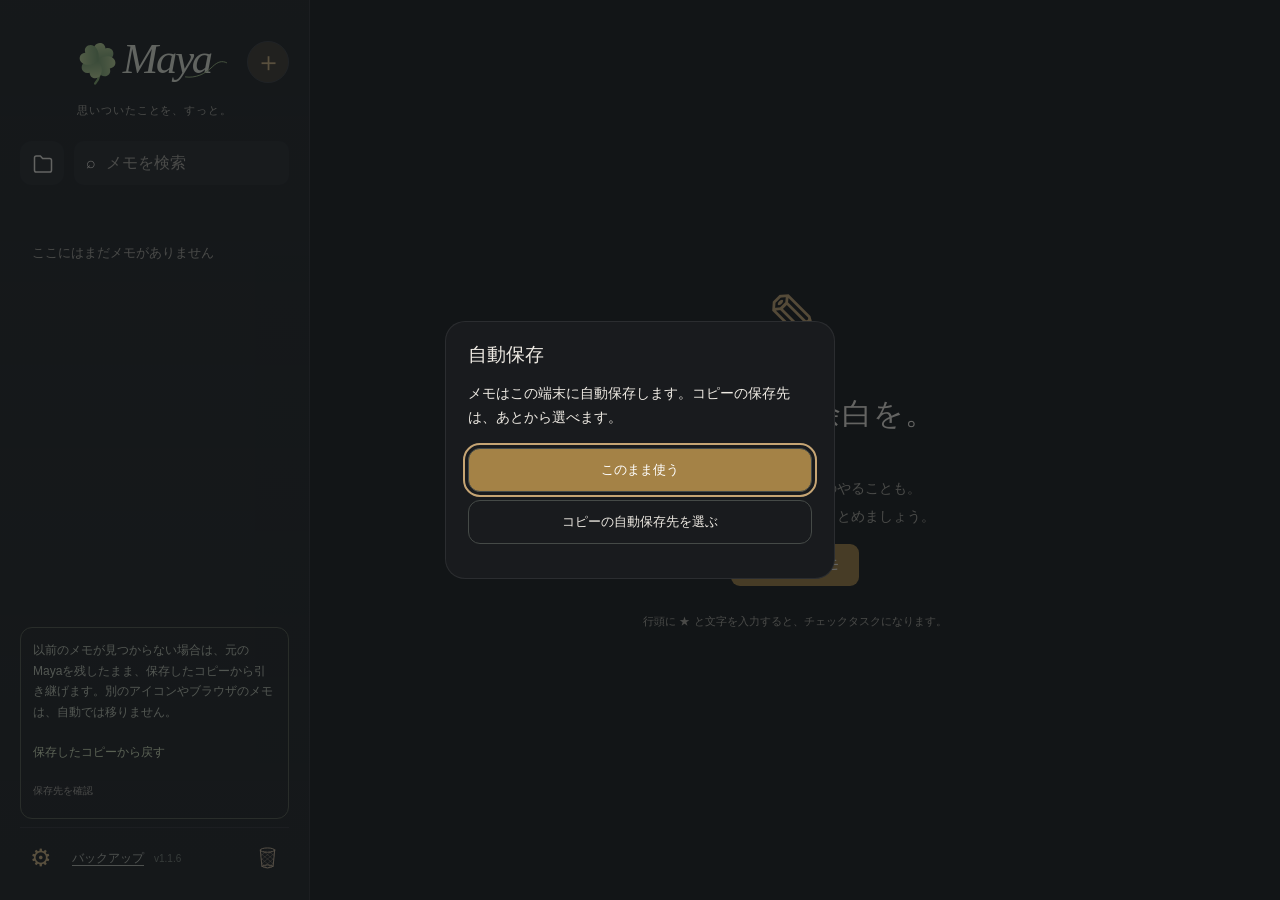
<file: index.html>
<!DOCTYPE html>
<html lang="ja"><head><meta charset="UTF-8"><meta name="viewport" content="width=device-width, initial-scale=1, viewport-fit=cover"><meta name="theme-color" content="#191b1e"><meta name="apple-mobile-web-app-capable" content="yes"><meta name="description" content="自由に書いて、必要な行だけチェックするメモ。"><link rel="manifest" href="./manifest.webmanifest"><link rel="apple-touch-icon" href="./maya-icon-192.png?v=1.1"><link rel="icon" href="./maya-icon.svg" type="image/svg+xml"><meta name="apple-mobile-web-app-title" content="Maya"><title>Maya</title>  

  <script type="module" crossorigin src="./assets/index-Do64Ag92.js"></script>
  <link rel="stylesheet" crossorigin href="./assets/index-DXTHPWnk.css">
<meta name="maya-build" content="8fdaae01e893"></head><body><div id="app"><aside id="sidebar"><header><img class="brand" src="./maya-wordmark.svg?v=1.1" alt="Maya"><button id="new" class="icon" aria-label="新規メモ">＋</button></header><div class="intro">思いついたことを、すっと。</div><div class="collection-search-row"><button id="folder-toggle" type="button" aria-label="フォルダを開く" aria-expanded="false" aria-controls="folder-screen" title="フォルダ"><svg viewBox="0 0 24 24" fill="none" stroke="currentColor" stroke-width="1.5" stroke-linecap="round" stroke-linejoin="round" aria-hidden="true"><path d="M3.5 7V5.8A1.8 1.8 0 0 1 5.3 4h4.1l2.2 2.4h7.1a1.8 1.8 0 0 1 1.8 1.8v10a1.8 1.8 0 0 1-1.8 1.8H5.3a1.8 1.8 0 0 1-1.8-1.8V7Z"></path></svg></button><label class="search">⌕ <input id="search" placeholder="メモを検索" aria-label="全メモを検索"></label></div><div id="collection-stage"><section id="folder-screen" aria-label="フォルダ一覧"><nav id="folders" aria-label="フォルダ"></nav></section><section id="note-screen" aria-label="メモ一覧" hidden=""><div id="collection-navigation"></div><p id="list-status" role="status" aria-live="polite" hidden=""></p><div id="search-controls" hidden=""><span id="search-count" role="status"></span><button id="search-prev" aria-label="前の検索結果">▲</button><button id="search-next" aria-label="次の検索結果">▼</button><button id="search-clear" aria-label="検索を終了">×</button></div><div id="notes"></div></section></div><footer><button id="backup" type="button">バックアップ</button><button id="app-version" type="button" aria-label="バージョンと使い方"></button><div id="trash-dock"></div></footer><div id="background-status" hidden=""><span id="local-status" role="status">端末に自動保存</span><span id="last-local-save" role="status"></span><span id="backup-summary" role="status"></span><span id="backup-health" role="status" hidden=""></span></div></aside><main id="main" hidden=""><div id="writing-strip"><button id="sticky-back" type="button" aria-label="メモ一覧へ戻る">‹ メモ</button><button id="editor-search-toggle" type="button" aria-label="メモ内検索を開く" aria-expanded="false" aria-controls="note-search-bar">⌕</button><button id="memo-code" type="button">メモ窓</button><button id="pin-note" type="button" aria-pressed="false" aria-label="このメモをピン留め">☆</button><button id="selection-format" type="button" aria-haspopup="dialog" hidden>書式</button><button id="chrome-grip" type="button" title="タップで最上段へ／下フリックで設定を表示" aria-controls="editor-chrome" aria-expanded="true" aria-label="メモの最上段へ戻る。下にフリックすると上段の設定を表示"><span aria-hidden="true"></span></button></div><div id="note-search-bar" role="search" hidden=""><input id="note-search" type="search" placeholder="このメモ内を検索" aria-label="このメモ内を検索"><span id="note-search-count" role="status"></span><button id="note-search-prev" aria-label="前の一致箇所">▲</button><button id="note-search-next" aria-label="次の一致箇所">▼</button><button id="note-search-clear" aria-label="メモ内検索を終了">×</button></div><div id="scroll"><div id="editor-chrome-slot"><div id="editor-chrome"><p id="editor-location" aria-label="現在の階層"></p><header class="edit-header"><button id="back" aria-label="ノート一覧へ戻る"><svg width="18" height="18" viewBox="0 0 24 24" aria-hidden="true"><path d="m15 5-7 7 7 7" fill="none" stroke="currentColor" stroke-width="1.7" stroke-linecap="round" stroke-linejoin="round"></path></svg><span>メモ</span></button><img class="app-label" src="./maya-wordmark.svg?v=1.1" alt="Maya"><button id="undo" type="button" aria-label="直前の編集を元に戻す" title="元に戻す">↶</button><button id="reset" type="button" aria-label="このメモのチェックをすべて解除"><span aria-hidden="true">↺</span> 一括解除</button></header><div class="mode-settings"><button id="memo-mode" type="button" aria-pressed="false">メモ帳モード <span class="toggle"></span></button><button id="date-shortcut" type="button" aria-pressed="false">時間メモ <span class="toggle"></span></button><div id="mode-help" class="mode-help" role="status" hidden=""></div></div><div id="editor-search-controls" hidden=""><span id="editor-search-count"></span><button id="editor-search-prev" aria-label="前の検索結果">▲</button><button id="editor-search-next" aria-label="次の検索結果">▼</button><button id="editor-search-clear" aria-label="検索を終了">×</button></div></div></div><div class="meta"><span id="date"></span><span id="saved" role="status">保存済み</span></div><div id="search-title-preview" hidden=""></div><textarea id="title" spellcheck="false" rows="1" wrap="soft" placeholder="タイトルを入力" aria-label="メモのタイトル"></textarea><div id="editor"></div></div><div id="body-character-count" aria-label="本文の文字数">0文字</div><div id="toolbar" role="toolbar" aria-label="メモの操作"><div class="toolbar-actions" role="group" aria-label="編集と書式"><button data-action="undo" aria-label="元に戻す" title="元に戻す">↶</button><button data-action="task" aria-label="チェックを挿入" title="チェックを挿入">☑</button><button data-action="time" aria-label="時間メモを挿入" title="時間メモを挿入">◷</button><button data-action="bold" aria-label="太字"><b>B</b></button><button data-action="underline" aria-label="下線"><u>U</u></button><button data-action="strike" aria-label="打ち消し線"><s>S</s></button><button data-action="size" aria-label="文字サイズ">Aa</button><button id="continuous" aria-pressed="true" title="改行時に次のチェック行を作成" aria-label="チェックを連続作成">連続 <span class="toggle"></span></button></div><button id="media-insert" type="button" aria-label="写真・動画を挿入" title="写真・動画を挿入"><svg viewBox="0 0 24 24" aria-hidden="true"><rect x="3" y="4" width="18" height="16" rx="3"/><circle cx="8" cy="9" r="1.5"/><path d="m4 17 5-5 4 4 3-3 5 5"/></svg></button><button data-action="link" aria-label="リンク" title="リンク"><svg viewBox="0 0 24 24" aria-hidden="true"><path d="M10 13.5a4 4 0 0 0 5.7 0l3.5-3.5a4 4 0 0 0-5.7-5.7l-2 2M14 10.5a4 4 0 0 0-5.7 0L4.8 14a4 4 0 0 0 5.7 5.7l2-2"/></svg></button><button id="keyboard-dismiss" type="button" aria-label="キーボードを閉じる" title="キーボードを閉じる" hidden=""><svg viewBox="0 0 28 28" fill="none" stroke="currentColor" stroke-width="1.5" stroke-linecap="round" stroke-linejoin="round" aria-hidden="true"><rect x="3" y="4" width="22" height="14" rx="3"></rect><path d="M7 8h1m4 0h1m4 0h1m3 0h0M7 12h1m4 0h1m4 0h1M9 15h10m-9 7 4 3 4-3"></path></svg></button></div></main><section id="empty"><div class="empty-icon">✎</div><h1>頭の中に、余白を。</h1><p>思いついたことも、今日のやることも。<br>ひとつのメモに、自由に書きとめましょう。</p><button id="first" class="primary">＋ 新しいメモ</button><small>行頭に ★ と文字を入力すると、チェックタスクになります。</small></section></div><aside id="update-banner" hidden="" aria-label="Mayaの更新"><p id="update-message"></p><button id="update-apply" type="button">保存して更新</button><button id="update-later" type="button">あとで</button></aside><div id="reminder-toast" role="alert" hidden=""><span></span><button type="button">開く</button><button type="button" aria-label="通知を閉じる">×</button></div><dialog id="backup-dialog"><div class="dialog-heading"><h2>バックアップ</h2><form method="dialog"><button class="dialog-x" aria-label="閉じる">×</button></form></div><p class="backup-intro">メモは自動保存されます。端末を替える前に、コピーを残してください。</p><div class="backup-main-actions"><button id="backup-export" class="primary" type="button">コピーを保存</button><button id="backup-share-ready" class="primary" type="button" hidden="">保存先を選ぶ</button><button id="backup-import" type="button">保存したコピーから戻す</button><input id="backup-file" type="file" accept=".json,.maya,application/json" hidden=""></div><p id="backup-transfer-status" class="backup-feedback" role="status" aria-live="polite"></p><p id="backup-count" class="backup-feedback" role="status" aria-live="polite"></p><details id="backup-more"><summary>その他の設定</summary><button id="auto-backup-local" type="button">自動保存の履歴から戻す</button><div id="auto-backup-list"></div><button id="backup-recover" type="button" hidden="">予備のコピーを確認</button><section class="backup-destination"><p id="backup-destination-label"></p><button id="backup-settings-open" type="button">自動保存先を選ぶ</button><button id="external-backup-now" type="button">今すぐコピーを保存</button><p id="external-backup-status" role="status"></p></section><p id="auto-backup-status" class="backup-secondary" role="status"></p></details><div hidden=""><button id="backup-share" type="button">コピーを共有</button></div></dialog><dialog id="backup-setup" aria-labelledby="backup-setup-title"><h2 id="backup-setup-title">自動保存</h2><p>メモはこの端末に自動保存します。コピーの保存先は、あとから選べます。</p><div class="backup-choices"><button id="setup-device" class="primary" type="button">このまま使う</button><button id="setup-folder" type="button">コピーの自動保存先を選ぶ</button><button id="setup-cloud" type="button" hidden="">コピーを保存</button></div><p id="setup-backup-help" role="status"></p></dialog><dialog id="note-menu"><h2 id="note-menu-title"></h2><div id="note-menu-actions"></div><form method="dialog"><button class="backup-close">閉じる</button></form></dialog><dialog id="appointment-dialog" aria-labelledby="appointment-title"><h2 id="appointment-title">約束の時間</h2><p class="appointment-help">ダイヤルで選び、本文に挿入します。</p><div class="appointment-toggles"><button type="button" id="appointment-month-toggle" aria-pressed="false">月 <span class="toggle"></span></button><button type="button" id="appointment-day-toggle" aria-pressed="false">日 <span class="toggle"></span></button></div><div class="appointment-wheels"><div id="appointment-month-group" class="appointment-group"><span>月</span><div id="appointment-month" class="appointment-wheel" tabindex="0"></div></div><div id="appointment-day-group" class="appointment-group"><span>日</span><div id="appointment-day" class="appointment-wheel" tabindex="0"></div></div><div class="appointment-group"><span>時</span><div id="appointment-hour" class="appointment-wheel" tabindex="0"></div></div><div class="appointment-group"><span>分</span><div id="appointment-minute" class="appointment-wheel" tabindex="0"></div></div></div><button type="button" id="appointment-reminder-toggle" aria-expanded="false">🔔 リマインダー</button><div id="appointment-reminder-options" hidden=""><div class="reminder-offsets"><label><input type="checkbox" value="60">1時間前</label><label><input type="checkbox" value="30">30分前</label><label><input type="checkbox" value="10">10分前</label></div><label><input id="reminder-sound" type="checkbox" checked="">鐘の音</label><label><input id="reminder-popup" type="checkbox">通知ポップアップ</label><button type="button" id="reminder-permission">通知を許可</button><button type="button" id="reminder-calendar">閉じている間も通知：カレンダーに登録</button><p id="reminder-support">このアプリでの通知は起動中に動作します。閉じている間の通知はカレンダーへの登録が必要です。</p><p id="reminder-date"></p></div><p id="appointment-preview" aria-live="polite"></p><div class="dialog-actions"><button type="button" id="appointment-cancel">キャンセル</button><button type="button" id="appointment-insert" class="primary">挿入</button></div></dialog><dialog id="dialog"><form method="dialog"><h2 id="dialog-title"></h2><p id="dialog-text"></p><input id="dialog-input"><div class="dialog-actions"><button value="cancel">キャンセル</button><button id="dialog-ok" value="ok" class="primary">OK</button></div></form></dialog><dialog id="about-dialog"><div class="dialog-heading"><h2 id="about-version">Maya</h2><button id="guide-close" type="button" class="dialog-x" aria-label="閉じる">×</button></div><p>＋で新しいメモ。下のツールバーで書式を変更できます。横に動かすと続きの操作が見えます。</p><label class="setting-check"><input id="youtube-previews" type="checkbox">YouTubeのプレビューを表示</label><p class="backup-secondary">オンにするとYouTubeからサムネイルを読み込みます。</p><button id="update-check" type="button">更新を確認</button><p id="update-status" role="status"></p><p class="backup-secondary">©ふゆもえ</p></dialog>
<div id="action-status" class="action-status" role="status" aria-live="polite" hidden="" popover="manual"></div></body></html>
</file>
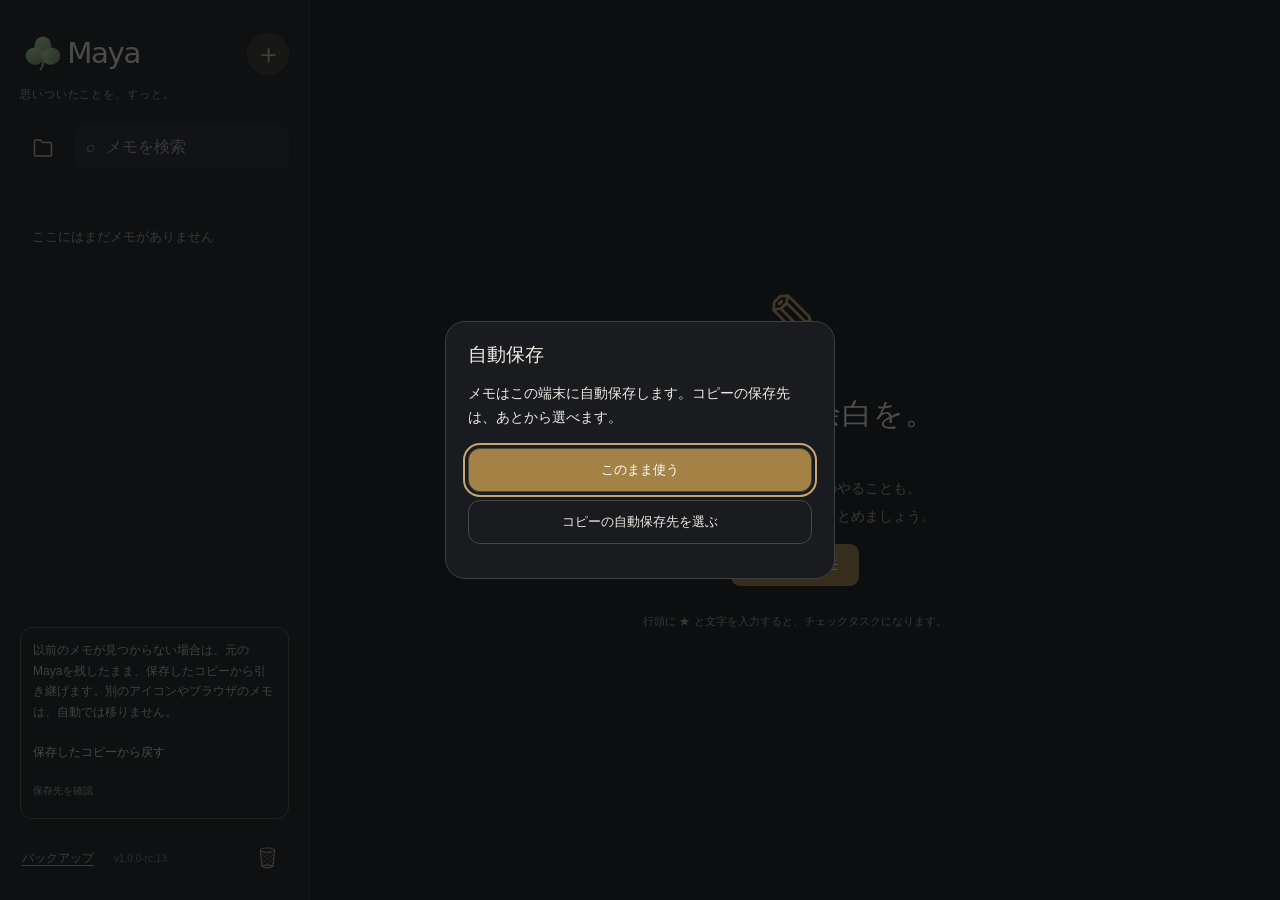
<file: update-lab/index.html>
<!DOCTYPE html>
<html lang="ja"><head><meta charset="UTF-8"><meta name="viewport" content="width=device-width, initial-scale=1, viewport-fit=cover"><meta name="theme-color" content="#191b1e"><meta name="apple-mobile-web-app-capable" content="yes"><meta name="description" content="自由に書いて、必要な行だけチェックするメモ。"><link rel="manifest" href="./manifest.webmanifest"><link rel="apple-touch-icon" href="./maya-icon-192.png?v=rc4"><link rel="icon" href="./maya-icon.svg" type="image/svg+xml"><meta name="apple-mobile-web-app-title" content="Maya"><title>Maya</title>  

  <script type="module" crossorigin src="./assets/index-D5Xu4vO7.js"></script>
  <link rel="stylesheet" crossorigin href="./assets/index-DGvaouKq.css">
<meta name="maya-build" content="dfaaf2d50787"></head><body><div id="app"><aside id="sidebar"><header><img class="brand" src="./maya-wordmark.svg" alt="Maya"><button id="new" class="icon" aria-label="新規メモ">＋</button></header><div class="intro">思いついたことを、すっと。</div><div class="collection-search-row"><button id="folder-toggle" type="button" aria-label="フォルダを開く" aria-expanded="false" aria-controls="folder-screen" title="フォルダ"><svg viewBox="0 0 24 24" fill="none" stroke="currentColor" stroke-width="1.5" stroke-linecap="round" stroke-linejoin="round" aria-hidden="true"><path d="M3.5 7V5.8A1.8 1.8 0 0 1 5.3 4h4.1l2.2 2.4h7.1a1.8 1.8 0 0 1 1.8 1.8v10a1.8 1.8 0 0 1-1.8 1.8H5.3a1.8 1.8 0 0 1-1.8-1.8V7Z"></path></svg></button><label class="search">⌕ <input id="search" placeholder="メモを検索" aria-label="全メモを検索"></label></div><div id="collection-stage"><section id="folder-screen" aria-label="フォルダ一覧"><nav id="folders" aria-label="フォルダ"></nav></section><section id="note-screen" aria-label="メモ一覧" hidden=""><div id="collection-navigation"></div><p id="list-status" role="status" aria-live="polite" hidden=""></p><div id="search-controls" hidden=""><span id="search-count" role="status"></span><button id="search-prev" aria-label="前の検索結果">▲</button><button id="search-next" aria-label="次の検索結果">▼</button><button id="search-clear" aria-label="検索を終了">×</button></div><div id="notes"></div></section></div><footer><button id="backup" type="button">バックアップ</button><button id="app-version" type="button" aria-label="バージョンと使い方"></button><div id="trash-dock"></div></footer><div id="background-status" hidden=""><span id="local-status" role="status">端末に自動保存</span><span id="last-local-save" role="status"></span><span id="backup-summary" role="status"></span><span id="backup-health" role="status" hidden=""></span></div></aside><main id="main" hidden=""><div id="writing-strip"><button id="sticky-back" type="button" aria-label="メモ一覧へ戻る">‹ メモ</button><button id="editor-search-toggle" type="button" aria-label="メモ内検索を開く" aria-expanded="false" aria-controls="note-search-bar">⌕</button><button id="pin-note" type="button" aria-pressed="false" aria-label="このメモをピン留め">☆</button><button id="chrome-grip" type="button" title="タップで最上段へ／下フリックで設定を表示" aria-controls="editor-chrome" aria-expanded="true" aria-label="メモの最上段へ戻る。下にフリックすると上段の設定を表示"><span aria-hidden="true"></span></button></div><div id="note-search-bar" role="search" hidden=""><input id="note-search" type="search" placeholder="このメモ内を検索" aria-label="このメモ内を検索"><span id="note-search-count" role="status"></span><button id="note-search-prev" aria-label="前の一致箇所">▲</button><button id="note-search-next" aria-label="次の一致箇所">▼</button><button id="note-search-clear" aria-label="メモ内検索を終了">×</button></div><div id="scroll"><div id="editor-chrome-slot"><div id="editor-chrome"><header class="edit-header"><button id="back" aria-label="ノート一覧へ戻る"><svg width="18" height="18" viewBox="0 0 24 24" aria-hidden="true"><path d="m15 5-7 7 7 7" fill="none" stroke="currentColor" stroke-width="1.7" stroke-linecap="round" stroke-linejoin="round"></path></svg><span>メモ</span></button><img class="app-label" src="./maya-wordmark.svg" alt="Maya"><button id="undo" type="button" aria-label="直前の編集を元に戻す" title="元に戻す">↶</button><button id="reset" type="button" aria-label="このメモのチェックをすべて解除"><span aria-hidden="true">↺</span> 一括解除</button></header><div class="mode-settings"><button id="memo-mode" type="button" aria-pressed="false">メモ帳モード <span class="toggle"></span></button><button id="date-shortcut" type="button" aria-pressed="false">時間メモ <span class="toggle"></span></button><button id="proof-open" type="button" aria-expanded="false" aria-controls="proof-dialog">誤字チェック</button><div id="mode-help" class="mode-help" role="status" hidden=""></div></div><div id="editor-search-controls" hidden=""><span id="editor-search-count"></span><button id="editor-search-prev" aria-label="前の検索結果">▲</button><button id="editor-search-next" aria-label="次の検索結果">▼</button><button id="editor-search-clear" aria-label="検索を終了">×</button></div></div></div><div class="meta"><span id="date"></span><span id="saved" role="status">保存済み</span></div><div id="search-title-preview" hidden=""></div><textarea id="title" spellcheck="true" rows="1" wrap="soft" placeholder="無題のメモ" aria-label="メモのタイトル"></textarea><div id="editor"></div></div><div id="toolbar" role="toolbar" aria-label="メモの操作"><div class="toolbar-actions" role="group" aria-label="編集と書式"><button data-action="undo" aria-label="元に戻す" title="元に戻す">↶</button><button data-action="task" aria-label="チェックを挿入" title="チェックを挿入">☑</button><button data-action="time" aria-label="時間メモを挿入" title="時間メモを挿入">◷</button><button data-action="bold" aria-label="太字"><b>B</b></button><button data-action="underline" aria-label="下線"><u>U</u></button><button data-action="strike" aria-label="打ち消し線"><s>S</s></button><button data-action="size" aria-label="文字サイズ">Aa</button><button data-action="link" aria-label="リンク">↗</button><button id="continuous" aria-pressed="true" title="改行時に次のチェック行を作成" aria-label="チェックを連続作成">連続 <span class="toggle"></span></button></div><button id="keyboard-dismiss" type="button" aria-label="キーボードを閉じる" title="キーボードを閉じる" hidden=""><svg viewBox="0 0 28 28" fill="none" stroke="currentColor" stroke-width="1.5" stroke-linecap="round" stroke-linejoin="round" aria-hidden="true"><rect x="3" y="4" width="22" height="14" rx="3"></rect><path d="M7 8h1m4 0h1m4 0h1m3 0h0M7 12h1m4 0h1m4 0h1M9 15h10m-9 7 4 3 4-3"></path></svg></button></div></main><section id="empty"><div class="empty-icon">✎</div><h1>頭の中に、余白を。</h1><p>思いついたことも、今日のやることも。<br>ひとつのメモに、自由に書きとめましょう。</p><button id="first" class="primary">＋ 新しいメモ</button><small>行頭に ★ と文字を入力すると、チェックタスクになります。</small></section></div><aside id="update-banner" hidden="" aria-label="Mayaの更新"><p id="update-message"></p><button id="update-apply" type="button">保存して更新</button><button id="update-later" type="button">あとで</button></aside><div id="reminder-toast" role="alert" hidden=""><span></span><button type="button">開く</button><button type="button" aria-label="通知を閉じる">×</button></div><dialog id="backup-dialog"><div class="dialog-heading"><h2>バックアップ</h2><form method="dialog"><button class="dialog-x" aria-label="閉じる">×</button></form></div><p class="backup-intro">メモは自動保存されます。端末を替える前に、コピーを残してください。</p><div class="backup-main-actions"><button id="backup-export" class="primary" type="button">コピーを保存</button><button id="backup-share-ready" class="primary" type="button" hidden="">保存先を選ぶ</button><button id="backup-import" type="button">保存したコピーから戻す</button><input id="backup-file" type="file" accept=".json,.maya,application/json" hidden=""></div><p id="backup-transfer-status" class="backup-feedback" role="status" aria-live="polite"></p><p id="backup-count" class="backup-feedback" role="status" aria-live="polite"></p><details id="backup-more"><summary>その他の設定</summary><button id="auto-backup-local" type="button">自動保存の履歴から戻す</button><div id="auto-backup-list"></div><button id="backup-recover" type="button" hidden="">予備のコピーを確認</button><section class="backup-destination"><p id="backup-destination-label"></p><button id="backup-settings-open" type="button">自動保存先を選ぶ</button><button id="external-backup-now" type="button">今すぐコピーを保存</button><p id="external-backup-status" role="status"></p></section><p id="auto-backup-status" class="backup-secondary" role="status"></p></details><div hidden=""><button id="backup-share" type="button">コピーを共有</button></div></dialog><dialog id="backup-setup" aria-labelledby="backup-setup-title"><h2 id="backup-setup-title">自動保存</h2><p>メモはこの端末に自動保存します。コピーの保存先は、あとから選べます。</p><div class="backup-choices"><button id="setup-device" class="primary" type="button">このまま使う</button><button id="setup-folder" type="button">コピーの自動保存先を選ぶ</button><button id="setup-cloud" type="button" hidden="">コピーを保存</button></div><p id="setup-backup-help" role="status"></p></dialog><dialog id="note-menu"><h2 id="note-menu-title"></h2><div id="note-menu-actions"></div><form method="dialog"><button class="backup-close">閉じる</button></form></dialog><dialog id="appointment-dialog" aria-labelledby="appointment-title"><h2 id="appointment-title">約束の時間</h2><p class="appointment-help">ダイヤルで選び、本文に挿入します。</p><div class="appointment-toggles"><button type="button" id="appointment-month-toggle" aria-pressed="false">月 <span class="toggle"></span></button><button type="button" id="appointment-day-toggle" aria-pressed="false">日 <span class="toggle"></span></button></div><div class="appointment-wheels"><div id="appointment-month-group" class="appointment-group"><span>月</span><div id="appointment-month" class="appointment-wheel" tabindex="0"></div></div><div id="appointment-day-group" class="appointment-group"><span>日</span><div id="appointment-day" class="appointment-wheel" tabindex="0"></div></div><div class="appointment-group"><span>時</span><div id="appointment-hour" class="appointment-wheel" tabindex="0"></div></div><div class="appointment-group"><span>分</span><div id="appointment-minute" class="appointment-wheel" tabindex="0"></div></div></div><button type="button" id="appointment-reminder-toggle" aria-expanded="false">🔔 リマインダー</button><div id="appointment-reminder-options" hidden=""><div class="reminder-offsets"><label><input type="checkbox" value="60">1時間前</label><label><input type="checkbox" value="30">30分前</label><label><input type="checkbox" value="10">10分前</label></div><label><input id="reminder-sound" type="checkbox" checked="">鐘の音</label><label><input id="reminder-popup" type="checkbox">通知ポップアップ</label><button type="button" id="reminder-permission">通知を許可</button><button type="button" id="reminder-calendar">閉じている間も通知：カレンダーに登録</button><p id="reminder-support">このアプリでの通知は起動中に動作します。閉じている間の通知はカレンダーへの登録が必要です。</p><p id="reminder-date"></p></div><p id="appointment-preview" aria-live="polite"></p><div class="dialog-actions"><button type="button" id="appointment-cancel">キャンセル</button><button type="button" id="appointment-insert" class="primary">挿入</button></div></dialog><dialog id="dialog"><form method="dialog"><h2 id="dialog-title"></h2><p id="dialog-text"></p><input id="dialog-input"><div class="dialog-actions"><button value="cancel">キャンセル</button><button id="dialog-ok" value="ok" class="primary">OK</button></div></form></dialog><dialog id="about-dialog"><div class="dialog-heading"><h2 id="about-version">Maya</h2><button id="guide-close" type="button" class="dialog-x" aria-label="閉じる">×</button></div><p>＋で新しいメモ。下のツールバーで書式を変更できます。横に動かすと続きの操作が見えます。</p><label class="setting-check"><input id="youtube-previews" type="checkbox">YouTubeのプレビューを表示</label><p class="backup-secondary">オンにするとYouTubeからサムネイルを読み込みます。</p><button id="update-check" type="button">更新を確認</button><p id="update-status" role="status"></p><p class="backup-secondary">©ふゆもえ</p></dialog>
<div id="action-status" class="action-status" role="status" aria-live="polite" hidden="" popover="manual"></div><dialog id="proof-dialog" aria-label="誤字チェック"><section id="proof-panel" aria-label="文字校正の候補" hidden=""></section></dialog><script type="module">
// Isolated synthetic-data UI. Included ONLY by prepare-update-lab.mjs, never
// by the production build. Every operation refuses the production pathname.
const labPath='/maya/update-lab/';
if(location.pathname!==labPath)throw Error('Update lab is restricted to its own scope');
const scope='maya-standalone:'+labPath;
const tools=document.createElement('aside');tools.id='update-lab-tools';
tools.innerHTML='<strong>更新検証用・架空データ専用</strong><button id="lab-seed">架空の14件を準備</button><button id="lab-inspect">保存内容を照合</button><pre id="lab-result" role="status"></pre>';
tools.style.cssText='position:fixed;bottom:0;left:0;right:0;z-index:200;background:#111;color:#eee;padding:8px 14px;border-top:2px solid #9cb46b;max-height:32vh;overflow:auto;font:12px system-ui';
tools.querySelectorAll('button').forEach(b=>b.style.cssText='margin:4px;padding:8px;background:#394335;border-radius:8px');document.body.append(tools);
const output=tools.querySelector('pre');output.style.cssText='white-space:pre-wrap;overflow-wrap:anywhere;margin:4px 0';
const req=r=>new Promise((resolve,reject)=>{r.onsuccess=()=>resolve(r.result);r.onerror=()=>reject(r.error);});
async function database(){const r=indexedDB.open(scope,1);r.onupgradeneeded=()=>{r.result.createObjectStore('notes',{keyPath:'id'});r.result.createObjectStore('settings');};return req(r);}
const digest=async value=>[...new Uint8Array(await crypto.subtle.digest('SHA-256',new TextEncoder().encode(JSON.stringify(value))))].map(x=>x.toString(16).padStart(2,'0')).join('');
const ordered=notes=>[...notes].sort((a,b)=>a.id.localeCompare(b.id));
function inTrash(n,notes){const seen=new Set();while(n&&!seen.has(n.id)){if(n.trashedAt)return true;seen.add(n.id);n=notes.find(x=>x.id===n.parentId&&x.kind==='folder');}return false;}
async function inspect(){const db=await database();try{
 const tx=db.transaction(['notes','settings']),rows=await req(tx.objectStore('notes').getAll()),history=await req(tx.objectStore('settings').get('importedHistory'))??[],baseline=await req(tx.objectStore('settings').get('labBaseline')),pending=await req(tx.objectStore('settings').get('pendingUpdate')),checkpoint=await req(tx.objectStore('settings').get('preUpdateSnapshot'));
 const noteDigest=await digest(ordered(rows)),historyDigest=await digest(history),journals=[];
 for(let i=0;i<localStorage.length;i++){const k=localStorage.key(i);if(k.startsWith(scope+':journal:v1:')){try{const n=JSON.parse(localStorage.getItem(k)).note;if(n)journals.push(n);}catch{}}}
 const currentVersion=document.getElementById('about-version')?.textContent;
 const result={version:currentVersion,scope,total:rows.length,memos:rows.filter(n=>n.kind!=='folder'&&!inTrash(n,rows)).length,folders:rows.filter(n=>n.kind==='folder'&&!inTrash(n,rows)).length,trash:rows.filter(n=>inTrash(n,rows)).length,history:history.length,noteDigest,historyDigest,journalDigest:await digest(ordered(journals)),matchesBaseline:!!baseline&&noteDigest===baseline.noteDigest&&historyDigest===baseline.historyDigest,pendingUpdate:!!pending,checkpointMatches:!!checkpoint&&(await digest(ordered(checkpoint.notes)))===baseline?.noteDigest};
 output.textContent=JSON.stringify(result,null,2);
 }finally{db.close();}}
tools.querySelector('#lab-inspect').onclick=()=>void inspect().catch(e=>output.textContent=e.message);
tools.querySelector('#lab-seed').onclick=async()=>{try{
 const db=await database();const count=await req(db.transaction('notes').objectStore('notes').count());if(count){db.close();throw Error('既存データがあります。検証データは追加・上書きしません。');}
 const at=1_790_000_000_000,p=text=>({type:'paragraph',content:[{type:'text',text}]}),base={createdAt:at,updatedAt:at+100,schemaVersion:1,continuousTask:true,parentId:null};
 const notes=[{...base,id:'lab-folder',kind:'folder',title:'検証フォルダ',documentJSON:{type:'doc',content:[p('')]}},{...base,id:'lab-subfolder',kind:'folder',parentId:'lab-folder',title:'検証サブフォルダ',documentJSON:{type:'doc',content:[p('')]}}];
 for(let i=0;i<14;i++)notes.push({...base,id:'lab-note-'+i,title:'引継ぎ検証 '+i+' 🍀',parentId:i===13?'lab-subfolder':null,pinned:i===0,memoMode:i===2,dateShortcut:i===3,documentJSON:{type:'doc',content:[p('更新しても保持する本文 '+i+'。日本語と emoji 🍀'),{type:'task',attrs:{checked:i%2===0},content:[{type:'text',text:'チェックの状態 '+i}]},p('最終行')]}});
 for(let i=0;i<27;i++)notes.push({...base,id:'lab-trash-'+i,title:'削除状態を保持 '+i,trashedAt:at+200,documentJSON:{type:'doc',content:[p('ゴミ箱の本文 '+i)]}});
 const history=Array.from({length:3},(_,i)=>({...base,id:'lab-history-'+i,title:'過去版 '+i,documentJSON:{type:'doc',content:[p('履歴の本文 '+i)]}}));
 const baseline={noteDigest:await digest(ordered(notes)),historyDigest:await digest(history)};
 const tx=db.transaction(['notes','settings'],'readwrite'),done=new Promise((resolve,reject)=>{tx.oncomplete=resolve;tx.onabort=()=>reject(tx.error);});
 for(const n of notes)tx.objectStore('notes').put(n);tx.objectStore('settings').put(history,'importedHistory');tx.objectStore('settings').put(baseline,'labBaseline');tx.objectStore('settings').put(true,'backupSetupDone');tx.objectStore('settings').put('lab-note-0','lastOpenedNotebookId');await done;db.close();
 for(const n of notes)localStorage.setItem(scope+':journal:v1:'+n.id,JSON.stringify({note:n}));location.reload();
 }catch(e){output.textContent=e.message;}};
await inspect();

</script></body></html>
</file>
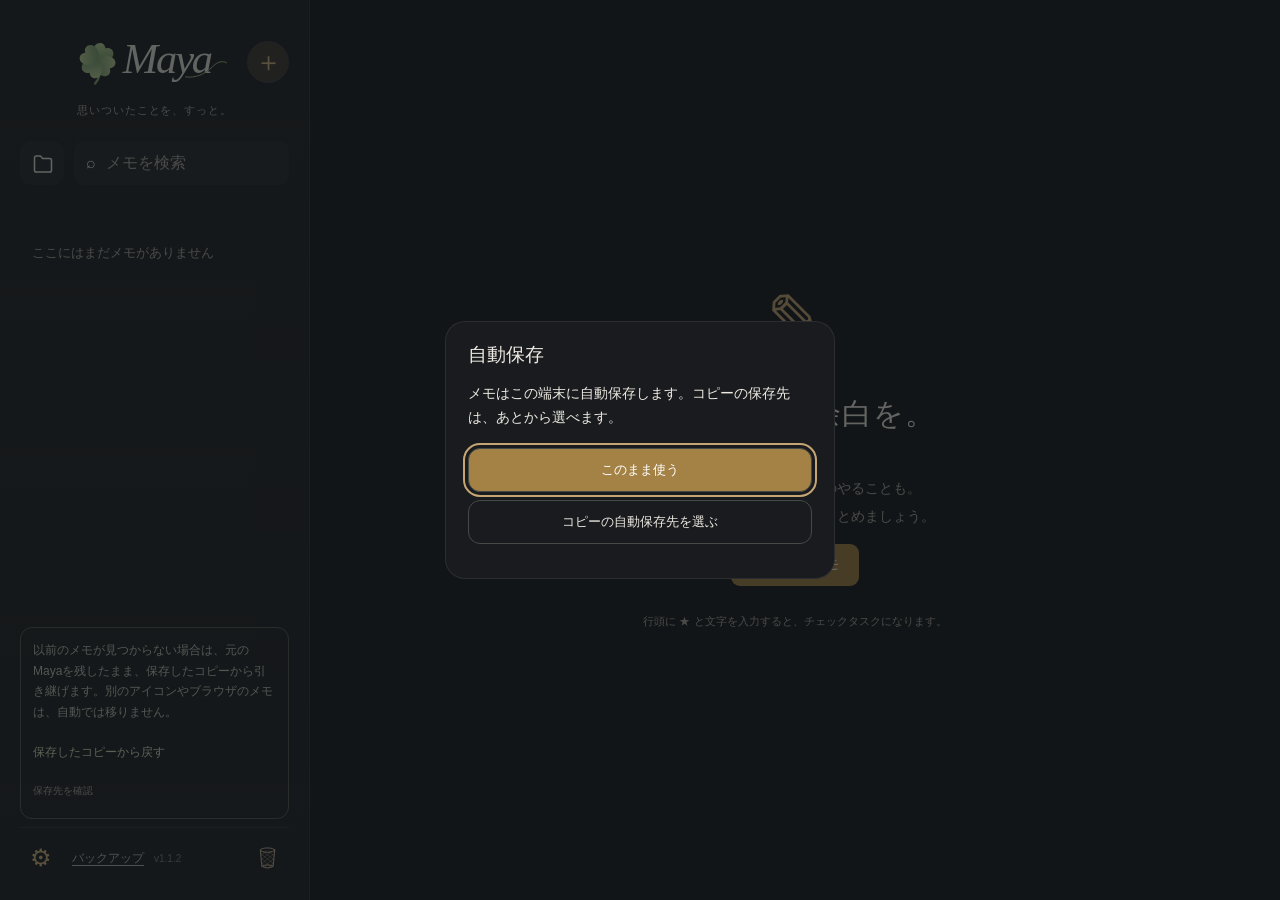
<file: shell-1198e2cbf1c0.html>
<!DOCTYPE html>
<html lang="ja"><head><meta charset="UTF-8"><meta name="viewport" content="width=device-width, initial-scale=1, viewport-fit=cover"><meta name="theme-color" content="#191b1e"><meta name="apple-mobile-web-app-capable" content="yes"><meta name="description" content="自由に書いて、必要な行だけチェックするメモ。"><link rel="manifest" href="./manifest.webmanifest"><link rel="apple-touch-icon" href="./maya-icon-192.png?v=1.1"><link rel="icon" href="./maya-icon.svg" type="image/svg+xml"><meta name="apple-mobile-web-app-title" content="Maya"><title>Maya</title>  

  <script type="module" crossorigin src="./assets/index-KjXc5tvR.js"></script>
  <link rel="stylesheet" crossorigin href="./assets/index-DIBNjb8Q.css">
<meta name="maya-build" content="1198e2cbf1c0"></head><body><div id="app"><aside id="sidebar"><header><img class="brand" src="./maya-wordmark.svg?v=1.1" alt="Maya"><button id="new" class="icon" aria-label="新規メモ">＋</button></header><div class="intro">思いついたことを、すっと。</div><div class="collection-search-row"><button id="folder-toggle" type="button" aria-label="フォルダを開く" aria-expanded="false" aria-controls="folder-screen" title="フォルダ"><svg viewBox="0 0 24 24" fill="none" stroke="currentColor" stroke-width="1.5" stroke-linecap="round" stroke-linejoin="round" aria-hidden="true"><path d="M3.5 7V5.8A1.8 1.8 0 0 1 5.3 4h4.1l2.2 2.4h7.1a1.8 1.8 0 0 1 1.8 1.8v10a1.8 1.8 0 0 1-1.8 1.8H5.3a1.8 1.8 0 0 1-1.8-1.8V7Z"></path></svg></button><label class="search">⌕ <input id="search" placeholder="メモを検索" aria-label="全メモを検索"></label></div><div id="collection-stage"><section id="folder-screen" aria-label="フォルダ一覧"><nav id="folders" aria-label="フォルダ"></nav></section><section id="note-screen" aria-label="メモ一覧" hidden=""><div id="collection-navigation"></div><p id="list-status" role="status" aria-live="polite" hidden=""></p><div id="search-controls" hidden=""><span id="search-count" role="status"></span><button id="search-prev" aria-label="前の検索結果">▲</button><button id="search-next" aria-label="次の検索結果">▼</button><button id="search-clear" aria-label="検索を終了">×</button></div><div id="notes"></div></section></div><footer><button id="backup" type="button">バックアップ</button><button id="app-version" type="button" aria-label="バージョンと使い方"></button><div id="trash-dock"></div></footer><div id="background-status" hidden=""><span id="local-status" role="status">端末に自動保存</span><span id="last-local-save" role="status"></span><span id="backup-summary" role="status"></span><span id="backup-health" role="status" hidden=""></span></div></aside><main id="main" hidden=""><div id="writing-strip"><button id="sticky-back" type="button" aria-label="メモ一覧へ戻る">‹ メモ</button><button id="editor-search-toggle" type="button" aria-label="メモ内検索を開く" aria-expanded="false" aria-controls="note-search-bar">⌕</button><button id="memo-code" type="button">メモ窓</button><button id="pin-note" type="button" aria-pressed="false" aria-label="このメモをピン留め">☆</button><button id="chrome-grip" type="button" title="タップで最上段へ／下フリックで設定を表示" aria-controls="editor-chrome" aria-expanded="true" aria-label="メモの最上段へ戻る。下にフリックすると上段の設定を表示"><span aria-hidden="true"></span></button></div><div id="note-search-bar" role="search" hidden=""><input id="note-search" type="search" placeholder="このメモ内を検索" aria-label="このメモ内を検索"><span id="note-search-count" role="status"></span><button id="note-search-prev" aria-label="前の一致箇所">▲</button><button id="note-search-next" aria-label="次の一致箇所">▼</button><button id="note-search-clear" aria-label="メモ内検索を終了">×</button></div><div id="scroll"><div id="editor-chrome-slot"><div id="editor-chrome"><p id="editor-location" aria-label="現在の階層"></p><header class="edit-header"><button id="back" aria-label="ノート一覧へ戻る"><svg width="18" height="18" viewBox="0 0 24 24" aria-hidden="true"><path d="m15 5-7 7 7 7" fill="none" stroke="currentColor" stroke-width="1.7" stroke-linecap="round" stroke-linejoin="round"></path></svg><span>メモ</span></button><img class="app-label" src="./maya-wordmark.svg?v=1.1" alt="Maya"><button id="undo" type="button" aria-label="直前の編集を元に戻す" title="元に戻す">↶</button><button id="reset" type="button" aria-label="このメモのチェックをすべて解除"><span aria-hidden="true">↺</span> 一括解除</button></header><div class="mode-settings"><button id="memo-mode" type="button" aria-pressed="false">メモ帳モード <span class="toggle"></span></button><button id="date-shortcut" type="button" aria-pressed="false">時間メモ <span class="toggle"></span></button><div id="mode-help" class="mode-help" role="status" hidden=""></div></div><div id="editor-search-controls" hidden=""><span id="editor-search-count"></span><button id="editor-search-prev" aria-label="前の検索結果">▲</button><button id="editor-search-next" aria-label="次の検索結果">▼</button><button id="editor-search-clear" aria-label="検索を終了">×</button></div></div></div><div class="meta"><span id="date"></span><span id="saved" role="status">保存済み</span></div><div id="search-title-preview" hidden=""></div><textarea id="title" spellcheck="false" rows="1" wrap="soft" placeholder="タイトルを入力" aria-label="メモのタイトル"></textarea><div id="editor"></div></div><div id="body-character-count" aria-label="本文の文字数">0文字</div><div id="toolbar" role="toolbar" aria-label="メモの操作"><div class="toolbar-actions" role="group" aria-label="編集と書式"><button data-action="undo" aria-label="元に戻す" title="元に戻す">↶</button><button data-action="task" aria-label="チェックを挿入" title="チェックを挿入">☑</button><button data-action="time" aria-label="時間メモを挿入" title="時間メモを挿入">◷</button><button data-action="bold" aria-label="太字"><b>B</b></button><button data-action="underline" aria-label="下線"><u>U</u></button><button data-action="strike" aria-label="打ち消し線"><s>S</s></button><button data-action="size" aria-label="文字サイズ">Aa</button><button id="continuous" aria-pressed="true" title="改行時に次のチェック行を作成" aria-label="チェックを連続作成">連続 <span class="toggle"></span></button></div><button data-action="link" aria-label="リンク" title="リンク"><svg viewBox="0 0 24 24" aria-hidden="true"><path d="M10 13.5a4 4 0 0 0 5.7 0l3.5-3.5a4 4 0 0 0-5.7-5.7l-2 2M14 10.5a4 4 0 0 0-5.7 0L4.8 14a4 4 0 0 0 5.7 5.7l2-2"/></svg></button><button id="keyboard-dismiss" type="button" aria-label="キーボードを閉じる" title="キーボードを閉じる" hidden=""><svg viewBox="0 0 28 28" fill="none" stroke="currentColor" stroke-width="1.5" stroke-linecap="round" stroke-linejoin="round" aria-hidden="true"><rect x="3" y="4" width="22" height="14" rx="3"></rect><path d="M7 8h1m4 0h1m4 0h1m3 0h0M7 12h1m4 0h1m4 0h1M9 15h10m-9 7 4 3 4-3"></path></svg></button></div></main><section id="empty"><div class="empty-icon">✎</div><h1>頭の中に、余白を。</h1><p>思いついたことも、今日のやることも。<br>ひとつのメモに、自由に書きとめましょう。</p><button id="first" class="primary">＋ 新しいメモ</button><small>行頭に ★ と文字を入力すると、チェックタスクになります。</small></section></div><aside id="update-banner" hidden="" aria-label="Mayaの更新"><p id="update-message"></p><button id="update-apply" type="button">保存して更新</button><button id="update-later" type="button">あとで</button></aside><div id="reminder-toast" role="alert" hidden=""><span></span><button type="button">開く</button><button type="button" aria-label="通知を閉じる">×</button></div><dialog id="backup-dialog"><div class="dialog-heading"><h2>バックアップ</h2><form method="dialog"><button class="dialog-x" aria-label="閉じる">×</button></form></div><p class="backup-intro">メモは自動保存されます。端末を替える前に、コピーを残してください。</p><div class="backup-main-actions"><button id="backup-export" class="primary" type="button">コピーを保存</button><button id="backup-share-ready" class="primary" type="button" hidden="">保存先を選ぶ</button><button id="backup-import" type="button">保存したコピーから戻す</button><input id="backup-file" type="file" accept=".json,.maya,application/json" hidden=""></div><p id="backup-transfer-status" class="backup-feedback" role="status" aria-live="polite"></p><p id="backup-count" class="backup-feedback" role="status" aria-live="polite"></p><details id="backup-more"><summary>その他の設定</summary><button id="auto-backup-local" type="button">自動保存の履歴から戻す</button><div id="auto-backup-list"></div><button id="backup-recover" type="button" hidden="">予備のコピーを確認</button><section class="backup-destination"><p id="backup-destination-label"></p><button id="backup-settings-open" type="button">自動保存先を選ぶ</button><button id="external-backup-now" type="button">今すぐコピーを保存</button><p id="external-backup-status" role="status"></p></section><p id="auto-backup-status" class="backup-secondary" role="status"></p></details><div hidden=""><button id="backup-share" type="button">コピーを共有</button></div></dialog><dialog id="backup-setup" aria-labelledby="backup-setup-title"><h2 id="backup-setup-title">自動保存</h2><p>メモはこの端末に自動保存します。コピーの保存先は、あとから選べます。</p><div class="backup-choices"><button id="setup-device" class="primary" type="button">このまま使う</button><button id="setup-folder" type="button">コピーの自動保存先を選ぶ</button><button id="setup-cloud" type="button" hidden="">コピーを保存</button></div><p id="setup-backup-help" role="status"></p></dialog><dialog id="note-menu"><h2 id="note-menu-title"></h2><div id="note-menu-actions"></div><form method="dialog"><button class="backup-close">閉じる</button></form></dialog><dialog id="appointment-dialog" aria-labelledby="appointment-title"><h2 id="appointment-title">約束の時間</h2><p class="appointment-help">ダイヤルで選び、本文に挿入します。</p><div class="appointment-toggles"><button type="button" id="appointment-month-toggle" aria-pressed="false">月 <span class="toggle"></span></button><button type="button" id="appointment-day-toggle" aria-pressed="false">日 <span class="toggle"></span></button></div><div class="appointment-wheels"><div id="appointment-month-group" class="appointment-group"><span>月</span><div id="appointment-month" class="appointment-wheel" tabindex="0"></div></div><div id="appointment-day-group" class="appointment-group"><span>日</span><div id="appointment-day" class="appointment-wheel" tabindex="0"></div></div><div class="appointment-group"><span>時</span><div id="appointment-hour" class="appointment-wheel" tabindex="0"></div></div><div class="appointment-group"><span>分</span><div id="appointment-minute" class="appointment-wheel" tabindex="0"></div></div></div><button type="button" id="appointment-reminder-toggle" aria-expanded="false">🔔 リマインダー</button><div id="appointment-reminder-options" hidden=""><div class="reminder-offsets"><label><input type="checkbox" value="60">1時間前</label><label><input type="checkbox" value="30">30分前</label><label><input type="checkbox" value="10">10分前</label></div><label><input id="reminder-sound" type="checkbox" checked="">鐘の音</label><label><input id="reminder-popup" type="checkbox">通知ポップアップ</label><button type="button" id="reminder-permission">通知を許可</button><button type="button" id="reminder-calendar">閉じている間も通知：カレンダーに登録</button><p id="reminder-support">このアプリでの通知は起動中に動作します。閉じている間の通知はカレンダーへの登録が必要です。</p><p id="reminder-date"></p></div><p id="appointment-preview" aria-live="polite"></p><div class="dialog-actions"><button type="button" id="appointment-cancel">キャンセル</button><button type="button" id="appointment-insert" class="primary">挿入</button></div></dialog><dialog id="dialog"><form method="dialog"><h2 id="dialog-title"></h2><p id="dialog-text"></p><input id="dialog-input"><div class="dialog-actions"><button value="cancel">キャンセル</button><button id="dialog-ok" value="ok" class="primary">OK</button></div></form></dialog><dialog id="about-dialog"><div class="dialog-heading"><h2 id="about-version">Maya</h2><button id="guide-close" type="button" class="dialog-x" aria-label="閉じる">×</button></div><p>＋で新しいメモ。下のツールバーで書式を変更できます。横に動かすと続きの操作が見えます。</p><label class="setting-check"><input id="youtube-previews" type="checkbox">YouTubeのプレビューを表示</label><p class="backup-secondary">オンにするとYouTubeからサムネイルを読み込みます。</p><button id="update-check" type="button">更新を確認</button><p id="update-status" role="status"></p><p class="backup-secondary">©ふゆもえ</p></dialog>
<div id="action-status" class="action-status" role="status" aria-live="polite" hidden="" popover="manual"></div></body></html>
</file>
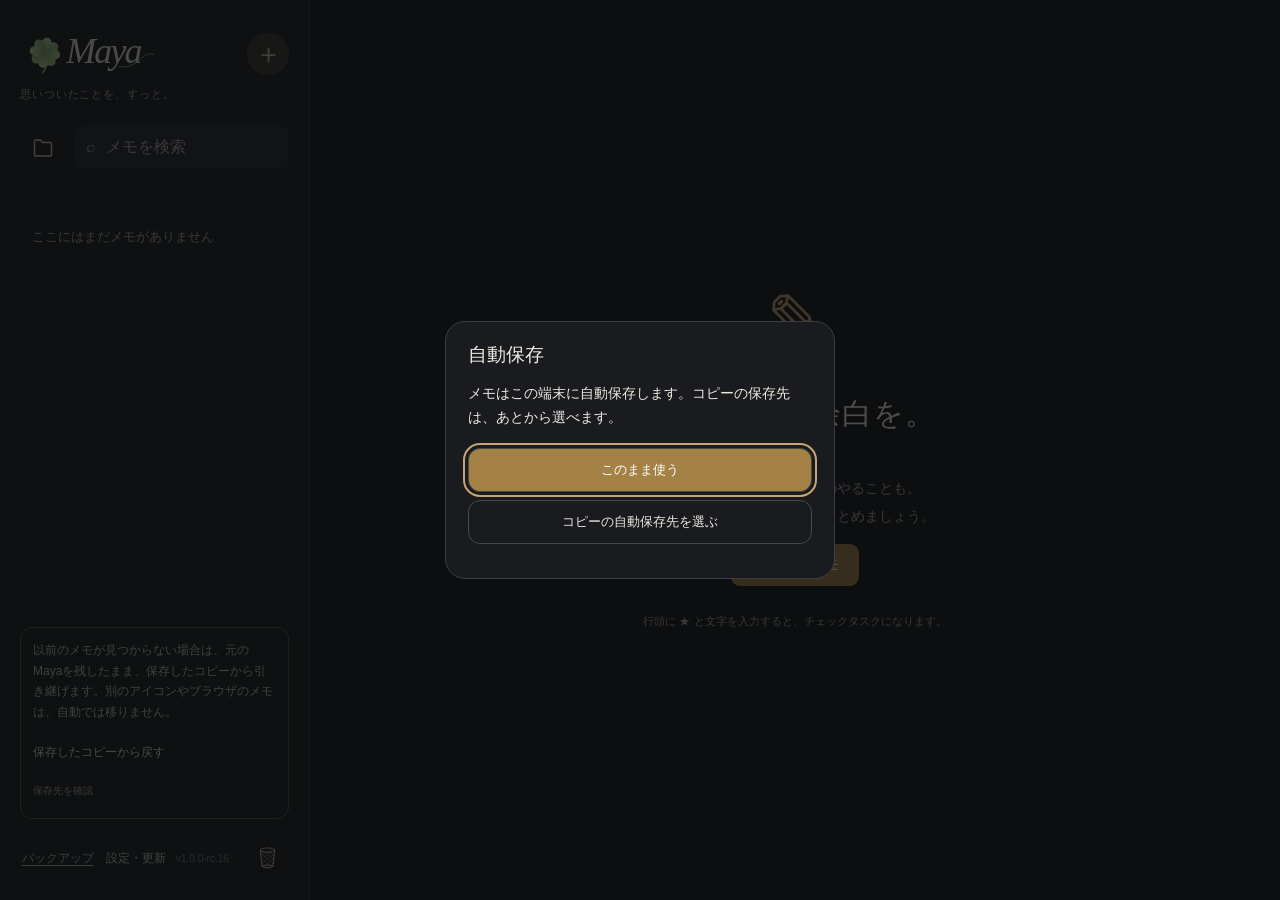
<file: shell-19534d6cb995.html>
<!DOCTYPE html>
<html lang="ja"><head><meta charset="UTF-8"><meta name="viewport" content="width=device-width, initial-scale=1, viewport-fit=cover"><meta name="theme-color" content="#191b1e"><meta name="apple-mobile-web-app-capable" content="yes"><meta name="description" content="自由に書いて、必要な行だけチェックするメモ。"><link rel="manifest" href="./manifest.webmanifest"><link rel="apple-touch-icon" href="./maya-icon-192.png?v=rc4"><link rel="icon" href="./maya-icon.svg" type="image/svg+xml"><meta name="apple-mobile-web-app-title" content="Maya"><title>Maya</title>  

  <script type="module" crossorigin src="./assets/index-DHLoRGHv.js"></script>
  <link rel="stylesheet" crossorigin href="./assets/index-BTu5nXNz.css">
<meta name="maya-build" content="19534d6cb995"></head><body><div id="app"><aside id="sidebar"><header><img class="brand" src="./maya-wordmark.svg" alt="Maya"><button id="new" class="icon" aria-label="新規メモ">＋</button></header><div class="intro">思いついたことを、すっと。</div><div class="collection-search-row"><button id="folder-toggle" type="button" aria-label="フォルダを開く" aria-expanded="false" aria-controls="folder-screen" title="フォルダ"><svg viewBox="0 0 24 24" fill="none" stroke="currentColor" stroke-width="1.5" stroke-linecap="round" stroke-linejoin="round" aria-hidden="true"><path d="M3.5 7V5.8A1.8 1.8 0 0 1 5.3 4h4.1l2.2 2.4h7.1a1.8 1.8 0 0 1 1.8 1.8v10a1.8 1.8 0 0 1-1.8 1.8H5.3a1.8 1.8 0 0 1-1.8-1.8V7Z"></path></svg></button><label class="search">⌕ <input id="search" placeholder="メモを検索" aria-label="全メモを検索"></label></div><div id="collection-stage"><section id="folder-screen" aria-label="フォルダ一覧"><nav id="folders" aria-label="フォルダ"></nav></section><section id="note-screen" aria-label="メモ一覧" hidden=""><div id="collection-navigation"></div><p id="list-status" role="status" aria-live="polite" hidden=""></p><div id="search-controls" hidden=""><span id="search-count" role="status"></span><button id="search-prev" aria-label="前の検索結果">▲</button><button id="search-next" aria-label="次の検索結果">▼</button><button id="search-clear" aria-label="検索を終了">×</button></div><div id="notes"></div></section></div><footer><button id="backup" type="button">バックアップ</button><button id="app-version" type="button" aria-label="バージョンと使い方"></button><div id="trash-dock"></div></footer><div id="background-status" hidden=""><span id="local-status" role="status">端末に自動保存</span><span id="last-local-save" role="status"></span><span id="backup-summary" role="status"></span><span id="backup-health" role="status" hidden=""></span></div></aside><main id="main" hidden=""><div id="writing-strip"><button id="sticky-back" type="button" aria-label="メモ一覧へ戻る">‹ メモ</button><button id="editor-search-toggle" type="button" aria-label="メモ内検索を開く" aria-expanded="false" aria-controls="note-search-bar">⌕</button><button id="pin-note" type="button" aria-pressed="false" aria-label="このメモをピン留め">☆</button><button id="chrome-grip" type="button" title="タップで最上段へ／下フリックで設定を表示" aria-controls="editor-chrome" aria-expanded="true" aria-label="メモの最上段へ戻る。下にフリックすると上段の設定を表示"><span aria-hidden="true"></span></button></div><div id="note-search-bar" role="search" hidden=""><input id="note-search" type="search" placeholder="このメモ内を検索" aria-label="このメモ内を検索"><span id="note-search-count" role="status"></span><button id="note-search-prev" aria-label="前の一致箇所">▲</button><button id="note-search-next" aria-label="次の一致箇所">▼</button><button id="note-search-clear" aria-label="メモ内検索を終了">×</button></div><div id="scroll"><div id="editor-chrome-slot"><div id="editor-chrome"><header class="edit-header"><button id="back" aria-label="ノート一覧へ戻る"><svg width="18" height="18" viewBox="0 0 24 24" aria-hidden="true"><path d="m15 5-7 7 7 7" fill="none" stroke="currentColor" stroke-width="1.7" stroke-linecap="round" stroke-linejoin="round"></path></svg><span>メモ</span></button><img class="app-label" src="./maya-wordmark.svg" alt="Maya"><button id="undo" type="button" aria-label="直前の編集を元に戻す" title="元に戻す">↶</button><button id="reset" type="button" aria-label="このメモのチェックをすべて解除"><span aria-hidden="true">↺</span> 一括解除</button></header><div class="mode-settings"><button id="memo-mode" type="button" aria-pressed="false">メモ帳モード <span class="toggle"></span></button><button id="date-shortcut" type="button" aria-pressed="false">時間メモ <span class="toggle"></span></button><button id="proof-open" type="button" aria-expanded="false" aria-controls="proof-dialog">誤字チェック</button><div id="mode-help" class="mode-help" role="status" hidden=""></div></div><div id="editor-search-controls" hidden=""><span id="editor-search-count"></span><button id="editor-search-prev" aria-label="前の検索結果">▲</button><button id="editor-search-next" aria-label="次の検索結果">▼</button><button id="editor-search-clear" aria-label="検索を終了">×</button></div></div></div><div class="meta"><span id="date"></span><span id="saved" role="status">保存済み</span></div><div id="search-title-preview" hidden=""></div><textarea id="title" spellcheck="true" rows="1" wrap="soft" placeholder="無題のメモ" aria-label="メモのタイトル"></textarea><div id="editor"></div></div><div id="toolbar" role="toolbar" aria-label="メモの操作"><div class="toolbar-actions" role="group" aria-label="編集と書式"><button data-action="undo" aria-label="元に戻す" title="元に戻す">↶</button><button data-action="task" aria-label="チェックを挿入" title="チェックを挿入">☑</button><button data-action="time" aria-label="時間メモを挿入" title="時間メモを挿入">◷</button><button data-action="bold" aria-label="太字"><b>B</b></button><button data-action="underline" aria-label="下線"><u>U</u></button><button data-action="strike" aria-label="打ち消し線"><s>S</s></button><button data-action="size" aria-label="文字サイズ">Aa</button><button data-action="link" aria-label="リンク">↗</button><button id="continuous" aria-pressed="true" title="改行時に次のチェック行を作成" aria-label="チェックを連続作成">連続 <span class="toggle"></span></button></div><button id="keyboard-dismiss" type="button" aria-label="キーボードを閉じる" title="キーボードを閉じる" hidden=""><svg viewBox="0 0 28 28" fill="none" stroke="currentColor" stroke-width="1.5" stroke-linecap="round" stroke-linejoin="round" aria-hidden="true"><rect x="3" y="4" width="22" height="14" rx="3"></rect><path d="M7 8h1m4 0h1m4 0h1m3 0h0M7 12h1m4 0h1m4 0h1M9 15h10m-9 7 4 3 4-3"></path></svg></button></div></main><section id="empty"><div class="empty-icon">✎</div><h1>頭の中に、余白を。</h1><p>思いついたことも、今日のやることも。<br>ひとつのメモに、自由に書きとめましょう。</p><button id="first" class="primary">＋ 新しいメモ</button><small>行頭に ★ と文字を入力すると、チェックタスクになります。</small></section></div><aside id="update-banner" hidden="" aria-label="Mayaの更新"><p id="update-message"></p><button id="update-apply" type="button">保存して更新</button><button id="update-later" type="button">あとで</button></aside><div id="reminder-toast" role="alert" hidden=""><span></span><button type="button">開く</button><button type="button" aria-label="通知を閉じる">×</button></div><dialog id="backup-dialog"><div class="dialog-heading"><h2>バックアップ</h2><form method="dialog"><button class="dialog-x" aria-label="閉じる">×</button></form></div><p class="backup-intro">メモは自動保存されます。端末を替える前に、コピーを残してください。</p><div class="backup-main-actions"><button id="backup-export" class="primary" type="button">コピーを保存</button><button id="backup-share-ready" class="primary" type="button" hidden="">保存先を選ぶ</button><button id="backup-import" type="button">保存したコピーから戻す</button><input id="backup-file" type="file" accept=".json,.maya,application/json" hidden=""></div><p id="backup-transfer-status" class="backup-feedback" role="status" aria-live="polite"></p><p id="backup-count" class="backup-feedback" role="status" aria-live="polite"></p><details id="backup-more"><summary>その他の設定</summary><button id="auto-backup-local" type="button">自動保存の履歴から戻す</button><div id="auto-backup-list"></div><button id="backup-recover" type="button" hidden="">予備のコピーを確認</button><section class="backup-destination"><p id="backup-destination-label"></p><button id="backup-settings-open" type="button">自動保存先を選ぶ</button><button id="external-backup-now" type="button">今すぐコピーを保存</button><p id="external-backup-status" role="status"></p></section><p id="auto-backup-status" class="backup-secondary" role="status"></p></details><div hidden=""><button id="backup-share" type="button">コピーを共有</button></div></dialog><dialog id="backup-setup" aria-labelledby="backup-setup-title"><h2 id="backup-setup-title">自動保存</h2><p>メモはこの端末に自動保存します。コピーの保存先は、あとから選べます。</p><div class="backup-choices"><button id="setup-device" class="primary" type="button">このまま使う</button><button id="setup-folder" type="button">コピーの自動保存先を選ぶ</button><button id="setup-cloud" type="button" hidden="">コピーを保存</button></div><p id="setup-backup-help" role="status"></p></dialog><dialog id="note-menu"><h2 id="note-menu-title"></h2><div id="note-menu-actions"></div><form method="dialog"><button class="backup-close">閉じる</button></form></dialog><dialog id="appointment-dialog" aria-labelledby="appointment-title"><h2 id="appointment-title">約束の時間</h2><p class="appointment-help">ダイヤルで選び、本文に挿入します。</p><div class="appointment-toggles"><button type="button" id="appointment-month-toggle" aria-pressed="false">月 <span class="toggle"></span></button><button type="button" id="appointment-day-toggle" aria-pressed="false">日 <span class="toggle"></span></button></div><div class="appointment-wheels"><div id="appointment-month-group" class="appointment-group"><span>月</span><div id="appointment-month" class="appointment-wheel" tabindex="0"></div></div><div id="appointment-day-group" class="appointment-group"><span>日</span><div id="appointment-day" class="appointment-wheel" tabindex="0"></div></div><div class="appointment-group"><span>時</span><div id="appointment-hour" class="appointment-wheel" tabindex="0"></div></div><div class="appointment-group"><span>分</span><div id="appointment-minute" class="appointment-wheel" tabindex="0"></div></div></div><button type="button" id="appointment-reminder-toggle" aria-expanded="false">🔔 リマインダー</button><div id="appointment-reminder-options" hidden=""><div class="reminder-offsets"><label><input type="checkbox" value="60">1時間前</label><label><input type="checkbox" value="30">30分前</label><label><input type="checkbox" value="10">10分前</label></div><label><input id="reminder-sound" type="checkbox" checked="">鐘の音</label><label><input id="reminder-popup" type="checkbox">通知ポップアップ</label><button type="button" id="reminder-permission">通知を許可</button><button type="button" id="reminder-calendar">閉じている間も通知：カレンダーに登録</button><p id="reminder-support">このアプリでの通知は起動中に動作します。閉じている間の通知はカレンダーへの登録が必要です。</p><p id="reminder-date"></p></div><p id="appointment-preview" aria-live="polite"></p><div class="dialog-actions"><button type="button" id="appointment-cancel">キャンセル</button><button type="button" id="appointment-insert" class="primary">挿入</button></div></dialog><dialog id="dialog"><form method="dialog"><h2 id="dialog-title"></h2><p id="dialog-text"></p><input id="dialog-input"><div class="dialog-actions"><button value="cancel">キャンセル</button><button id="dialog-ok" value="ok" class="primary">OK</button></div></form></dialog><dialog id="about-dialog"><div class="dialog-heading"><h2 id="about-version">Maya</h2><button id="guide-close" type="button" class="dialog-x" aria-label="閉じる">×</button></div><p>＋で新しいメモ。下のツールバーで書式を変更できます。横に動かすと続きの操作が見えます。</p><label class="setting-check"><input id="youtube-previews" type="checkbox">YouTubeのプレビューを表示</label><p class="backup-secondary">オンにするとYouTubeからサムネイルを読み込みます。</p><button id="update-check" type="button">更新を確認</button><p id="update-status" role="status"></p><p class="backup-secondary">©ふゆもえ</p></dialog>
<div id="action-status" class="action-status" role="status" aria-live="polite" hidden="" popover="manual"></div><dialog id="proof-dialog" aria-label="誤字チェック"><section id="proof-panel" aria-label="文字校正の候補" hidden=""></section></dialog></body></html>
</file>
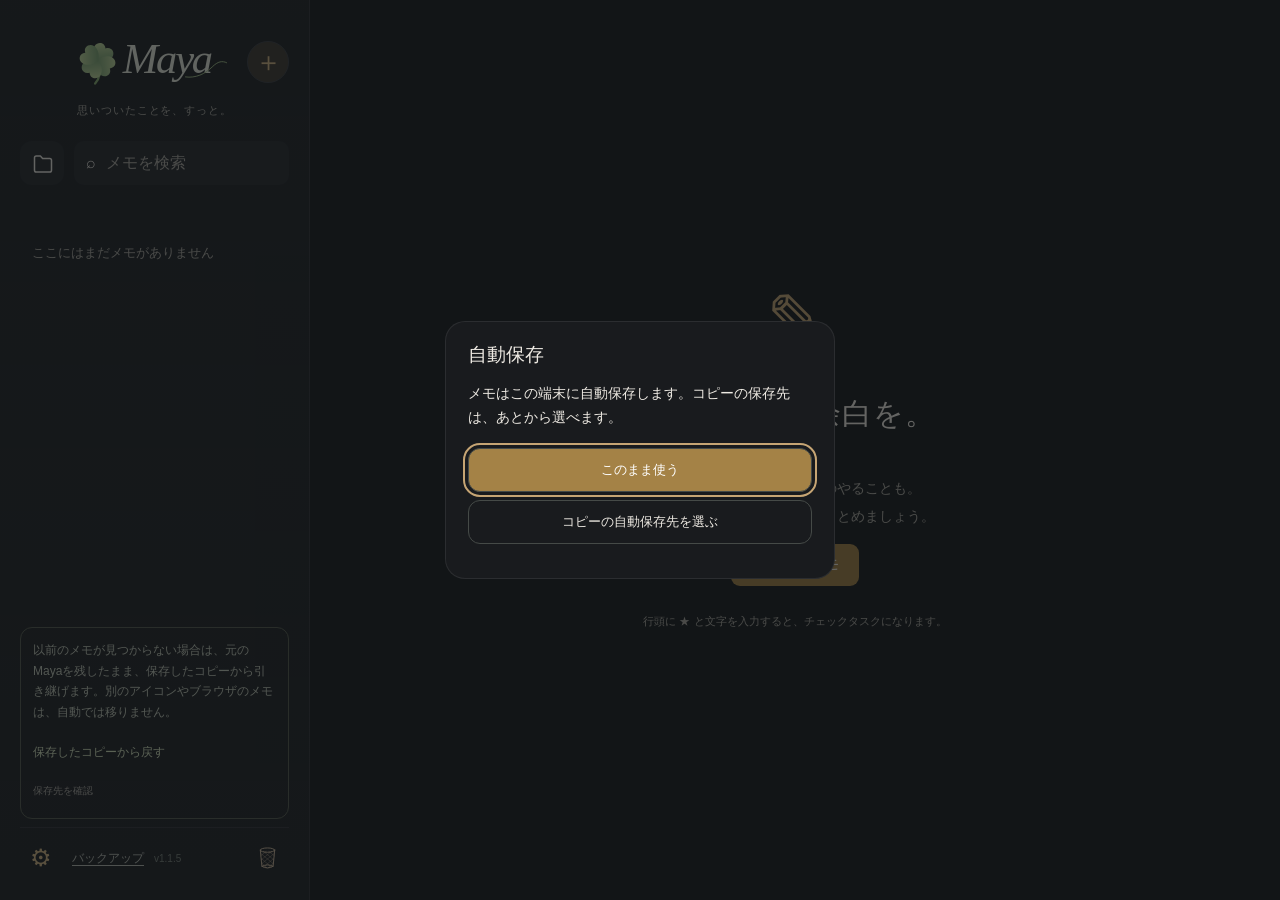
<file: shell-2d61128154cc.html>
<!DOCTYPE html>
<html lang="ja"><head><meta charset="UTF-8"><meta name="viewport" content="width=device-width, initial-scale=1, viewport-fit=cover"><meta name="theme-color" content="#191b1e"><meta name="apple-mobile-web-app-capable" content="yes"><meta name="description" content="自由に書いて、必要な行だけチェックするメモ。"><link rel="manifest" href="./manifest.webmanifest"><link rel="apple-touch-icon" href="./maya-icon-192.png?v=1.1"><link rel="icon" href="./maya-icon.svg" type="image/svg+xml"><meta name="apple-mobile-web-app-title" content="Maya"><title>Maya</title>  

  <script type="module" crossorigin src="./assets/index-kZmiFCdr.js"></script>
  <link rel="stylesheet" crossorigin href="./assets/index-BzS62hWt.css">
<meta name="maya-build" content="2d61128154cc"></head><body><div id="app"><aside id="sidebar"><header><img class="brand" src="./maya-wordmark.svg?v=1.1" alt="Maya"><button id="new" class="icon" aria-label="新規メモ">＋</button></header><div class="intro">思いついたことを、すっと。</div><div class="collection-search-row"><button id="folder-toggle" type="button" aria-label="フォルダを開く" aria-expanded="false" aria-controls="folder-screen" title="フォルダ"><svg viewBox="0 0 24 24" fill="none" stroke="currentColor" stroke-width="1.5" stroke-linecap="round" stroke-linejoin="round" aria-hidden="true"><path d="M3.5 7V5.8A1.8 1.8 0 0 1 5.3 4h4.1l2.2 2.4h7.1a1.8 1.8 0 0 1 1.8 1.8v10a1.8 1.8 0 0 1-1.8 1.8H5.3a1.8 1.8 0 0 1-1.8-1.8V7Z"></path></svg></button><label class="search">⌕ <input id="search" placeholder="メモを検索" aria-label="全メモを検索"></label></div><div id="collection-stage"><section id="folder-screen" aria-label="フォルダ一覧"><nav id="folders" aria-label="フォルダ"></nav></section><section id="note-screen" aria-label="メモ一覧" hidden=""><div id="collection-navigation"></div><p id="list-status" role="status" aria-live="polite" hidden=""></p><div id="search-controls" hidden=""><span id="search-count" role="status"></span><button id="search-prev" aria-label="前の検索結果">▲</button><button id="search-next" aria-label="次の検索結果">▼</button><button id="search-clear" aria-label="検索を終了">×</button></div><div id="notes"></div></section></div><footer><button id="backup" type="button">バックアップ</button><button id="app-version" type="button" aria-label="バージョンと使い方"></button><div id="trash-dock"></div></footer><div id="background-status" hidden=""><span id="local-status" role="status">端末に自動保存</span><span id="last-local-save" role="status"></span><span id="backup-summary" role="status"></span><span id="backup-health" role="status" hidden=""></span></div></aside><main id="main" hidden=""><div id="writing-strip"><button id="sticky-back" type="button" aria-label="メモ一覧へ戻る">‹ メモ</button><button id="editor-search-toggle" type="button" aria-label="メモ内検索を開く" aria-expanded="false" aria-controls="note-search-bar">⌕</button><button id="memo-code" type="button">メモ窓</button><button id="pin-note" type="button" aria-pressed="false" aria-label="このメモをピン留め">☆</button><button id="chrome-grip" type="button" title="タップで最上段へ／下フリックで設定を表示" aria-controls="editor-chrome" aria-expanded="true" aria-label="メモの最上段へ戻る。下にフリックすると上段の設定を表示"><span aria-hidden="true"></span></button></div><div id="note-search-bar" role="search" hidden=""><input id="note-search" type="search" placeholder="このメモ内を検索" aria-label="このメモ内を検索"><span id="note-search-count" role="status"></span><button id="note-search-prev" aria-label="前の一致箇所">▲</button><button id="note-search-next" aria-label="次の一致箇所">▼</button><button id="note-search-clear" aria-label="メモ内検索を終了">×</button></div><div id="scroll"><div id="editor-chrome-slot"><div id="editor-chrome"><p id="editor-location" aria-label="現在の階層"></p><header class="edit-header"><button id="back" aria-label="ノート一覧へ戻る"><svg width="18" height="18" viewBox="0 0 24 24" aria-hidden="true"><path d="m15 5-7 7 7 7" fill="none" stroke="currentColor" stroke-width="1.7" stroke-linecap="round" stroke-linejoin="round"></path></svg><span>メモ</span></button><img class="app-label" src="./maya-wordmark.svg?v=1.1" alt="Maya"><button id="undo" type="button" aria-label="直前の編集を元に戻す" title="元に戻す">↶</button><button id="reset" type="button" aria-label="このメモのチェックをすべて解除"><span aria-hidden="true">↺</span> 一括解除</button></header><div class="mode-settings"><button id="memo-mode" type="button" aria-pressed="false">メモ帳モード <span class="toggle"></span></button><button id="date-shortcut" type="button" aria-pressed="false">時間メモ <span class="toggle"></span></button><div id="mode-help" class="mode-help" role="status" hidden=""></div></div><div id="editor-search-controls" hidden=""><span id="editor-search-count"></span><button id="editor-search-prev" aria-label="前の検索結果">▲</button><button id="editor-search-next" aria-label="次の検索結果">▼</button><button id="editor-search-clear" aria-label="検索を終了">×</button></div></div></div><div class="meta"><span id="date"></span><span id="saved" role="status">保存済み</span></div><div id="search-title-preview" hidden=""></div><textarea id="title" spellcheck="false" rows="1" wrap="soft" placeholder="タイトルを入力" aria-label="メモのタイトル"></textarea><div id="editor"></div></div><div id="body-character-count" aria-label="本文の文字数">0文字</div><div id="toolbar" role="toolbar" aria-label="メモの操作"><div class="toolbar-actions" role="group" aria-label="編集と書式"><button data-action="undo" aria-label="元に戻す" title="元に戻す">↶</button><button data-action="task" aria-label="チェックを挿入" title="チェックを挿入">☑</button><button data-action="time" aria-label="時間メモを挿入" title="時間メモを挿入">◷</button><button data-action="bold" aria-label="太字"><b>B</b></button><button data-action="underline" aria-label="下線"><u>U</u></button><button data-action="strike" aria-label="打ち消し線"><s>S</s></button><button data-action="size" aria-label="文字サイズ">Aa</button><button id="continuous" aria-pressed="true" title="改行時に次のチェック行を作成" aria-label="チェックを連続作成">連続 <span class="toggle"></span></button></div><button id="media-insert" type="button" aria-label="写真・動画を挿入" title="写真・動画を挿入"><svg viewBox="0 0 24 24" aria-hidden="true"><rect x="3" y="4" width="18" height="16" rx="3"/><circle cx="8" cy="9" r="1.5"/><path d="m4 17 5-5 4 4 3-3 5 5"/></svg></button><button data-action="link" aria-label="リンク" title="リンク"><svg viewBox="0 0 24 24" aria-hidden="true"><path d="M10 13.5a4 4 0 0 0 5.7 0l3.5-3.5a4 4 0 0 0-5.7-5.7l-2 2M14 10.5a4 4 0 0 0-5.7 0L4.8 14a4 4 0 0 0 5.7 5.7l2-2"/></svg></button><button id="keyboard-dismiss" type="button" aria-label="キーボードを閉じる" title="キーボードを閉じる" hidden=""><svg viewBox="0 0 28 28" fill="none" stroke="currentColor" stroke-width="1.5" stroke-linecap="round" stroke-linejoin="round" aria-hidden="true"><rect x="3" y="4" width="22" height="14" rx="3"></rect><path d="M7 8h1m4 0h1m4 0h1m3 0h0M7 12h1m4 0h1m4 0h1M9 15h10m-9 7 4 3 4-3"></path></svg></button></div></main><section id="empty"><div class="empty-icon">✎</div><h1>頭の中に、余白を。</h1><p>思いついたことも、今日のやることも。<br>ひとつのメモに、自由に書きとめましょう。</p><button id="first" class="primary">＋ 新しいメモ</button><small>行頭に ★ と文字を入力すると、チェックタスクになります。</small></section></div><aside id="update-banner" hidden="" aria-label="Mayaの更新"><p id="update-message"></p><button id="update-apply" type="button">保存して更新</button><button id="update-later" type="button">あとで</button></aside><div id="reminder-toast" role="alert" hidden=""><span></span><button type="button">開く</button><button type="button" aria-label="通知を閉じる">×</button></div><dialog id="backup-dialog"><div class="dialog-heading"><h2>バックアップ</h2><form method="dialog"><button class="dialog-x" aria-label="閉じる">×</button></form></div><p class="backup-intro">メモは自動保存されます。端末を替える前に、コピーを残してください。</p><div class="backup-main-actions"><button id="backup-export" class="primary" type="button">コピーを保存</button><button id="backup-share-ready" class="primary" type="button" hidden="">保存先を選ぶ</button><button id="backup-import" type="button">保存したコピーから戻す</button><input id="backup-file" type="file" accept=".json,.maya,application/json" hidden=""></div><p id="backup-transfer-status" class="backup-feedback" role="status" aria-live="polite"></p><p id="backup-count" class="backup-feedback" role="status" aria-live="polite"></p><details id="backup-more"><summary>その他の設定</summary><button id="auto-backup-local" type="button">自動保存の履歴から戻す</button><div id="auto-backup-list"></div><button id="backup-recover" type="button" hidden="">予備のコピーを確認</button><section class="backup-destination"><p id="backup-destination-label"></p><button id="backup-settings-open" type="button">自動保存先を選ぶ</button><button id="external-backup-now" type="button">今すぐコピーを保存</button><p id="external-backup-status" role="status"></p></section><p id="auto-backup-status" class="backup-secondary" role="status"></p></details><div hidden=""><button id="backup-share" type="button">コピーを共有</button></div></dialog><dialog id="backup-setup" aria-labelledby="backup-setup-title"><h2 id="backup-setup-title">自動保存</h2><p>メモはこの端末に自動保存します。コピーの保存先は、あとから選べます。</p><div class="backup-choices"><button id="setup-device" class="primary" type="button">このまま使う</button><button id="setup-folder" type="button">コピーの自動保存先を選ぶ</button><button id="setup-cloud" type="button" hidden="">コピーを保存</button></div><p id="setup-backup-help" role="status"></p></dialog><dialog id="note-menu"><h2 id="note-menu-title"></h2><div id="note-menu-actions"></div><form method="dialog"><button class="backup-close">閉じる</button></form></dialog><dialog id="appointment-dialog" aria-labelledby="appointment-title"><h2 id="appointment-title">約束の時間</h2><p class="appointment-help">ダイヤルで選び、本文に挿入します。</p><div class="appointment-toggles"><button type="button" id="appointment-month-toggle" aria-pressed="false">月 <span class="toggle"></span></button><button type="button" id="appointment-day-toggle" aria-pressed="false">日 <span class="toggle"></span></button></div><div class="appointment-wheels"><div id="appointment-month-group" class="appointment-group"><span>月</span><div id="appointment-month" class="appointment-wheel" tabindex="0"></div></div><div id="appointment-day-group" class="appointment-group"><span>日</span><div id="appointment-day" class="appointment-wheel" tabindex="0"></div></div><div class="appointment-group"><span>時</span><div id="appointment-hour" class="appointment-wheel" tabindex="0"></div></div><div class="appointment-group"><span>分</span><div id="appointment-minute" class="appointment-wheel" tabindex="0"></div></div></div><button type="button" id="appointment-reminder-toggle" aria-expanded="false">🔔 リマインダー</button><div id="appointment-reminder-options" hidden=""><div class="reminder-offsets"><label><input type="checkbox" value="60">1時間前</label><label><input type="checkbox" value="30">30分前</label><label><input type="checkbox" value="10">10分前</label></div><label><input id="reminder-sound" type="checkbox" checked="">鐘の音</label><label><input id="reminder-popup" type="checkbox">通知ポップアップ</label><button type="button" id="reminder-permission">通知を許可</button><button type="button" id="reminder-calendar">閉じている間も通知：カレンダーに登録</button><p id="reminder-support">このアプリでの通知は起動中に動作します。閉じている間の通知はカレンダーへの登録が必要です。</p><p id="reminder-date"></p></div><p id="appointment-preview" aria-live="polite"></p><div class="dialog-actions"><button type="button" id="appointment-cancel">キャンセル</button><button type="button" id="appointment-insert" class="primary">挿入</button></div></dialog><dialog id="dialog"><form method="dialog"><h2 id="dialog-title"></h2><p id="dialog-text"></p><input id="dialog-input"><div class="dialog-actions"><button value="cancel">キャンセル</button><button id="dialog-ok" value="ok" class="primary">OK</button></div></form></dialog><dialog id="about-dialog"><div class="dialog-heading"><h2 id="about-version">Maya</h2><button id="guide-close" type="button" class="dialog-x" aria-label="閉じる">×</button></div><p>＋で新しいメモ。下のツールバーで書式を変更できます。横に動かすと続きの操作が見えます。</p><label class="setting-check"><input id="youtube-previews" type="checkbox">YouTubeのプレビューを表示</label><p class="backup-secondary">オンにするとYouTubeからサムネイルを読み込みます。</p><button id="update-check" type="button">更新を確認</button><p id="update-status" role="status"></p><p class="backup-secondary">©ふゆもえ</p></dialog>
<div id="action-status" class="action-status" role="status" aria-live="polite" hidden="" popover="manual"></div></body></html>
</file>
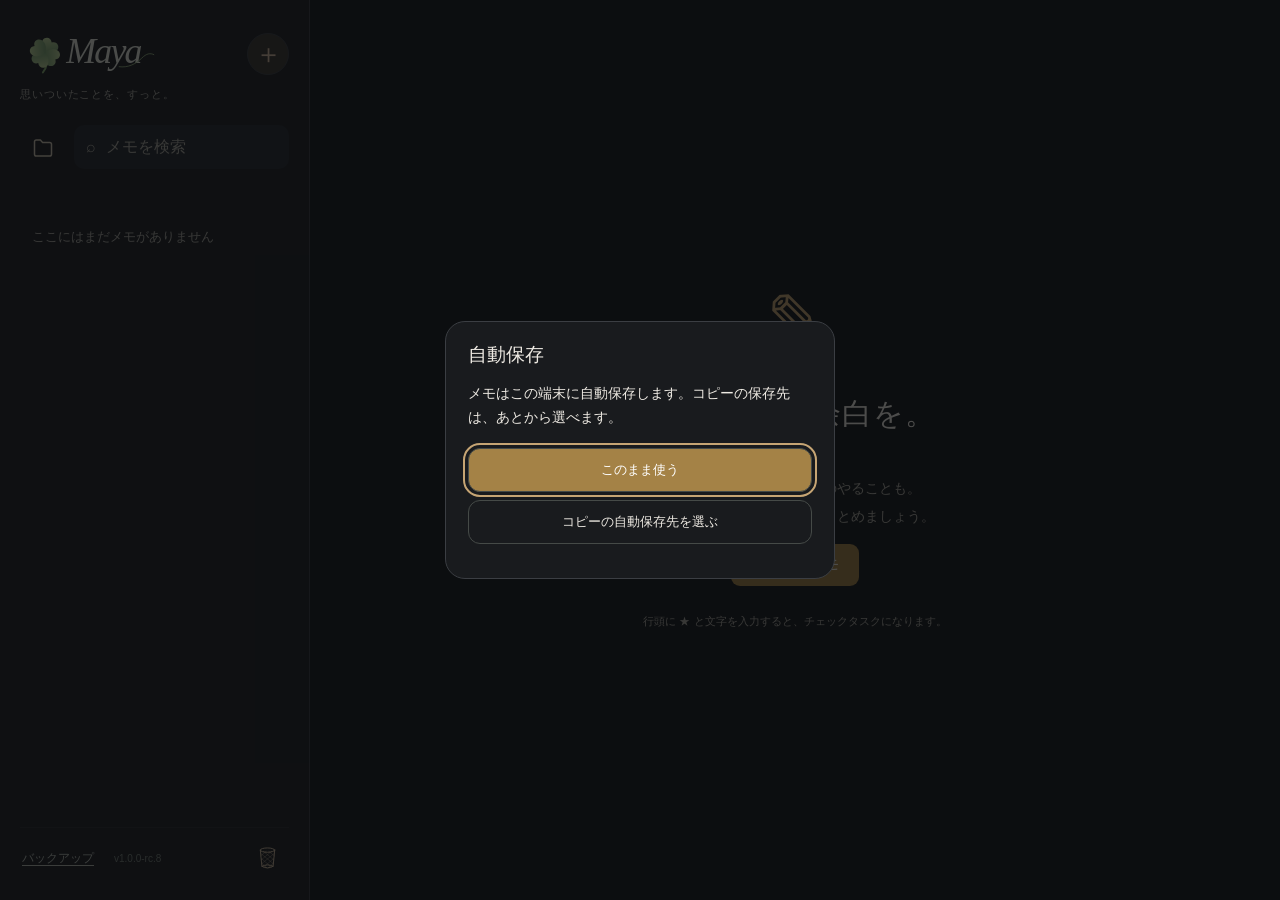
<file: shell-2fba596907f0.html>
<!DOCTYPE html>
<html lang="ja"><head><meta charset="UTF-8"><meta name="viewport" content="width=device-width, initial-scale=1, viewport-fit=cover"><meta name="theme-color" content="#191b1e"><meta name="apple-mobile-web-app-capable" content="yes"><meta name="description" content="自由に書いて、必要な行だけチェックするメモ。"><link rel="manifest" href="./manifest.webmanifest"><link rel="apple-touch-icon" href="./maya-icon-192.png?v=rc4"><link rel="icon" href="./maya-icon.svg" type="image/svg+xml"><meta name="apple-mobile-web-app-title" content="Maya"><title>Maya</title>  

  <script type="module" crossorigin src="./assets/index-Bpk5wmg1.js"></script>
  <link rel="stylesheet" crossorigin href="./assets/index-D0uEZlpb.css">
<meta name="maya-build" content="2fba596907f0"></head><body><div id="app"><aside id="sidebar"><header><img class="brand" src="./maya-wordmark.svg" alt="Maya"><button id="new" class="icon" aria-label="新規メモ">＋</button></header><div class="intro">思いついたことを、すっと。</div><div class="collection-search-row"><button id="folder-toggle" type="button" aria-label="フォルダを開く" aria-expanded="false" aria-controls="folder-screen" title="フォルダ"><svg viewBox="0 0 24 24" fill="none" stroke="currentColor" stroke-width="1.5" stroke-linecap="round" stroke-linejoin="round" aria-hidden="true"><path d="M3.5 7V5.8A1.8 1.8 0 0 1 5.3 4h4.1l2.2 2.4h7.1a1.8 1.8 0 0 1 1.8 1.8v10a1.8 1.8 0 0 1-1.8 1.8H5.3a1.8 1.8 0 0 1-1.8-1.8V7Z"></path></svg></button><label class="search">⌕ <input id="search" placeholder="メモを検索" aria-label="全メモを検索"></label></div><div id="collection-stage"><section id="folder-screen" aria-label="フォルダ一覧"><nav id="folders" aria-label="フォルダ"></nav></section><section id="note-screen" aria-label="メモ一覧" hidden=""><div id="collection-navigation"></div><p id="list-status" role="status" aria-live="polite" hidden=""></p><div id="search-controls" hidden=""><span id="search-count" role="status"></span><button id="search-prev" aria-label="前の検索結果">▲</button><button id="search-next" aria-label="次の検索結果">▼</button><button id="search-clear" aria-label="検索を終了">×</button></div><div id="notes"></div></section></div><footer><button id="backup" type="button">バックアップ</button><button id="app-version" type="button" aria-label="バージョンと使い方"></button><div id="trash-dock"></div></footer><div id="background-status" hidden=""><span id="local-status" role="status">端末に自動保存</span><span id="last-local-save" role="status"></span><span id="backup-summary" role="status"></span><span id="backup-health" role="status" hidden=""></span></div></aside><main id="main" hidden=""><div id="writing-strip"><button id="sticky-back" type="button" aria-label="メモ一覧へ戻る">‹ メモ</button><button id="editor-search-toggle" type="button" aria-label="メモ内検索を開く" aria-expanded="false" aria-controls="note-search-bar">⌕</button><button id="pin-note" type="button" aria-pressed="false" aria-label="このメモをピン留め">☆</button><button id="chrome-grip" type="button" title="タップで最上段へ／下フリックで設定を表示" aria-controls="editor-chrome" aria-expanded="true" aria-label="メモの最上段へ戻る。下にフリックすると上段の設定を表示"><span aria-hidden="true"></span></button></div><div id="note-search-bar" role="search" hidden=""><input id="note-search" type="search" placeholder="このメモ内を検索" aria-label="このメモ内を検索"><span id="note-search-count" role="status"></span><button id="note-search-prev" aria-label="前の一致箇所">▲</button><button id="note-search-next" aria-label="次の一致箇所">▼</button><button id="note-search-clear" aria-label="メモ内検索を終了">×</button></div><div id="scroll"><div id="editor-chrome-slot"><div id="editor-chrome"><header class="edit-header"><button id="back" aria-label="ノート一覧へ戻る"><svg width="18" height="18" viewBox="0 0 24 24" aria-hidden="true"><path d="m15 5-7 7 7 7" fill="none" stroke="currentColor" stroke-width="1.7" stroke-linecap="round" stroke-linejoin="round"></path></svg><span>メモ</span></button><img class="app-label" src="./maya-wordmark.svg" alt="Maya"><button id="undo" type="button" aria-label="直前の編集を元に戻す" title="元に戻す">↶</button><button id="reset" type="button" aria-label="このメモのチェックをすべて解除"><span aria-hidden="true">↺</span> 一括解除</button></header><div class="mode-settings"><button id="memo-mode" type="button" aria-pressed="false">メモ帳モード <span class="toggle"></span></button><button id="date-shortcut" type="button" aria-pressed="false">時間メモ <span class="toggle"></span></button><button id="proof-open" type="button" aria-expanded="false" aria-controls="proof-dialog">誤字チェック</button><div id="mode-help" class="mode-help" role="status" hidden=""></div></div><div id="editor-search-controls" hidden=""><span id="editor-search-count"></span><button id="editor-search-prev" aria-label="前の検索結果">▲</button><button id="editor-search-next" aria-label="次の検索結果">▼</button><button id="editor-search-clear" aria-label="検索を終了">×</button></div></div></div><div class="meta"><span id="date"></span><span id="saved" role="status">保存済み</span></div><div id="search-title-preview" hidden=""></div><textarea id="title" spellcheck="true" rows="1" wrap="soft" placeholder="無題のメモ" aria-label="メモのタイトル"></textarea><div id="editor"></div></div><div id="toolbar" role="toolbar" aria-label="メモの操作"><div class="toolbar-actions" role="group" aria-label="編集と書式"><button data-action="undo" aria-label="元に戻す" title="元に戻す">↶</button><button data-action="task" aria-label="チェックを挿入" title="チェックを挿入">☑</button><button data-action="time" aria-label="時間メモを挿入" title="時間メモを挿入">◷</button><button data-action="bold" aria-label="太字"><b>B</b></button><button data-action="underline" aria-label="下線"><u>U</u></button><button data-action="strike" aria-label="打ち消し線"><s>S</s></button><button data-action="size" aria-label="文字サイズ">Aa</button><button data-action="link" aria-label="リンク">↗</button><button id="continuous" aria-pressed="true" title="改行時に次のチェック行を作成" aria-label="チェックを連続作成">連続 <span class="toggle"></span></button></div><button id="keyboard-dismiss" type="button" aria-label="キーボードを閉じる" title="キーボードを閉じる" hidden=""><svg viewBox="0 0 28 28" fill="none" stroke="currentColor" stroke-width="1.5" stroke-linecap="round" stroke-linejoin="round" aria-hidden="true"><rect x="3" y="4" width="22" height="14" rx="3"></rect><path d="M7 8h1m4 0h1m4 0h1m3 0h0M7 12h1m4 0h1m4 0h1M9 15h10m-9 7 4 3 4-3"></path></svg></button></div></main><section id="empty"><div class="empty-icon">✎</div><h1>頭の中に、余白を。</h1><p>思いついたことも、今日のやることも。<br>ひとつのメモに、自由に書きとめましょう。</p><button id="first" class="primary">＋ 新しいメモ</button><small>行頭に ★ と文字を入力すると、チェックタスクになります。</small></section></div><aside id="update-banner" hidden="" aria-label="Mayaの更新"><p id="update-message"></p><button id="update-apply" type="button">保存して更新</button><button id="update-later" type="button">あとで</button></aside><div id="reminder-toast" role="alert" hidden=""><span></span><button type="button">開く</button><button type="button" aria-label="通知を閉じる">×</button></div><dialog id="backup-dialog"><div class="dialog-heading"><h2>バックアップ</h2><form method="dialog"><button class="dialog-x" aria-label="閉じる">×</button></form></div><p class="backup-intro">メモは自動保存されます。端末を替える前に、コピーを残してください。</p><div class="backup-main-actions"><button id="backup-export" class="primary" type="button">コピーを保存</button><button id="backup-share-ready" class="primary" type="button" hidden="">保存先を選ぶ</button><button id="backup-import" type="button">保存したコピーから戻す</button><input id="backup-file" type="file" accept=".json,.maya,application/json" hidden=""></div><p id="backup-transfer-status" class="backup-feedback" role="status" aria-live="polite"></p><p id="backup-count" class="backup-feedback" role="status" aria-live="polite"></p><details id="backup-more"><summary>その他の設定</summary><button id="auto-backup-local" type="button">自動保存の履歴から戻す</button><div id="auto-backup-list"></div><button id="backup-recover" type="button" hidden="">予備のコピーを確認</button><section class="backup-destination"><p id="backup-destination-label"></p><button id="backup-settings-open" type="button">自動保存先を選ぶ</button><button id="external-backup-now" type="button">今すぐコピーを保存</button><p id="external-backup-status" role="status"></p></section><p id="auto-backup-status" class="backup-secondary" role="status"></p></details><div hidden=""><button id="backup-share" type="button">コピーを共有</button></div></dialog><dialog id="backup-setup" aria-labelledby="backup-setup-title"><h2 id="backup-setup-title">自動保存</h2><p>メモはこの端末に自動保存します。コピーの保存先は、あとから選べます。</p><div class="backup-choices"><button id="setup-device" class="primary" type="button">このまま使う</button><button id="setup-folder" type="button">コピーの自動保存先を選ぶ</button><button id="setup-cloud" type="button" hidden="">コピーを保存</button></div><p id="setup-backup-help" role="status"></p></dialog><dialog id="note-menu"><h2 id="note-menu-title"></h2><div id="note-menu-actions"></div><form method="dialog"><button class="backup-close">閉じる</button></form></dialog><dialog id="appointment-dialog" aria-labelledby="appointment-title"><h2 id="appointment-title">約束の時間</h2><p class="appointment-help">ダイヤルで選び、本文に挿入します。</p><div class="appointment-toggles"><button type="button" id="appointment-month-toggle" aria-pressed="false">月 <span class="toggle"></span></button><button type="button" id="appointment-day-toggle" aria-pressed="false">日 <span class="toggle"></span></button></div><div class="appointment-wheels"><div id="appointment-month-group" class="appointment-group"><span>月</span><div id="appointment-month" class="appointment-wheel" tabindex="0"></div></div><div id="appointment-day-group" class="appointment-group"><span>日</span><div id="appointment-day" class="appointment-wheel" tabindex="0"></div></div><div class="appointment-group"><span>時</span><div id="appointment-hour" class="appointment-wheel" tabindex="0"></div></div><div class="appointment-group"><span>分</span><div id="appointment-minute" class="appointment-wheel" tabindex="0"></div></div></div><button type="button" id="appointment-reminder-toggle" aria-expanded="false">🔔 リマインダー</button><div id="appointment-reminder-options" hidden=""><div class="reminder-offsets"><label><input type="checkbox" value="60">1時間前</label><label><input type="checkbox" value="30">30分前</label><label><input type="checkbox" value="10">10分前</label></div><label><input id="reminder-sound" type="checkbox" checked="">鐘の音</label><label><input id="reminder-popup" type="checkbox">通知ポップアップ</label><button type="button" id="reminder-permission">通知を許可</button><button type="button" id="reminder-calendar">閉じている間も通知：カレンダーに登録</button><p id="reminder-support">このアプリでの通知は起動中に動作します。閉じている間の通知はカレンダーへの登録が必要です。</p><p id="reminder-date"></p></div><p id="appointment-preview" aria-live="polite"></p><div class="dialog-actions"><button type="button" id="appointment-cancel">キャンセル</button><button type="button" id="appointment-insert" class="primary">挿入</button></div></dialog><dialog id="dialog"><form method="dialog"><h2 id="dialog-title"></h2><p id="dialog-text"></p><input id="dialog-input"><div class="dialog-actions"><button value="cancel">キャンセル</button><button id="dialog-ok" value="ok" class="primary">OK</button></div></form></dialog><dialog id="about-dialog"><div class="dialog-heading"><h2 id="about-version">Maya</h2><button id="guide-close" type="button" class="dialog-x" aria-label="閉じる">×</button></div><p>＋で新しいメモ。下のツールバーで書式を変更できます。横に動かすと続きの操作が見えます。</p><label class="setting-check"><input id="youtube-previews" type="checkbox">YouTubeのプレビューを表示</label><p class="backup-secondary">オンにするとYouTubeからサムネイルを読み込みます。</p><button id="update-check" type="button">更新を確認</button><p id="update-status" role="status"></p><p class="backup-secondary">©ふゆもえ</p></dialog>
<div id="action-status" class="action-status" role="status" aria-live="polite" hidden="" popover="manual"></div><dialog id="proof-dialog" aria-label="誤字チェック"><section id="proof-panel" aria-label="文字校正の候補" hidden=""></section></dialog></body></html>
</file>
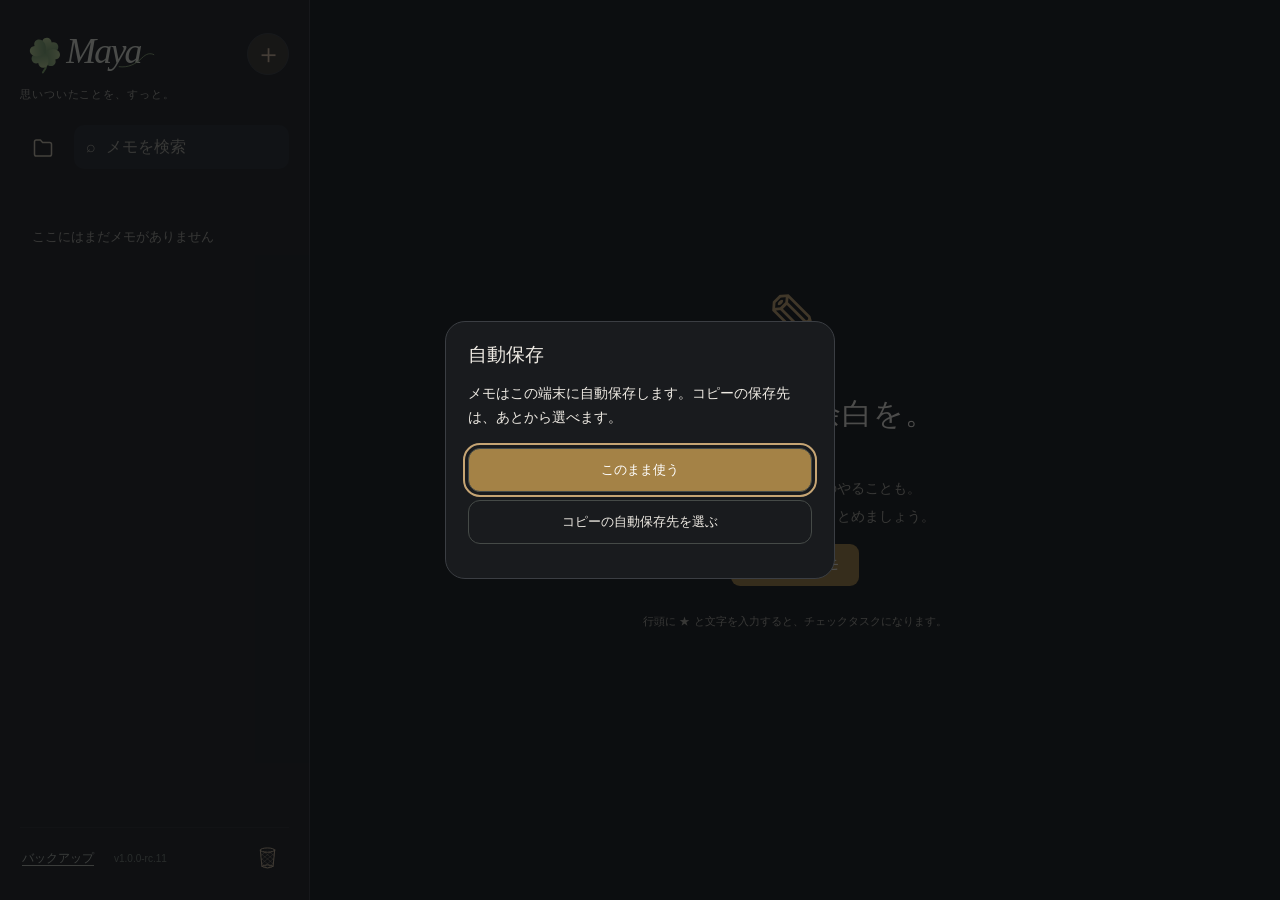
<file: shell-460b7b2c9b4d.html>
<!DOCTYPE html>
<html lang="ja"><head><meta charset="UTF-8"><meta name="viewport" content="width=device-width, initial-scale=1, viewport-fit=cover"><meta name="theme-color" content="#191b1e"><meta name="apple-mobile-web-app-capable" content="yes"><meta name="description" content="自由に書いて、必要な行だけチェックするメモ。"><link rel="manifest" href="./manifest.webmanifest"><link rel="apple-touch-icon" href="./maya-icon-192.png?v=rc4"><link rel="icon" href="./maya-icon.svg" type="image/svg+xml"><meta name="apple-mobile-web-app-title" content="Maya"><title>Maya</title>  

  <script type="module" crossorigin src="./assets/index-vRJWUAhF.js"></script>
  <link rel="stylesheet" crossorigin href="./assets/index-CawkOkQJ.css">
<meta name="maya-build" content="460b7b2c9b4d"></head><body><div id="app"><aside id="sidebar"><header><img class="brand" src="./maya-wordmark.svg" alt="Maya"><button id="new" class="icon" aria-label="新規メモ">＋</button></header><div class="intro">思いついたことを、すっと。</div><div class="collection-search-row"><button id="folder-toggle" type="button" aria-label="フォルダを開く" aria-expanded="false" aria-controls="folder-screen" title="フォルダ"><svg viewBox="0 0 24 24" fill="none" stroke="currentColor" stroke-width="1.5" stroke-linecap="round" stroke-linejoin="round" aria-hidden="true"><path d="M3.5 7V5.8A1.8 1.8 0 0 1 5.3 4h4.1l2.2 2.4h7.1a1.8 1.8 0 0 1 1.8 1.8v10a1.8 1.8 0 0 1-1.8 1.8H5.3a1.8 1.8 0 0 1-1.8-1.8V7Z"></path></svg></button><label class="search">⌕ <input id="search" placeholder="メモを検索" aria-label="全メモを検索"></label></div><div id="collection-stage"><section id="folder-screen" aria-label="フォルダ一覧"><nav id="folders" aria-label="フォルダ"></nav></section><section id="note-screen" aria-label="メモ一覧" hidden=""><div id="collection-navigation"></div><p id="list-status" role="status" aria-live="polite" hidden=""></p><div id="search-controls" hidden=""><span id="search-count" role="status"></span><button id="search-prev" aria-label="前の検索結果">▲</button><button id="search-next" aria-label="次の検索結果">▼</button><button id="search-clear" aria-label="検索を終了">×</button></div><div id="notes"></div></section></div><footer><button id="backup" type="button">バックアップ</button><button id="app-version" type="button" aria-label="バージョンと使い方"></button><div id="trash-dock"></div></footer><div id="background-status" hidden=""><span id="local-status" role="status">端末に自動保存</span><span id="last-local-save" role="status"></span><span id="backup-summary" role="status"></span><span id="backup-health" role="status" hidden=""></span></div></aside><main id="main" hidden=""><div id="writing-strip"><button id="sticky-back" type="button" aria-label="メモ一覧へ戻る">‹ メモ</button><button id="editor-search-toggle" type="button" aria-label="メモ内検索を開く" aria-expanded="false" aria-controls="note-search-bar">⌕</button><button id="pin-note" type="button" aria-pressed="false" aria-label="このメモをピン留め">☆</button><button id="chrome-grip" type="button" title="タップで最上段へ／下フリックで設定を表示" aria-controls="editor-chrome" aria-expanded="true" aria-label="メモの最上段へ戻る。下にフリックすると上段の設定を表示"><span aria-hidden="true"></span></button></div><div id="note-search-bar" role="search" hidden=""><input id="note-search" type="search" placeholder="このメモ内を検索" aria-label="このメモ内を検索"><span id="note-search-count" role="status"></span><button id="note-search-prev" aria-label="前の一致箇所">▲</button><button id="note-search-next" aria-label="次の一致箇所">▼</button><button id="note-search-clear" aria-label="メモ内検索を終了">×</button></div><div id="scroll"><div id="editor-chrome-slot"><div id="editor-chrome"><header class="edit-header"><button id="back" aria-label="ノート一覧へ戻る"><svg width="18" height="18" viewBox="0 0 24 24" aria-hidden="true"><path d="m15 5-7 7 7 7" fill="none" stroke="currentColor" stroke-width="1.7" stroke-linecap="round" stroke-linejoin="round"></path></svg><span>メモ</span></button><img class="app-label" src="./maya-wordmark.svg" alt="Maya"><button id="undo" type="button" aria-label="直前の編集を元に戻す" title="元に戻す">↶</button><button id="reset" type="button" aria-label="このメモのチェックをすべて解除"><span aria-hidden="true">↺</span> 一括解除</button></header><div class="mode-settings"><button id="memo-mode" type="button" aria-pressed="false">メモ帳モード <span class="toggle"></span></button><button id="date-shortcut" type="button" aria-pressed="false">時間メモ <span class="toggle"></span></button><button id="proof-open" type="button" aria-expanded="false" aria-controls="proof-dialog">誤字チェック</button><div id="mode-help" class="mode-help" role="status" hidden=""></div></div><div id="editor-search-controls" hidden=""><span id="editor-search-count"></span><button id="editor-search-prev" aria-label="前の検索結果">▲</button><button id="editor-search-next" aria-label="次の検索結果">▼</button><button id="editor-search-clear" aria-label="検索を終了">×</button></div></div></div><div class="meta"><span id="date"></span><span id="saved" role="status">保存済み</span></div><div id="search-title-preview" hidden=""></div><textarea id="title" spellcheck="true" rows="1" wrap="soft" placeholder="無題のメモ" aria-label="メモのタイトル"></textarea><div id="editor"></div></div><div id="toolbar" role="toolbar" aria-label="メモの操作"><div class="toolbar-actions" role="group" aria-label="編集と書式"><button data-action="undo" aria-label="元に戻す" title="元に戻す">↶</button><button data-action="task" aria-label="チェックを挿入" title="チェックを挿入">☑</button><button data-action="time" aria-label="時間メモを挿入" title="時間メモを挿入">◷</button><button data-action="bold" aria-label="太字"><b>B</b></button><button data-action="underline" aria-label="下線"><u>U</u></button><button data-action="strike" aria-label="打ち消し線"><s>S</s></button><button data-action="size" aria-label="文字サイズ">Aa</button><button data-action="link" aria-label="リンク">↗</button><button id="continuous" aria-pressed="true" title="改行時に次のチェック行を作成" aria-label="チェックを連続作成">連続 <span class="toggle"></span></button></div><button id="keyboard-dismiss" type="button" aria-label="キーボードを閉じる" title="キーボードを閉じる" hidden=""><svg viewBox="0 0 28 28" fill="none" stroke="currentColor" stroke-width="1.5" stroke-linecap="round" stroke-linejoin="round" aria-hidden="true"><rect x="3" y="4" width="22" height="14" rx="3"></rect><path d="M7 8h1m4 0h1m4 0h1m3 0h0M7 12h1m4 0h1m4 0h1M9 15h10m-9 7 4 3 4-3"></path></svg></button></div></main><section id="empty"><div class="empty-icon">✎</div><h1>頭の中に、余白を。</h1><p>思いついたことも、今日のやることも。<br>ひとつのメモに、自由に書きとめましょう。</p><button id="first" class="primary">＋ 新しいメモ</button><small>行頭に ★ と文字を入力すると、チェックタスクになります。</small></section></div><aside id="update-banner" hidden="" aria-label="Mayaの更新"><p id="update-message"></p><button id="update-apply" type="button">保存して更新</button><button id="update-later" type="button">あとで</button></aside><div id="reminder-toast" role="alert" hidden=""><span></span><button type="button">開く</button><button type="button" aria-label="通知を閉じる">×</button></div><dialog id="backup-dialog"><div class="dialog-heading"><h2>バックアップ</h2><form method="dialog"><button class="dialog-x" aria-label="閉じる">×</button></form></div><p class="backup-intro">メモは自動保存されます。端末を替える前に、コピーを残してください。</p><div class="backup-main-actions"><button id="backup-export" class="primary" type="button">コピーを保存</button><button id="backup-share-ready" class="primary" type="button" hidden="">保存先を選ぶ</button><button id="backup-import" type="button">保存したコピーから戻す</button><input id="backup-file" type="file" accept=".json,.maya,application/json" hidden=""></div><p id="backup-transfer-status" class="backup-feedback" role="status" aria-live="polite"></p><p id="backup-count" class="backup-feedback" role="status" aria-live="polite"></p><details id="backup-more"><summary>その他の設定</summary><button id="auto-backup-local" type="button">自動保存の履歴から戻す</button><div id="auto-backup-list"></div><button id="backup-recover" type="button" hidden="">予備のコピーを確認</button><section class="backup-destination"><p id="backup-destination-label"></p><button id="backup-settings-open" type="button">自動保存先を選ぶ</button><button id="external-backup-now" type="button">今すぐコピーを保存</button><p id="external-backup-status" role="status"></p></section><p id="auto-backup-status" class="backup-secondary" role="status"></p></details><div hidden=""><button id="backup-share" type="button">コピーを共有</button></div></dialog><dialog id="backup-setup" aria-labelledby="backup-setup-title"><h2 id="backup-setup-title">自動保存</h2><p>メモはこの端末に自動保存します。コピーの保存先は、あとから選べます。</p><div class="backup-choices"><button id="setup-device" class="primary" type="button">このまま使う</button><button id="setup-folder" type="button">コピーの自動保存先を選ぶ</button><button id="setup-cloud" type="button" hidden="">コピーを保存</button></div><p id="setup-backup-help" role="status"></p></dialog><dialog id="note-menu"><h2 id="note-menu-title"></h2><div id="note-menu-actions"></div><form method="dialog"><button class="backup-close">閉じる</button></form></dialog><dialog id="appointment-dialog" aria-labelledby="appointment-title"><h2 id="appointment-title">約束の時間</h2><p class="appointment-help">ダイヤルで選び、本文に挿入します。</p><div class="appointment-toggles"><button type="button" id="appointment-month-toggle" aria-pressed="false">月 <span class="toggle"></span></button><button type="button" id="appointment-day-toggle" aria-pressed="false">日 <span class="toggle"></span></button></div><div class="appointment-wheels"><div id="appointment-month-group" class="appointment-group"><span>月</span><div id="appointment-month" class="appointment-wheel" tabindex="0"></div></div><div id="appointment-day-group" class="appointment-group"><span>日</span><div id="appointment-day" class="appointment-wheel" tabindex="0"></div></div><div class="appointment-group"><span>時</span><div id="appointment-hour" class="appointment-wheel" tabindex="0"></div></div><div class="appointment-group"><span>分</span><div id="appointment-minute" class="appointment-wheel" tabindex="0"></div></div></div><button type="button" id="appointment-reminder-toggle" aria-expanded="false">🔔 リマインダー</button><div id="appointment-reminder-options" hidden=""><div class="reminder-offsets"><label><input type="checkbox" value="60">1時間前</label><label><input type="checkbox" value="30">30分前</label><label><input type="checkbox" value="10">10分前</label></div><label><input id="reminder-sound" type="checkbox" checked="">鐘の音</label><label><input id="reminder-popup" type="checkbox">通知ポップアップ</label><button type="button" id="reminder-permission">通知を許可</button><button type="button" id="reminder-calendar">閉じている間も通知：カレンダーに登録</button><p id="reminder-support">このアプリでの通知は起動中に動作します。閉じている間の通知はカレンダーへの登録が必要です。</p><p id="reminder-date"></p></div><p id="appointment-preview" aria-live="polite"></p><div class="dialog-actions"><button type="button" id="appointment-cancel">キャンセル</button><button type="button" id="appointment-insert" class="primary">挿入</button></div></dialog><dialog id="dialog"><form method="dialog"><h2 id="dialog-title"></h2><p id="dialog-text"></p><input id="dialog-input"><div class="dialog-actions"><button value="cancel">キャンセル</button><button id="dialog-ok" value="ok" class="primary">OK</button></div></form></dialog><dialog id="about-dialog"><div class="dialog-heading"><h2 id="about-version">Maya</h2><button id="guide-close" type="button" class="dialog-x" aria-label="閉じる">×</button></div><p>＋で新しいメモ。下のツールバーで書式を変更できます。横に動かすと続きの操作が見えます。</p><label class="setting-check"><input id="youtube-previews" type="checkbox">YouTubeのプレビューを表示</label><p class="backup-secondary">オンにするとYouTubeからサムネイルを読み込みます。</p><button id="update-check" type="button">更新を確認</button><p id="update-status" role="status"></p><p class="backup-secondary">©ふゆもえ</p></dialog>
<div id="action-status" class="action-status" role="status" aria-live="polite" hidden="" popover="manual"></div><dialog id="proof-dialog" aria-label="誤字チェック"><section id="proof-panel" aria-label="文字校正の候補" hidden=""></section></dialog></body></html>
</file>
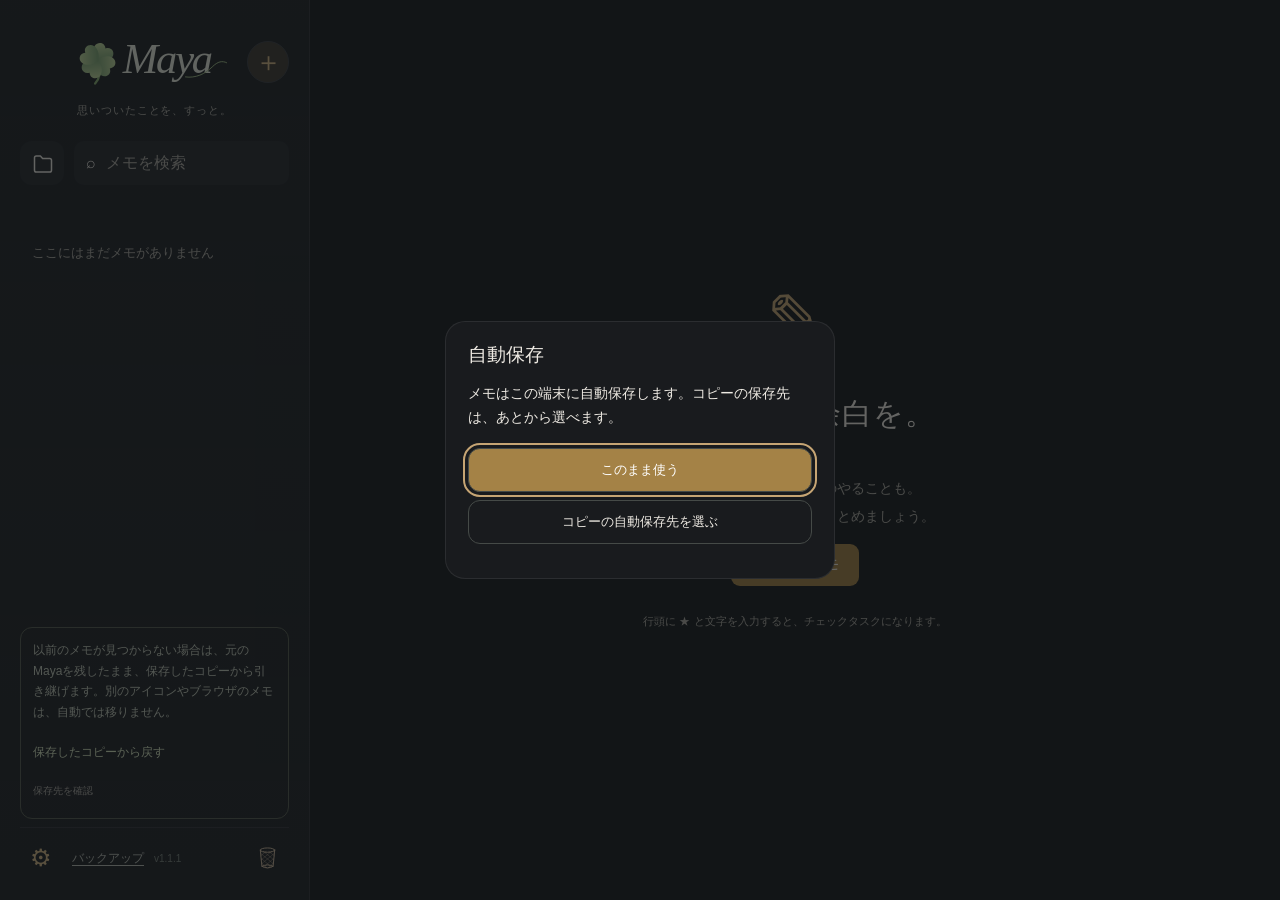
<file: shell-5144317c8c2e.html>
<!DOCTYPE html>
<html lang="ja"><head><meta charset="UTF-8"><meta name="viewport" content="width=device-width, initial-scale=1, viewport-fit=cover"><meta name="theme-color" content="#191b1e"><meta name="apple-mobile-web-app-capable" content="yes"><meta name="description" content="自由に書いて、必要な行だけチェックするメモ。"><link rel="manifest" href="./manifest.webmanifest"><link rel="apple-touch-icon" href="./maya-icon-192.png?v=1.1"><link rel="icon" href="./maya-icon.svg" type="image/svg+xml"><meta name="apple-mobile-web-app-title" content="Maya"><title>Maya</title>  

  <script type="module" crossorigin src="./assets/index-pE1si0yJ.js"></script>
  <link rel="stylesheet" crossorigin href="./assets/index-C42Sybxq.css">
<meta name="maya-build" content="5144317c8c2e"></head><body><div id="app"><aside id="sidebar"><header><img class="brand" src="./maya-wordmark.svg?v=1.1" alt="Maya"><button id="new" class="icon" aria-label="新規メモ">＋</button></header><div class="intro">思いついたことを、すっと。</div><div class="collection-search-row"><button id="folder-toggle" type="button" aria-label="フォルダを開く" aria-expanded="false" aria-controls="folder-screen" title="フォルダ"><svg viewBox="0 0 24 24" fill="none" stroke="currentColor" stroke-width="1.5" stroke-linecap="round" stroke-linejoin="round" aria-hidden="true"><path d="M3.5 7V5.8A1.8 1.8 0 0 1 5.3 4h4.1l2.2 2.4h7.1a1.8 1.8 0 0 1 1.8 1.8v10a1.8 1.8 0 0 1-1.8 1.8H5.3a1.8 1.8 0 0 1-1.8-1.8V7Z"></path></svg></button><label class="search">⌕ <input id="search" placeholder="メモを検索" aria-label="全メモを検索"></label></div><div id="collection-stage"><section id="folder-screen" aria-label="フォルダ一覧"><nav id="folders" aria-label="フォルダ"></nav></section><section id="note-screen" aria-label="メモ一覧" hidden=""><div id="collection-navigation"></div><p id="list-status" role="status" aria-live="polite" hidden=""></p><div id="search-controls" hidden=""><span id="search-count" role="status"></span><button id="search-prev" aria-label="前の検索結果">▲</button><button id="search-next" aria-label="次の検索結果">▼</button><button id="search-clear" aria-label="検索を終了">×</button></div><div id="notes"></div></section></div><footer><button id="backup" type="button">バックアップ</button><button id="app-version" type="button" aria-label="バージョンと使い方"></button><div id="trash-dock"></div></footer><div id="background-status" hidden=""><span id="local-status" role="status">端末に自動保存</span><span id="last-local-save" role="status"></span><span id="backup-summary" role="status"></span><span id="backup-health" role="status" hidden=""></span></div></aside><main id="main" hidden=""><div id="writing-strip"><button id="sticky-back" type="button" aria-label="メモ一覧へ戻る">‹ メモ</button><button id="editor-search-toggle" type="button" aria-label="メモ内検索を開く" aria-expanded="false" aria-controls="note-search-bar">⌕</button><button id="memo-code" type="button">メモ窓</button><button id="pin-note" type="button" aria-pressed="false" aria-label="このメモをピン留め">☆</button><button id="chrome-grip" type="button" title="タップで最上段へ／下フリックで設定を表示" aria-controls="editor-chrome" aria-expanded="true" aria-label="メモの最上段へ戻る。下にフリックすると上段の設定を表示"><span aria-hidden="true"></span></button></div><div id="note-search-bar" role="search" hidden=""><input id="note-search" type="search" placeholder="このメモ内を検索" aria-label="このメモ内を検索"><span id="note-search-count" role="status"></span><button id="note-search-prev" aria-label="前の一致箇所">▲</button><button id="note-search-next" aria-label="次の一致箇所">▼</button><button id="note-search-clear" aria-label="メモ内検索を終了">×</button></div><div id="scroll"><div id="editor-chrome-slot"><div id="editor-chrome"><p id="editor-location" aria-label="現在の階層"></p><header class="edit-header"><button id="back" aria-label="ノート一覧へ戻る"><svg width="18" height="18" viewBox="0 0 24 24" aria-hidden="true"><path d="m15 5-7 7 7 7" fill="none" stroke="currentColor" stroke-width="1.7" stroke-linecap="round" stroke-linejoin="round"></path></svg><span>メモ</span></button><img class="app-label" src="./maya-wordmark.svg?v=1.1" alt="Maya"><button id="undo" type="button" aria-label="直前の編集を元に戻す" title="元に戻す">↶</button><button id="reset" type="button" aria-label="このメモのチェックをすべて解除"><span aria-hidden="true">↺</span> 一括解除</button></header><div class="mode-settings"><button id="memo-mode" type="button" aria-pressed="false">メモ帳モード <span class="toggle"></span></button><button id="date-shortcut" type="button" aria-pressed="false">時間メモ <span class="toggle"></span></button><div id="mode-help" class="mode-help" role="status" hidden=""></div></div><div id="editor-search-controls" hidden=""><span id="editor-search-count"></span><button id="editor-search-prev" aria-label="前の検索結果">▲</button><button id="editor-search-next" aria-label="次の検索結果">▼</button><button id="editor-search-clear" aria-label="検索を終了">×</button></div></div></div><div class="meta"><span id="date"></span><span id="saved" role="status">保存済み</span></div><div id="search-title-preview" hidden=""></div><textarea id="title" spellcheck="false" rows="1" wrap="soft" placeholder="タイトルを入力" aria-label="メモのタイトル"></textarea><div id="editor"></div></div><div id="toolbar" role="toolbar" aria-label="メモの操作"><div class="toolbar-actions" role="group" aria-label="編集と書式"><button data-action="undo" aria-label="元に戻す" title="元に戻す">↶</button><button data-action="task" aria-label="チェックを挿入" title="チェックを挿入">☑</button><button data-action="time" aria-label="時間メモを挿入" title="時間メモを挿入">◷</button><button data-action="bold" aria-label="太字"><b>B</b></button><button data-action="underline" aria-label="下線"><u>U</u></button><button data-action="strike" aria-label="打ち消し線"><s>S</s></button><button data-action="size" aria-label="文字サイズ">Aa</button><button id="continuous" aria-pressed="true" title="改行時に次のチェック行を作成" aria-label="チェックを連続作成">連続 <span class="toggle"></span></button></div><button data-action="link" aria-label="リンク" title="リンク"><svg viewBox="0 0 24 24" aria-hidden="true"><path d="M10 13.5a4 4 0 0 0 5.7 0l3.5-3.5a4 4 0 0 0-5.7-5.7l-2 2M14 10.5a4 4 0 0 0-5.7 0L4.8 14a4 4 0 0 0 5.7 5.7l2-2"/></svg></button><button id="keyboard-dismiss" type="button" aria-label="キーボードを閉じる" title="キーボードを閉じる" hidden=""><svg viewBox="0 0 28 28" fill="none" stroke="currentColor" stroke-width="1.5" stroke-linecap="round" stroke-linejoin="round" aria-hidden="true"><rect x="3" y="4" width="22" height="14" rx="3"></rect><path d="M7 8h1m4 0h1m4 0h1m3 0h0M7 12h1m4 0h1m4 0h1M9 15h10m-9 7 4 3 4-3"></path></svg></button></div></main><section id="empty"><div class="empty-icon">✎</div><h1>頭の中に、余白を。</h1><p>思いついたことも、今日のやることも。<br>ひとつのメモに、自由に書きとめましょう。</p><button id="first" class="primary">＋ 新しいメモ</button><small>行頭に ★ と文字を入力すると、チェックタスクになります。</small></section></div><aside id="update-banner" hidden="" aria-label="Mayaの更新"><p id="update-message"></p><button id="update-apply" type="button">保存して更新</button><button id="update-later" type="button">あとで</button></aside><div id="reminder-toast" role="alert" hidden=""><span></span><button type="button">開く</button><button type="button" aria-label="通知を閉じる">×</button></div><dialog id="backup-dialog"><div class="dialog-heading"><h2>バックアップ</h2><form method="dialog"><button class="dialog-x" aria-label="閉じる">×</button></form></div><p class="backup-intro">メモは自動保存されます。端末を替える前に、コピーを残してください。</p><div class="backup-main-actions"><button id="backup-export" class="primary" type="button">コピーを保存</button><button id="backup-share-ready" class="primary" type="button" hidden="">保存先を選ぶ</button><button id="backup-import" type="button">保存したコピーから戻す</button><input id="backup-file" type="file" accept=".json,.maya,application/json" hidden=""></div><p id="backup-transfer-status" class="backup-feedback" role="status" aria-live="polite"></p><p id="backup-count" class="backup-feedback" role="status" aria-live="polite"></p><details id="backup-more"><summary>その他の設定</summary><button id="auto-backup-local" type="button">自動保存の履歴から戻す</button><div id="auto-backup-list"></div><button id="backup-recover" type="button" hidden="">予備のコピーを確認</button><section class="backup-destination"><p id="backup-destination-label"></p><button id="backup-settings-open" type="button">自動保存先を選ぶ</button><button id="external-backup-now" type="button">今すぐコピーを保存</button><p id="external-backup-status" role="status"></p></section><p id="auto-backup-status" class="backup-secondary" role="status"></p></details><div hidden=""><button id="backup-share" type="button">コピーを共有</button></div></dialog><dialog id="backup-setup" aria-labelledby="backup-setup-title"><h2 id="backup-setup-title">自動保存</h2><p>メモはこの端末に自動保存します。コピーの保存先は、あとから選べます。</p><div class="backup-choices"><button id="setup-device" class="primary" type="button">このまま使う</button><button id="setup-folder" type="button">コピーの自動保存先を選ぶ</button><button id="setup-cloud" type="button" hidden="">コピーを保存</button></div><p id="setup-backup-help" role="status"></p></dialog><dialog id="note-menu"><h2 id="note-menu-title"></h2><div id="note-menu-actions"></div><form method="dialog"><button class="backup-close">閉じる</button></form></dialog><dialog id="appointment-dialog" aria-labelledby="appointment-title"><h2 id="appointment-title">約束の時間</h2><p class="appointment-help">ダイヤルで選び、本文に挿入します。</p><div class="appointment-toggles"><button type="button" id="appointment-month-toggle" aria-pressed="false">月 <span class="toggle"></span></button><button type="button" id="appointment-day-toggle" aria-pressed="false">日 <span class="toggle"></span></button></div><div class="appointment-wheels"><div id="appointment-month-group" class="appointment-group"><span>月</span><div id="appointment-month" class="appointment-wheel" tabindex="0"></div></div><div id="appointment-day-group" class="appointment-group"><span>日</span><div id="appointment-day" class="appointment-wheel" tabindex="0"></div></div><div class="appointment-group"><span>時</span><div id="appointment-hour" class="appointment-wheel" tabindex="0"></div></div><div class="appointment-group"><span>分</span><div id="appointment-minute" class="appointment-wheel" tabindex="0"></div></div></div><button type="button" id="appointment-reminder-toggle" aria-expanded="false">🔔 リマインダー</button><div id="appointment-reminder-options" hidden=""><div class="reminder-offsets"><label><input type="checkbox" value="60">1時間前</label><label><input type="checkbox" value="30">30分前</label><label><input type="checkbox" value="10">10分前</label></div><label><input id="reminder-sound" type="checkbox" checked="">鐘の音</label><label><input id="reminder-popup" type="checkbox">通知ポップアップ</label><button type="button" id="reminder-permission">通知を許可</button><button type="button" id="reminder-calendar">閉じている間も通知：カレンダーに登録</button><p id="reminder-support">このアプリでの通知は起動中に動作します。閉じている間の通知はカレンダーへの登録が必要です。</p><p id="reminder-date"></p></div><p id="appointment-preview" aria-live="polite"></p><div class="dialog-actions"><button type="button" id="appointment-cancel">キャンセル</button><button type="button" id="appointment-insert" class="primary">挿入</button></div></dialog><dialog id="dialog"><form method="dialog"><h2 id="dialog-title"></h2><p id="dialog-text"></p><input id="dialog-input"><div class="dialog-actions"><button value="cancel">キャンセル</button><button id="dialog-ok" value="ok" class="primary">OK</button></div></form></dialog><dialog id="about-dialog"><div class="dialog-heading"><h2 id="about-version">Maya</h2><button id="guide-close" type="button" class="dialog-x" aria-label="閉じる">×</button></div><p>＋で新しいメモ。下のツールバーで書式を変更できます。横に動かすと続きの操作が見えます。</p><label class="setting-check"><input id="youtube-previews" type="checkbox">YouTubeのプレビューを表示</label><p class="backup-secondary">オンにするとYouTubeからサムネイルを読み込みます。</p><button id="update-check" type="button">更新を確認</button><p id="update-status" role="status"></p><p class="backup-secondary">©ふゆもえ</p></dialog>
<div id="action-status" class="action-status" role="status" aria-live="polite" hidden="" popover="manual"></div></body></html>
</file>
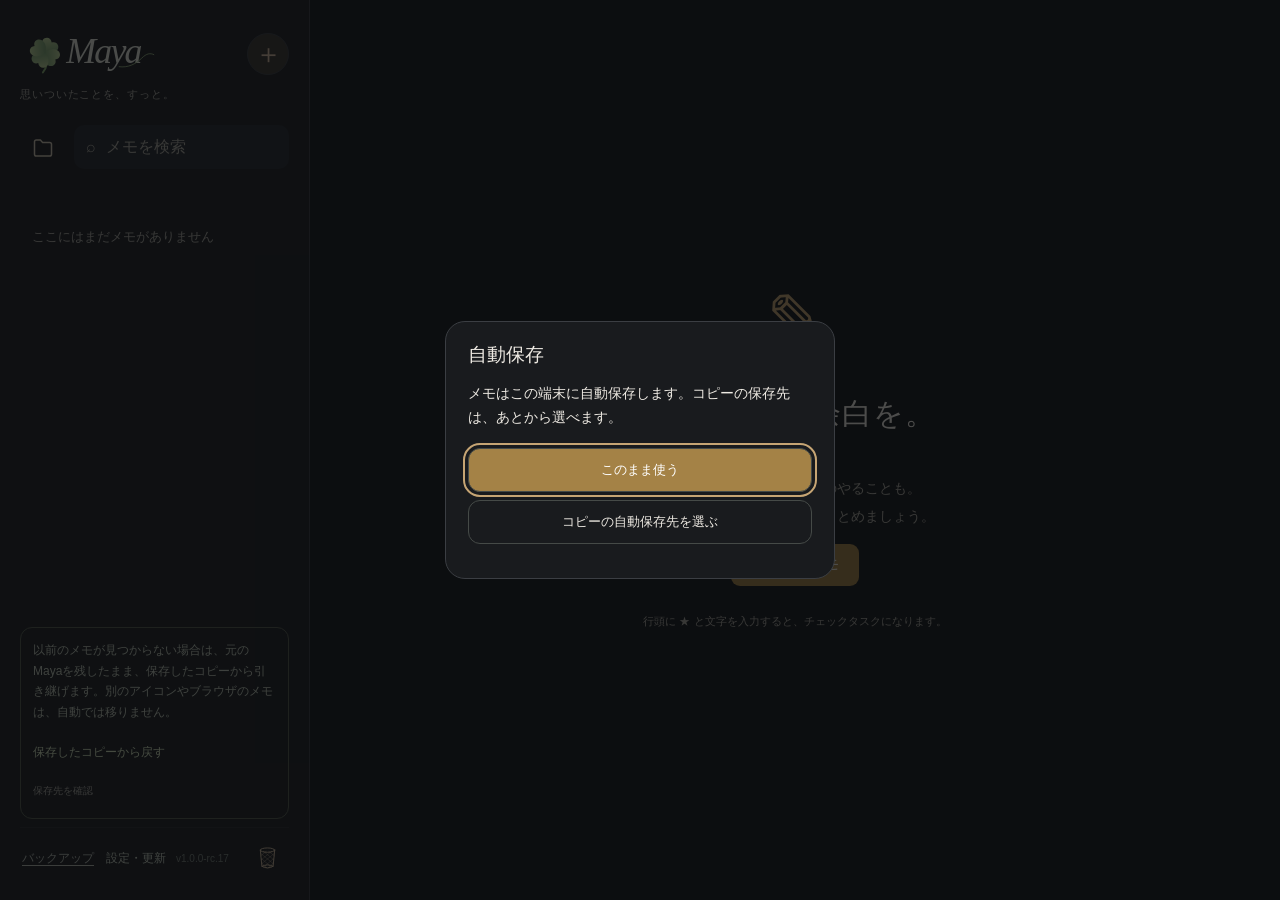
<file: shell-5f230df1983d.html>
<!DOCTYPE html>
<html lang="ja"><head><meta charset="UTF-8"><meta name="viewport" content="width=device-width, initial-scale=1, viewport-fit=cover"><meta name="theme-color" content="#191b1e"><meta name="apple-mobile-web-app-capable" content="yes"><meta name="description" content="自由に書いて、必要な行だけチェックするメモ。"><link rel="manifest" href="./manifest.webmanifest"><link rel="apple-touch-icon" href="./maya-icon-192.png?v=rc4"><link rel="icon" href="./maya-icon.svg" type="image/svg+xml"><meta name="apple-mobile-web-app-title" content="Maya"><title>Maya</title>  

  <script type="module" crossorigin src="./assets/index-YEOYlR6C.js"></script>
  <link rel="stylesheet" crossorigin href="./assets/index-bsliLFi-.css">
<meta name="maya-build" content="5f230df1983d"></head><body><div id="app"><aside id="sidebar"><header><img class="brand" src="./maya-wordmark.svg" alt="Maya"><button id="new" class="icon" aria-label="新規メモ">＋</button></header><div class="intro">思いついたことを、すっと。</div><div class="collection-search-row"><button id="folder-toggle" type="button" aria-label="フォルダを開く" aria-expanded="false" aria-controls="folder-screen" title="フォルダ"><svg viewBox="0 0 24 24" fill="none" stroke="currentColor" stroke-width="1.5" stroke-linecap="round" stroke-linejoin="round" aria-hidden="true"><path d="M3.5 7V5.8A1.8 1.8 0 0 1 5.3 4h4.1l2.2 2.4h7.1a1.8 1.8 0 0 1 1.8 1.8v10a1.8 1.8 0 0 1-1.8 1.8H5.3a1.8 1.8 0 0 1-1.8-1.8V7Z"></path></svg></button><label class="search">⌕ <input id="search" placeholder="メモを検索" aria-label="全メモを検索"></label></div><div id="collection-stage"><section id="folder-screen" aria-label="フォルダ一覧"><nav id="folders" aria-label="フォルダ"></nav></section><section id="note-screen" aria-label="メモ一覧" hidden=""><div id="collection-navigation"></div><p id="list-status" role="status" aria-live="polite" hidden=""></p><div id="search-controls" hidden=""><span id="search-count" role="status"></span><button id="search-prev" aria-label="前の検索結果">▲</button><button id="search-next" aria-label="次の検索結果">▼</button><button id="search-clear" aria-label="検索を終了">×</button></div><div id="notes"></div></section></div><footer><button id="backup" type="button">バックアップ</button><button id="app-version" type="button" aria-label="バージョンと使い方"></button><div id="trash-dock"></div></footer><div id="background-status" hidden=""><span id="local-status" role="status">端末に自動保存</span><span id="last-local-save" role="status"></span><span id="backup-summary" role="status"></span><span id="backup-health" role="status" hidden=""></span></div></aside><main id="main" hidden=""><div id="writing-strip"><button id="sticky-back" type="button" aria-label="メモ一覧へ戻る">‹ メモ</button><button id="editor-search-toggle" type="button" aria-label="メモ内検索を開く" aria-expanded="false" aria-controls="note-search-bar">⌕</button><button id="pin-note" type="button" aria-pressed="false" aria-label="このメモをピン留め">☆</button><button id="chrome-grip" type="button" title="タップで最上段へ／下フリックで設定を表示" aria-controls="editor-chrome" aria-expanded="true" aria-label="メモの最上段へ戻る。下にフリックすると上段の設定を表示"><span aria-hidden="true"></span></button></div><div id="note-search-bar" role="search" hidden=""><input id="note-search" type="search" placeholder="このメモ内を検索" aria-label="このメモ内を検索"><span id="note-search-count" role="status"></span><button id="note-search-prev" aria-label="前の一致箇所">▲</button><button id="note-search-next" aria-label="次の一致箇所">▼</button><button id="note-search-clear" aria-label="メモ内検索を終了">×</button></div><div id="scroll"><div id="editor-chrome-slot"><div id="editor-chrome"><header class="edit-header"><button id="back" aria-label="ノート一覧へ戻る"><svg width="18" height="18" viewBox="0 0 24 24" aria-hidden="true"><path d="m15 5-7 7 7 7" fill="none" stroke="currentColor" stroke-width="1.7" stroke-linecap="round" stroke-linejoin="round"></path></svg><span>メモ</span></button><img class="app-label" src="./maya-wordmark.svg" alt="Maya"><button id="undo" type="button" aria-label="直前の編集を元に戻す" title="元に戻す">↶</button><button id="reset" type="button" aria-label="このメモのチェックをすべて解除"><span aria-hidden="true">↺</span> 一括解除</button></header><div class="mode-settings"><button id="memo-mode" type="button" aria-pressed="false">メモ帳モード <span class="toggle"></span></button><button id="date-shortcut" type="button" aria-pressed="false">時間メモ <span class="toggle"></span></button><div id="mode-help" class="mode-help" role="status" hidden=""></div></div><div id="editor-search-controls" hidden=""><span id="editor-search-count"></span><button id="editor-search-prev" aria-label="前の検索結果">▲</button><button id="editor-search-next" aria-label="次の検索結果">▼</button><button id="editor-search-clear" aria-label="検索を終了">×</button></div></div></div><div class="meta"><span id="date"></span><span id="saved" role="status">保存済み</span></div><div id="search-title-preview" hidden=""></div><textarea id="title" spellcheck="false" rows="1" wrap="soft" placeholder="無題のメモ" aria-label="メモのタイトル"></textarea><div id="editor"></div></div><div id="toolbar" role="toolbar" aria-label="メモの操作"><div class="toolbar-actions" role="group" aria-label="編集と書式"><button data-action="undo" aria-label="元に戻す" title="元に戻す">↶</button><button data-action="task" aria-label="チェックを挿入" title="チェックを挿入">☑</button><button data-action="time" aria-label="時間メモを挿入" title="時間メモを挿入">◷</button><button data-action="bold" aria-label="太字"><b>B</b></button><button data-action="underline" aria-label="下線"><u>U</u></button><button data-action="strike" aria-label="打ち消し線"><s>S</s></button><button data-action="size" aria-label="文字サイズ">Aa</button><button data-action="link" aria-label="リンク">↗</button><button id="continuous" aria-pressed="true" title="改行時に次のチェック行を作成" aria-label="チェックを連続作成">連続 <span class="toggle"></span></button></div><button id="keyboard-dismiss" type="button" aria-label="キーボードを閉じる" title="キーボードを閉じる" hidden=""><svg viewBox="0 0 28 28" fill="none" stroke="currentColor" stroke-width="1.5" stroke-linecap="round" stroke-linejoin="round" aria-hidden="true"><rect x="3" y="4" width="22" height="14" rx="3"></rect><path d="M7 8h1m4 0h1m4 0h1m3 0h0M7 12h1m4 0h1m4 0h1M9 15h10m-9 7 4 3 4-3"></path></svg></button></div></main><section id="empty"><div class="empty-icon">✎</div><h1>頭の中に、余白を。</h1><p>思いついたことも、今日のやることも。<br>ひとつのメモに、自由に書きとめましょう。</p><button id="first" class="primary">＋ 新しいメモ</button><small>行頭に ★ と文字を入力すると、チェックタスクになります。</small></section></div><aside id="update-banner" hidden="" aria-label="Mayaの更新"><p id="update-message"></p><button id="update-apply" type="button">保存して更新</button><button id="update-later" type="button">あとで</button></aside><div id="reminder-toast" role="alert" hidden=""><span></span><button type="button">開く</button><button type="button" aria-label="通知を閉じる">×</button></div><dialog id="backup-dialog"><div class="dialog-heading"><h2>バックアップ</h2><form method="dialog"><button class="dialog-x" aria-label="閉じる">×</button></form></div><p class="backup-intro">メモは自動保存されます。端末を替える前に、コピーを残してください。</p><div class="backup-main-actions"><button id="backup-export" class="primary" type="button">コピーを保存</button><button id="backup-share-ready" class="primary" type="button" hidden="">保存先を選ぶ</button><button id="backup-import" type="button">保存したコピーから戻す</button><input id="backup-file" type="file" accept=".json,.maya,application/json" hidden=""></div><p id="backup-transfer-status" class="backup-feedback" role="status" aria-live="polite"></p><p id="backup-count" class="backup-feedback" role="status" aria-live="polite"></p><details id="backup-more"><summary>その他の設定</summary><button id="auto-backup-local" type="button">自動保存の履歴から戻す</button><div id="auto-backup-list"></div><button id="backup-recover" type="button" hidden="">予備のコピーを確認</button><section class="backup-destination"><p id="backup-destination-label"></p><button id="backup-settings-open" type="button">自動保存先を選ぶ</button><button id="external-backup-now" type="button">今すぐコピーを保存</button><p id="external-backup-status" role="status"></p></section><p id="auto-backup-status" class="backup-secondary" role="status"></p></details><div hidden=""><button id="backup-share" type="button">コピーを共有</button></div></dialog><dialog id="backup-setup" aria-labelledby="backup-setup-title"><h2 id="backup-setup-title">自動保存</h2><p>メモはこの端末に自動保存します。コピーの保存先は、あとから選べます。</p><div class="backup-choices"><button id="setup-device" class="primary" type="button">このまま使う</button><button id="setup-folder" type="button">コピーの自動保存先を選ぶ</button><button id="setup-cloud" type="button" hidden="">コピーを保存</button></div><p id="setup-backup-help" role="status"></p></dialog><dialog id="note-menu"><h2 id="note-menu-title"></h2><div id="note-menu-actions"></div><form method="dialog"><button class="backup-close">閉じる</button></form></dialog><dialog id="appointment-dialog" aria-labelledby="appointment-title"><h2 id="appointment-title">約束の時間</h2><p class="appointment-help">ダイヤルで選び、本文に挿入します。</p><div class="appointment-toggles"><button type="button" id="appointment-month-toggle" aria-pressed="false">月 <span class="toggle"></span></button><button type="button" id="appointment-day-toggle" aria-pressed="false">日 <span class="toggle"></span></button></div><div class="appointment-wheels"><div id="appointment-month-group" class="appointment-group"><span>月</span><div id="appointment-month" class="appointment-wheel" tabindex="0"></div></div><div id="appointment-day-group" class="appointment-group"><span>日</span><div id="appointment-day" class="appointment-wheel" tabindex="0"></div></div><div class="appointment-group"><span>時</span><div id="appointment-hour" class="appointment-wheel" tabindex="0"></div></div><div class="appointment-group"><span>分</span><div id="appointment-minute" class="appointment-wheel" tabindex="0"></div></div></div><button type="button" id="appointment-reminder-toggle" aria-expanded="false">🔔 リマインダー</button><div id="appointment-reminder-options" hidden=""><div class="reminder-offsets"><label><input type="checkbox" value="60">1時間前</label><label><input type="checkbox" value="30">30分前</label><label><input type="checkbox" value="10">10分前</label></div><label><input id="reminder-sound" type="checkbox" checked="">鐘の音</label><label><input id="reminder-popup" type="checkbox">通知ポップアップ</label><button type="button" id="reminder-permission">通知を許可</button><button type="button" id="reminder-calendar">閉じている間も通知：カレンダーに登録</button><p id="reminder-support">このアプリでの通知は起動中に動作します。閉じている間の通知はカレンダーへの登録が必要です。</p><p id="reminder-date"></p></div><p id="appointment-preview" aria-live="polite"></p><div class="dialog-actions"><button type="button" id="appointment-cancel">キャンセル</button><button type="button" id="appointment-insert" class="primary">挿入</button></div></dialog><dialog id="dialog"><form method="dialog"><h2 id="dialog-title"></h2><p id="dialog-text"></p><input id="dialog-input"><div class="dialog-actions"><button value="cancel">キャンセル</button><button id="dialog-ok" value="ok" class="primary">OK</button></div></form></dialog><dialog id="about-dialog"><div class="dialog-heading"><h2 id="about-version">Maya</h2><button id="guide-close" type="button" class="dialog-x" aria-label="閉じる">×</button></div><p>＋で新しいメモ。下のツールバーで書式を変更できます。横に動かすと続きの操作が見えます。</p><label class="setting-check"><input id="youtube-previews" type="checkbox">YouTubeのプレビューを表示</label><p class="backup-secondary">オンにするとYouTubeからサムネイルを読み込みます。</p><button id="update-check" type="button">更新を確認</button><p id="update-status" role="status"></p><p class="backup-secondary">©ふゆもえ</p></dialog>
<div id="action-status" class="action-status" role="status" aria-live="polite" hidden="" popover="manual"></div></body></html>
</file>
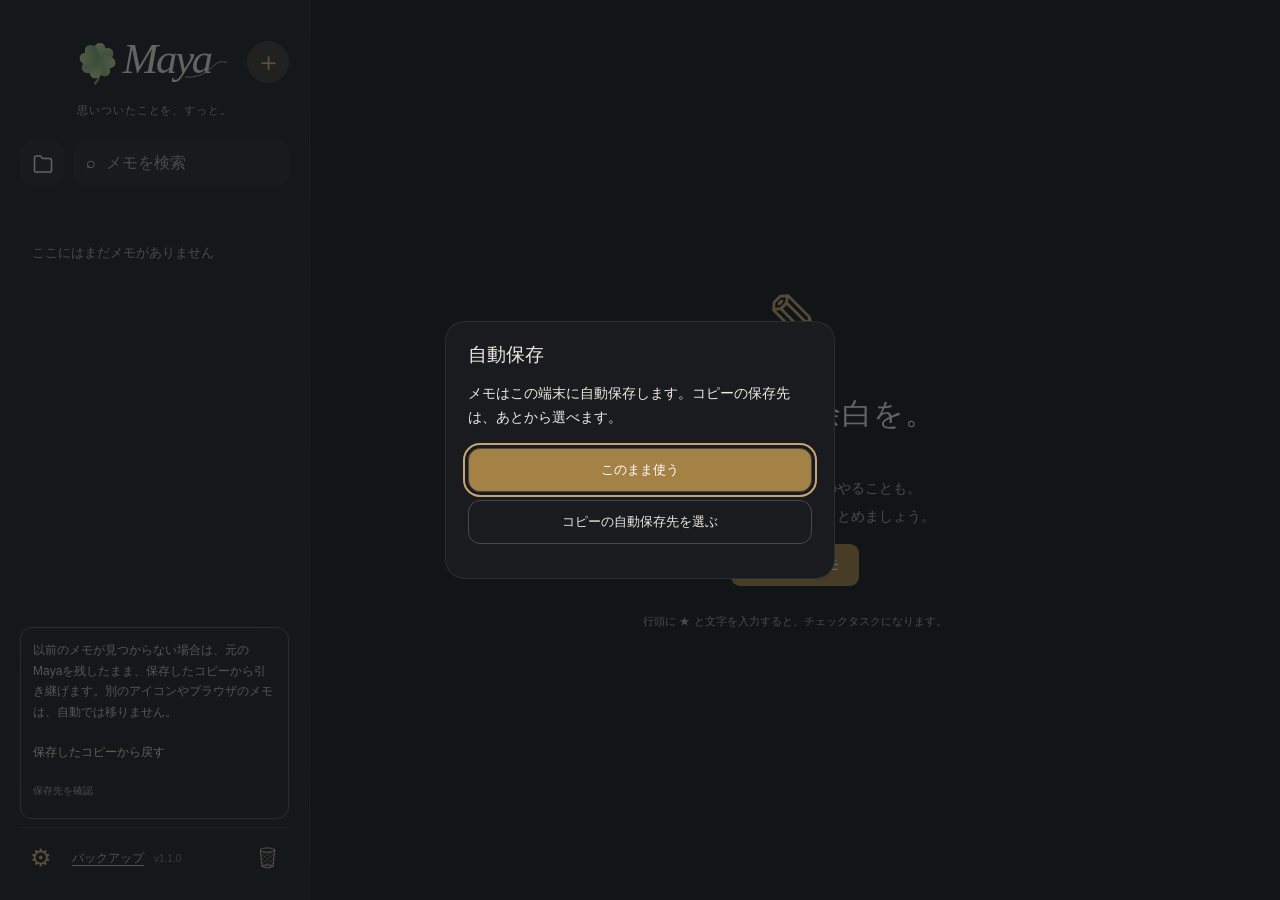
<file: shell-6a5769ed2943.html>
<!DOCTYPE html>
<html lang="ja"><head><meta charset="UTF-8"><meta name="viewport" content="width=device-width, initial-scale=1, viewport-fit=cover"><meta name="theme-color" content="#191b1e"><meta name="apple-mobile-web-app-capable" content="yes"><meta name="description" content="自由に書いて、必要な行だけチェックするメモ。"><link rel="manifest" href="./manifest.webmanifest"><link rel="apple-touch-icon" href="./maya-icon-192.png?v=1.1"><link rel="icon" href="./maya-icon.svg" type="image/svg+xml"><meta name="apple-mobile-web-app-title" content="Maya"><title>Maya</title>  

  <script type="module" crossorigin src="./assets/index-CD65QQuu.js"></script>
  <link rel="stylesheet" crossorigin href="./assets/index-DEHS4kEm.css">
<meta name="maya-build" content="6a5769ed2943"></head><body><div id="app"><aside id="sidebar"><header><img class="brand" src="./maya-wordmark.svg?v=1.1" alt="Maya"><button id="new" class="icon" aria-label="新規メモ">＋</button></header><div class="intro">思いついたことを、すっと。</div><div class="collection-search-row"><button id="folder-toggle" type="button" aria-label="フォルダを開く" aria-expanded="false" aria-controls="folder-screen" title="フォルダ"><svg viewBox="0 0 24 24" fill="none" stroke="currentColor" stroke-width="1.5" stroke-linecap="round" stroke-linejoin="round" aria-hidden="true"><path d="M3.5 7V5.8A1.8 1.8 0 0 1 5.3 4h4.1l2.2 2.4h7.1a1.8 1.8 0 0 1 1.8 1.8v10a1.8 1.8 0 0 1-1.8 1.8H5.3a1.8 1.8 0 0 1-1.8-1.8V7Z"></path></svg></button><label class="search">⌕ <input id="search" placeholder="メモを検索" aria-label="全メモを検索"></label></div><div id="collection-stage"><section id="folder-screen" aria-label="フォルダ一覧"><nav id="folders" aria-label="フォルダ"></nav></section><section id="note-screen" aria-label="メモ一覧" hidden=""><div id="collection-navigation"></div><p id="list-status" role="status" aria-live="polite" hidden=""></p><div id="search-controls" hidden=""><span id="search-count" role="status"></span><button id="search-prev" aria-label="前の検索結果">▲</button><button id="search-next" aria-label="次の検索結果">▼</button><button id="search-clear" aria-label="検索を終了">×</button></div><div id="notes"></div></section></div><footer><button id="backup" type="button">バックアップ</button><button id="app-version" type="button" aria-label="バージョンと使い方"></button><div id="trash-dock"></div></footer><div id="background-status" hidden=""><span id="local-status" role="status">端末に自動保存</span><span id="last-local-save" role="status"></span><span id="backup-summary" role="status"></span><span id="backup-health" role="status" hidden=""></span></div></aside><main id="main" hidden=""><div id="writing-strip"><button id="sticky-back" type="button" aria-label="メモ一覧へ戻る">‹ メモ</button><button id="editor-search-toggle" type="button" aria-label="メモ内検索を開く" aria-expanded="false" aria-controls="note-search-bar">⌕</button><button id="memo-code" type="button">メモ窓</button><button id="pin-note" type="button" aria-pressed="false" aria-label="このメモをピン留め">☆</button><button id="chrome-grip" type="button" title="タップで最上段へ／下フリックで設定を表示" aria-controls="editor-chrome" aria-expanded="true" aria-label="メモの最上段へ戻る。下にフリックすると上段の設定を表示"><span aria-hidden="true"></span></button></div><div id="note-search-bar" role="search" hidden=""><input id="note-search" type="search" placeholder="このメモ内を検索" aria-label="このメモ内を検索"><span id="note-search-count" role="status"></span><button id="note-search-prev" aria-label="前の一致箇所">▲</button><button id="note-search-next" aria-label="次の一致箇所">▼</button><button id="note-search-clear" aria-label="メモ内検索を終了">×</button></div><div id="scroll"><div id="editor-chrome-slot"><div id="editor-chrome"><header class="edit-header"><button id="back" aria-label="ノート一覧へ戻る"><svg width="18" height="18" viewBox="0 0 24 24" aria-hidden="true"><path d="m15 5-7 7 7 7" fill="none" stroke="currentColor" stroke-width="1.7" stroke-linecap="round" stroke-linejoin="round"></path></svg><span>メモ</span></button><img class="app-label" src="./maya-wordmark.svg?v=1.1" alt="Maya"><button id="undo" type="button" aria-label="直前の編集を元に戻す" title="元に戻す">↶</button><button id="reset" type="button" aria-label="このメモのチェックをすべて解除"><span aria-hidden="true">↺</span> 一括解除</button></header><div class="mode-settings"><button id="memo-mode" type="button" aria-pressed="false">メモ帳モード <span class="toggle"></span></button><button id="date-shortcut" type="button" aria-pressed="false">時間メモ <span class="toggle"></span></button><div id="mode-help" class="mode-help" role="status" hidden=""></div></div><div id="editor-search-controls" hidden=""><span id="editor-search-count"></span><button id="editor-search-prev" aria-label="前の検索結果">▲</button><button id="editor-search-next" aria-label="次の検索結果">▼</button><button id="editor-search-clear" aria-label="検索を終了">×</button></div></div></div><div class="meta"><span id="date"></span><span id="saved" role="status">保存済み</span></div><div id="search-title-preview" hidden=""></div><textarea id="title" spellcheck="false" rows="1" wrap="soft" placeholder="タイトルを入力" aria-label="メモのタイトル"></textarea><div id="editor"></div></div><div id="toolbar" role="toolbar" aria-label="メモの操作"><div class="toolbar-actions" role="group" aria-label="編集と書式"><button data-action="undo" aria-label="元に戻す" title="元に戻す">↶</button><button data-action="task" aria-label="チェックを挿入" title="チェックを挿入">☑</button><button data-action="time" aria-label="時間メモを挿入" title="時間メモを挿入">◷</button><button data-action="bold" aria-label="太字"><b>B</b></button><button data-action="underline" aria-label="下線"><u>U</u></button><button data-action="strike" aria-label="打ち消し線"><s>S</s></button><button data-action="size" aria-label="文字サイズ">Aa</button><button id="continuous" aria-pressed="true" title="改行時に次のチェック行を作成" aria-label="チェックを連続作成">連続 <span class="toggle"></span></button></div><button data-action="link" aria-label="リンク" title="リンク"><svg viewBox="0 0 24 24" aria-hidden="true"><path d="M10 13.5a4 4 0 0 0 5.7 0l3.5-3.5a4 4 0 0 0-5.7-5.7l-2 2M14 10.5a4 4 0 0 0-5.7 0L4.8 14a4 4 0 0 0 5.7 5.7l2-2"/></svg></button><button id="keyboard-dismiss" type="button" aria-label="キーボードを閉じる" title="キーボードを閉じる" hidden=""><svg viewBox="0 0 28 28" fill="none" stroke="currentColor" stroke-width="1.5" stroke-linecap="round" stroke-linejoin="round" aria-hidden="true"><rect x="3" y="4" width="22" height="14" rx="3"></rect><path d="M7 8h1m4 0h1m4 0h1m3 0h0M7 12h1m4 0h1m4 0h1M9 15h10m-9 7 4 3 4-3"></path></svg></button></div></main><section id="empty"><div class="empty-icon">✎</div><h1>頭の中に、余白を。</h1><p>思いついたことも、今日のやることも。<br>ひとつのメモに、自由に書きとめましょう。</p><button id="first" class="primary">＋ 新しいメモ</button><small>行頭に ★ と文字を入力すると、チェックタスクになります。</small></section></div><aside id="update-banner" hidden="" aria-label="Mayaの更新"><p id="update-message"></p><button id="update-apply" type="button">保存して更新</button><button id="update-later" type="button">あとで</button></aside><div id="reminder-toast" role="alert" hidden=""><span></span><button type="button">開く</button><button type="button" aria-label="通知を閉じる">×</button></div><dialog id="backup-dialog"><div class="dialog-heading"><h2>バックアップ</h2><form method="dialog"><button class="dialog-x" aria-label="閉じる">×</button></form></div><p class="backup-intro">メモは自動保存されます。端末を替える前に、コピーを残してください。</p><div class="backup-main-actions"><button id="backup-export" class="primary" type="button">コピーを保存</button><button id="backup-share-ready" class="primary" type="button" hidden="">保存先を選ぶ</button><button id="backup-import" type="button">保存したコピーから戻す</button><input id="backup-file" type="file" accept=".json,.maya,application/json" hidden=""></div><p id="backup-transfer-status" class="backup-feedback" role="status" aria-live="polite"></p><p id="backup-count" class="backup-feedback" role="status" aria-live="polite"></p><details id="backup-more"><summary>その他の設定</summary><button id="auto-backup-local" type="button">自動保存の履歴から戻す</button><div id="auto-backup-list"></div><button id="backup-recover" type="button" hidden="">予備のコピーを確認</button><section class="backup-destination"><p id="backup-destination-label"></p><button id="backup-settings-open" type="button">自動保存先を選ぶ</button><button id="external-backup-now" type="button">今すぐコピーを保存</button><p id="external-backup-status" role="status"></p></section><p id="auto-backup-status" class="backup-secondary" role="status"></p></details><div hidden=""><button id="backup-share" type="button">コピーを共有</button></div></dialog><dialog id="backup-setup" aria-labelledby="backup-setup-title"><h2 id="backup-setup-title">自動保存</h2><p>メモはこの端末に自動保存します。コピーの保存先は、あとから選べます。</p><div class="backup-choices"><button id="setup-device" class="primary" type="button">このまま使う</button><button id="setup-folder" type="button">コピーの自動保存先を選ぶ</button><button id="setup-cloud" type="button" hidden="">コピーを保存</button></div><p id="setup-backup-help" role="status"></p></dialog><dialog id="note-menu"><h2 id="note-menu-title"></h2><div id="note-menu-actions"></div><form method="dialog"><button class="backup-close">閉じる</button></form></dialog><dialog id="appointment-dialog" aria-labelledby="appointment-title"><h2 id="appointment-title">約束の時間</h2><p class="appointment-help">ダイヤルで選び、本文に挿入します。</p><div class="appointment-toggles"><button type="button" id="appointment-month-toggle" aria-pressed="false">月 <span class="toggle"></span></button><button type="button" id="appointment-day-toggle" aria-pressed="false">日 <span class="toggle"></span></button></div><div class="appointment-wheels"><div id="appointment-month-group" class="appointment-group"><span>月</span><div id="appointment-month" class="appointment-wheel" tabindex="0"></div></div><div id="appointment-day-group" class="appointment-group"><span>日</span><div id="appointment-day" class="appointment-wheel" tabindex="0"></div></div><div class="appointment-group"><span>時</span><div id="appointment-hour" class="appointment-wheel" tabindex="0"></div></div><div class="appointment-group"><span>分</span><div id="appointment-minute" class="appointment-wheel" tabindex="0"></div></div></div><button type="button" id="appointment-reminder-toggle" aria-expanded="false">🔔 リマインダー</button><div id="appointment-reminder-options" hidden=""><div class="reminder-offsets"><label><input type="checkbox" value="60">1時間前</label><label><input type="checkbox" value="30">30分前</label><label><input type="checkbox" value="10">10分前</label></div><label><input id="reminder-sound" type="checkbox" checked="">鐘の音</label><label><input id="reminder-popup" type="checkbox">通知ポップアップ</label><button type="button" id="reminder-permission">通知を許可</button><button type="button" id="reminder-calendar">閉じている間も通知：カレンダーに登録</button><p id="reminder-support">このアプリでの通知は起動中に動作します。閉じている間の通知はカレンダーへの登録が必要です。</p><p id="reminder-date"></p></div><p id="appointment-preview" aria-live="polite"></p><div class="dialog-actions"><button type="button" id="appointment-cancel">キャンセル</button><button type="button" id="appointment-insert" class="primary">挿入</button></div></dialog><dialog id="dialog"><form method="dialog"><h2 id="dialog-title"></h2><p id="dialog-text"></p><input id="dialog-input"><div class="dialog-actions"><button value="cancel">キャンセル</button><button id="dialog-ok" value="ok" class="primary">OK</button></div></form></dialog><dialog id="about-dialog"><div class="dialog-heading"><h2 id="about-version">Maya</h2><button id="guide-close" type="button" class="dialog-x" aria-label="閉じる">×</button></div><p>＋で新しいメモ。下のツールバーで書式を変更できます。横に動かすと続きの操作が見えます。</p><label class="setting-check"><input id="youtube-previews" type="checkbox">YouTubeのプレビューを表示</label><p class="backup-secondary">オンにするとYouTubeからサムネイルを読み込みます。</p><button id="update-check" type="button">更新を確認</button><p id="update-status" role="status"></p><p class="backup-secondary">©ふゆもえ</p></dialog>
<div id="action-status" class="action-status" role="status" aria-live="polite" hidden="" popover="manual"></div></body></html>
</file>
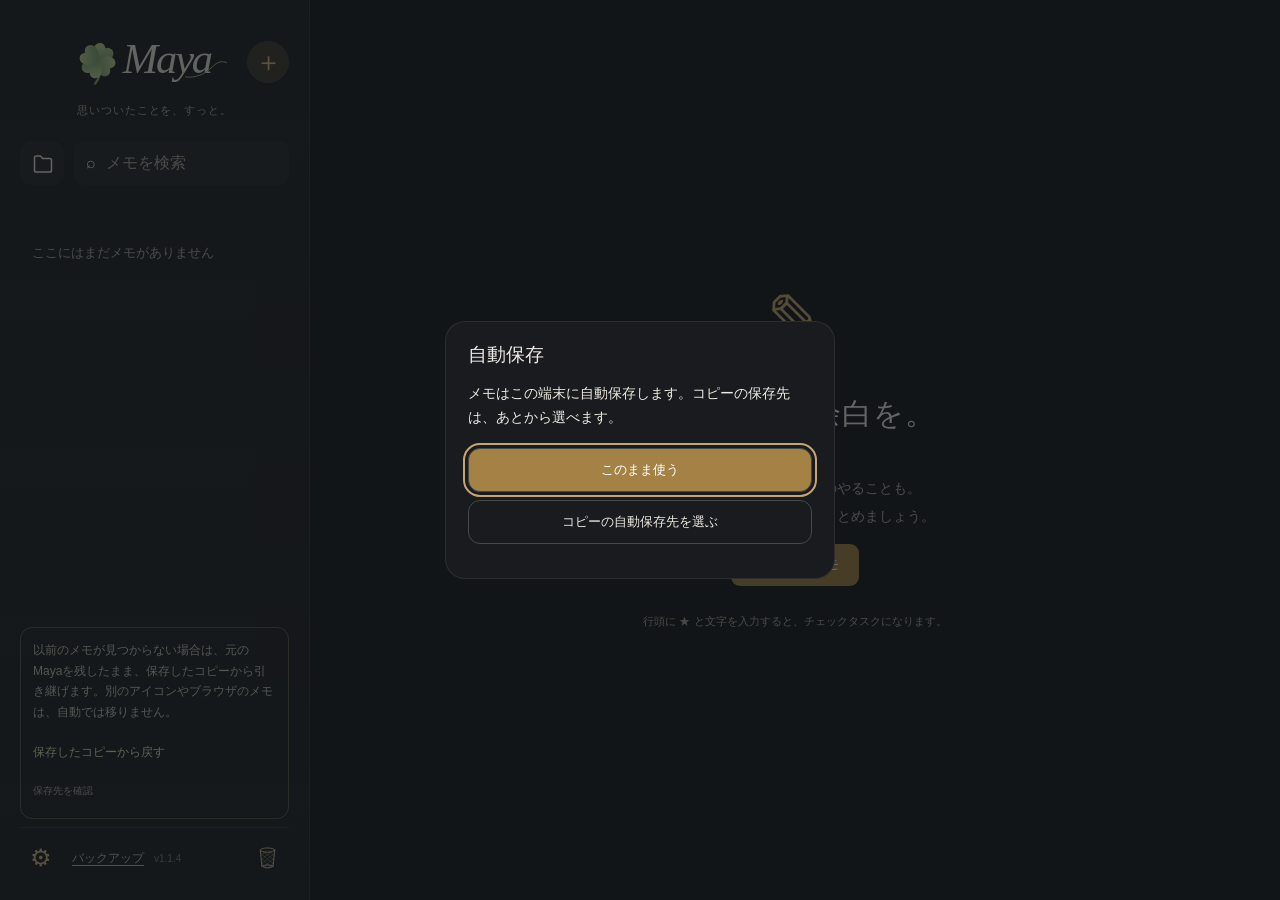
<file: shell-82c5d01576b6.html>
<!DOCTYPE html>
<html lang="ja"><head><meta charset="UTF-8"><meta name="viewport" content="width=device-width, initial-scale=1, viewport-fit=cover"><meta name="theme-color" content="#191b1e"><meta name="apple-mobile-web-app-capable" content="yes"><meta name="description" content="自由に書いて、必要な行だけチェックするメモ。"><link rel="manifest" href="./manifest.webmanifest"><link rel="apple-touch-icon" href="./maya-icon-192.png?v=1.1"><link rel="icon" href="./maya-icon.svg" type="image/svg+xml"><meta name="apple-mobile-web-app-title" content="Maya"><title>Maya</title>  

  <script type="module" crossorigin src="./assets/index-CmDs2P_0.js"></script>
  <link rel="stylesheet" crossorigin href="./assets/index-Dtpr8MEe.css">
<meta name="maya-build" content="82c5d01576b6"></head><body><div id="app"><aside id="sidebar"><header><img class="brand" src="./maya-wordmark.svg?v=1.1" alt="Maya"><button id="new" class="icon" aria-label="新規メモ">＋</button></header><div class="intro">思いついたことを、すっと。</div><div class="collection-search-row"><button id="folder-toggle" type="button" aria-label="フォルダを開く" aria-expanded="false" aria-controls="folder-screen" title="フォルダ"><svg viewBox="0 0 24 24" fill="none" stroke="currentColor" stroke-width="1.5" stroke-linecap="round" stroke-linejoin="round" aria-hidden="true"><path d="M3.5 7V5.8A1.8 1.8 0 0 1 5.3 4h4.1l2.2 2.4h7.1a1.8 1.8 0 0 1 1.8 1.8v10a1.8 1.8 0 0 1-1.8 1.8H5.3a1.8 1.8 0 0 1-1.8-1.8V7Z"></path></svg></button><label class="search">⌕ <input id="search" placeholder="メモを検索" aria-label="全メモを検索"></label></div><div id="collection-stage"><section id="folder-screen" aria-label="フォルダ一覧"><nav id="folders" aria-label="フォルダ"></nav></section><section id="note-screen" aria-label="メモ一覧" hidden=""><div id="collection-navigation"></div><p id="list-status" role="status" aria-live="polite" hidden=""></p><div id="search-controls" hidden=""><span id="search-count" role="status"></span><button id="search-prev" aria-label="前の検索結果">▲</button><button id="search-next" aria-label="次の検索結果">▼</button><button id="search-clear" aria-label="検索を終了">×</button></div><div id="notes"></div></section></div><footer><button id="backup" type="button">バックアップ</button><button id="app-version" type="button" aria-label="バージョンと使い方"></button><div id="trash-dock"></div></footer><div id="background-status" hidden=""><span id="local-status" role="status">端末に自動保存</span><span id="last-local-save" role="status"></span><span id="backup-summary" role="status"></span><span id="backup-health" role="status" hidden=""></span></div></aside><main id="main" hidden=""><div id="writing-strip"><button id="sticky-back" type="button" aria-label="メモ一覧へ戻る">‹ メモ</button><button id="editor-search-toggle" type="button" aria-label="メモ内検索を開く" aria-expanded="false" aria-controls="note-search-bar">⌕</button><button id="memo-code" type="button">メモ窓</button><button id="pin-note" type="button" aria-pressed="false" aria-label="このメモをピン留め">☆</button><button id="chrome-grip" type="button" title="タップで最上段へ／下フリックで設定を表示" aria-controls="editor-chrome" aria-expanded="true" aria-label="メモの最上段へ戻る。下にフリックすると上段の設定を表示"><span aria-hidden="true"></span></button></div><div id="note-search-bar" role="search" hidden=""><input id="note-search" type="search" placeholder="このメモ内を検索" aria-label="このメモ内を検索"><span id="note-search-count" role="status"></span><button id="note-search-prev" aria-label="前の一致箇所">▲</button><button id="note-search-next" aria-label="次の一致箇所">▼</button><button id="note-search-clear" aria-label="メモ内検索を終了">×</button></div><div id="scroll"><div id="editor-chrome-slot"><div id="editor-chrome"><p id="editor-location" aria-label="現在の階層"></p><header class="edit-header"><button id="back" aria-label="ノート一覧へ戻る"><svg width="18" height="18" viewBox="0 0 24 24" aria-hidden="true"><path d="m15 5-7 7 7 7" fill="none" stroke="currentColor" stroke-width="1.7" stroke-linecap="round" stroke-linejoin="round"></path></svg><span>メモ</span></button><img class="app-label" src="./maya-wordmark.svg?v=1.1" alt="Maya"><button id="undo" type="button" aria-label="直前の編集を元に戻す" title="元に戻す">↶</button><button id="reset" type="button" aria-label="このメモのチェックをすべて解除"><span aria-hidden="true">↺</span> 一括解除</button></header><div class="mode-settings"><button id="memo-mode" type="button" aria-pressed="false">メモ帳モード <span class="toggle"></span></button><button id="date-shortcut" type="button" aria-pressed="false">時間メモ <span class="toggle"></span></button><div id="mode-help" class="mode-help" role="status" hidden=""></div></div><div id="editor-search-controls" hidden=""><span id="editor-search-count"></span><button id="editor-search-prev" aria-label="前の検索結果">▲</button><button id="editor-search-next" aria-label="次の検索結果">▼</button><button id="editor-search-clear" aria-label="検索を終了">×</button></div></div></div><div class="meta"><span id="date"></span><span id="saved" role="status">保存済み</span></div><div id="search-title-preview" hidden=""></div><textarea id="title" spellcheck="false" rows="1" wrap="soft" placeholder="タイトルを入力" aria-label="メモのタイトル"></textarea><div id="editor"></div></div><div id="body-character-count" aria-label="本文の文字数">0文字</div><div id="toolbar" role="toolbar" aria-label="メモの操作"><div class="toolbar-actions" role="group" aria-label="編集と書式"><button data-action="undo" aria-label="元に戻す" title="元に戻す">↶</button><button data-action="task" aria-label="チェックを挿入" title="チェックを挿入">☑</button><button data-action="time" aria-label="時間メモを挿入" title="時間メモを挿入">◷</button><button data-action="bold" aria-label="太字"><b>B</b></button><button data-action="underline" aria-label="下線"><u>U</u></button><button data-action="strike" aria-label="打ち消し線"><s>S</s></button><button data-action="size" aria-label="文字サイズ">Aa</button><button id="continuous" aria-pressed="true" title="改行時に次のチェック行を作成" aria-label="チェックを連続作成">連続 <span class="toggle"></span></button></div><button id="media-insert" type="button" aria-label="写真・動画を挿入" title="写真・動画を挿入"><svg viewBox="0 0 24 24" aria-hidden="true"><rect x="3" y="4" width="18" height="16" rx="3"/><circle cx="8" cy="9" r="1.5"/><path d="m4 17 5-5 4 4 3-3 5 5"/></svg></button><button data-action="link" aria-label="リンク" title="リンク"><svg viewBox="0 0 24 24" aria-hidden="true"><path d="M10 13.5a4 4 0 0 0 5.7 0l3.5-3.5a4 4 0 0 0-5.7-5.7l-2 2M14 10.5a4 4 0 0 0-5.7 0L4.8 14a4 4 0 0 0 5.7 5.7l2-2"/></svg></button><button id="keyboard-dismiss" type="button" aria-label="キーボードを閉じる" title="キーボードを閉じる" hidden=""><svg viewBox="0 0 28 28" fill="none" stroke="currentColor" stroke-width="1.5" stroke-linecap="round" stroke-linejoin="round" aria-hidden="true"><rect x="3" y="4" width="22" height="14" rx="3"></rect><path d="M7 8h1m4 0h1m4 0h1m3 0h0M7 12h1m4 0h1m4 0h1M9 15h10m-9 7 4 3 4-3"></path></svg></button></div></main><section id="empty"><div class="empty-icon">✎</div><h1>頭の中に、余白を。</h1><p>思いついたことも、今日のやることも。<br>ひとつのメモに、自由に書きとめましょう。</p><button id="first" class="primary">＋ 新しいメモ</button><small>行頭に ★ と文字を入力すると、チェックタスクになります。</small></section></div><aside id="update-banner" hidden="" aria-label="Mayaの更新"><p id="update-message"></p><button id="update-apply" type="button">保存して更新</button><button id="update-later" type="button">あとで</button></aside><div id="reminder-toast" role="alert" hidden=""><span></span><button type="button">開く</button><button type="button" aria-label="通知を閉じる">×</button></div><dialog id="backup-dialog"><div class="dialog-heading"><h2>バックアップ</h2><form method="dialog"><button class="dialog-x" aria-label="閉じる">×</button></form></div><p class="backup-intro">メモは自動保存されます。端末を替える前に、コピーを残してください。</p><div class="backup-main-actions"><button id="backup-export" class="primary" type="button">コピーを保存</button><button id="backup-share-ready" class="primary" type="button" hidden="">保存先を選ぶ</button><button id="backup-import" type="button">保存したコピーから戻す</button><input id="backup-file" type="file" accept=".json,.maya,application/json" hidden=""></div><p id="backup-transfer-status" class="backup-feedback" role="status" aria-live="polite"></p><p id="backup-count" class="backup-feedback" role="status" aria-live="polite"></p><details id="backup-more"><summary>その他の設定</summary><button id="auto-backup-local" type="button">自動保存の履歴から戻す</button><div id="auto-backup-list"></div><button id="backup-recover" type="button" hidden="">予備のコピーを確認</button><section class="backup-destination"><p id="backup-destination-label"></p><button id="backup-settings-open" type="button">自動保存先を選ぶ</button><button id="external-backup-now" type="button">今すぐコピーを保存</button><p id="external-backup-status" role="status"></p></section><p id="auto-backup-status" class="backup-secondary" role="status"></p></details><div hidden=""><button id="backup-share" type="button">コピーを共有</button></div></dialog><dialog id="backup-setup" aria-labelledby="backup-setup-title"><h2 id="backup-setup-title">自動保存</h2><p>メモはこの端末に自動保存します。コピーの保存先は、あとから選べます。</p><div class="backup-choices"><button id="setup-device" class="primary" type="button">このまま使う</button><button id="setup-folder" type="button">コピーの自動保存先を選ぶ</button><button id="setup-cloud" type="button" hidden="">コピーを保存</button></div><p id="setup-backup-help" role="status"></p></dialog><dialog id="note-menu"><h2 id="note-menu-title"></h2><div id="note-menu-actions"></div><form method="dialog"><button class="backup-close">閉じる</button></form></dialog><dialog id="appointment-dialog" aria-labelledby="appointment-title"><h2 id="appointment-title">約束の時間</h2><p class="appointment-help">ダイヤルで選び、本文に挿入します。</p><div class="appointment-toggles"><button type="button" id="appointment-month-toggle" aria-pressed="false">月 <span class="toggle"></span></button><button type="button" id="appointment-day-toggle" aria-pressed="false">日 <span class="toggle"></span></button></div><div class="appointment-wheels"><div id="appointment-month-group" class="appointment-group"><span>月</span><div id="appointment-month" class="appointment-wheel" tabindex="0"></div></div><div id="appointment-day-group" class="appointment-group"><span>日</span><div id="appointment-day" class="appointment-wheel" tabindex="0"></div></div><div class="appointment-group"><span>時</span><div id="appointment-hour" class="appointment-wheel" tabindex="0"></div></div><div class="appointment-group"><span>分</span><div id="appointment-minute" class="appointment-wheel" tabindex="0"></div></div></div><button type="button" id="appointment-reminder-toggle" aria-expanded="false">🔔 リマインダー</button><div id="appointment-reminder-options" hidden=""><div class="reminder-offsets"><label><input type="checkbox" value="60">1時間前</label><label><input type="checkbox" value="30">30分前</label><label><input type="checkbox" value="10">10分前</label></div><label><input id="reminder-sound" type="checkbox" checked="">鐘の音</label><label><input id="reminder-popup" type="checkbox">通知ポップアップ</label><button type="button" id="reminder-permission">通知を許可</button><button type="button" id="reminder-calendar">閉じている間も通知：カレンダーに登録</button><p id="reminder-support">このアプリでの通知は起動中に動作します。閉じている間の通知はカレンダーへの登録が必要です。</p><p id="reminder-date"></p></div><p id="appointment-preview" aria-live="polite"></p><div class="dialog-actions"><button type="button" id="appointment-cancel">キャンセル</button><button type="button" id="appointment-insert" class="primary">挿入</button></div></dialog><dialog id="dialog"><form method="dialog"><h2 id="dialog-title"></h2><p id="dialog-text"></p><input id="dialog-input"><div class="dialog-actions"><button value="cancel">キャンセル</button><button id="dialog-ok" value="ok" class="primary">OK</button></div></form></dialog><dialog id="about-dialog"><div class="dialog-heading"><h2 id="about-version">Maya</h2><button id="guide-close" type="button" class="dialog-x" aria-label="閉じる">×</button></div><p>＋で新しいメモ。下のツールバーで書式を変更できます。横に動かすと続きの操作が見えます。</p><label class="setting-check"><input id="youtube-previews" type="checkbox">YouTubeのプレビューを表示</label><p class="backup-secondary">オンにするとYouTubeからサムネイルを読み込みます。</p><button id="update-check" type="button">更新を確認</button><p id="update-status" role="status"></p><p class="backup-secondary">©ふゆもえ</p></dialog>
<div id="action-status" class="action-status" role="status" aria-live="polite" hidden="" popover="manual"></div></body></html>
</file>
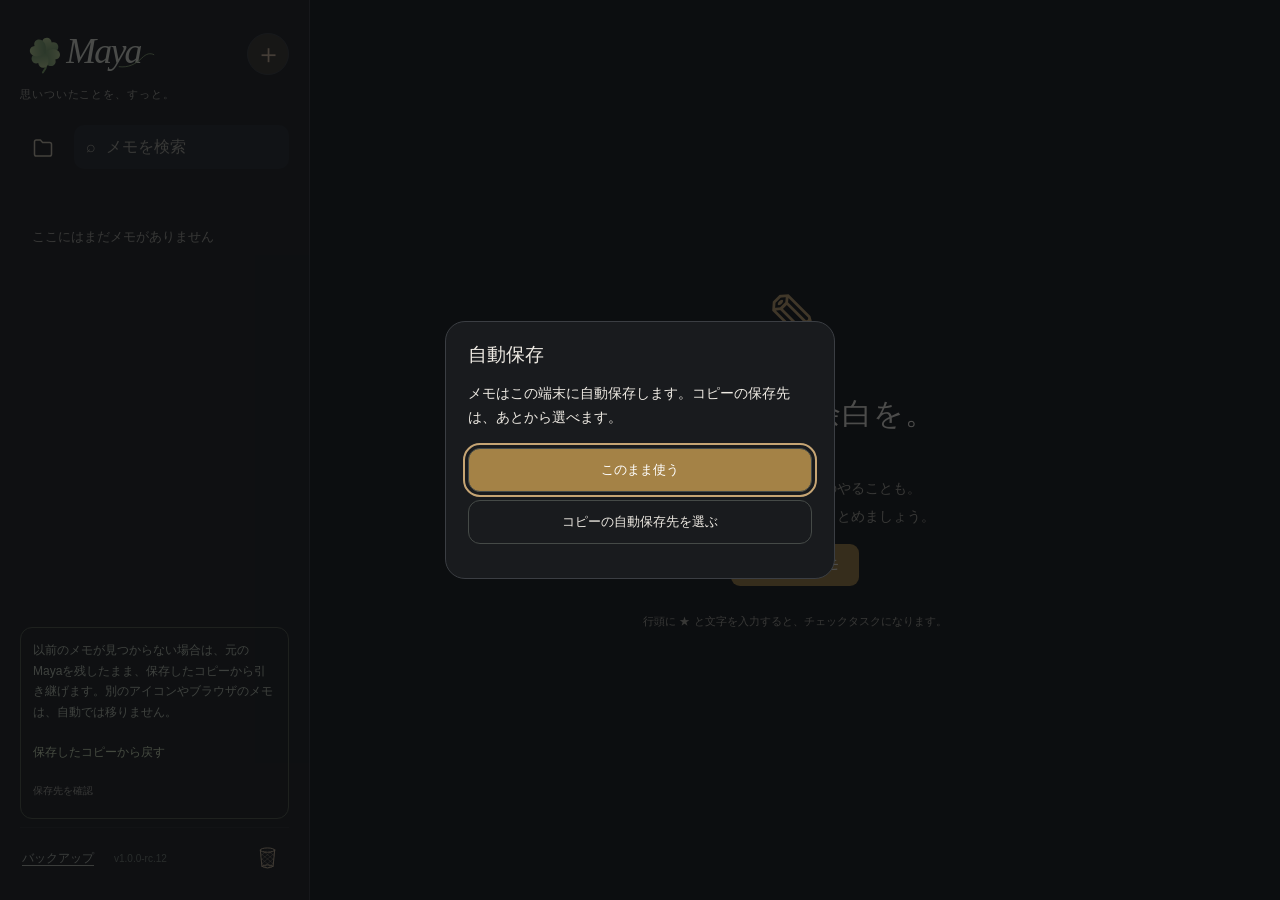
<file: shell-8cc3695a5b57.html>
<!DOCTYPE html>
<html lang="ja"><head><meta charset="UTF-8"><meta name="viewport" content="width=device-width, initial-scale=1, viewport-fit=cover"><meta name="theme-color" content="#191b1e"><meta name="apple-mobile-web-app-capable" content="yes"><meta name="description" content="自由に書いて、必要な行だけチェックするメモ。"><link rel="manifest" href="./manifest.webmanifest"><link rel="apple-touch-icon" href="./maya-icon-192.png?v=rc4"><link rel="icon" href="./maya-icon.svg" type="image/svg+xml"><meta name="apple-mobile-web-app-title" content="Maya"><title>Maya</title>  

  <script type="module" crossorigin src="./assets/index-ClG1xa9i.js"></script>
  <link rel="stylesheet" crossorigin href="./assets/index-DGvaouKq.css">
<meta name="maya-build" content="8cc3695a5b57"></head><body><div id="app"><aside id="sidebar"><header><img class="brand" src="./maya-wordmark.svg" alt="Maya"><button id="new" class="icon" aria-label="新規メモ">＋</button></header><div class="intro">思いついたことを、すっと。</div><div class="collection-search-row"><button id="folder-toggle" type="button" aria-label="フォルダを開く" aria-expanded="false" aria-controls="folder-screen" title="フォルダ"><svg viewBox="0 0 24 24" fill="none" stroke="currentColor" stroke-width="1.5" stroke-linecap="round" stroke-linejoin="round" aria-hidden="true"><path d="M3.5 7V5.8A1.8 1.8 0 0 1 5.3 4h4.1l2.2 2.4h7.1a1.8 1.8 0 0 1 1.8 1.8v10a1.8 1.8 0 0 1-1.8 1.8H5.3a1.8 1.8 0 0 1-1.8-1.8V7Z"></path></svg></button><label class="search">⌕ <input id="search" placeholder="メモを検索" aria-label="全メモを検索"></label></div><div id="collection-stage"><section id="folder-screen" aria-label="フォルダ一覧"><nav id="folders" aria-label="フォルダ"></nav></section><section id="note-screen" aria-label="メモ一覧" hidden=""><div id="collection-navigation"></div><p id="list-status" role="status" aria-live="polite" hidden=""></p><div id="search-controls" hidden=""><span id="search-count" role="status"></span><button id="search-prev" aria-label="前の検索結果">▲</button><button id="search-next" aria-label="次の検索結果">▼</button><button id="search-clear" aria-label="検索を終了">×</button></div><div id="notes"></div></section></div><footer><button id="backup" type="button">バックアップ</button><button id="app-version" type="button" aria-label="バージョンと使い方"></button><div id="trash-dock"></div></footer><div id="background-status" hidden=""><span id="local-status" role="status">端末に自動保存</span><span id="last-local-save" role="status"></span><span id="backup-summary" role="status"></span><span id="backup-health" role="status" hidden=""></span></div></aside><main id="main" hidden=""><div id="writing-strip"><button id="sticky-back" type="button" aria-label="メモ一覧へ戻る">‹ メモ</button><button id="editor-search-toggle" type="button" aria-label="メモ内検索を開く" aria-expanded="false" aria-controls="note-search-bar">⌕</button><button id="pin-note" type="button" aria-pressed="false" aria-label="このメモをピン留め">☆</button><button id="chrome-grip" type="button" title="タップで最上段へ／下フリックで設定を表示" aria-controls="editor-chrome" aria-expanded="true" aria-label="メモの最上段へ戻る。下にフリックすると上段の設定を表示"><span aria-hidden="true"></span></button></div><div id="note-search-bar" role="search" hidden=""><input id="note-search" type="search" placeholder="このメモ内を検索" aria-label="このメモ内を検索"><span id="note-search-count" role="status"></span><button id="note-search-prev" aria-label="前の一致箇所">▲</button><button id="note-search-next" aria-label="次の一致箇所">▼</button><button id="note-search-clear" aria-label="メモ内検索を終了">×</button></div><div id="scroll"><div id="editor-chrome-slot"><div id="editor-chrome"><header class="edit-header"><button id="back" aria-label="ノート一覧へ戻る"><svg width="18" height="18" viewBox="0 0 24 24" aria-hidden="true"><path d="m15 5-7 7 7 7" fill="none" stroke="currentColor" stroke-width="1.7" stroke-linecap="round" stroke-linejoin="round"></path></svg><span>メモ</span></button><img class="app-label" src="./maya-wordmark.svg" alt="Maya"><button id="undo" type="button" aria-label="直前の編集を元に戻す" title="元に戻す">↶</button><button id="reset" type="button" aria-label="このメモのチェックをすべて解除"><span aria-hidden="true">↺</span> 一括解除</button></header><div class="mode-settings"><button id="memo-mode" type="button" aria-pressed="false">メモ帳モード <span class="toggle"></span></button><button id="date-shortcut" type="button" aria-pressed="false">時間メモ <span class="toggle"></span></button><button id="proof-open" type="button" aria-expanded="false" aria-controls="proof-dialog">誤字チェック</button><div id="mode-help" class="mode-help" role="status" hidden=""></div></div><div id="editor-search-controls" hidden=""><span id="editor-search-count"></span><button id="editor-search-prev" aria-label="前の検索結果">▲</button><button id="editor-search-next" aria-label="次の検索結果">▼</button><button id="editor-search-clear" aria-label="検索を終了">×</button></div></div></div><div class="meta"><span id="date"></span><span id="saved" role="status">保存済み</span></div><div id="search-title-preview" hidden=""></div><textarea id="title" spellcheck="true" rows="1" wrap="soft" placeholder="無題のメモ" aria-label="メモのタイトル"></textarea><div id="editor"></div></div><div id="toolbar" role="toolbar" aria-label="メモの操作"><div class="toolbar-actions" role="group" aria-label="編集と書式"><button data-action="undo" aria-label="元に戻す" title="元に戻す">↶</button><button data-action="task" aria-label="チェックを挿入" title="チェックを挿入">☑</button><button data-action="time" aria-label="時間メモを挿入" title="時間メモを挿入">◷</button><button data-action="bold" aria-label="太字"><b>B</b></button><button data-action="underline" aria-label="下線"><u>U</u></button><button data-action="strike" aria-label="打ち消し線"><s>S</s></button><button data-action="size" aria-label="文字サイズ">Aa</button><button data-action="link" aria-label="リンク">↗</button><button id="continuous" aria-pressed="true" title="改行時に次のチェック行を作成" aria-label="チェックを連続作成">連続 <span class="toggle"></span></button></div><button id="keyboard-dismiss" type="button" aria-label="キーボードを閉じる" title="キーボードを閉じる" hidden=""><svg viewBox="0 0 28 28" fill="none" stroke="currentColor" stroke-width="1.5" stroke-linecap="round" stroke-linejoin="round" aria-hidden="true"><rect x="3" y="4" width="22" height="14" rx="3"></rect><path d="M7 8h1m4 0h1m4 0h1m3 0h0M7 12h1m4 0h1m4 0h1M9 15h10m-9 7 4 3 4-3"></path></svg></button></div></main><section id="empty"><div class="empty-icon">✎</div><h1>頭の中に、余白を。</h1><p>思いついたことも、今日のやることも。<br>ひとつのメモに、自由に書きとめましょう。</p><button id="first" class="primary">＋ 新しいメモ</button><small>行頭に ★ と文字を入力すると、チェックタスクになります。</small></section></div><aside id="update-banner" hidden="" aria-label="Mayaの更新"><p id="update-message"></p><button id="update-apply" type="button">保存して更新</button><button id="update-later" type="button">あとで</button></aside><div id="reminder-toast" role="alert" hidden=""><span></span><button type="button">開く</button><button type="button" aria-label="通知を閉じる">×</button></div><dialog id="backup-dialog"><div class="dialog-heading"><h2>バックアップ</h2><form method="dialog"><button class="dialog-x" aria-label="閉じる">×</button></form></div><p class="backup-intro">メモは自動保存されます。端末を替える前に、コピーを残してください。</p><div class="backup-main-actions"><button id="backup-export" class="primary" type="button">コピーを保存</button><button id="backup-share-ready" class="primary" type="button" hidden="">保存先を選ぶ</button><button id="backup-import" type="button">保存したコピーから戻す</button><input id="backup-file" type="file" accept=".json,.maya,application/json" hidden=""></div><p id="backup-transfer-status" class="backup-feedback" role="status" aria-live="polite"></p><p id="backup-count" class="backup-feedback" role="status" aria-live="polite"></p><details id="backup-more"><summary>その他の設定</summary><button id="auto-backup-local" type="button">自動保存の履歴から戻す</button><div id="auto-backup-list"></div><button id="backup-recover" type="button" hidden="">予備のコピーを確認</button><section class="backup-destination"><p id="backup-destination-label"></p><button id="backup-settings-open" type="button">自動保存先を選ぶ</button><button id="external-backup-now" type="button">今すぐコピーを保存</button><p id="external-backup-status" role="status"></p></section><p id="auto-backup-status" class="backup-secondary" role="status"></p></details><div hidden=""><button id="backup-share" type="button">コピーを共有</button></div></dialog><dialog id="backup-setup" aria-labelledby="backup-setup-title"><h2 id="backup-setup-title">自動保存</h2><p>メモはこの端末に自動保存します。コピーの保存先は、あとから選べます。</p><div class="backup-choices"><button id="setup-device" class="primary" type="button">このまま使う</button><button id="setup-folder" type="button">コピーの自動保存先を選ぶ</button><button id="setup-cloud" type="button" hidden="">コピーを保存</button></div><p id="setup-backup-help" role="status"></p></dialog><dialog id="note-menu"><h2 id="note-menu-title"></h2><div id="note-menu-actions"></div><form method="dialog"><button class="backup-close">閉じる</button></form></dialog><dialog id="appointment-dialog" aria-labelledby="appointment-title"><h2 id="appointment-title">約束の時間</h2><p class="appointment-help">ダイヤルで選び、本文に挿入します。</p><div class="appointment-toggles"><button type="button" id="appointment-month-toggle" aria-pressed="false">月 <span class="toggle"></span></button><button type="button" id="appointment-day-toggle" aria-pressed="false">日 <span class="toggle"></span></button></div><div class="appointment-wheels"><div id="appointment-month-group" class="appointment-group"><span>月</span><div id="appointment-month" class="appointment-wheel" tabindex="0"></div></div><div id="appointment-day-group" class="appointment-group"><span>日</span><div id="appointment-day" class="appointment-wheel" tabindex="0"></div></div><div class="appointment-group"><span>時</span><div id="appointment-hour" class="appointment-wheel" tabindex="0"></div></div><div class="appointment-group"><span>分</span><div id="appointment-minute" class="appointment-wheel" tabindex="0"></div></div></div><button type="button" id="appointment-reminder-toggle" aria-expanded="false">🔔 リマインダー</button><div id="appointment-reminder-options" hidden=""><div class="reminder-offsets"><label><input type="checkbox" value="60">1時間前</label><label><input type="checkbox" value="30">30分前</label><label><input type="checkbox" value="10">10分前</label></div><label><input id="reminder-sound" type="checkbox" checked="">鐘の音</label><label><input id="reminder-popup" type="checkbox">通知ポップアップ</label><button type="button" id="reminder-permission">通知を許可</button><button type="button" id="reminder-calendar">閉じている間も通知：カレンダーに登録</button><p id="reminder-support">このアプリでの通知は起動中に動作します。閉じている間の通知はカレンダーへの登録が必要です。</p><p id="reminder-date"></p></div><p id="appointment-preview" aria-live="polite"></p><div class="dialog-actions"><button type="button" id="appointment-cancel">キャンセル</button><button type="button" id="appointment-insert" class="primary">挿入</button></div></dialog><dialog id="dialog"><form method="dialog"><h2 id="dialog-title"></h2><p id="dialog-text"></p><input id="dialog-input"><div class="dialog-actions"><button value="cancel">キャンセル</button><button id="dialog-ok" value="ok" class="primary">OK</button></div></form></dialog><dialog id="about-dialog"><div class="dialog-heading"><h2 id="about-version">Maya</h2><button id="guide-close" type="button" class="dialog-x" aria-label="閉じる">×</button></div><p>＋で新しいメモ。下のツールバーで書式を変更できます。横に動かすと続きの操作が見えます。</p><label class="setting-check"><input id="youtube-previews" type="checkbox">YouTubeのプレビューを表示</label><p class="backup-secondary">オンにするとYouTubeからサムネイルを読み込みます。</p><button id="update-check" type="button">更新を確認</button><p id="update-status" role="status"></p><p class="backup-secondary">©ふゆもえ</p></dialog>
<div id="action-status" class="action-status" role="status" aria-live="polite" hidden="" popover="manual"></div><dialog id="proof-dialog" aria-label="誤字チェック"><section id="proof-panel" aria-label="文字校正の候補" hidden=""></section></dialog></body></html>
</file>
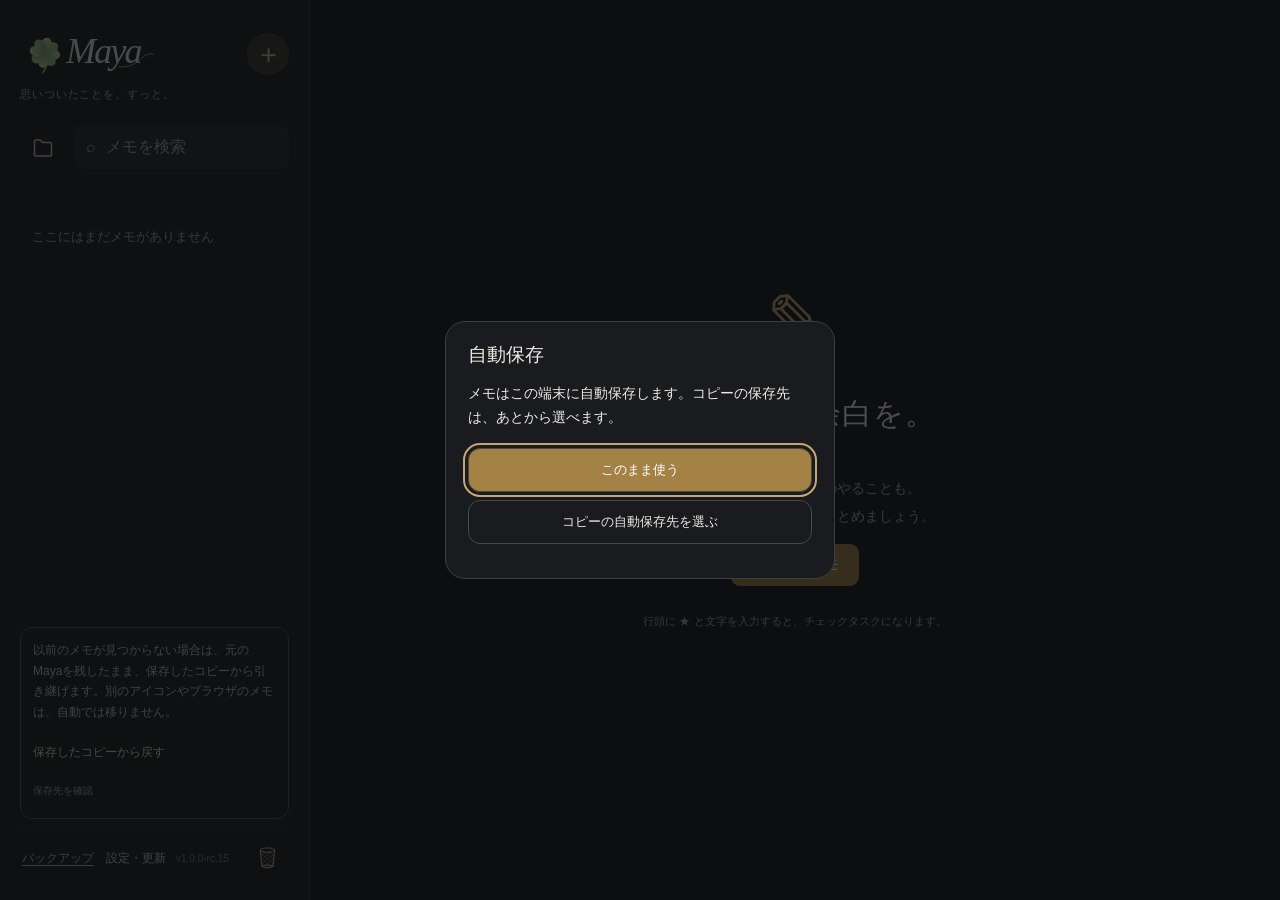
<file: shell-94c235e77728.html>
<!DOCTYPE html>
<html lang="ja"><head><meta charset="UTF-8"><meta name="viewport" content="width=device-width, initial-scale=1, viewport-fit=cover"><meta name="theme-color" content="#191b1e"><meta name="apple-mobile-web-app-capable" content="yes"><meta name="description" content="自由に書いて、必要な行だけチェックするメモ。"><link rel="manifest" href="./manifest.webmanifest"><link rel="apple-touch-icon" href="./maya-icon-192.png?v=rc4"><link rel="icon" href="./maya-icon.svg" type="image/svg+xml"><meta name="apple-mobile-web-app-title" content="Maya"><title>Maya</title>  

  <script type="module" crossorigin src="./assets/index-BlpHrxje.js"></script>
  <link rel="stylesheet" crossorigin href="./assets/index-DBqnO6MY.css">
<meta name="maya-build" content="94c235e77728"></head><body><div id="app"><aside id="sidebar"><header><img class="brand" src="./maya-wordmark.svg" alt="Maya"><button id="new" class="icon" aria-label="新規メモ">＋</button></header><div class="intro">思いついたことを、すっと。</div><div class="collection-search-row"><button id="folder-toggle" type="button" aria-label="フォルダを開く" aria-expanded="false" aria-controls="folder-screen" title="フォルダ"><svg viewBox="0 0 24 24" fill="none" stroke="currentColor" stroke-width="1.5" stroke-linecap="round" stroke-linejoin="round" aria-hidden="true"><path d="M3.5 7V5.8A1.8 1.8 0 0 1 5.3 4h4.1l2.2 2.4h7.1a1.8 1.8 0 0 1 1.8 1.8v10a1.8 1.8 0 0 1-1.8 1.8H5.3a1.8 1.8 0 0 1-1.8-1.8V7Z"></path></svg></button><label class="search">⌕ <input id="search" placeholder="メモを検索" aria-label="全メモを検索"></label></div><div id="collection-stage"><section id="folder-screen" aria-label="フォルダ一覧"><nav id="folders" aria-label="フォルダ"></nav></section><section id="note-screen" aria-label="メモ一覧" hidden=""><div id="collection-navigation"></div><p id="list-status" role="status" aria-live="polite" hidden=""></p><div id="search-controls" hidden=""><span id="search-count" role="status"></span><button id="search-prev" aria-label="前の検索結果">▲</button><button id="search-next" aria-label="次の検索結果">▼</button><button id="search-clear" aria-label="検索を終了">×</button></div><div id="notes"></div></section></div><footer><button id="backup" type="button">バックアップ</button><button id="app-version" type="button" aria-label="バージョンと使い方"></button><div id="trash-dock"></div></footer><div id="background-status" hidden=""><span id="local-status" role="status">端末に自動保存</span><span id="last-local-save" role="status"></span><span id="backup-summary" role="status"></span><span id="backup-health" role="status" hidden=""></span></div></aside><main id="main" hidden=""><div id="writing-strip"><button id="sticky-back" type="button" aria-label="メモ一覧へ戻る">‹ メモ</button><button id="editor-search-toggle" type="button" aria-label="メモ内検索を開く" aria-expanded="false" aria-controls="note-search-bar">⌕</button><button id="pin-note" type="button" aria-pressed="false" aria-label="このメモをピン留め">☆</button><button id="chrome-grip" type="button" title="タップで最上段へ／下フリックで設定を表示" aria-controls="editor-chrome" aria-expanded="true" aria-label="メモの最上段へ戻る。下にフリックすると上段の設定を表示"><span aria-hidden="true"></span></button></div><div id="note-search-bar" role="search" hidden=""><input id="note-search" type="search" placeholder="このメモ内を検索" aria-label="このメモ内を検索"><span id="note-search-count" role="status"></span><button id="note-search-prev" aria-label="前の一致箇所">▲</button><button id="note-search-next" aria-label="次の一致箇所">▼</button><button id="note-search-clear" aria-label="メモ内検索を終了">×</button></div><div id="scroll"><div id="editor-chrome-slot"><div id="editor-chrome"><header class="edit-header"><button id="back" aria-label="ノート一覧へ戻る"><svg width="18" height="18" viewBox="0 0 24 24" aria-hidden="true"><path d="m15 5-7 7 7 7" fill="none" stroke="currentColor" stroke-width="1.7" stroke-linecap="round" stroke-linejoin="round"></path></svg><span>メモ</span></button><img class="app-label" src="./maya-wordmark.svg" alt="Maya"><button id="undo" type="button" aria-label="直前の編集を元に戻す" title="元に戻す">↶</button><button id="reset" type="button" aria-label="このメモのチェックをすべて解除"><span aria-hidden="true">↺</span> 一括解除</button></header><div class="mode-settings"><button id="memo-mode" type="button" aria-pressed="false">メモ帳モード <span class="toggle"></span></button><button id="date-shortcut" type="button" aria-pressed="false">時間メモ <span class="toggle"></span></button><button id="proof-open" type="button" aria-expanded="false" aria-controls="proof-dialog">誤字チェック</button><div id="mode-help" class="mode-help" role="status" hidden=""></div></div><div id="editor-search-controls" hidden=""><span id="editor-search-count"></span><button id="editor-search-prev" aria-label="前の検索結果">▲</button><button id="editor-search-next" aria-label="次の検索結果">▼</button><button id="editor-search-clear" aria-label="検索を終了">×</button></div></div></div><div class="meta"><span id="date"></span><span id="saved" role="status">保存済み</span></div><div id="search-title-preview" hidden=""></div><textarea id="title" spellcheck="true" rows="1" wrap="soft" placeholder="無題のメモ" aria-label="メモのタイトル"></textarea><div id="editor"></div></div><div id="toolbar" role="toolbar" aria-label="メモの操作"><div class="toolbar-actions" role="group" aria-label="編集と書式"><button data-action="undo" aria-label="元に戻す" title="元に戻す">↶</button><button data-action="task" aria-label="チェックを挿入" title="チェックを挿入">☑</button><button data-action="time" aria-label="時間メモを挿入" title="時間メモを挿入">◷</button><button data-action="bold" aria-label="太字"><b>B</b></button><button data-action="underline" aria-label="下線"><u>U</u></button><button data-action="strike" aria-label="打ち消し線"><s>S</s></button><button data-action="size" aria-label="文字サイズ">Aa</button><button data-action="link" aria-label="リンク">↗</button><button id="continuous" aria-pressed="true" title="改行時に次のチェック行を作成" aria-label="チェックを連続作成">連続 <span class="toggle"></span></button></div><button id="keyboard-dismiss" type="button" aria-label="キーボードを閉じる" title="キーボードを閉じる" hidden=""><svg viewBox="0 0 28 28" fill="none" stroke="currentColor" stroke-width="1.5" stroke-linecap="round" stroke-linejoin="round" aria-hidden="true"><rect x="3" y="4" width="22" height="14" rx="3"></rect><path d="M7 8h1m4 0h1m4 0h1m3 0h0M7 12h1m4 0h1m4 0h1M9 15h10m-9 7 4 3 4-3"></path></svg></button></div></main><section id="empty"><div class="empty-icon">✎</div><h1>頭の中に、余白を。</h1><p>思いついたことも、今日のやることも。<br>ひとつのメモに、自由に書きとめましょう。</p><button id="first" class="primary">＋ 新しいメモ</button><small>行頭に ★ と文字を入力すると、チェックタスクになります。</small></section></div><aside id="update-banner" hidden="" aria-label="Mayaの更新"><p id="update-message"></p><button id="update-apply" type="button">保存して更新</button><button id="update-later" type="button">あとで</button></aside><div id="reminder-toast" role="alert" hidden=""><span></span><button type="button">開く</button><button type="button" aria-label="通知を閉じる">×</button></div><dialog id="backup-dialog"><div class="dialog-heading"><h2>バックアップ</h2><form method="dialog"><button class="dialog-x" aria-label="閉じる">×</button></form></div><p class="backup-intro">メモは自動保存されます。端末を替える前に、コピーを残してください。</p><div class="backup-main-actions"><button id="backup-export" class="primary" type="button">コピーを保存</button><button id="backup-share-ready" class="primary" type="button" hidden="">保存先を選ぶ</button><button id="backup-import" type="button">保存したコピーから戻す</button><input id="backup-file" type="file" accept=".json,.maya,application/json" hidden=""></div><p id="backup-transfer-status" class="backup-feedback" role="status" aria-live="polite"></p><p id="backup-count" class="backup-feedback" role="status" aria-live="polite"></p><details id="backup-more"><summary>その他の設定</summary><button id="auto-backup-local" type="button">自動保存の履歴から戻す</button><div id="auto-backup-list"></div><button id="backup-recover" type="button" hidden="">予備のコピーを確認</button><section class="backup-destination"><p id="backup-destination-label"></p><button id="backup-settings-open" type="button">自動保存先を選ぶ</button><button id="external-backup-now" type="button">今すぐコピーを保存</button><p id="external-backup-status" role="status"></p></section><p id="auto-backup-status" class="backup-secondary" role="status"></p></details><div hidden=""><button id="backup-share" type="button">コピーを共有</button></div></dialog><dialog id="backup-setup" aria-labelledby="backup-setup-title"><h2 id="backup-setup-title">自動保存</h2><p>メモはこの端末に自動保存します。コピーの保存先は、あとから選べます。</p><div class="backup-choices"><button id="setup-device" class="primary" type="button">このまま使う</button><button id="setup-folder" type="button">コピーの自動保存先を選ぶ</button><button id="setup-cloud" type="button" hidden="">コピーを保存</button></div><p id="setup-backup-help" role="status"></p></dialog><dialog id="note-menu"><h2 id="note-menu-title"></h2><div id="note-menu-actions"></div><form method="dialog"><button class="backup-close">閉じる</button></form></dialog><dialog id="appointment-dialog" aria-labelledby="appointment-title"><h2 id="appointment-title">約束の時間</h2><p class="appointment-help">ダイヤルで選び、本文に挿入します。</p><div class="appointment-toggles"><button type="button" id="appointment-month-toggle" aria-pressed="false">月 <span class="toggle"></span></button><button type="button" id="appointment-day-toggle" aria-pressed="false">日 <span class="toggle"></span></button></div><div class="appointment-wheels"><div id="appointment-month-group" class="appointment-group"><span>月</span><div id="appointment-month" class="appointment-wheel" tabindex="0"></div></div><div id="appointment-day-group" class="appointment-group"><span>日</span><div id="appointment-day" class="appointment-wheel" tabindex="0"></div></div><div class="appointment-group"><span>時</span><div id="appointment-hour" class="appointment-wheel" tabindex="0"></div></div><div class="appointment-group"><span>分</span><div id="appointment-minute" class="appointment-wheel" tabindex="0"></div></div></div><button type="button" id="appointment-reminder-toggle" aria-expanded="false">🔔 リマインダー</button><div id="appointment-reminder-options" hidden=""><div class="reminder-offsets"><label><input type="checkbox" value="60">1時間前</label><label><input type="checkbox" value="30">30分前</label><label><input type="checkbox" value="10">10分前</label></div><label><input id="reminder-sound" type="checkbox" checked="">鐘の音</label><label><input id="reminder-popup" type="checkbox">通知ポップアップ</label><button type="button" id="reminder-permission">通知を許可</button><button type="button" id="reminder-calendar">閉じている間も通知：カレンダーに登録</button><p id="reminder-support">このアプリでの通知は起動中に動作します。閉じている間の通知はカレンダーへの登録が必要です。</p><p id="reminder-date"></p></div><p id="appointment-preview" aria-live="polite"></p><div class="dialog-actions"><button type="button" id="appointment-cancel">キャンセル</button><button type="button" id="appointment-insert" class="primary">挿入</button></div></dialog><dialog id="dialog"><form method="dialog"><h2 id="dialog-title"></h2><p id="dialog-text"></p><input id="dialog-input"><div class="dialog-actions"><button value="cancel">キャンセル</button><button id="dialog-ok" value="ok" class="primary">OK</button></div></form></dialog><dialog id="about-dialog"><div class="dialog-heading"><h2 id="about-version">Maya</h2><button id="guide-close" type="button" class="dialog-x" aria-label="閉じる">×</button></div><p>＋で新しいメモ。下のツールバーで書式を変更できます。横に動かすと続きの操作が見えます。</p><label class="setting-check"><input id="youtube-previews" type="checkbox">YouTubeのプレビューを表示</label><p class="backup-secondary">オンにするとYouTubeからサムネイルを読み込みます。</p><button id="update-check" type="button">更新を確認</button><p id="update-status" role="status"></p><p class="backup-secondary">©ふゆもえ</p></dialog>
<div id="action-status" class="action-status" role="status" aria-live="polite" hidden="" popover="manual"></div><dialog id="proof-dialog" aria-label="誤字チェック"><section id="proof-panel" aria-label="文字校正の候補" hidden=""></section></dialog></body></html>
</file>
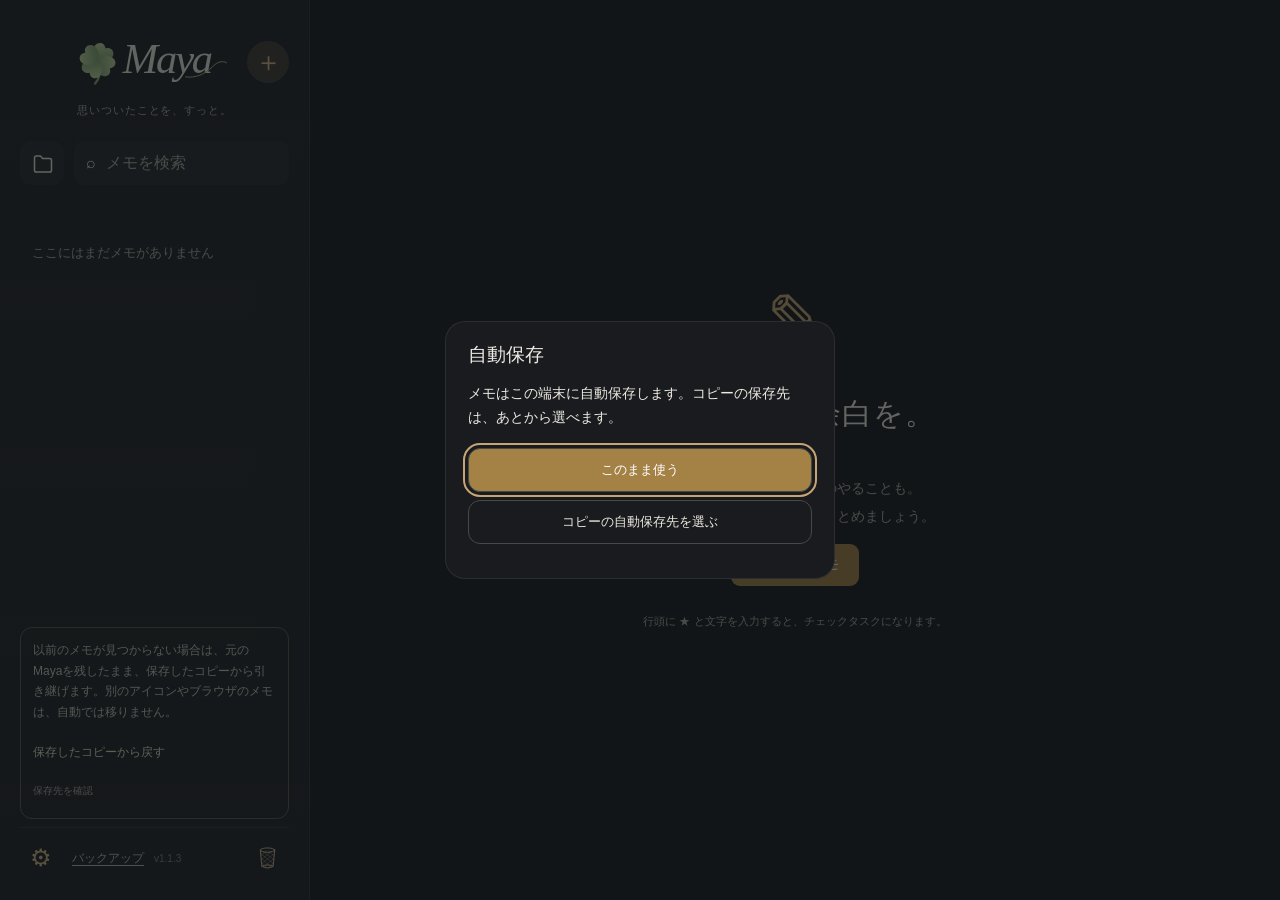
<file: shell-ad6665e62ca7.html>
<!DOCTYPE html>
<html lang="ja"><head><meta charset="UTF-8"><meta name="viewport" content="width=device-width, initial-scale=1, viewport-fit=cover"><meta name="theme-color" content="#191b1e"><meta name="apple-mobile-web-app-capable" content="yes"><meta name="description" content="自由に書いて、必要な行だけチェックするメモ。"><link rel="manifest" href="./manifest.webmanifest"><link rel="apple-touch-icon" href="./maya-icon-192.png?v=1.1"><link rel="icon" href="./maya-icon.svg" type="image/svg+xml"><meta name="apple-mobile-web-app-title" content="Maya"><title>Maya</title>  

  <script type="module" crossorigin src="./assets/index-CGS36Qiv.js"></script>
  <link rel="stylesheet" crossorigin href="./assets/index-gEVlzXdD.css">
<meta name="maya-build" content="ad6665e62ca7"></head><body><div id="app"><aside id="sidebar"><header><img class="brand" src="./maya-wordmark.svg?v=1.1" alt="Maya"><button id="new" class="icon" aria-label="新規メモ">＋</button></header><div class="intro">思いついたことを、すっと。</div><div class="collection-search-row"><button id="folder-toggle" type="button" aria-label="フォルダを開く" aria-expanded="false" aria-controls="folder-screen" title="フォルダ"><svg viewBox="0 0 24 24" fill="none" stroke="currentColor" stroke-width="1.5" stroke-linecap="round" stroke-linejoin="round" aria-hidden="true"><path d="M3.5 7V5.8A1.8 1.8 0 0 1 5.3 4h4.1l2.2 2.4h7.1a1.8 1.8 0 0 1 1.8 1.8v10a1.8 1.8 0 0 1-1.8 1.8H5.3a1.8 1.8 0 0 1-1.8-1.8V7Z"></path></svg></button><label class="search">⌕ <input id="search" placeholder="メモを検索" aria-label="全メモを検索"></label></div><div id="collection-stage"><section id="folder-screen" aria-label="フォルダ一覧"><nav id="folders" aria-label="フォルダ"></nav></section><section id="note-screen" aria-label="メモ一覧" hidden=""><div id="collection-navigation"></div><p id="list-status" role="status" aria-live="polite" hidden=""></p><div id="search-controls" hidden=""><span id="search-count" role="status"></span><button id="search-prev" aria-label="前の検索結果">▲</button><button id="search-next" aria-label="次の検索結果">▼</button><button id="search-clear" aria-label="検索を終了">×</button></div><div id="notes"></div></section></div><footer><button id="backup" type="button">バックアップ</button><button id="app-version" type="button" aria-label="バージョンと使い方"></button><div id="trash-dock"></div></footer><div id="background-status" hidden=""><span id="local-status" role="status">端末に自動保存</span><span id="last-local-save" role="status"></span><span id="backup-summary" role="status"></span><span id="backup-health" role="status" hidden=""></span></div></aside><main id="main" hidden=""><div id="writing-strip"><button id="sticky-back" type="button" aria-label="メモ一覧へ戻る">‹ メモ</button><button id="editor-search-toggle" type="button" aria-label="メモ内検索を開く" aria-expanded="false" aria-controls="note-search-bar">⌕</button><button id="memo-code" type="button">メモ窓</button><button id="pin-note" type="button" aria-pressed="false" aria-label="このメモをピン留め">☆</button><button id="chrome-grip" type="button" title="タップで最上段へ／下フリックで設定を表示" aria-controls="editor-chrome" aria-expanded="true" aria-label="メモの最上段へ戻る。下にフリックすると上段の設定を表示"><span aria-hidden="true"></span></button></div><div id="note-search-bar" role="search" hidden=""><input id="note-search" type="search" placeholder="このメモ内を検索" aria-label="このメモ内を検索"><span id="note-search-count" role="status"></span><button id="note-search-prev" aria-label="前の一致箇所">▲</button><button id="note-search-next" aria-label="次の一致箇所">▼</button><button id="note-search-clear" aria-label="メモ内検索を終了">×</button></div><div id="scroll"><div id="editor-chrome-slot"><div id="editor-chrome"><p id="editor-location" aria-label="現在の階層"></p><header class="edit-header"><button id="back" aria-label="ノート一覧へ戻る"><svg width="18" height="18" viewBox="0 0 24 24" aria-hidden="true"><path d="m15 5-7 7 7 7" fill="none" stroke="currentColor" stroke-width="1.7" stroke-linecap="round" stroke-linejoin="round"></path></svg><span>メモ</span></button><img class="app-label" src="./maya-wordmark.svg?v=1.1" alt="Maya"><button id="undo" type="button" aria-label="直前の編集を元に戻す" title="元に戻す">↶</button><button id="reset" type="button" aria-label="このメモのチェックをすべて解除"><span aria-hidden="true">↺</span> 一括解除</button></header><div class="mode-settings"><button id="memo-mode" type="button" aria-pressed="false">メモ帳モード <span class="toggle"></span></button><button id="date-shortcut" type="button" aria-pressed="false">時間メモ <span class="toggle"></span></button><div id="mode-help" class="mode-help" role="status" hidden=""></div></div><div id="editor-search-controls" hidden=""><span id="editor-search-count"></span><button id="editor-search-prev" aria-label="前の検索結果">▲</button><button id="editor-search-next" aria-label="次の検索結果">▼</button><button id="editor-search-clear" aria-label="検索を終了">×</button></div></div></div><div class="meta"><span id="date"></span><span id="saved" role="status">保存済み</span></div><div id="search-title-preview" hidden=""></div><textarea id="title" spellcheck="false" rows="1" wrap="soft" placeholder="タイトルを入力" aria-label="メモのタイトル"></textarea><div id="editor"></div></div><div id="body-character-count" aria-label="本文の文字数">0文字</div><div id="toolbar" role="toolbar" aria-label="メモの操作"><div class="toolbar-actions" role="group" aria-label="編集と書式"><button data-action="undo" aria-label="元に戻す" title="元に戻す">↶</button><button data-action="task" aria-label="チェックを挿入" title="チェックを挿入">☑</button><button data-action="time" aria-label="時間メモを挿入" title="時間メモを挿入">◷</button><button data-action="bold" aria-label="太字"><b>B</b></button><button data-action="underline" aria-label="下線"><u>U</u></button><button data-action="strike" aria-label="打ち消し線"><s>S</s></button><button data-action="size" aria-label="文字サイズ">Aa</button><button id="continuous" aria-pressed="true" title="改行時に次のチェック行を作成" aria-label="チェックを連続作成">連続 <span class="toggle"></span></button></div><button id="media-insert" type="button" aria-label="写真・動画を挿入" title="写真・動画を挿入"><svg viewBox="0 0 24 24" aria-hidden="true"><rect x="3" y="4" width="18" height="16" rx="3"/><circle cx="8" cy="9" r="1.5"/><path d="m4 17 5-5 4 4 3-3 5 5"/></svg></button><button data-action="link" aria-label="リンク" title="リンク"><svg viewBox="0 0 24 24" aria-hidden="true"><path d="M10 13.5a4 4 0 0 0 5.7 0l3.5-3.5a4 4 0 0 0-5.7-5.7l-2 2M14 10.5a4 4 0 0 0-5.7 0L4.8 14a4 4 0 0 0 5.7 5.7l2-2"/></svg></button><button id="keyboard-dismiss" type="button" aria-label="キーボードを閉じる" title="キーボードを閉じる" hidden=""><svg viewBox="0 0 28 28" fill="none" stroke="currentColor" stroke-width="1.5" stroke-linecap="round" stroke-linejoin="round" aria-hidden="true"><rect x="3" y="4" width="22" height="14" rx="3"></rect><path d="M7 8h1m4 0h1m4 0h1m3 0h0M7 12h1m4 0h1m4 0h1M9 15h10m-9 7 4 3 4-3"></path></svg></button></div></main><section id="empty"><div class="empty-icon">✎</div><h1>頭の中に、余白を。</h1><p>思いついたことも、今日のやることも。<br>ひとつのメモに、自由に書きとめましょう。</p><button id="first" class="primary">＋ 新しいメモ</button><small>行頭に ★ と文字を入力すると、チェックタスクになります。</small></section></div><aside id="update-banner" hidden="" aria-label="Mayaの更新"><p id="update-message"></p><button id="update-apply" type="button">保存して更新</button><button id="update-later" type="button">あとで</button></aside><div id="reminder-toast" role="alert" hidden=""><span></span><button type="button">開く</button><button type="button" aria-label="通知を閉じる">×</button></div><dialog id="backup-dialog"><div class="dialog-heading"><h2>バックアップ</h2><form method="dialog"><button class="dialog-x" aria-label="閉じる">×</button></form></div><p class="backup-intro">メモは自動保存されます。端末を替える前に、コピーを残してください。</p><div class="backup-main-actions"><button id="backup-export" class="primary" type="button">コピーを保存</button><button id="backup-share-ready" class="primary" type="button" hidden="">保存先を選ぶ</button><button id="backup-import" type="button">保存したコピーから戻す</button><input id="backup-file" type="file" accept=".json,.maya,application/json" hidden=""></div><p id="backup-transfer-status" class="backup-feedback" role="status" aria-live="polite"></p><p id="backup-count" class="backup-feedback" role="status" aria-live="polite"></p><details id="backup-more"><summary>その他の設定</summary><button id="auto-backup-local" type="button">自動保存の履歴から戻す</button><div id="auto-backup-list"></div><button id="backup-recover" type="button" hidden="">予備のコピーを確認</button><section class="backup-destination"><p id="backup-destination-label"></p><button id="backup-settings-open" type="button">自動保存先を選ぶ</button><button id="external-backup-now" type="button">今すぐコピーを保存</button><p id="external-backup-status" role="status"></p></section><p id="auto-backup-status" class="backup-secondary" role="status"></p></details><div hidden=""><button id="backup-share" type="button">コピーを共有</button></div></dialog><dialog id="backup-setup" aria-labelledby="backup-setup-title"><h2 id="backup-setup-title">自動保存</h2><p>メモはこの端末に自動保存します。コピーの保存先は、あとから選べます。</p><div class="backup-choices"><button id="setup-device" class="primary" type="button">このまま使う</button><button id="setup-folder" type="button">コピーの自動保存先を選ぶ</button><button id="setup-cloud" type="button" hidden="">コピーを保存</button></div><p id="setup-backup-help" role="status"></p></dialog><dialog id="note-menu"><h2 id="note-menu-title"></h2><div id="note-menu-actions"></div><form method="dialog"><button class="backup-close">閉じる</button></form></dialog><dialog id="appointment-dialog" aria-labelledby="appointment-title"><h2 id="appointment-title">約束の時間</h2><p class="appointment-help">ダイヤルで選び、本文に挿入します。</p><div class="appointment-toggles"><button type="button" id="appointment-month-toggle" aria-pressed="false">月 <span class="toggle"></span></button><button type="button" id="appointment-day-toggle" aria-pressed="false">日 <span class="toggle"></span></button></div><div class="appointment-wheels"><div id="appointment-month-group" class="appointment-group"><span>月</span><div id="appointment-month" class="appointment-wheel" tabindex="0"></div></div><div id="appointment-day-group" class="appointment-group"><span>日</span><div id="appointment-day" class="appointment-wheel" tabindex="0"></div></div><div class="appointment-group"><span>時</span><div id="appointment-hour" class="appointment-wheel" tabindex="0"></div></div><div class="appointment-group"><span>分</span><div id="appointment-minute" class="appointment-wheel" tabindex="0"></div></div></div><button type="button" id="appointment-reminder-toggle" aria-expanded="false">🔔 リマインダー</button><div id="appointment-reminder-options" hidden=""><div class="reminder-offsets"><label><input type="checkbox" value="60">1時間前</label><label><input type="checkbox" value="30">30分前</label><label><input type="checkbox" value="10">10分前</label></div><label><input id="reminder-sound" type="checkbox" checked="">鐘の音</label><label><input id="reminder-popup" type="checkbox">通知ポップアップ</label><button type="button" id="reminder-permission">通知を許可</button><button type="button" id="reminder-calendar">閉じている間も通知：カレンダーに登録</button><p id="reminder-support">このアプリでの通知は起動中に動作します。閉じている間の通知はカレンダーへの登録が必要です。</p><p id="reminder-date"></p></div><p id="appointment-preview" aria-live="polite"></p><div class="dialog-actions"><button type="button" id="appointment-cancel">キャンセル</button><button type="button" id="appointment-insert" class="primary">挿入</button></div></dialog><dialog id="dialog"><form method="dialog"><h2 id="dialog-title"></h2><p id="dialog-text"></p><input id="dialog-input"><div class="dialog-actions"><button value="cancel">キャンセル</button><button id="dialog-ok" value="ok" class="primary">OK</button></div></form></dialog><dialog id="about-dialog"><div class="dialog-heading"><h2 id="about-version">Maya</h2><button id="guide-close" type="button" class="dialog-x" aria-label="閉じる">×</button></div><p>＋で新しいメモ。下のツールバーで書式を変更できます。横に動かすと続きの操作が見えます。</p><label class="setting-check"><input id="youtube-previews" type="checkbox">YouTubeのプレビューを表示</label><p class="backup-secondary">オンにするとYouTubeからサムネイルを読み込みます。</p><button id="update-check" type="button">更新を確認</button><p id="update-status" role="status"></p><p class="backup-secondary">©ふゆもえ</p></dialog>
<div id="action-status" class="action-status" role="status" aria-live="polite" hidden="" popover="manual"></div></body></html>
</file>
<file: assets/index-DXTHPWnk.css>
:root{color-scheme:dark;font-family:-apple-system,BlinkMacSystemFont,Hiragino Sans,Yu Gothic,sans-serif;color:#eeeae3;background:#191b1e;font-synthesis:none}*{box-sizing:border-box}body{margin:0}button,input{font:inherit}button{border:0;background:none;color:inherit;cursor:pointer;touch-action:manipulation}button:focus-visible,input:focus-visible{outline:2px solid #c6a574;outline-offset:3px}button:hover{background:#292c31}button:disabled{opacity:.4}#app{display:flex;height:100dvh;min-height:0;padding-top:env(safe-area-inset-top)}#sidebar{width:310px;flex-shrink:0;border-right:1px solid #3b3e43;display:flex;flex-direction:column;background:#202226;padding:30px 20px 20px}header{display:flex;align-items:center;justify-content:space-between}.brand{font-size:25px;font-weight:650;letter-spacing:-1px}.dot{color:#c6a574}.icon{font-size:29px;width:42px;height:42px;border-radius:50%;color:#c6a574}.intro{font-size:12px;color:#aaa79f;margin:8px 0 24px}.search{display:flex;align-items:center;gap:10px;background:#292c31;border-radius:10px;padding:10px 12px;color:#aaa79f}.search input{width:100%;border:0;background:none;outline:none;font-size:14px}#notes{overflow:auto;flex:1;margin-top:20px}.note{position:relative;padding:16px 12px;border-bottom:1px solid #3b3e43;border-radius:9px;cursor:pointer;touch-action:pan-y}.note.selected{background:#3d3833}.note h3{font-size:15px;margin:0 30px 7px 0;overflow:hidden;white-space:nowrap;text-overflow:ellipsis}.note p{font-size:12px;color:#aaa79f;margin:0;overflow:hidden;white-space:nowrap;text-overflow:ellipsis}.delete{position:absolute;right:4px;top:17px;color:#aaa79f;border-radius:5px;font-size:16px}aside footer{font-size:11px;color:#aaa79f;padding-top:16px}.no-notes{padding:30px 12px;color:#aaa79f;font-size:13px}main{flex:1;min-width:0;display:flex;flex-direction:column;min-height:0;position:relative;padding:20px clamp(20px,5vw,72px) 0}main[hidden]{display:none}.edit-header{height:38px;flex-shrink:0;font-size:12px;color:#d6bea0}.edit-header button{min-height:38px;border-radius:7px}.app-label{color:#aaa79f;letter-spacing:.3px}#back{display:flex;align-items:center;padding-left:0;font-size:14px}.meta{margin:18px 0 10px;display:flex;justify-content:space-between;font-size:11px;color:#aaa79f}#saved.error{color:#f29a90}#title{border:0;outline:none;background:none;width:100%;font-size:30px;font-weight:700;line-height:1.3;letter-spacing:-.8px;padding:2px 0 14px;flex-shrink:0;color:#eeeae3}#title::placeholder{color:#aaa79f}#scroll{overflow:auto;flex:1;min-height:0;overscroll-behavior:contain;padding-bottom:90px;scroll-padding-bottom:90px}.tiptap{outline:none;min-height:100%;font-size:1.0625rem;line-height:1.5;overflow-wrap:anywhere}.tiptap p{margin:0;min-height:1.5em}.tiptap h2{font-size:22px}.tiptap a{color:#c6a574;text-decoration:underline}.task{display:flex;align-items:flex-start;gap:12px;margin-bottom:8px}.task input{appearance:none;-webkit-appearance:none;width:21px;height:21px;border:1.5px solid #96978e;border-radius:50%;flex-shrink:0;cursor:pointer;margin:6px 0 0}.task input:checked{background:#a48246;border-color:#a48246}.task input:checked:after{content:"✓";display:block;text-align:center;color:#fff;font-size:14px;line-height:18px}.task-content{flex:1;min-width:0;min-height:1.5em}.task[data-checked=true] .task-content{text-decoration:line-through;color:#aaa79f}#toolbar{display:flex;align-items:center;justify-content:center;gap:4px;flex-shrink:0;background:#191b1e;border-top:1px solid #3b3e43;padding:10px 0 calc(10px + env(safe-area-inset-bottom));z-index:3}#toolbar button{height:40px;min-width:38px;border-radius:8px;font-size:18px;white-space:nowrap}#toolbar button.active{background:#3d3833;color:#d6bea0}#toolbar button span{font-size:11px;margin-left:5px}#toolbar .divider{width:1px;height:18px;background:#3b3e43;margin:0 5px}#continuous{font-size:12px!important;display:flex;align-items:center;gap:5px}.toggle{display:inline-block;background:#606168;border-radius:20px;width:26px;height:16px;margin:0!important;position:relative}.toggle:before{content:"";position:absolute;width:12px;height:12px;top:2px;left:2px;border-radius:50%;background:#fff}#continuous[aria-pressed=true] .toggle{background:#c6a574}#continuous[aria-pressed=true] .toggle:before{left:12px}#empty{flex:1;display:flex;align-items:center;justify-content:center;flex-direction:column;text-align:center;padding:25px}#empty[hidden]{display:none}.empty-icon{font-size:70px;color:#c6a574;line-height:1.4}#empty h1{font-size:30px;font-weight:550;letter-spacing:1px}#empty p{font-size:14px;color:#aaa79f;line-height:2}#empty small{font-size:11px;color:#aaa79f;margin-top:28px}.primary{background:#a48246;color:#fff;border-radius:9px;padding:12px 20px;font-size:14px}.primary:hover{background:#8e6e37}dialog{border:1px solid #3b3e43;border-radius:16px;width:min(90vw,380px);padding:24px;background:#191b1e;color:#eeeae3}dialog::backdrop{background:#08090bb3}dialog h2{font-size:19px;margin:0 0 12px}dialog p{font-size:14px;line-height:1.7}dialog input{width:100%;padding:12px;border:1px solid #3b3e43;border-radius:7px;font-size:16px}.dialog-actions{display:flex;justify-content:flex-end;gap:10px;margin-top:22px}.dialog-actions button{border-radius:7px;padding:10px 14px}@media(max-width:700px){#sidebar{width:100%;border:0;padding:18px 22px calc(20px + env(safe-area-inset-bottom))}#app.editing #sidebar{display:none}#app:not(.editing) main{display:none}#empty{display:none}main{padding:6px 20px 0}.meta{margin:9px 0 7px}#title{font-size:27px;padding-bottom:10px}#toolbar{justify-content:space-between;gap:0}#toolbar .divider{margin:0 3px}#toolbar button{min-width:32px}#toolbar button span{margin-left:3px}#toolbar button[data-action=task]{font-size:19px}.intro{margin-bottom:20px}.note{padding:20px 12px}.note h3{font-size:17px}.delete{top:22px}.app-label{font-size:12px}}@media(prefers-reduced-motion:no-preference){button{transition:background .15s}}#editor{min-height:100%;display:flex;flex-direction:column}#editor>.tiptap{flex:1;min-height:280px}.brand{display:block;width:179px;height:auto;letter-spacing:normal}.dot{display:none}#sidebar>header{min-height:48px;gap:12px;align-items:center}#new{width:42px;height:42px;display:grid;place-items:center;font-size:27px;font-weight:300;background:#3d3833;color:#d6bea0;border:1px solid #3b3e43}#new:hover{background:#3d3833}.intro{color:#aaa79f;margin:9px 0 23px;font-size:11px;letter-spacing:.08em}.edit-header{display:grid;grid-template-columns:88px minmax(0,1fr) 88px;align-items:center;height:52px;gap:4px;border-bottom:1px solid #3b3e43}.app-label{display:block;width:145px;max-width:100%;height:auto;justify-self:center}#back{justify-self:start;display:flex;align-items:center;gap:3px;padding:0 7px 0 0;color:#d6bea0;min-height:44px;font-size:13px}#reset{justify-self:end;display:flex;align-items:center;justify-content:center;gap:4px;padding:0 9px;font-size:11px;min-height:36px;background:#292c31;color:#d6bea0;border:1px solid #3b3e43;border-radius:18px}#reset span{font-size:17px;line-height:1}#reset:hover{background:#3d3833}.meta{margin:14px 0 12px;align-items:center;color:#aaa79f;font-size:10px;letter-spacing:.02em}#saved{display:flex;align-items:center;gap:5px}#saved:before{content:"";width:4px;height:4px;border-radius:50%;background:#96978e}#saved.error:before{background:#f29a90}#title{display:block;resize:none;height:40.5px;min-height:40.5px;max-height:81px;padding:0;margin:0 0 16px;line-height:1.35;font-size:30px;font-weight:650;letter-spacing:-.45px;overflow-y:auto;overflow-wrap:anywhere;white-space:pre-wrap;border-radius:0;box-shadow:none;-webkit-appearance:none}.note h3{display:-webkit-box;-webkit-box-orient:vertical;-webkit-line-clamp:2;line-clamp:2;white-space:normal;overflow-wrap:anywhere;line-height:1.5;max-height:3em;font-weight:600}@media(max-width:700px){main{padding:4px 20px 0}.edit-header{grid-template-columns:76px minmax(0,1fr) 76px;height:50px}.app-label{width:131px}#reset{padding:0 8px;font-size:10px}#back{font-size:12px}.meta{margin:12px 0 11px}#title{font-size:27px;line-height:1.35;height:36.45px;min-height:36.45px;max-height:72.9px;margin-bottom:14px}.brand{width:188px}#sidebar>header{min-height:49px}.note h3{font-size:17px}}.task{gap:0;margin-left:-11px;margin-bottom:0;min-height:28px}.task-toggle{display:flex;align-items:center;justify-content:center;flex:0 0 44px;width:44px;height:28px;min-width:44px;min-height:28px;padding:0;margin:0;border:0;border-radius:12px;background:transparent;touch-action:manipulation;user-select:none;-webkit-user-select:none;-webkit-tap-highlight-color:transparent;cursor:pointer}.task-circle{display:flex;align-items:center;justify-content:center;width:22px;height:22px;border:1.5px solid #96978e;border-radius:50%;color:transparent;font-size:14px;line-height:1;pointer-events:none;flex-shrink:0}.task-toggle[aria-checked=true] .task-circle{background:#a48246;border-color:#a48246;color:#fff}.task-toggle:hover{background:#ffffff0a}.task-toggle:active{background:#3d3833}.task-toggle:focus-visible{outline:2px solid #a48246;outline-offset:-3px}.task-content{padding-top:1.25px;padding-bottom:1.25px}html,body{height:100%;overflow:hidden;overscroll-behavior:none}#app{overflow:hidden;--keyboard-gap:0px}#scroll{padding-bottom:24px;scroll-padding-top:12px;scroll-padding-bottom:16px;overflow-x:hidden;-webkit-overflow-scrolling:touch}#editor{min-height:calc(100% - 100px);display:flex;flex-direction:column}#editor>.tiptap{min-height:120px}#title{flex-shrink:initial}#toolbar{transform:none;margin-bottom:var(--keyboard-gap);transition:none}.keyboard-open #toolbar{padding-top:8px;padding-bottom:8px}@media(max-width:700px){.keyboard-open .edit-header{height:44px}.keyboard-open #scroll{padding-bottom:20px}}#reset{min-height:44px;touch-action:manipulation;-webkit-tap-highlight-color:transparent;user-select:none;-webkit-user-select:none}#reset:active{background:#3d3833}.action-status{position:absolute;left:50%;bottom:calc(var(--keyboard-gap) + 78px);transform:translate(-50%);max-width:calc(100% - 32px);padding:10px 16px;border-radius:20px;background:#615247;color:#fff8ef;box-shadow:0 3px 14px #00000040;font-size:12px;white-space:nowrap;pointer-events:none;z-index:5}.action-status[hidden]{display:none}aside footer #backup{display:block;margin-top:12px;padding:8px 0;color:#d6bea0;font-size:13px;text-decoration:underline;text-underline-offset:3px;min-height:40px}.backup-actions{display:flex;flex-direction:column;gap:10px}.backup-actions button{padding:12px 16px;border-radius:9px;min-height:44px}.backup-close{display:block;margin-left:auto;padding:12px;font-size:14px}.history-item{display:block;width:100%;text-align:left;font-size:13px;padding:12px 6px;border-bottom:1px solid #3b3e43;line-height:1.6}#cloud-history-list{max-height:250px;overflow:auto;margin:12px 0}#backup-dialog{max-height:85dvh;overflow:auto}#sync-feedback{margin:14px 0 18px}#sync-feedback[hidden],#sync-progress[hidden]{display:none}#sync-progress{display:block;width:100%;height:6px;border:0;border-radius:8px;overflow:hidden;accent-color:#a48246;background:#35383e}#sync-progress::-webkit-progress-bar{background:#35383e;border-radius:8px}#sync-progress::-webkit-progress-value{background:#a48246;border-radius:8px}#sync-progress:not([value]){background:linear-gradient(90deg,#35383e,#a48246,#35383e);background-size:200% 100%;animation:sync-moving 1.3s linear infinite}#sync-progress:not([value])::-webkit-progress-bar{background:transparent}@keyframes sync-moving{to{background-position:-200% 0}}@media(prefers-reduced-motion:reduce){#sync-progress:not([value]){animation:none}}#sync-result{margin:8px 0 0;font-size:14px;line-height:1.6;color:#d6bea0}#sync-result.error{color:#f29a90}#cloud-sync{background:#292c31;touch-action:manipulation}#cloud-sync:disabled{opacity:.65;cursor:wait}.backup-help{font-size:13px;line-height:1.7;color:#aaa79f}.mode-settings{display:flex;align-items:center;gap:14px;flex-shrink:0;padding:8px 0;border-bottom:1px solid #3b3e43}.mode-settings button{display:flex;align-items:center;gap:7px;font-size:12px;min-height:36px;padding:0 6px;border-radius:8px}.mode-settings>span{font-size:10px;color:#aaa79f;line-height:1.5}.mode-settings [aria-pressed=true] .toggle{background:#c6a574}.mode-settings [aria-pressed=true] .toggle:before{left:12px}#folders{margin:12px 0 0;max-height:30vh;overflow:auto;flex-shrink:0}.folder{display:block;width:100%;text-align:left;font-size:13px;line-height:1.5;padding:9px 12px;border-radius:7px;overflow-wrap:anywhere;min-height:38px}.folder.active,.folder-tools .active{background:#3d3833;color:#d6bea0}.folder-tools{display:flex;justify-content:space-between;gap:8px;border-top:1px solid #3b3e43;margin-top:6px;padding-top:5px}.folder-tools button{font-size:11px;min-height:38px;border-radius:6px}.drop-target{outline:2px dashed #a48246;background:#3d3833}#list-status{font-size:11px;line-height:1.5;color:#d6bea0;margin:7px 0 0}#list-status:empty{display:none}#notes{margin-top:10px}.note-shell{position:relative;overflow:hidden;border-radius:9px;flex-shrink:0}.note-shell>.note{background:#202226;z-index:1;transition:transform .18s ease;min-height:88px;padding-right:52px;user-select:none;-webkit-user-select:none;-webkit-touch-callout:none}.note-shell>.note.selected{background:#3d3833}.note-shell.swiped>.note{transform:translate(-88px)}.note h3{margin-right:0;padding-right:0}.note .delete{right:0;top:1px;width:48px;height:48px;font-size:29px;line-height:1;font-weight:300;color:#c7a69c;display:grid;place-items:center;z-index:2}.note .delete[aria-label=メモを復元]{font-size:12px}.note-more{position:absolute;right:4px;bottom:3px;width:44px;height:36px;font-size:23px;color:#aaa79f;border-radius:7px}.swipe-trash{position:absolute;right:0;top:0;bottom:0;width:88px;color:#fff;background:#b46d66;font-size:12px;visibility:hidden}.note-shell.swiped>.swipe-trash{visibility:visible}.swipe-trash:hover{background:#a55b54}#note-menu{max-height:80dvh;overflow:auto}#note-menu h2{font-size:17px;overflow-wrap:anywhere}#note-menu-actions{display:flex;flex-direction:column;gap:4px}#note-menu-actions button{text-align:left;min-height:44px;padding:10px;border-radius:7px;font-size:14px;overflow-wrap:anywhere}.danger{color:#f29a90}.auto-backup{border:1px solid #3b3e43;border-radius:12px;padding:14px;margin:16px 0;background:#292c31}.auto-backup h3{margin:0;font-size:14px}.auto-backup h3 span{color:#d6bea0;font-size:11px;margin-left:8px}.auto-backup p{font-size:12px;line-height:1.7;margin:8px 0}.auto-backup>button{display:block;text-align:left;font-size:12px;padding:9px 0;min-height:40px;text-decoration:underline;text-underline-offset:3px}#auto-backup-list{max-height:240px;overflow:auto}#auto-backup-status.error{color:#f29a90}@media(max-width:700px){.mode-settings{gap:9px;padding:3px 0}.mode-settings button{font-size:11px}.mode-settings>span{font-size:9px;max-width:125px}#sidebar{padding-top:14px}.intro{margin-bottom:12px}#folders{max-height:28vh}.note-shell>.note{padding-top:15px;padding-bottom:15px}.note .delete{top:0}}@media(prefers-reduced-motion:reduce){.note-shell>.note{transition:none}}#backup-health{display:block;color:#f29a90;margin-top:8px;line-height:1.6}#backup-health[hidden]{display:none}#appointment-dialog{width:min(92vw,400px);padding:22px;overflow:auto}#appointment-dialog h2{margin-bottom:5px}.appointment-help{font-size:12px;color:#aaa79f;margin:5px 0 14px}.appointment-toggles{display:flex;gap:18px;margin-bottom:14px}.appointment-toggles button{display:flex;align-items:center;gap:9px;min-height:40px;padding:4px 10px;border-radius:8px;font-size:13px}.appointment-toggles [aria-pressed=true] .toggle{background:#c6a574}.appointment-toggles [aria-pressed=true] .toggle:before{left:12px}.appointment-wheels{display:flex;gap:6px;justify-content:center}.appointment-group{flex:1;min-width:0;max-width:100px;text-align:center}.appointment-group[hidden]{display:none}.appointment-group>span{font-size:11px;color:#aaa79f}.appointment-wheel{height:200px;overflow-y:auto;overscroll-behavior:contain;scroll-snap-type:y mandatory;padding:80px 0;scrollbar-width:none;border-radius:12px;background:linear-gradient(to bottom,#292c31,#191b1e 39%,#3d3833 40% 60%,#191b1e 61%,#292c31);-webkit-overflow-scrolling:touch;touch-action:pan-y}.appointment-wheel::-webkit-scrollbar{display:none}.appointment-wheel button{display:block;flex-shrink:0;width:100%;height:40px;min-height:40px;padding:0;font-size:21px;line-height:40px;color:#aaa79f;scroll-snap-align:center;font-variant-numeric:tabular-nums;border-radius:0}.appointment-wheel button[aria-selected=true]{color:#d6bea0;font-weight:600}.appointment-wheel button:hover{background:transparent}.appointment-wheel:focus-visible{outline:2px solid #c6a574;outline-offset:2px}#appointment-preview{text-align:center;font-size:20px!important;line-height:1.4!important;color:#d6bea0;min-height:28px;margin:18px 0 5px!important;font-variant-numeric:tabular-nums}.folder-pictogram{display:block;width:21px;height:21px;flex:0 0 21px;fill:#c9a55c22;stroke:currentColor;stroke-width:1.6;stroke-linecap:round;stroke-linejoin:round;color:#c6a574}.folder{display:flex;align-items:center;gap:9px}.folder>span{min-width:0;overflow-wrap:anywhere}.folder-tools{align-items:center;gap:12px;padding-top:10px;padding-bottom:6px}.folder-tools .folder-add{display:flex;align-items:center;justify-content:flex-start;gap:9px;flex:0 1 auto;min-height:44px;padding:8px 0;font-size:14px;font-weight:400;color:#d6bea0;background:transparent;border:0;border-radius:0;box-shadow:none;text-align:left}.folder-tools .folder-add:hover{background:transparent;color:#d6bea0}.folder-tools .folder-add:active{background:transparent;color:#c6a574}.folder-add .folder-pictogram{width:21px;height:21px;flex-basis:21px;color:#d6bea0;fill:none}.folder-tools>button:not(.folder-add){min-height:44px;flex-shrink:0}.folder-tools{align-items:flex-start;justify-content:space-between;padding-top:8px}.folder-tools .folder-trash{display:flex;flex-direction:column;align-items:center;justify-content:flex-start;gap:3px;padding:5px 8px 6px;min-width:64px;font-size:11px;font-weight:400;color:#d6bea0;border-radius:8px;background:transparent}.folder-tools .folder-trash:hover{background:#3d3833}.folder-tools .folder-trash.active{color:#d6bea0;background:#3d3833}.trash-pictogram{display:block;width:27px;height:31px;fill:none;stroke:currentColor;stroke-width:1.3;stroke-linecap:round;stroke-linejoin:round}.trash-pictogram .basket-mesh{stroke-width:.7;opacity:.7}#sidebar{--collection-inset:12px}.folder-tools .folder-add{padding-left:var(--collection-inset)}.folder-shell{position:relative;overflow:hidden;border-radius:7px;flex-shrink:0}.folder-shell>.folder{position:relative;z-index:1;background:#202226;transition:transform .18s ease;touch-action:pan-y;min-height:44px;-webkit-touch-callout:none;user-select:none;-webkit-user-select:none}.folder-shell>.folder.active{background:#3d3833}.folder-shell.swiped>.folder{transform:translate(-88px)}.folder-shell.swiped>.swipe-trash{visibility:visible}.folder-shell .swipe-trash{border-radius:0}.trashed-folder-title{display:flex;gap:7px;align-items:center}dialog[open].viewport-dialog{position:fixed;left:0;right:0;bottom:auto;margin:0 auto;overflow:auto;overscroll-behavior:contain;scroll-padding-block:16px 80px;-webkit-overflow-scrolling:touch}dialog.viewport-dialog input,dialog.viewport-dialog textarea{scroll-margin-block:16px 80px}#dialog.input-dialog{padding:18px}#dialog.input-dialog h2{font-size:18px;margin-bottom:10px}#dialog.input-dialog #dialog-text{margin:0 0 12px;font-size:12px;line-height:1.5}#dialog.input-dialog .dialog-actions{position:sticky;bottom:0;background:#191b1e;padding:12px 0 0;margin-top:12px;z-index:1}#dialog.input-dialog .dialog-actions button{min-height:44px}#dialog.input-dialog input{min-height:44px;font-size:16px}@media(prefers-reduced-motion:reduce){.folder-shell>.folder{transition:none}}.note-shell>.note{padding-left:var(--collection-inset)}#folders>.folder-tools{border-top:0;border-bottom:1px solid #3b3e43;margin-top:0;margin-bottom:6px;padding-top:0;padding-bottom:8px}.search input{font-size:16px;min-width:0}.search{min-width:0}.edit-header{grid-template-columns:70px minmax(0,1fr)40px 90px;gap:4px}#undo{font-size:26px;min-height:40px;width:36px;color:#d6bea0;padding:0}#undo:disabled{opacity:.25}.mode-settings{position:relative;gap:12px}.mode-settings button{font-size:11px}.mode-help{position:absolute;left:0;right:0;top:100%;z-index:9;padding:12px 14px;border:1px solid #3b3e43;border-radius:10px;background:#292c31;box-shadow:0 5px 18px #00000040;font-size:12px;line-height:1.7}.mode-help:before{content:"";position:absolute;top:-6px;left:25px;width:10px;height:10px;border-left:1px solid #3b3e43;border-top:1px solid #3b3e43;background:#292c31;transform:rotate(45deg)}.mode-help[hidden]{display:none}#toolbar{justify-content:flex-start;overflow-x:auto;scrollbar-width:none;gap:2px}#toolbar::-webkit-scrollbar{display:none}#toolbar button{flex:0 0 auto;min-width:36px}#toolbar [data-action=time],#toolbar [data-action=task]{display:flex;align-items:center;justify-content:center;gap:2px;padding:0 5px}.clock-pictogram{width:21px;height:21px;fill:none;stroke:currentColor;stroke-width:1.6;stroke-linecap:round;stroke-linejoin:round}#toolbar .divider{flex:0 0 1px;margin:0 2px}#sidebar{position:relative}#sidebar footer{padding-right:75px}#trash-dock{position:absolute;right:24px;bottom:calc(20px + env(safe-area-inset-bottom));z-index:3}#trash-dock .folder-trash{display:flex;flex-direction:column;align-items:center;gap:3px;min-width:64px;min-height:64px;padding:5px 8px;color:#d6bea0;font-size:11px;border-radius:8px}#trash-dock .folder-trash.active{background:#3d3833;color:#d6bea0}.trash-fill{fill:#b39d7d;stroke:none;opacity:.75}#folders>.folder-tools{min-height:44px;padding-bottom:3px}#search-controls,#editor-search-controls{display:flex;align-items:center;gap:5px;min-height:34px;padding:3px 0;color:#d6bea0;font-size:12px;flex-shrink:0}#search-controls[hidden],#editor-search-controls[hidden]{display:none}#search-count,#editor-search-count{flex:1}#search-controls button,#editor-search-controls button{min-width:32px;min-height:32px;border-radius:7px}mark,.search-hit{background:#66522b;color:inherit;border-radius:2px}.search-current{background:#927035;box-shadow:0 0 0 1px #dab679}#search-title-preview{font-size:13px;line-height:1.7;margin-bottom:6px;color:#d6bea0;white-space:pre-wrap}#search-title-preview[hidden]{display:none}#app.search-keyboard{position:fixed;top:var(--search-top);left:var(--search-left);height:var(--search-height);width:var(--search-width);padding-top:0}#app.search-keyboard #sidebar footer,#app.search-keyboard #trash-dock{display:none}#app.search-keyboard #folders{max-height:78px}#app.search-keyboard #sidebar{padding-top:10px}#appointment-reminder-toggle{display:block;margin:10px 0 4px;padding:8px 0;min-height:40px;font-size:13px;color:#d6bea0}#appointment-reminder-options{padding:12px;border:1px solid #3b3e43;background:#292c31;border-radius:10px;font-size:12px;line-height:1.7}#appointment-reminder-options[hidden]{display:none}#appointment-reminder-options label{display:flex;align-items:center;gap:6px;min-height:32px}#appointment-reminder-options input{width:17px;min-height:17px;height:17px;margin:0;accent-color:#a48246}.reminder-offsets{display:flex;gap:10px;flex-wrap:wrap}#appointment-reminder-options button{display:block;text-align:left;font-size:12px;padding:8px 0;min-height:36px;color:#d6bea0;text-decoration:underline}#appointment-reminder-options p{font-size:11px;line-height:1.6;margin:7px 0}.appointment-wheel{touch-action:none}.time-memo-text{color:#d6bea0}#reminder-toast{position:fixed;z-index:100;left:16px;right:16px;top:calc(16px + env(safe-area-inset-top));display:flex;align-items:center;gap:10px;background:#292c31;padding:16px;border:1px solid #c6a574;border-radius:14px;box-shadow:0 8px 30px #00000040;font-size:14px}#reminder-toast[hidden]{display:none}#reminder-toast span{flex:1}#reminder-toast button{padding:6px;min-height:36px}@media(max-width:700px){.edit-header{grid-template-columns:50px minmax(0,1fr)32px 68px;gap:4px}.edit-header .app-label{width:125px}#undo{width:32px}#reset{font-size:9px;padding:0 5px}.mode-settings{gap:10px}.mode-settings button{font-size:11px;padding:0 2px}#toolbar button{min-width:32px}#toolbar [data-action=time],#toolbar [data-action=task]{padding:0 3px}#toolbar button span{font-size:10px}#continuous{font-size:10px!important}#trash-dock{right:24px}}#back{white-space:nowrap;min-width:0;gap:2px;padding-right:0}#back svg{flex:0 0 18px}#back span{flex-shrink:0;writing-mode:horizontal-tb}.edit-header{grid-template-columns:64px minmax(0,1fr)40px 90px}.brand{width:146px}.app-label{width:104px}input,textarea{color:inherit}input::placeholder{color:#aaa79f}dialog input{background:#202226}::selection{background:#736048;color:#fff8ef}@media(max-width:700px){.edit-header{grid-template-columns:58px minmax(0,1fr)32px 68px;gap:3px}.edit-header .app-label{width:90px}.brand{width:152px}}#writing-strip{display:flex;align-items:center;flex:0 0 28px;min-height:28px;gap:8px;position:relative;z-index:12}#chrome-grip{display:block;flex:1;min-height:44px;padding:0;background:transparent!important;border:0;box-shadow:none;touch-action:pan-y}.folder-expand{z-index:2;position:absolute;right:44px;top:0;bottom:0;width:44px;font-size:24px;color:#b8c4ac;border-radius:8px}.has-update{position:relative}.has-update:after{content:"!";position:absolute;right:-4px;top:0;width:15px;height:15px;border-radius:50%;background:#c6a574;color:#191b1e;font-size:11px;font-weight:750;text-align:center;line-height:15px}.settings-row.has-update:after{right:16px;top:8px}#update-banner.update-notice-inline{position:static;margin:0 0 20px;max-width:none;box-shadow:none}#update-banner.update-notice-inline button{display:none}#editor-chrome{position:relative;background:#191b1e;padding-bottom:2px}#editor-chrome .edit-header{height:48px}#main.chrome-peek #editor-chrome{position:absolute;z-index:11;top:44px;left:clamp(20px,5vw,72px);right:clamp(20px,5vw,72px);padding:4px 10px 10px;border:1px solid #3b3e43;border-radius:0 0 14px 14px;box-shadow:0 10px 24px #0006}#main.chrome-peek #scroll{scrollbar-gutter:auto}.mode-help{position:relative;top:auto;flex-basis:100%;margin-bottom:4px;box-shadow:none}.mode-settings{flex-wrap:wrap;gap:4px 12px}#toolbar{padding:3px 0 calc(3px + env(safe-area-inset-bottom));min-height:42px}#toolbar button{height:36px}#toolbar [data-action=undo]{font-size:25px;color:#d6bea0}.keyboard-open #toolbar{padding-top:1px;padding-bottom:1px;min-height:40px}.folder-more{position:absolute;right:2px;top:50%;transform:translateY(-50%);z-index:2;width:42px;min-height:44px;font-size:23px;color:#aaa79f;border-radius:8px}.folder-shell.swiped>.folder-more{visibility:hidden;pointer-events:none}.collection-back-preview #note-screen{position:absolute;inset:0;z-index:2;background:#202226}.collection-back-preview #folder-screen{position:relative;z-index:1}.back-dragging{border-radius:16px 0 0 16px;overflow:hidden}@media(max-width:700px){#app.back-preview #sidebar{display:flex;position:relative;z-index:1}#app.back-preview #main{display:flex;position:absolute;inset:0;z-index:2;background:#191b1e;padding-top:calc(4px + env(safe-area-inset-top));border-radius:16px 0 0 16px}#app{overflow:hidden}#main,#note-screen{touch-action:pan-y}}@media(max-width:700px){#editor-chrome .edit-header{height:44px}#main.chrome-peek #editor-chrome{left:20px;right:20px}.keyboard-open #scroll{padding-bottom:10px}main{padding-top:0}}#editor{min-height:calc(100% - 64px)}#editor-chrome .edit-header{height:54px;padding-bottom:6px}#editor-chrome #reset{align-self:center}@media(max-width:700px){#editor-chrome .edit-header{height:52px;padding-bottom:6px}.mode-settings{column-gap:8px}}#app-version{display:block;font-size:10px;min-height:32px;padding:2px 0;color:#aaa79f}#about-dialog{max-height:85dvh;overflow:auto}#about-dialog h3{font-size:14px;margin:18px 0 6px}#about-dialog p{font-size:12px}#update-check{min-height:40px;padding:8px 12px;background:#3d3833;border-radius:8px}#update-banner{position:fixed;z-index:70;left:max(16px,env(safe-area-inset-left));right:max(16px,env(safe-area-inset-right));top:calc(12px + env(safe-area-inset-top));max-width:560px;margin:auto;border:1px solid #8c7653;background:#292c31;padding:12px 16px;border-radius:14px;box-shadow:0 10px 30px #0008;font-size:12px}#update-banner[hidden]{display:none}#update-banner p{margin:0 0 8px;line-height:1.6;white-space:pre-wrap}#update-banner button{min-height:40px;border-radius:7px;padding:8px 12px}#update-apply{background:#c6a574;color:#191b1e}#backup-transfer-status{font-size:12px;color:#d6bea0;white-space:pre-wrap}#release-notice{position:fixed;z-index:90;left:max(16px,env(safe-area-inset-left));right:max(16px,env(safe-area-inset-right));bottom:calc(16px + env(safe-area-inset-bottom));max-width:560px;max-height:60dvh;overflow:auto;margin:auto;padding:16px;background:#292c31;color:#eee;border:1px solid #8c7653;border-radius:14px;box-shadow:0 10px 30px #0008;font-size:13px}#release-notice[hidden]{display:none}#release-notice p{white-space:pre-wrap;line-height:1.6}#release-notice a{display:block;color:#e1bf8c;padding:12px 0}#release-notice button{min-height:44px;padding:8px 16px}#writing-strip{gap:6px;min-height:44px;flex-basis:44px}#sticky-back{display:flex;align-items:center;justify-content:center;flex:0 0 70px;height:36px;border-radius:999px;border:1px solid #57554d;background:#343730;color:#e5e8db;white-space:nowrap;font-size:13px;box-shadow:0 3px 10px #0003}#pin-note{order:3;flex:0 0 36px;height:36px;border-radius:50%;font-size:23px;color:#c6d6a7}#pin-note[aria-pressed=true]{background:#394335;color:#d4eab0}#share-note{order:4;flex:0 0 40px;width:40px;min-height:44px;padding:9px;border-radius:10px;color:#c9d0c1}#share-note svg{display:block;width:22px;height:22px}#home-logo{display:inline-flex;align-items:center;min-height:44px;padding:0;border-radius:10px;line-height:0;flex-shrink:0}#home-logo:hover{background:transparent}#settings-dialog{max-height:85dvh;overflow:auto}#settings-dialog .settings-row{display:flex;align-items:center;justify-content:space-between;width:100%;min-height:52px;border-bottom:1px solid #ffffff16;padding:8px 0;font-size:15px}#settings-display h3{font-size:12px;font-weight:500;color:#9ba393;margin:24px 0 14px}#settings-display .setting-check{font-size:14px}#settings-display .backup-secondary{font-size:11px;margin:10px 0 0}#about-dialog .settings-version{font-size:12px;font-weight:400;color:#aaa79f;margin:0 0 20px}#update-in-dialog{width:100%;margin-top:12px;min-height:44px}#update-in-dialog[hidden]{display:none}#data-recovery-panel{flex-shrink:0;margin-top:12px;padding:12px;border:1px solid #555b4e;border-radius:12px;font-size:12px;line-height:1.7;color:#c1c8b8}#data-recovery-panel[hidden]{display:none}#data-recovery-panel p{margin:0 0 8px}#data-recovery-panel button{display:block;min-height:44px;text-align:left;color:#d7e5bf;padding:8px 0}#data-recovery-panel button[hidden]{display:none}#data-recovery-panel details{font-size:10px;color:#aaa79f}#data-recovery-panel summary{min-height:32px;cursor:pointer;display:flex;align-items:center}#storage-details{white-space:pre-wrap;overflow-wrap:anywhere}#shared-note-view{width:100%;max-width:none;height:100dvh;max-height:100dvh;margin:0;border:0;border-radius:0;padding:calc(12px + env(safe-area-inset-top)) max(22px,env(safe-area-inset-right)) calc(24px + env(safe-area-inset-bottom));overflow:auto;background:#191b1e}#shared-note-view>header{max-width:720px;margin:auto;color:#aaa79f;font-size:12px;gap:12px}#shared-note-view>header button{min-height:44px;padding:8px 12px;border-radius:10px;color:#c6d6a7}#shared-note-view article{max-width:720px;margin:28px auto;overflow-wrap:anywhere}#shared-note-title{font-size:28px;line-height:1.4;white-space:pre-wrap}#shared-note-body{font-size:17px;line-height:1.7;white-space:pre-wrap}#shared-note-body p{min-height:1.7em;margin:0}#shared-note-body a{color:#c6a574}#shared-note-body pre{white-space:pre-wrap;background:#22262a;padding:12px;border-radius:10px}.shared-task{display:flex;gap:12px}.shared-task[data-checked=true]{color:#aaa79f;text-decoration:line-through}.shared-note-caption{max-width:720px;margin:40px auto 0;font-size:11px;color:#aaa79f}.note-share-actions{display:flex;flex-direction:column;gap:4px}.note-share-actions button{text-align:left;min-height:48px;padding:10px 8px;font-size:14px;border-radius:8px}.note-share-actions button[hidden]{display:none}#note-share-status{font-size:12px;color:#c6d6a7;overflow-wrap:anywhere}#note-share-fallback{font-size:14px;color:inherit;background:#292c31}#editor-chrome #back{visibility:hidden;pointer-events:none}#note-search-bar{display:flex;align-items:center;gap:3px;min-width:0;flex-shrink:0;padding:4px 6px;margin:0 0 7px;border:1px solid #3b3e43;border-radius:999px;background:#22262a}#note-search-bar input{flex:1;min-width:0;width:0;border:0;outline:none;background:transparent;font-size:16px;padding:5px 7px}#note-search-bar button{flex:0 0 30px;min-height:34px;padding:0;border-radius:50%;font-size:12px}#note-search-count{font-size:10px;white-space:nowrap;color:#bac8a8}#toolbar{display:grid;grid-template-columns:repeat(8,minmax(0,1fr));gap:2px;overflow:visible;width:100%;padding:4px 0 calc(4px + env(safe-area-inset-bottom));flex-shrink:0;z-index:30}#toolbar button{min-width:0!important;width:100%;padding:0!important;height:38px;font-size:17px}#toolbar button span:not(.toggle){display:none}#toolbar .divider{display:none}#toolbar #continuous{grid-column:1/-1;justify-content:center;min-height:30px;height:30px;font-size:11px!important}#continuous .toggle{flex-shrink:0}#continuous[hidden]{display:none}.keyboard-open #toolbar{padding-bottom:2px}.folder-breadcrumb{display:flex;gap:8px;flex-shrink:0;position:sticky;top:0;z-index:3;background:#202226;padding:6px 0}.folder-breadcrumb button{min-height:40px;border-radius:999px;padding:6px 13px;border:1px solid #484b43;font-size:12px;background:#30352e}.pin-marker{color:#c6d6a7}.note-shell>.note,.folder-shell>.folder{transition:transform .48s cubic-bezier(.16,1,.3,1),background .22s ease}#main.chrome-peek #editor-chrome{top:92px;animation:chrome-reveal .46s cubic-bezier(.16,1,.3,1)}@keyframes chrome-reveal{0%{opacity:0;transform:translateY(-14px)}to{opacity:1;transform:translateY(0)}}button{transition:background .22s ease,box-shadow .22s ease}button:active{box-shadow:inset 0 0 0 999px #ffffff08}@media(min-width:701px){#toolbar{grid-template-columns:repeat(8,minmax(32px,46px)) minmax(120px,1fr)}#toolbar #continuous{grid-column:auto;height:38px}}@media(prefers-reduced-motion:reduce){*,*:before,*:after{animation:none!important;transition:none!important}}#app.visual-keyboard{position:fixed;top:var(--visible-top);height:var(--visible-height);left:0;right:0;padding-top:0;width:100%}.visual-keyboard main{padding-top:0}.visual-keyboard #toolbar{margin-bottom:0}#search-prev,#search-next{display:none}.search-result-group{border-bottom:1px solid #41463e;padding:12px 0 16px}.search-result-group h3{margin:0;padding:0 8px;font-size:15px;line-height:1.5;overflow-wrap:anywhere;color:#eeeae3}.search-result-path{margin:4px 8px 9px;color:#a3b397;font-size:11px;overflow-wrap:anywhere}.search-result-hit{display:block;width:100%;text-align:left;min-height:48px;border-radius:12px;padding:10px 12px;margin:3px 0;background:#282e28;line-height:1.7}.search-result-hit:hover,.search-result-hit:focus-visible{background:#354032}.search-result-field{display:block;color:#b9c6ad;font-size:10px;margin-bottom:2px}.search-result-excerpt{display:block;font-size:13px;white-space:pre-wrap;overflow-wrap:anywhere}.search-result-hit mark{background:#b9d994;color:#182319;border-radius:4px;padding:1px 2px;font-weight:600}#search-controls{flex-wrap:wrap}#search-count{min-width:0;line-height:1.6}#collection-stage{position:relative;display:flex;flex-direction:column;flex:1;min-height:0;overflow:hidden;margin-top:18px;isolation:isolate}#folder-screen,#note-screen{display:flex;flex:1;min-height:0;flex-direction:column;overflow:hidden}#folder-screen[hidden],#note-screen[hidden]{display:none!important}.collection-title{font-size:27px;font-weight:680;letter-spacing:-.7px;line-height:1.25;margin:8px 0 16px;overflow-wrap:anywhere;outline:none}#folder-screen .collection-title{margin-top:0}#folder-screen #folders{flex:1;min-height:0;max-height:none;overflow:auto;margin:0;padding-bottom:12px}#folder-screen .folder{display:flex;align-items:center;gap:10px;min-height:54px;padding-top:13px;padding-bottom:13px;font-size:15px;border-bottom:1px solid #ffffff0b;border-radius:10px}#folder-screen .folder>span:not(.folder-count){flex:1;min-width:0;overflow-wrap:anywhere}.folder-count{margin-left:auto;color:#aaa79f;font-size:12px;font-variant-numeric:tabular-nums;flex:0 0 auto!important;padding-left:8px}#folder-screen .collection-destination:after{content:"›";font-size:22px;font-weight:300;color:#aaa79f}#folder-screen .folder-tools{margin-bottom:10px;padding-bottom:10px}#collection-navigation{flex:none;padding:0 2px 8px}#collection-navigation .folder-breadcrumb{margin:0 0 10px;display:flex}#collection-navigation .folder-breadcrumb button{min-height:44px;padding:6px 10px 6px 0;color:#d6bea0;font-size:14px;border-radius:12px}#collection-navigation .collection-title{margin:0 0 5px}.collection-path{margin:0;font-size:11px;line-height:1.5;color:#aaa79f;overflow-wrap:anywhere}.subfolder-add{min-height:36px;padding:4px 0;color:#d6bea0;font-size:12px}#note-screen #notes{flex:1;min-height:0;overflow:auto;margin-top:0;overscroll-behavior:contain}#app.search-keyboard #folder-screen #folders{max-height:none}@media(max-width:700px){#collection-stage{margin-top:14px}.collection-title{font-size:29px}#collection-navigation{padding-bottom:6px}}@media(prefers-reduced-motion:reduce){#folder-screen,#note-screen{animation:none!important}}.restore-conflict{display:inline-block;margin-left:8px;font-size:10px;font-weight:400;color:#d6bea0}#toolbar{position:relative;display:grid;grid-template-columns:repeat(6,minmax(0,1fr));height:calc(44px + env(safe-area-inset-bottom));min-height:44px;gap:1px;padding:2px 0 calc(2px + env(safe-area-inset-bottom));align-items:center;overflow:visible}#toolbar>button{height:38px;min-height:38px;width:100%;font-size:20px}#toolbar #continuous{grid-column:auto;width:auto;height:36px;min-height:36px;justify-content:space-between;font-size:12px!important;padding:0 8px!important;gap:14px}#format-palette{position:absolute;bottom:calc(100% + 8px);right:0;max-width:100%;width:270px;background:#25282c;border:1px solid #44484b;border-radius:16px;padding:8px;box-shadow:0 12px 36px #0007;z-index:40}#format-palette[hidden]{display:none!important}.format-actions{display:grid;grid-template-columns:repeat(5,minmax(0,1fr));gap:3px;margin-bottom:5px}#format-palette .toggle{display:inline-block}#toolbar .format-actions button{height:38px}.keyboard-open #toolbar{height:42px;min-height:42px;padding:1px 0;flex-shrink:0}#scroll{padding-bottom:24px;scroll-padding-bottom:24px}.keyboard-open #scroll{padding-bottom:12px}#last-local-save,#backup-summary{display:block;line-height:1.5;margin-top:3px;font-variant-numeric:tabular-nums}#backup-summary{color:#b9cba4}#backup-summary.error,#external-backup-status.error{color:#f29a90}.backup-choices{display:grid;gap:10px}.backup-choices button{text-align:left;padding:14px;border:1px solid #454a47;border-radius:12px;min-height:64px}.backup-choices b,.backup-choices span{display:block}.backup-choices b{font-size:14px}.backup-choices span{font-size:12px;color:#aaa79f;margin-top:5px;line-height:1.6}.backup-destination{padding-bottom:16px;border-bottom:1px solid #3b3e43}.backup-destination button{padding:10px 12px;border:1px solid #454a47;border-radius:9px;margin:3px 3px 3px 0;font-size:12px}.setting-check{display:flex;align-items:center;gap:10px;margin-top:20px;font-size:13px}.setting-check input{width:19px;height:19px;margin:0;flex:none}.backup-destination h3{font-size:15px}@media(min-width:701px){#toolbar{grid-template-columns:repeat(6,minmax(38px,54px));justify-content:center}}.attachment-card,.youtube-preview{margin:18px 0;padding:12px;background:#24292a;border:1px solid #414a45;border-radius:14px;max-width:100%;overflow:hidden;white-space:normal}.attachment-card img{display:block;max-width:100%;max-height:65vh;object-fit:contain;border-radius:9px;margin:0 auto 10px}.attachment-card video{display:block;width:100%;max-height:60vh;border-radius:9px;margin-bottom:10px;background:#111}.attachment-card figcaption{font-size:14px;font-weight:550;overflow-wrap:anywhere}.attachment-state{display:block;color:#b2b9ac;font-size:11px;margin:5px 0}.attachment-card button,.youtube-preview>a{display:inline-block;padding:8px 10px;min-height:36px;border-radius:9px;background:#343b35;font-size:12px;color:#d9e4cb}.youtube-play{display:block;width:100%;border-radius:10px;overflow:hidden;padding:0 0 10px;font-size:13px}.youtube-play img{display:block;max-height:250px;width:100%;object-fit:contain;margin-bottom:8px}.youtube-preview iframe{display:block;width:100%;aspect-ratio:16/9;border:0;margin-bottom:10px;border-radius:10px}.attachment-card.error{border-color:#d18e83}.action-status{max-width:calc(100% - 24px);white-space:normal;line-height:1.6;bottom:calc(var(--keyboard-gap) + 56px)}#note-search-bar[hidden]{display:none!important}#editor-search-toggle{flex:0 0 34px;min-width:34px;min-height:34px;border-radius:50%;font-size:22px;color:#c9d0c1;padding:0}#writing-strip{gap:6px}.backup-actions button[hidden]{display:none!important}#backup-health{display:block;color:#f29a90;line-height:1.6}#backup-health[hidden]{display:none!important}.keyboard-open #main:not(.chrome-peek) #editor-chrome-slot{display:none}[hidden]{display:none!important}.collection-search-row{display:flex;align-items:center;gap:10px;width:100%;min-width:0}#folder-toggle{flex:0 0 44px;width:44px;height:44px;padding:10px;border:1px solid transparent;border-radius:12px;display:grid;place-items:center;color:#d1c6b2}#folder-toggle svg{display:block;width:24px;height:24px}#folder-toggle[aria-expanded=true]{background:#353a36;border-color:#4d584e;color:#d6e6c5}.collection-search-row .search{flex:1;min-width:0;min-height:44px;margin:0;padding:10px 12px;gap:8px}.collection-search-row .search input{min-width:0}#sidebar{--collection-inset:14px}#collection-stage{margin-top:16px}#collection-navigation{display:flex;align-items:center;justify-content:space-between;gap:12px;padding:0 8px 8px}#collection-navigation .collection-title{font-size:17px;font-weight:550;letter-spacing:0;line-height:1.5;margin:0;overflow-wrap:anywhere}.subfolder-add{flex:none;width:36px;height:36px;border-radius:50%;padding:0;font-size:21px}#folder-screen .folder{padding-left:14px;padding-right:14px;gap:12px;min-height:54px}.folder-pictogram{width:22px;height:22px;flex:0 0 22px;fill:none;stroke:currentColor;stroke-width:1.5;stroke-linejoin:round;stroke-linecap:round}#folder-screen .folder-tools{border:0;margin:0 0 6px;padding:0 8px}.folder-tools .folder-add{padding:8px 6px;min-height:44px;gap:10px;display:flex;align-items:center;font-size:12px}#sidebar footer{display:flex;align-items:center;gap:14px;flex:none;padding:8px 0 0;margin-top:8px;min-height:44px;border-top:1px solid #ffffff0c}#sidebar footer #backup{display:inline-flex;align-items:center;min-height:36px;padding:6px 2px;margin:0;font-size:12px;color:#b5b9b0}#sidebar footer #app-version{min-height:36px;font-size:10px;margin:0;padding:4px;color:#777f78}#sidebar footer{display:grid;grid-template-columns:auto auto minmax(0,1fr) 44px;gap:8px;padding:8px 0 0}#settings-open{font-size:12px;color:#c9d0c1;min-height:44px;padding:6px 2px;white-space:nowrap}#sidebar footer #app-version{min-width:0;padding:4px 0;white-space:nowrap;overflow:hidden;text-overflow:ellipsis;justify-self:start}#sidebar footer #trash-dock{position:static;z-index:auto}#sidebar footer #trash-dock .folder-trash{min-width:44px;width:44px;min-height:44px;padding:4px}#trash-dock{position:static;margin-left:auto;z-index:auto}#trash-dock .folder-trash{min-width:44px;min-height:44px;width:44px;height:44px;padding:8px;display:grid;place-items:center;border-radius:12px}#trash-dock .trash-pictogram{width:23px;height:26px;margin:0}#toolbar{grid-template-columns:repeat(4,minmax(0,1fr));height:calc(44px + env(safe-area-inset-bottom));padding:2px 0 calc(2px + env(safe-area-inset-bottom))}.keyboard-open #toolbar{grid-template-columns:repeat(5,minmax(0,1fr));height:44px;min-height:44px;padding:2px 0}#keyboard-dismiss{display:grid;place-items:center}#keyboard-dismiss svg{width:27px;height:27px}#action-status.action-status{position:fixed;inset:16px auto auto 50%;transform:translate(-50%);margin:0;width:max-content;max-width:calc(100vw - 32px);padding:12px 18px;border:1px solid #656f60;border-radius:14px;background:#30392f;color:#f2f4e9;box-shadow:0 6px 24px #0006;line-height:1.65;font-size:13px;white-space:normal;pointer-events:none;z-index:2147483647}.dialog-heading{display:flex;align-items:center;justify-content:space-between;gap:16px;margin-bottom:8px}.dialog-heading h2,.dialog-heading form{margin:0}.dialog-x{width:36px;height:36px;padding:0;border-radius:50%;font-size:23px;color:#b8bdb4}#backup-dialog,#backup-setup{padding:20px 22px;border-radius:20px;width:min(92vw,390px);max-height:calc(100dvh - 48px);overflow-y:auto}#backup-dialog .backup-intro{font-size:13px;color:#b9bdb3;line-height:1.8;margin:8px 0 20px}.backup-main-actions{display:grid;gap:10px}.backup-main-actions button{width:100%;min-height:48px;border-radius:12px;padding:12px 16px;text-align:center;font-size:14px;border:1px solid #434a42}.backup-main-actions .primary{border:0;background:#869774;color:#121a12;font-weight:600}.backup-feedback{font-size:12px!important;line-height:1.7;margin:12px 0 0;color:#c2cdb7}.backup-feedback:empty{display:none}#backup-more{margin-top:18px;padding-top:2px;border-top:1px solid #ffffff0c}#backup-more>summary{cursor:pointer;font-size:12px;color:#9ba393;min-height:44px;display:flex;align-items:center}#backup-more>summary:after{content:"＋";margin-left:auto;font-size:17px}#backup-more[open]>summary:after{content:"−"}#backup-more>summary::-webkit-details-marker{display:none}#backup-more>button{width:100%;text-align:left;min-height:44px;font-size:12px;padding:8px 0;color:#c1c8b8}#backup-more .backup-destination{border:0;padding:8px 0;margin-top:10px}#backup-more p,.backup-secondary{font-size:11px!important;color:#969e90;line-height:1.7}#backup-more .backup-destination button{font-size:11px;padding:8px 10px;margin:4px 4px 4px 0}.backup-choices{margin-top:18px;gap:8px}.backup-choices button{text-align:center;min-height:44px;padding:10px 12px;font-size:13px}@media(min-width:701px){#toolbar{grid-template-columns:repeat(4,minmax(44px,64px));justify-content:center}.keyboard-open #toolbar{grid-template-columns:repeat(5,minmax(44px,64px))}}#toolbar,.keyboard-open #toolbar{display:flex;justify-content:flex-start;align-items:center;gap:4px;overflow:hidden;height:calc(48px + env(safe-area-inset-bottom));min-height:48px;padding:2px 0 calc(2px + env(safe-area-inset-bottom))}.keyboard-open #toolbar{height:48px;padding:2px 0}#toolbar .toolbar-actions{display:flex;align-items:center;gap:3px;flex:1;min-width:0;overflow-x:auto;overflow-y:hidden;scrollbar-width:none;touch-action:pan-x;overscroll-behavior-x:contain;-webkit-overflow-scrolling:touch}#toolbar .toolbar-actions::-webkit-scrollbar{display:none}#toolbar .toolbar-actions>button{flex:0 0 42px;width:42px;height:44px;min-width:42px;min-height:44px;padding:0;font-size:22px}#toolbar .toolbar-actions [data-action=bold],#toolbar .toolbar-actions #continuous{margin-left:7px}#toolbar .toolbar-actions [data-action=bold]{position:relative}#toolbar .toolbar-actions [data-action=bold]:before{content:"";position:absolute;left:-6px;top:10px;height:24px;border-left:1px solid #454942}#toolbar .toolbar-actions #continuous{flex:0 0 auto;width:auto;gap:8px;padding:0 10px!important;border-left:1px solid #454942;border-radius:0;font-size:12px!important}#toolbar #continuous .toggle{display:inline-block;flex:none}#toolbar #keyboard-dismiss{flex:0 0 42px;width:42px;height:44px;min-height:44px;border-left:1px solid #3b3e43;border-radius:0}@media(min-width:701px){#toolbar .toolbar-actions{flex:0 1 auto}#toolbar,.keyboard-open #toolbar{justify-content:center}}.folder-shell>.folder-expand{position:relative;inset:auto;width:100%;font:inherit;color:inherit;z-index:1}#folder-screen .folder-expand:after{content:"›";transition:transform .22s ease}#folder-screen .folder-expand[aria-expanded=true]:after{transform:rotate(90deg)}.folder-own-notes{color:#c9d0c1}:root{--paper:#191b1e;--surface:#202226;--card:#272a2e;--ink:#eeeae3;--muted:#aaa79f;--accent:#d3b584;--line:#ffffff14;--selected:#403a31;--picture:none}:root:not([data-theme=dark])[data-theme]{color-scheme:light;--paper:#f6f4ee;--surface:#f0f0f3;--card:#fff;--ink:#222220;--muted:#565751;--accent:#785918;--line:#26262024;--selected:#f0e8d5}:root[data-theme=green]{--picture:url(./green-CSFEb9_a.webp);--accent:#376122;--surface:#e7efdb;--selected:#dbe8cf}:root[data-theme=hat]{--picture:url(./hat-B2rYfL-t.webp);--accent:#8b4b2b;--surface:#f8ecdc;--selected:#f6decb}:root[data-theme=dog]{--picture:url(./dog-BC2bwTqY.webp);--accent:#624e47;--surface:#ede9e4;--selected:#eee0d7}:root[data-theme=ocean]{--picture:url(./ocean-CVspMu4Y.webp);--accent:#12627a;--surface:#e0f1f7;--selected:#cde8f2}:root[data-theme=hike]{--picture:url(./hike-5BptIzZG.webp);--accent:#375784;--surface:#e3edf7;--selected:#d8e8fc}:root,#app{color:var(--ink);background-color:var(--paper)}#sidebar{background-color:var(--surface);border-color:var(--line);background-image:linear-gradient(color-mix(in srgb,var(--surface) 82%,transparent),color-mix(in srgb,var(--surface) 65%,transparent)),var(--picture);background-position:center;background-size:cover}main,#toolbar,#editor-chrome,#sticky-top,dialog,.update-banner{background-color:var(--paper);color:var(--ink);border-color:var(--line)}dialog::backdrop{background:#1012149e}#sidebar>header{position:relative;justify-content:center;min-height:64px}#sidebar #new{position:absolute;right:0;color:var(--accent);background:var(--selected)}#sidebar #home-logo{width:min(64%,224px);margin:0 auto;display:flex;justify-content:center;align-items:center;color:var(--ink)}#sidebar #home-logo .brand{width:100%;height:auto}#sidebar>.intro{text-align:center;color:var(--muted)}#sidebar footer{border-color:var(--line)}#sidebar footer #settings-open{min-width:42px;min-height:44px;font-size:24px;line-height:1;color:var(--accent);padding:0 7px;text-decoration:none}#title{color:var(--ink);min-height:58px;padding:8px 5px 10px;border-radius:9px;cursor:text}#title:focus{box-shadow:inset 0 -2px var(--accent)}#title::placeholder,.intro,.note p,.no-notes,.meta,.folder-count,.settings-version,.theme-credit{color:var(--muted)}.search,#folder-toggle,#note-search-bar,.mode-settings button:hover,button:hover{background-color:var(--card);color:var(--ink)}.tiptap a,.folder-pictogram,.folder-add,#memo-code,#toolbar>[data-action=link]{color:var(--accent)}.note-shell>.note,.folder-shell>.folder{background:var(--card);color:var(--ink)}.note-shell>.note.selected,.folder-shell>.folder.active,#toolbar button.active{background:var(--selected);color:var(--accent)}#folder-screen #folders{display:flex;flex-direction:column;gap:0}#folder-screen .folder-tools{display:flex;align-items:center;justify-content:space-between;gap:8px;margin:1px 0 10px;padding:0}.folder-tools h2{margin:0;font-size:clamp(23px,6vw,31px);letter-spacing:-.04em}#folder-screen .folder-tools .folder-add{background:var(--card);border-radius:999px;padding:8px 12px;color:var(--accent)}#folder-screen .folder{background:var(--card);border-radius:0;border-bottom:1px solid var(--line);min-height:52px;color:var(--ink)}#folder-screen .folder-shell{border-radius:0}#folder-screen .home-note-destination{border-radius:16px;margin-bottom:12px;flex-shrink:0;border-bottom:0}#folder-screen .home-note-destination+.folder-shell{border-radius:16px 16px 0 0}#folder-screen .folder-shell:last-child,#folder-screen .folder-own-notes:last-child{border-radius:0 0 16px 16px}#folder-screen .folder-more{color:var(--muted)}#folder-screen .folder-expand[aria-expanded=true]{background:var(--selected)}#note-menu-actions .move-destination{display:flex;align-items:center;gap:10px;text-align:left}#note-menu-actions .move-child{padding-inline-start:32px;border-inline-start:2px solid var(--line)}#note-menu-actions [aria-current=true]{background:var(--selected)}#toolbar>[data-action=link]{flex:0 0 42px;width:42px;height:44px}#toolbar>[data-action=link] svg{width:23px;height:23px;display:block;margin:auto;stroke:currentColor;stroke-width:1.8;stroke-linecap:round;fill:none}#memo-code{min-height:36px;padding:0 8px;font-size:11px;border-radius:8px;white-space:nowrap}.task[data-strike=false][data-checked=true] .task-content{text-decoration:none;color:inherit}.task[data-icon]:not([data-icon=check]) .task-circle{font-size:13px;color:var(--accent)}.task[data-icon]:not([data-icon=check])[data-checked=true] .task-circle{color:#fff}.editor-choice{width:min(92vw,390px)}.editor-choice button,.theme-setting select{min-height:44px;border-radius:10px;background:var(--card);color:var(--ink)}.task-choices{display:grid;grid-template-columns:repeat(3,1fr);gap:6px;margin-bottom:12px}.task-choices button{display:grid;justify-items:center;align-content:center;gap:3px;padding:8px;font-size:12px;min-height:60px}.task-choices button span{font-size:21px;color:var(--accent)}.task-choices button[aria-pressed=true]{background:var(--selected);outline:1px solid var(--accent)}.task-strike-choice{display:flex;align-items:center;gap:6px;min-height:44px;font-size:14px}.editor-choice button+button{margin-inline-start:0}.task-strike-choice~button{margin:4px 6px 0 0;padding:7px 10px}.size-choices{display:grid;gap:6px}.size-choices button{text-align:left;padding:8px 15px}#memo-window{width:min(92vw,600px);max-height:82dvh;overflow:hidden}#memo-window .dialog-heading{align-items:flex-start;gap:12px}#memo-window h2{overflow-wrap:anywhere;min-width:0}#memo-window .dialog-x{flex:0 0 44px}.memo-window-body{min-height:0;max-height:60dvh;overflow:auto;overscroll-behavior:contain;padding:6px 3px 14px}.memo-window-body .task>.task-circle{flex:none;width:22px;text-align:center;color:var(--accent);margin-top:2px}.theme-setting{display:flex;align-items:center;justify-content:space-between;gap:10px;margin-bottom:12px}.theme-setting select{max-width:75%;padding:6px;border:1px solid var(--line)}.theme-credit{display:block;margin-top:18px}:root:not([data-theme=dark])[data-theme] :is(.backup-secondary,.settings-row,.dialog-x,#backup,#app-version,.backup-summary,.mode-settings button,.edit-header button,.folder-own-notes,.task[data-checked=true] .task-content){color:var(--muted)}:root:not([data-theme=dark])[data-theme] :is(.settings-row,.search-result-hit,.settings-row:hover,#back,#pin-note,#reset,#sticky-back,.recovery-panel){background:var(--card);border-color:var(--line)}:root:not([data-theme=dark])[data-theme] :is(.folder-trash,.folder-more,.note-more,.delete,#toolbar [data-action=undo],#folder-toggle){color:var(--accent)}:root:not([data-theme=dark])[data-theme] #scroll{background:color-mix(in srgb,var(--paper) 94%,var(--surface))}@media(max-width:370px){#memo-code{font-size:10px;padding:0 4px}#toolbar>[data-action=link],#toolbar #keyboard-dismiss{flex-basis:38px;width:38px}}:root:not([data-theme=dark])[data-theme] :is(.brand,.app-label) img,:root:not([data-theme=dark])[data-theme] img:is(.brand,.app-label){content:url([data-uri])}:root:not([data-theme=dark])[data-theme] #main{background-image:linear-gradient(color-mix(in srgb,var(--paper) 94%,transparent),color-mix(in srgb,var(--paper) 87%,transparent)),var(--picture);background-position:center;background-size:cover}:root:not([data-theme=dark])[data-theme] #scroll{background:transparent}#folder-screen .folder-shell:last-child .folder{border-bottom:0}#folder-screen .home-note-destination+.folder-shell:last-child{border-radius:16px}.location-path{display:flex;align-items:center;flex-wrap:wrap;gap:0 7px;min-width:0;color:var(--muted)}.location-path button{min-height:44px;max-width:100%;padding:0 4px;color:var(--accent);font-size:13px;overflow-wrap:anywhere}.location-path .collection-title{color:var(--ink);font-weight:700!important}#editor-location{margin:0 0 3px;color:var(--muted);font-size:12px;line-height:1.4;overflow-wrap:anywhere}#body-character-count{flex:none;padding:2px 0 3px;color:var(--muted);font-size:11px;line-height:1.25;font-variant-numeric:tabular-nums;text-align:left}#toolbar>#media-insert{flex:0 0 40px;width:40px;min-width:40px;height:44px;color:var(--accent)}#media-insert svg{display:block;margin:auto;width:22px;height:22px;fill:none;stroke:currentColor;stroke-width:1.6;stroke-linecap:round;stroke-linejoin:round}.attachment-card{border-color:var(--line);background:var(--card);color:var(--ink)}.attachment-card img,.attachment-card video{max-width:100%;max-height:65dvh;object-fit:contain}.attachment-card.image-only{border:0;background:transparent;padding:0;border-radius:0;margin:14px 0}.attachment-card.image-only>figcaption,.attachment-card.image-only>.attachment-state,.attachment-card.image-only>button{display:none}.attachment-card.image-only img{margin:0;max-width:100%;border-radius:0}.attachment-card.image-only.error>.attachment-state{display:block}#title{max-height:none;overflow:hidden;-webkit-line-clamp:unset}#scroll{scroll-padding-top:12px}#app.selection-tools-top #writing-strip{order:-3}#app.selection-tools-top #note-search-bar{order:-2}#app.selection-tools-top #toolbar{order:-1;margin-bottom:0;padding-bottom:2px;border-top:0;border-bottom:1px solid var(--line);height:48px}#app.selection-tools-top #body-character-count{margin-bottom:var(--keyboard-gap,0px)}#selection-format:not([hidden]){display:block;flex:none;padding:0 8px;min-height:32px;color:var(--accent);font-size:13px}#app.selection-tools-top #toolbar .toolbar-actions>button:not([data-action=bold],[data-action=underline],[data-action=strike],[data-action=size]),#app.selection-tools-top #media-insert{display:none}#app.selection-tools-top #toolbar .toolbar-actions [data-action=bold]{margin-left:0}#app.selection-tools-top #toolbar .toolbar-actions [data-action=bold]:before{display:none}
</file>
<file: update-lab/assets/index-DGvaouKq.css>
:root{color-scheme:dark;font-family:-apple-system,BlinkMacSystemFont,Hiragino Sans,Yu Gothic,sans-serif;color:#eeeae3;background:#191b1e;font-synthesis:none}*{box-sizing:border-box}body{margin:0}button,input{font:inherit}button{border:0;background:none;color:inherit;cursor:pointer;touch-action:manipulation}button:focus-visible,input:focus-visible{outline:2px solid #c6a574;outline-offset:3px}button:hover{background:#292c31}button:disabled{opacity:.4}#app{display:flex;height:100dvh;min-height:0;padding-top:env(safe-area-inset-top)}#sidebar{width:310px;flex-shrink:0;border-right:1px solid #3b3e43;display:flex;flex-direction:column;background:#202226;padding:30px 20px 20px}header{display:flex;align-items:center;justify-content:space-between}.brand{font-size:25px;font-weight:650;letter-spacing:-1px}.dot{color:#c6a574}.icon{font-size:29px;width:42px;height:42px;border-radius:50%;color:#c6a574}.intro{font-size:12px;color:#aaa79f;margin:8px 0 24px}.search{display:flex;align-items:center;gap:10px;background:#292c31;border-radius:10px;padding:10px 12px;color:#aaa79f}.search input{width:100%;border:0;background:none;outline:none;font-size:14px}#notes{overflow:auto;flex:1;margin-top:20px}.note{position:relative;padding:16px 12px;border-bottom:1px solid #3b3e43;border-radius:9px;cursor:pointer;touch-action:pan-y}.note.selected{background:#3d3833}.note h3{font-size:15px;margin:0 30px 7px 0;overflow:hidden;white-space:nowrap;text-overflow:ellipsis}.note p{font-size:12px;color:#aaa79f;margin:0;overflow:hidden;white-space:nowrap;text-overflow:ellipsis}.delete{position:absolute;right:4px;top:17px;color:#aaa79f;border-radius:5px;font-size:16px}aside footer{font-size:11px;color:#aaa79f;padding-top:16px}.no-notes{padding:30px 12px;color:#aaa79f;font-size:13px}main{flex:1;min-width:0;display:flex;flex-direction:column;min-height:0;position:relative;padding:20px clamp(20px,5vw,72px) 0}main[hidden]{display:none}.edit-header{height:38px;flex-shrink:0;font-size:12px;color:#d6bea0}.edit-header button{min-height:38px;border-radius:7px}.app-label{color:#aaa79f;letter-spacing:.3px}#back{display:flex;align-items:center;padding-left:0;font-size:14px}.meta{margin:18px 0 10px;display:flex;justify-content:space-between;font-size:11px;color:#aaa79f}#saved.error{color:#f29a90}#title{border:0;outline:none;background:none;width:100%;font-size:30px;font-weight:700;line-height:1.3;letter-spacing:-.8px;padding:2px 0 14px;flex-shrink:0;color:#eeeae3}#title::placeholder{color:#aaa79f}#scroll{overflow:auto;flex:1;min-height:0;overscroll-behavior:contain;padding-bottom:90px;scroll-padding-bottom:90px}.tiptap{outline:none;min-height:100%;font-size:1.0625rem;line-height:1.5;overflow-wrap:anywhere}.tiptap p{margin:0;min-height:1.5em}.tiptap h2{font-size:22px}.tiptap a{color:#c6a574;text-decoration:underline}.task{display:flex;align-items:flex-start;gap:12px;margin-bottom:8px}.task input{appearance:none;-webkit-appearance:none;width:21px;height:21px;border:1.5px solid #96978e;border-radius:50%;flex-shrink:0;cursor:pointer;margin:6px 0 0}.task input:checked{background:#a48246;border-color:#a48246}.task input:checked:after{content:"✓";display:block;text-align:center;color:#fff;font-size:14px;line-height:18px}.task-content{flex:1;min-width:0;min-height:1.5em}.task[data-checked=true] .task-content{text-decoration:line-through;color:#aaa79f}#toolbar{display:flex;align-items:center;justify-content:center;gap:4px;flex-shrink:0;background:#191b1e;border-top:1px solid #3b3e43;padding:10px 0 calc(10px + env(safe-area-inset-bottom));z-index:3}#toolbar button{height:40px;min-width:38px;border-radius:8px;font-size:18px;white-space:nowrap}#toolbar button.active{background:#3d3833;color:#d6bea0}#toolbar button span{font-size:11px;margin-left:5px}#toolbar .divider{width:1px;height:18px;background:#3b3e43;margin:0 5px}#continuous{font-size:12px!important;display:flex;align-items:center;gap:5px}.toggle{display:inline-block;background:#606168;border-radius:20px;width:26px;height:16px;margin:0!important;position:relative}.toggle:before{content:"";position:absolute;width:12px;height:12px;top:2px;left:2px;border-radius:50%;background:#fff}#continuous[aria-pressed=true] .toggle{background:#c6a574}#continuous[aria-pressed=true] .toggle:before{left:12px}#empty{flex:1;display:flex;align-items:center;justify-content:center;flex-direction:column;text-align:center;padding:25px}#empty[hidden]{display:none}.empty-icon{font-size:70px;color:#c6a574;line-height:1.4}#empty h1{font-size:30px;font-weight:550;letter-spacing:1px}#empty p{font-size:14px;color:#aaa79f;line-height:2}#empty small{font-size:11px;color:#aaa79f;margin-top:28px}.primary{background:#a48246;color:#fff;border-radius:9px;padding:12px 20px;font-size:14px}.primary:hover{background:#8e6e37}dialog{border:1px solid #3b3e43;border-radius:16px;width:min(90vw,380px);padding:24px;background:#191b1e;color:#eeeae3}dialog::backdrop{background:#08090bb3}dialog h2{font-size:19px;margin:0 0 12px}dialog p{font-size:14px;line-height:1.7}dialog input{width:100%;padding:12px;border:1px solid #3b3e43;border-radius:7px;font-size:16px}.dialog-actions{display:flex;justify-content:flex-end;gap:10px;margin-top:22px}.dialog-actions button{border-radius:7px;padding:10px 14px}@media(max-width:700px){#sidebar{width:100%;border:0;padding:18px 22px calc(20px + env(safe-area-inset-bottom))}#app.editing #sidebar{display:none}#app:not(.editing) main{display:none}#empty{display:none}main{padding:6px 20px 0}.meta{margin:9px 0 7px}#title{font-size:27px;padding-bottom:10px}#toolbar{justify-content:space-between;gap:0}#toolbar .divider{margin:0 3px}#toolbar button{min-width:32px}#toolbar button span{margin-left:3px}#toolbar button[data-action=task]{font-size:19px}.intro{margin-bottom:20px}.note{padding:20px 12px}.note h3{font-size:17px}.delete{top:22px}.app-label{font-size:12px}}@media(prefers-reduced-motion:no-preference){button{transition:background .15s}}#editor{min-height:100%;display:flex;flex-direction:column}#editor>.tiptap{flex:1;min-height:280px}.brand{display:block;width:179px;height:auto;letter-spacing:normal}.dot{display:none}#sidebar>header{min-height:48px;gap:12px;align-items:center}#new{width:42px;height:42px;display:grid;place-items:center;font-size:27px;font-weight:300;background:#3d3833;color:#d6bea0;border:1px solid #3b3e43}#new:hover{background:#3d3833}.intro{color:#aaa79f;margin:9px 0 23px;font-size:11px;letter-spacing:.08em}.edit-header{display:grid;grid-template-columns:88px minmax(0,1fr) 88px;align-items:center;height:52px;gap:4px;border-bottom:1px solid #3b3e43}.app-label{display:block;width:145px;max-width:100%;height:auto;justify-self:center}#back{justify-self:start;display:flex;align-items:center;gap:3px;padding:0 7px 0 0;color:#d6bea0;min-height:44px;font-size:13px}#reset{justify-self:end;display:flex;align-items:center;justify-content:center;gap:4px;padding:0 9px;font-size:11px;min-height:36px;background:#292c31;color:#d6bea0;border:1px solid #3b3e43;border-radius:18px}#reset span{font-size:17px;line-height:1}#reset:hover{background:#3d3833}.meta{margin:14px 0 12px;align-items:center;color:#aaa79f;font-size:10px;letter-spacing:.02em}#saved{display:flex;align-items:center;gap:5px}#saved:before{content:"";width:4px;height:4px;border-radius:50%;background:#96978e}#saved.error:before{background:#f29a90}#title{display:block;resize:none;height:40.5px;min-height:40.5px;max-height:81px;padding:0;margin:0 0 16px;line-height:1.35;font-size:30px;font-weight:650;letter-spacing:-.45px;overflow-y:auto;overflow-wrap:anywhere;white-space:pre-wrap;border-radius:0;box-shadow:none;-webkit-appearance:none}.note h3{display:-webkit-box;-webkit-box-orient:vertical;-webkit-line-clamp:2;line-clamp:2;white-space:normal;overflow-wrap:anywhere;line-height:1.5;max-height:3em;font-weight:600}@media(max-width:700px){main{padding:4px 20px 0}.edit-header{grid-template-columns:76px minmax(0,1fr) 76px;height:50px}.app-label{width:131px}#reset{padding:0 8px;font-size:10px}#back{font-size:12px}.meta{margin:12px 0 11px}#title{font-size:27px;line-height:1.35;height:36.45px;min-height:36.45px;max-height:72.9px;margin-bottom:14px}.brand{width:188px}#sidebar>header{min-height:49px}.note h3{font-size:17px}}.task{gap:0;margin-left:-11px;margin-bottom:0;min-height:28px}.task-toggle{display:flex;align-items:center;justify-content:center;flex:0 0 44px;width:44px;height:28px;min-width:44px;min-height:28px;padding:0;margin:0;border:0;border-radius:12px;background:transparent;touch-action:manipulation;user-select:none;-webkit-user-select:none;-webkit-tap-highlight-color:transparent;cursor:pointer}.task-circle{display:flex;align-items:center;justify-content:center;width:22px;height:22px;border:1.5px solid #96978e;border-radius:50%;color:transparent;font-size:14px;line-height:1;pointer-events:none;flex-shrink:0}.task-toggle[aria-checked=true] .task-circle{background:#a48246;border-color:#a48246;color:#fff}.task-toggle:hover{background:#ffffff0a}.task-toggle:active{background:#3d3833}.task-toggle:focus-visible{outline:2px solid #a48246;outline-offset:-3px}.task-content{padding-top:1.25px;padding-bottom:1.25px}html,body{height:100%;overflow:hidden;overscroll-behavior:none}#app{overflow:hidden;--keyboard-gap:0px}#scroll{padding-bottom:24px;scroll-padding-top:12px;scroll-padding-bottom:16px;overflow-x:hidden;-webkit-overflow-scrolling:touch}#editor{min-height:calc(100% - 100px);display:flex;flex-direction:column}#editor>.tiptap{min-height:120px}#title{flex-shrink:initial}#toolbar{transform:none;margin-bottom:var(--keyboard-gap);transition:none}.keyboard-open #toolbar{padding-top:8px;padding-bottom:8px}@media(max-width:700px){.keyboard-open .edit-header{height:44px}.keyboard-open #scroll{padding-bottom:20px}}#reset{min-height:44px;touch-action:manipulation;-webkit-tap-highlight-color:transparent;user-select:none;-webkit-user-select:none}#reset:active{background:#3d3833}.action-status{position:absolute;left:50%;bottom:calc(var(--keyboard-gap) + 78px);transform:translate(-50%);max-width:calc(100% - 32px);padding:10px 16px;border-radius:20px;background:#615247;color:#fff8ef;box-shadow:0 3px 14px #00000040;font-size:12px;white-space:nowrap;pointer-events:none;z-index:5}.action-status[hidden]{display:none}aside footer #backup{display:block;margin-top:12px;padding:8px 0;color:#d6bea0;font-size:13px;text-decoration:underline;text-underline-offset:3px;min-height:40px}.backup-actions{display:flex;flex-direction:column;gap:10px}.backup-actions button{padding:12px 16px;border-radius:9px;min-height:44px}.backup-close{display:block;margin-left:auto;padding:12px;font-size:14px}.history-item{display:block;width:100%;text-align:left;font-size:13px;padding:12px 6px;border-bottom:1px solid #3b3e43;line-height:1.6}#cloud-history-list{max-height:250px;overflow:auto;margin:12px 0}#backup-dialog{max-height:85dvh;overflow:auto}#sync-feedback{margin:14px 0 18px}#sync-feedback[hidden],#sync-progress[hidden]{display:none}#sync-progress{display:block;width:100%;height:6px;border:0;border-radius:8px;overflow:hidden;accent-color:#a48246;background:#35383e}#sync-progress::-webkit-progress-bar{background:#35383e;border-radius:8px}#sync-progress::-webkit-progress-value{background:#a48246;border-radius:8px}#sync-progress:not([value]){background:linear-gradient(90deg,#35383e,#a48246,#35383e);background-size:200% 100%;animation:sync-moving 1.3s linear infinite}#sync-progress:not([value])::-webkit-progress-bar{background:transparent}@keyframes sync-moving{to{background-position:-200% 0}}@media(prefers-reduced-motion:reduce){#sync-progress:not([value]){animation:none}}#sync-result{margin:8px 0 0;font-size:14px;line-height:1.6;color:#d6bea0}#sync-result.error{color:#f29a90}#cloud-sync{background:#292c31;touch-action:manipulation}#cloud-sync:disabled{opacity:.65;cursor:wait}.backup-help{font-size:13px;line-height:1.7;color:#aaa79f}.mode-settings{display:flex;align-items:center;gap:14px;flex-shrink:0;padding:8px 0;border-bottom:1px solid #3b3e43}.mode-settings button{display:flex;align-items:center;gap:7px;font-size:12px;min-height:36px;padding:0 6px;border-radius:8px}.mode-settings>span{font-size:10px;color:#aaa79f;line-height:1.5}.mode-settings [aria-pressed=true] .toggle{background:#c6a574}.mode-settings [aria-pressed=true] .toggle:before{left:12px}#folders{margin:12px 0 0;max-height:30vh;overflow:auto;flex-shrink:0}.folder{display:block;width:100%;text-align:left;font-size:13px;line-height:1.5;padding:9px 12px;border-radius:7px;overflow-wrap:anywhere;min-height:38px}.folder.active,.folder-tools .active{background:#3d3833;color:#d6bea0}.folder-tools{display:flex;justify-content:space-between;gap:8px;border-top:1px solid #3b3e43;margin-top:6px;padding-top:5px}.folder-tools button{font-size:11px;min-height:38px;border-radius:6px}.drop-target{outline:2px dashed #a48246;background:#3d3833}#list-status{font-size:11px;line-height:1.5;color:#d6bea0;margin:7px 0 0}#list-status:empty{display:none}#notes{margin-top:10px}.note-shell{position:relative;overflow:hidden;border-radius:9px;flex-shrink:0}.note-shell>.note{background:#202226;z-index:1;transition:transform .18s ease;min-height:88px;padding-right:52px;user-select:none;-webkit-user-select:none;-webkit-touch-callout:none}.note-shell>.note.selected{background:#3d3833}.note-shell.swiped>.note{transform:translate(-88px)}.note h3{margin-right:0;padding-right:0}.note .delete{right:0;top:1px;width:48px;height:48px;font-size:29px;line-height:1;font-weight:300;color:#c7a69c;display:grid;place-items:center;z-index:2}.note .delete[aria-label=メモを復元]{font-size:12px}.note-more{position:absolute;right:4px;bottom:3px;width:44px;height:36px;font-size:23px;color:#aaa79f;border-radius:7px}.swipe-trash{position:absolute;right:0;top:0;bottom:0;width:88px;color:#fff;background:#b46d66;font-size:12px;visibility:hidden}.note-shell.swiped>.swipe-trash{visibility:visible}.swipe-trash:hover{background:#a55b54}#note-menu{max-height:80dvh;overflow:auto}#note-menu h2{font-size:17px;overflow-wrap:anywhere}#note-menu-actions{display:flex;flex-direction:column;gap:4px}#note-menu-actions button{text-align:left;min-height:44px;padding:10px;border-radius:7px;font-size:14px;overflow-wrap:anywhere}.danger{color:#f29a90}.auto-backup{border:1px solid #3b3e43;border-radius:12px;padding:14px;margin:16px 0;background:#292c31}.auto-backup h3{margin:0;font-size:14px}.auto-backup h3 span{color:#d6bea0;font-size:11px;margin-left:8px}.auto-backup p{font-size:12px;line-height:1.7;margin:8px 0}.auto-backup>button{display:block;text-align:left;font-size:12px;padding:9px 0;min-height:40px;text-decoration:underline;text-underline-offset:3px}#auto-backup-list{max-height:240px;overflow:auto}#auto-backup-status.error{color:#f29a90}@media(max-width:700px){.mode-settings{gap:9px;padding:3px 0}.mode-settings button{font-size:11px}.mode-settings>span{font-size:9px;max-width:125px}#sidebar{padding-top:14px}.intro{margin-bottom:12px}#folders{max-height:28vh}.note-shell>.note{padding-top:15px;padding-bottom:15px}.note .delete{top:0}}@media(prefers-reduced-motion:reduce){.note-shell>.note{transition:none}}#backup-health{display:block;color:#f29a90;margin-top:8px;line-height:1.6}#backup-health[hidden]{display:none}#appointment-dialog{width:min(92vw,400px);padding:22px;overflow:auto}#appointment-dialog h2{margin-bottom:5px}.appointment-help{font-size:12px;color:#aaa79f;margin:5px 0 14px}.appointment-toggles{display:flex;gap:18px;margin-bottom:14px}.appointment-toggles button{display:flex;align-items:center;gap:9px;min-height:40px;padding:4px 10px;border-radius:8px;font-size:13px}.appointment-toggles [aria-pressed=true] .toggle{background:#c6a574}.appointment-toggles [aria-pressed=true] .toggle:before{left:12px}.appointment-wheels{display:flex;gap:6px;justify-content:center}.appointment-group{flex:1;min-width:0;max-width:100px;text-align:center}.appointment-group[hidden]{display:none}.appointment-group>span{font-size:11px;color:#aaa79f}.appointment-wheel{height:200px;overflow-y:auto;overscroll-behavior:contain;scroll-snap-type:y mandatory;padding:80px 0;scrollbar-width:none;border-radius:12px;background:linear-gradient(to bottom,#292c31,#191b1e 39%,#3d3833 40% 60%,#191b1e 61%,#292c31);-webkit-overflow-scrolling:touch;touch-action:pan-y}.appointment-wheel::-webkit-scrollbar{display:none}.appointment-wheel button{display:block;flex-shrink:0;width:100%;height:40px;min-height:40px;padding:0;font-size:21px;line-height:40px;color:#aaa79f;scroll-snap-align:center;font-variant-numeric:tabular-nums;border-radius:0}.appointment-wheel button[aria-selected=true]{color:#d6bea0;font-weight:600}.appointment-wheel button:hover{background:transparent}.appointment-wheel:focus-visible{outline:2px solid #c6a574;outline-offset:2px}#appointment-preview{text-align:center;font-size:20px!important;line-height:1.4!important;color:#d6bea0;min-height:28px;margin:18px 0 5px!important;font-variant-numeric:tabular-nums}.folder-pictogram{display:block;width:21px;height:21px;flex:0 0 21px;fill:#c9a55c22;stroke:currentColor;stroke-width:1.6;stroke-linecap:round;stroke-linejoin:round;color:#c6a574}.folder{display:flex;align-items:center;gap:9px}.folder>span{min-width:0;overflow-wrap:anywhere}.folder-tools{align-items:center;gap:12px;padding-top:10px;padding-bottom:6px}.folder-tools .folder-add{display:flex;align-items:center;justify-content:flex-start;gap:9px;flex:0 1 auto;min-height:44px;padding:8px 0;font-size:14px;font-weight:400;color:#d6bea0;background:transparent;border:0;border-radius:0;box-shadow:none;text-align:left}.folder-tools .folder-add:hover{background:transparent;color:#d6bea0}.folder-tools .folder-add:active{background:transparent;color:#c6a574}.folder-add .folder-pictogram{width:21px;height:21px;flex-basis:21px;color:#d6bea0;fill:none}.folder-tools>button:not(.folder-add){min-height:44px;flex-shrink:0}.folder-tools{align-items:flex-start;justify-content:space-between;padding-top:8px}.folder-tools .folder-trash{display:flex;flex-direction:column;align-items:center;justify-content:flex-start;gap:3px;padding:5px 8px 6px;min-width:64px;font-size:11px;font-weight:400;color:#d6bea0;border-radius:8px;background:transparent}.folder-tools .folder-trash:hover{background:#3d3833}.folder-tools .folder-trash.active{color:#d6bea0;background:#3d3833}.trash-pictogram{display:block;width:27px;height:31px;fill:none;stroke:currentColor;stroke-width:1.3;stroke-linecap:round;stroke-linejoin:round}.trash-pictogram .basket-mesh{stroke-width:.7;opacity:.7}#sidebar{--collection-inset:12px}.folder-tools .folder-add{padding-left:var(--collection-inset)}.folder-shell{position:relative;overflow:hidden;border-radius:7px;flex-shrink:0}.folder-shell>.folder{position:relative;z-index:1;background:#202226;transition:transform .18s ease;touch-action:pan-y;min-height:44px;-webkit-touch-callout:none;user-select:none;-webkit-user-select:none}.folder-shell>.folder.active{background:#3d3833}.folder-shell.swiped>.folder{transform:translate(-88px)}.folder-shell.swiped>.swipe-trash{visibility:visible}.folder-shell .swipe-trash{border-radius:0}.trashed-folder-title{display:flex;gap:7px;align-items:center}dialog[open].viewport-dialog{position:fixed;left:0;right:0;bottom:auto;margin:0 auto;overflow:auto;overscroll-behavior:contain;scroll-padding-block:16px 80px;-webkit-overflow-scrolling:touch}dialog.viewport-dialog input,dialog.viewport-dialog textarea{scroll-margin-block:16px 80px}#dialog.input-dialog{padding:18px}#dialog.input-dialog h2{font-size:18px;margin-bottom:10px}#dialog.input-dialog #dialog-text{margin:0 0 12px;font-size:12px;line-height:1.5}#dialog.input-dialog .dialog-actions{position:sticky;bottom:0;background:#191b1e;padding:12px 0 0;margin-top:12px;z-index:1}#dialog.input-dialog .dialog-actions button{min-height:44px}#dialog.input-dialog input{min-height:44px;font-size:16px}@media(prefers-reduced-motion:reduce){.folder-shell>.folder{transition:none}}.note-shell>.note{padding-left:var(--collection-inset)}#folders>.folder-tools{border-top:0;border-bottom:1px solid #3b3e43;margin-top:0;margin-bottom:6px;padding-top:0;padding-bottom:8px}.search input{font-size:16px;min-width:0}.search{min-width:0}.edit-header{grid-template-columns:70px minmax(0,1fr)40px 90px;gap:4px}#undo{font-size:26px;min-height:40px;width:36px;color:#d6bea0;padding:0}#undo:disabled{opacity:.25}.mode-settings{position:relative;gap:12px}.mode-settings button{font-size:11px}.mode-help{position:absolute;left:0;right:0;top:100%;z-index:9;padding:12px 14px;border:1px solid #3b3e43;border-radius:10px;background:#292c31;box-shadow:0 5px 18px #00000040;font-size:12px;line-height:1.7}.mode-help:before{content:"";position:absolute;top:-6px;left:25px;width:10px;height:10px;border-left:1px solid #3b3e43;border-top:1px solid #3b3e43;background:#292c31;transform:rotate(45deg)}.mode-help[hidden]{display:none}#toolbar{justify-content:flex-start;overflow-x:auto;scrollbar-width:none;gap:2px}#toolbar::-webkit-scrollbar{display:none}#toolbar button{flex:0 0 auto;min-width:36px}#toolbar [data-action=time],#toolbar [data-action=task]{display:flex;align-items:center;justify-content:center;gap:2px;padding:0 5px}.clock-pictogram{width:21px;height:21px;fill:none;stroke:currentColor;stroke-width:1.6;stroke-linecap:round;stroke-linejoin:round}#toolbar .divider{flex:0 0 1px;margin:0 2px}#sidebar{position:relative}#sidebar footer{padding-right:75px}#trash-dock{position:absolute;right:24px;bottom:calc(20px + env(safe-area-inset-bottom));z-index:3}#trash-dock .folder-trash{display:flex;flex-direction:column;align-items:center;gap:3px;min-width:64px;min-height:64px;padding:5px 8px;color:#d6bea0;font-size:11px;border-radius:8px}#trash-dock .folder-trash.active{background:#3d3833;color:#d6bea0}.trash-fill{fill:#b39d7d;stroke:none;opacity:.75}#folders>.folder-tools{min-height:44px;padding-bottom:3px}#search-controls,#editor-search-controls{display:flex;align-items:center;gap:5px;min-height:34px;padding:3px 0;color:#d6bea0;font-size:12px;flex-shrink:0}#search-controls[hidden],#editor-search-controls[hidden]{display:none}#search-count,#editor-search-count{flex:1}#search-controls button,#editor-search-controls button{min-width:32px;min-height:32px;border-radius:7px}mark,.search-hit{background:#66522b;color:inherit;border-radius:2px}.search-current{background:#927035;box-shadow:0 0 0 1px #dab679}#search-title-preview{font-size:13px;line-height:1.7;margin-bottom:6px;color:#d6bea0;white-space:pre-wrap}#search-title-preview[hidden]{display:none}#app.search-keyboard{position:fixed;top:var(--search-top);left:var(--search-left);height:var(--search-height);width:var(--search-width);padding-top:0}#app.search-keyboard #sidebar footer,#app.search-keyboard #trash-dock{display:none}#app.search-keyboard #folders{max-height:78px}#app.search-keyboard #sidebar{padding-top:10px}#appointment-reminder-toggle{display:block;margin:10px 0 4px;padding:8px 0;min-height:40px;font-size:13px;color:#d6bea0}#appointment-reminder-options{padding:12px;border:1px solid #3b3e43;background:#292c31;border-radius:10px;font-size:12px;line-height:1.7}#appointment-reminder-options[hidden]{display:none}#appointment-reminder-options label{display:flex;align-items:center;gap:6px;min-height:32px}#appointment-reminder-options input{width:17px;min-height:17px;height:17px;margin:0;accent-color:#a48246}.reminder-offsets{display:flex;gap:10px;flex-wrap:wrap}#appointment-reminder-options button{display:block;text-align:left;font-size:12px;padding:8px 0;min-height:36px;color:#d6bea0;text-decoration:underline}#appointment-reminder-options p{font-size:11px;line-height:1.6;margin:7px 0}.appointment-wheel{touch-action:none}.time-memo-text{color:#d6bea0}#reminder-toast{position:fixed;z-index:100;left:16px;right:16px;top:calc(16px + env(safe-area-inset-top));display:flex;align-items:center;gap:10px;background:#292c31;padding:16px;border:1px solid #c6a574;border-radius:14px;box-shadow:0 8px 30px #00000040;font-size:14px}#reminder-toast[hidden]{display:none}#reminder-toast span{flex:1}#reminder-toast button{padding:6px;min-height:36px}@media(max-width:700px){.edit-header{grid-template-columns:50px minmax(0,1fr)32px 68px;gap:4px}.edit-header .app-label{width:125px}#undo{width:32px}#reset{font-size:9px;padding:0 5px}.mode-settings{gap:10px}.mode-settings button{font-size:11px;padding:0 2px}#toolbar button{min-width:32px}#toolbar [data-action=time],#toolbar [data-action=task]{padding:0 3px}#toolbar button span{font-size:10px}#continuous{font-size:10px!important}#trash-dock{right:24px}}#back{white-space:nowrap;min-width:0;gap:2px;padding-right:0}#back svg{flex:0 0 18px}#back span{flex-shrink:0;writing-mode:horizontal-tb}.edit-header{grid-template-columns:64px minmax(0,1fr)40px 90px}.brand{width:146px}.app-label{width:104px}input,textarea{color:inherit}input::placeholder{color:#aaa79f}dialog input{background:#202226}::selection{background:#736048;color:#fff8ef}@media(max-width:700px){.edit-header{grid-template-columns:58px minmax(0,1fr)32px 68px;gap:3px}.edit-header .app-label{width:90px}.brand{width:152px}}#writing-strip{display:flex;align-items:center;flex:0 0 28px;min-height:28px;gap:8px;position:relative;z-index:12}#chrome-grip{display:flex;align-items:center;justify-content:center;flex:1;min-height:28px;border-radius:8px;touch-action:pan-x}#chrome-grip span{width:34px;height:3px;background:#777870;border-radius:4px}#chrome-grip:hover span{background:#d6bea0}#proof-open{font-size:11px;min-width:56px;min-height:28px;border-radius:8px;color:#aaa79f;padding:0 8px}#proof-open.has-hints{color:#e4bd82;background:#3d3833}#editor-chrome{position:relative;background:#191b1e;padding-bottom:2px}#editor-chrome .edit-header{height:48px}#main.chrome-peek #editor-chrome{position:absolute;z-index:11;top:28px;left:clamp(20px,5vw,72px);right:clamp(20px,5vw,72px);padding:4px 10px 10px;border:1px solid #3b3e43;border-radius:0 0 14px 14px;box-shadow:0 10px 24px #0006}#main.chrome-peek #scroll{scrollbar-gutter:auto}.mode-help{position:relative;top:auto;flex-basis:100%;margin-bottom:4px;box-shadow:none}.mode-settings{flex-wrap:wrap;gap:4px 12px}#toolbar{padding:3px 0 calc(3px + env(safe-area-inset-bottom));min-height:42px}#toolbar button{height:36px}#toolbar [data-action=undo]{font-size:25px;color:#d6bea0}.keyboard-open #toolbar{padding-top:1px;padding-bottom:1px;min-height:40px}.proof-hint{background:#d5ad5640;border-radius:3px;text-decoration-line:underline;text-decoration-style:wavy;text-decoration-color:#eac77b;text-underline-offset:4px;cursor:pointer;box-decoration-break:clone;-webkit-box-decoration-break:clone}#title.has-proof-hints{background:#d5ad5618;text-decoration:underline wavy #eac77b;text-underline-offset:5px;border-radius:6px}.folder-more{position:absolute;right:2px;top:50%;transform:translateY(-50%);z-index:2;width:42px;min-height:44px;font-size:23px;color:#aaa79f;border-radius:8px}.folder-shell.swiped>.folder-more{visibility:hidden;pointer-events:none}.collection-back-preview #note-screen{position:absolute;inset:0;z-index:2;background:#202226}.collection-back-preview #folder-screen{position:relative;z-index:1}.back-dragging{border-radius:16px 0 0 16px;overflow:hidden}@media(max-width:700px){#app.back-preview #sidebar{display:flex;position:relative;z-index:1}#app.back-preview #main{display:flex;position:absolute;inset:0;z-index:2;background:#191b1e;padding-top:calc(4px + env(safe-area-inset-top));border-radius:16px 0 0 16px}#app{overflow:hidden}#main,#note-screen{touch-action:pan-y}}#proof-panel{flex:0 1 auto;min-height:0;max-height:min(220px,35dvh);overflow:auto;border:1px solid #3b3e43;border-radius:12px 12px 0 0;padding:9px 12px;background:#25272b;overscroll-behavior:contain}#proof-panel[hidden]{display:none}.proof-heading{display:flex;align-items:center;gap:10px;font-size:12px}.proof-heading strong{flex:1}.proof-heading button{min-height:32px;padding:0 6px;font-size:11px;border-radius:6px}.proof-heading button:last-child{font-size:22px;min-width:32px}.proof-help{font-size:11px;line-height:1.6;color:#aaa79f;margin:4px 0 8px}.proof-row{display:flex;align-items:center;gap:6px;border-top:1px solid #3b3e43;padding:4px 0;font-size:12px}.proof-row span{flex:1;overflow-wrap:anywhere}.proof-row button{font-size:11px;min-height:36px;min-width:40px;border-radius:6px}.proof-row button:first-of-type{color:#e4bd82}.proof-list>p{font-size:12px;color:#aaa79f;margin:6px 0}@media(max-width:700px){#editor-chrome .edit-header{height:44px}#main.chrome-peek #editor-chrome{left:20px;right:20px}.keyboard-open #scroll{padding-bottom:10px}main{padding-top:0}}#editor{min-height:calc(100% - 64px)}#editor-chrome .edit-header{height:54px;padding-bottom:6px}#editor-chrome #reset{align-self:center}.mode-settings #proof-open{margin-left:auto;flex:0 0 auto;min-width:44px;min-height:36px;justify-content:center;padding:0 6px}@media(max-width:700px){#editor-chrome .edit-header{height:52px;padding-bottom:6px}.mode-settings{column-gap:8px}}#app-version{display:block;font-size:10px;min-height:32px;padding:2px 0;color:#aaa79f}#about-dialog{max-height:85dvh;overflow:auto}#about-dialog h3{font-size:14px;margin:18px 0 6px}#about-dialog p{font-size:12px}#update-check{min-height:40px;padding:8px 12px;background:#3d3833;border-radius:8px}#update-banner{position:fixed;z-index:70;left:max(16px,env(safe-area-inset-left));right:max(16px,env(safe-area-inset-right));top:calc(12px + env(safe-area-inset-top));max-width:560px;margin:auto;border:1px solid #8c7653;background:#292c31;padding:12px 16px;border-radius:14px;box-shadow:0 10px 30px #0008;font-size:12px}#update-banner[hidden]{display:none}#update-banner p{margin:0 0 8px;line-height:1.6;white-space:pre-wrap}#update-banner button{min-height:40px;border-radius:7px;padding:8px 12px}#update-apply{background:#c6a574;color:#191b1e}#backup-transfer-status{font-size:12px;color:#d6bea0;white-space:pre-wrap}#release-notice{position:fixed;z-index:90;left:max(16px,env(safe-area-inset-left));right:max(16px,env(safe-area-inset-right));bottom:calc(16px + env(safe-area-inset-bottom));max-width:560px;max-height:60dvh;overflow:auto;margin:auto;padding:16px;background:#292c31;color:#eee;border:1px solid #8c7653;border-radius:14px;box-shadow:0 10px 30px #0008;font-size:13px}#release-notice[hidden]{display:none}#release-notice p{white-space:pre-wrap;line-height:1.6}#release-notice a{display:block;color:#e1bf8c;padding:12px 0}#release-notice button{min-height:44px;padding:8px 16px}#writing-strip{gap:6px;min-height:44px;flex-basis:44px}#sticky-back{display:flex;align-items:center;justify-content:center;flex:0 0 70px;height:36px;border-radius:999px;border:1px solid #57554d;background:#343730;color:#e5e8db;white-space:nowrap;font-size:13px;box-shadow:0 3px 10px #0003}#pin-note{order:3;flex:0 0 36px;height:36px;border-radius:50%;font-size:23px;color:#c6d6a7}#pin-note[aria-pressed=true]{background:#394335;color:#d4eab0}#share-note{order:4;flex:0 0 40px;width:40px;min-height:44px;padding:9px;border-radius:10px;color:#c9d0c1}#share-note svg{display:block;width:22px;height:22px}#data-recovery-panel{flex-shrink:0;margin-top:12px;padding:12px;border:1px solid #555b4e;border-radius:12px;font-size:12px;line-height:1.7;color:#c1c8b8}#data-recovery-panel[hidden]{display:none}#data-recovery-panel p{margin:0 0 8px}#data-recovery-panel button{display:block;min-height:44px;text-align:left;color:#d7e5bf;padding:8px 0}#data-recovery-panel button[hidden]{display:none}#data-recovery-panel details{font-size:10px;color:#aaa79f}#data-recovery-panel summary{min-height:32px;cursor:pointer;display:flex;align-items:center}#storage-details{white-space:pre-wrap;overflow-wrap:anywhere}#shared-note-view{width:100%;max-width:none;height:100dvh;max-height:100dvh;margin:0;border:0;border-radius:0;padding:calc(12px + env(safe-area-inset-top)) max(22px,env(safe-area-inset-right)) calc(24px + env(safe-area-inset-bottom));overflow:auto;background:#191b1e}#shared-note-view>header{max-width:720px;margin:auto;color:#aaa79f;font-size:12px;gap:12px}#shared-note-view>header button{min-height:44px;padding:8px 12px;border-radius:10px;color:#c6d6a7}#shared-note-view article{max-width:720px;margin:28px auto;overflow-wrap:anywhere}#shared-note-title{font-size:28px;line-height:1.4;white-space:pre-wrap}#shared-note-body{font-size:17px;line-height:1.7;white-space:pre-wrap}#shared-note-body p{min-height:1.7em;margin:0}#shared-note-body a{color:#c6a574}#shared-note-body pre{white-space:pre-wrap;background:#22262a;padding:12px;border-radius:10px}.shared-task{display:flex;gap:12px}.shared-task[data-checked=true]{color:#aaa79f;text-decoration:line-through}.shared-note-caption{max-width:720px;margin:40px auto 0;font-size:11px;color:#aaa79f}.note-share-actions{display:flex;flex-direction:column;gap:4px}.note-share-actions button{text-align:left;min-height:48px;padding:10px 8px;font-size:14px;border-radius:8px}.note-share-actions button[hidden]{display:none}#note-share-status{font-size:12px;color:#c6d6a7;overflow-wrap:anywhere}#note-share-fallback{font-size:14px;color:inherit;background:#292c31}#editor-chrome #back{visibility:hidden;pointer-events:none}#note-search-bar{display:flex;align-items:center;gap:3px;min-width:0;flex-shrink:0;padding:4px 6px;margin:0 0 7px;border:1px solid #3b3e43;border-radius:999px;background:#22262a}#note-search-bar input{flex:1;min-width:0;width:0;border:0;outline:none;background:transparent;font-size:16px;padding:5px 7px}#note-search-bar button{flex:0 0 30px;min-height:34px;padding:0;border-radius:50%;font-size:12px}#note-search-count{font-size:10px;white-space:nowrap;color:#bac8a8}#toolbar{display:grid;grid-template-columns:repeat(8,minmax(0,1fr));gap:2px;overflow:visible;width:100%;padding:4px 0 calc(4px + env(safe-area-inset-bottom));flex-shrink:0;z-index:30}#toolbar button{min-width:0!important;width:100%;padding:0!important;height:38px;font-size:17px}#toolbar button span:not(.toggle){display:none}#toolbar .divider{display:none}#toolbar #continuous{grid-column:1/-1;justify-content:center;min-height:30px;height:30px;font-size:11px!important}#continuous .toggle{flex-shrink:0}#continuous[hidden]{display:none}.keyboard-open #toolbar{padding-bottom:2px}.folder-breadcrumb{display:flex;gap:8px;flex-shrink:0;position:sticky;top:0;z-index:3;background:#202226;padding:6px 0}.folder-breadcrumb button{min-height:40px;border-radius:999px;padding:6px 13px;border:1px solid #484b43;font-size:12px;background:#30352e}.pin-marker{color:#c6d6a7}.note-shell>.note,.folder-shell>.folder{transition:transform .48s cubic-bezier(.16,1,.3,1),background .22s ease}#main.chrome-peek #editor-chrome{top:92px;animation:chrome-reveal .46s cubic-bezier(.16,1,.3,1)}@keyframes chrome-reveal{0%{opacity:0;transform:translateY(-14px)}to{opacity:1;transform:translateY(0)}}button{transition:background .22s ease,box-shadow .22s ease}button:active{box-shadow:inset 0 0 0 999px #ffffff08}@media(min-width:701px){#toolbar{grid-template-columns:repeat(8,minmax(32px,46px)) minmax(120px,1fr)}#toolbar #continuous{grid-column:auto;height:38px}}@media(prefers-reduced-motion:reduce){*,*:before,*:after{animation:none!important;transition:none!important}}#app.visual-keyboard{position:fixed;top:var(--visible-top);height:var(--visible-height);left:0;right:0;padding-top:0;width:100%}.visual-keyboard main{padding-top:0}.visual-keyboard #toolbar{margin-bottom:0}#search-prev,#search-next{display:none}.search-result-group{border-bottom:1px solid #41463e;padding:12px 0 16px}.search-result-group h3{margin:0;padding:0 8px;font-size:15px;line-height:1.5;overflow-wrap:anywhere;color:#eeeae3}.search-result-path{margin:4px 8px 9px;color:#a3b397;font-size:11px;overflow-wrap:anywhere}.search-result-hit{display:block;width:100%;text-align:left;min-height:48px;border-radius:12px;padding:10px 12px;margin:3px 0;background:#282e28;line-height:1.7}.search-result-hit:hover,.search-result-hit:focus-visible{background:#354032}.search-result-field{display:block;color:#b9c6ad;font-size:10px;margin-bottom:2px}.search-result-excerpt{display:block;font-size:13px;white-space:pre-wrap;overflow-wrap:anywhere}.search-result-hit mark{background:#b9d994;color:#182319;border-radius:4px;padding:1px 2px;font-weight:600}#search-controls{flex-wrap:wrap}#search-count{min-width:0;line-height:1.6}#collection-stage{position:relative;display:flex;flex-direction:column;flex:1;min-height:0;overflow:hidden;margin-top:18px;isolation:isolate}#folder-screen,#note-screen{display:flex;flex:1;min-height:0;flex-direction:column;overflow:hidden}#folder-screen[hidden],#note-screen[hidden]{display:none!important}.collection-title{font-size:27px;font-weight:680;letter-spacing:-.7px;line-height:1.25;margin:8px 0 16px;overflow-wrap:anywhere;outline:none}#folder-screen .collection-title{margin-top:0}#folder-screen #folders{flex:1;min-height:0;max-height:none;overflow:auto;margin:0;padding-bottom:12px}#folder-screen .folder{display:flex;align-items:center;gap:10px;min-height:54px;padding-top:13px;padding-bottom:13px;font-size:15px;border-bottom:1px solid #ffffff0b;border-radius:10px}#folder-screen .folder>span:not(.folder-count){flex:1;min-width:0;overflow-wrap:anywhere}.folder-count{margin-left:auto;color:#aaa79f;font-size:12px;font-variant-numeric:tabular-nums;flex:0 0 auto!important;padding-left:8px}#folder-screen .collection-destination:after{content:"›";font-size:22px;font-weight:300;color:#aaa79f}#folder-screen .folder-tools{margin-bottom:10px;padding-bottom:10px}#collection-navigation{flex:none;padding:0 2px 8px}#collection-navigation .folder-breadcrumb{margin:0 0 10px;display:flex}#collection-navigation .folder-breadcrumb button{min-height:44px;padding:6px 10px 6px 0;color:#d6bea0;font-size:14px;border-radius:12px}#collection-navigation .collection-title{margin:0 0 5px}.collection-path{margin:0;font-size:11px;line-height:1.5;color:#aaa79f;overflow-wrap:anywhere}.subfolder-add{min-height:36px;padding:4px 0;color:#d6bea0;font-size:12px}#note-screen #notes{flex:1;min-height:0;overflow:auto;margin-top:0;overscroll-behavior:contain}#app.search-keyboard #folder-screen #folders{max-height:none}@media(max-width:700px){#collection-stage{margin-top:14px}.collection-title{font-size:29px}#collection-navigation{padding-bottom:6px}}@media(prefers-reduced-motion:reduce){#folder-screen,#note-screen{animation:none!important}}.restore-conflict{display:inline-block;margin-left:8px;font-size:10px;font-weight:400;color:#d6bea0}#toolbar{position:relative;display:grid;grid-template-columns:repeat(6,minmax(0,1fr));height:calc(44px + env(safe-area-inset-bottom));min-height:44px;gap:1px;padding:2px 0 calc(2px + env(safe-area-inset-bottom));align-items:center;overflow:visible}#toolbar>button{height:38px;min-height:38px;width:100%;font-size:20px}#toolbar #continuous{grid-column:auto;width:auto;height:36px;min-height:36px;justify-content:space-between;font-size:12px!important;padding:0 8px!important;gap:14px}#format-palette{position:absolute;bottom:calc(100% + 8px);right:0;max-width:100%;width:270px;background:#25282c;border:1px solid #44484b;border-radius:16px;padding:8px;box-shadow:0 12px 36px #0007;z-index:40}#format-palette[hidden]{display:none!important}.format-actions{display:grid;grid-template-columns:repeat(5,minmax(0,1fr));gap:3px;margin-bottom:5px}#format-palette .toggle{display:inline-block}#toolbar .format-actions button{height:38px}.keyboard-open #toolbar{height:42px;min-height:42px;padding:1px 0;flex-shrink:0}#scroll{padding-bottom:24px;scroll-padding-bottom:24px}.keyboard-open #scroll{padding-bottom:12px}#last-local-save,#backup-summary{display:block;line-height:1.5;margin-top:3px;font-variant-numeric:tabular-nums}#backup-summary{color:#b9cba4}#backup-summary.error,#external-backup-status.error{color:#f29a90}.backup-choices{display:grid;gap:10px}.backup-choices button{text-align:left;padding:14px;border:1px solid #454a47;border-radius:12px;min-height:64px}.backup-choices b,.backup-choices span{display:block}.backup-choices b{font-size:14px}.backup-choices span{font-size:12px;color:#aaa79f;margin-top:5px;line-height:1.6}.backup-destination{padding-bottom:16px;border-bottom:1px solid #3b3e43}.backup-destination button{padding:10px 12px;border:1px solid #454a47;border-radius:9px;margin:3px 3px 3px 0;font-size:12px}.setting-check{display:flex;align-items:center;gap:10px;margin-top:20px;font-size:13px}.setting-check input{width:19px;height:19px;margin:0;flex:none}.backup-destination h3{font-size:15px}@media(min-width:701px){#toolbar{grid-template-columns:repeat(6,minmax(38px,54px));justify-content:center}}.attachment-card,.youtube-preview{margin:18px 0;padding:12px;background:#24292a;border:1px solid #414a45;border-radius:14px;max-width:100%;overflow:hidden;white-space:normal}.attachment-card img{display:block;max-width:100%;max-height:65vh;object-fit:contain;border-radius:9px;margin:0 auto 10px}.attachment-card video{display:block;width:100%;max-height:60vh;border-radius:9px;margin-bottom:10px;background:#111}.attachment-card figcaption{font-size:14px;font-weight:550;overflow-wrap:anywhere}.attachment-state{display:block;color:#b2b9ac;font-size:11px;margin:5px 0}.attachment-card button,.youtube-preview>a{display:inline-block;padding:8px 10px;min-height:36px;border-radius:9px;background:#343b35;font-size:12px;color:#d9e4cb}.youtube-play{display:block;width:100%;border-radius:10px;overflow:hidden;padding:0 0 10px;font-size:13px}.youtube-play img{display:block;max-height:250px;width:100%;object-fit:contain;margin-bottom:8px}.youtube-preview iframe{display:block;width:100%;aspect-ratio:16/9;border:0;margin-bottom:10px;border-radius:10px}.attachment-card.error{border-color:#d18e83}.action-status{max-width:calc(100% - 24px);white-space:normal;line-height:1.6;bottom:calc(var(--keyboard-gap) + 56px)}#note-search-bar[hidden]{display:none!important}#editor-search-toggle{flex:0 0 34px;min-width:34px;min-height:34px;border-radius:50%;font-size:22px;color:#c9d0c1;padding:0}#writing-strip{gap:6px}.backup-actions button[hidden]{display:none!important}#backup-health{display:block;color:#f29a90;line-height:1.6}#backup-health[hidden]{display:none!important}.keyboard-open #main:not(.chrome-peek) #editor-chrome-slot{display:none}[hidden]{display:none!important}.collection-search-row{display:flex;align-items:center;gap:10px;width:100%;min-width:0}#folder-toggle{flex:0 0 44px;width:44px;height:44px;padding:10px;border:1px solid transparent;border-radius:12px;display:grid;place-items:center;color:#d1c6b2}#folder-toggle svg{display:block;width:24px;height:24px}#folder-toggle[aria-expanded=true]{background:#353a36;border-color:#4d584e;color:#d6e6c5}.collection-search-row .search{flex:1;min-width:0;min-height:44px;margin:0;padding:10px 12px;gap:8px}.collection-search-row .search input{min-width:0}#sidebar{--collection-inset:14px}#collection-stage{margin-top:16px}#collection-navigation{display:flex;align-items:center;justify-content:space-between;gap:12px;padding:0 8px 8px}#collection-navigation .collection-title{font-size:17px;font-weight:550;letter-spacing:0;line-height:1.5;margin:0;overflow-wrap:anywhere}.subfolder-add{flex:none;width:36px;height:36px;border-radius:50%;padding:0;font-size:21px}#folder-screen .folder{padding-left:14px;padding-right:14px;gap:12px;min-height:54px}.folder-pictogram{width:22px;height:22px;flex:0 0 22px;fill:none;stroke:currentColor;stroke-width:1.5;stroke-linejoin:round;stroke-linecap:round}#folder-screen .folder-tools{border:0;margin:0 0 6px;padding:0 8px}.folder-tools .folder-add{padding:8px 6px;min-height:44px;gap:10px;display:flex;align-items:center;font-size:12px}#sidebar footer{display:flex;align-items:center;gap:14px;flex:none;padding:8px 0 0;margin-top:8px;min-height:44px;border-top:1px solid #ffffff0c}#sidebar footer #backup{display:inline-flex;align-items:center;min-height:36px;padding:6px 2px;margin:0;font-size:12px;color:#b5b9b0}#sidebar footer #app-version{min-height:36px;font-size:10px;margin:0;padding:4px;color:#777f78}#trash-dock{position:static;margin-left:auto;z-index:auto}#trash-dock .folder-trash{min-width:44px;min-height:44px;width:44px;height:44px;padding:8px;display:grid;place-items:center;border-radius:12px}#trash-dock .trash-pictogram{width:23px;height:26px;margin:0}#toolbar{grid-template-columns:repeat(4,minmax(0,1fr));height:calc(44px + env(safe-area-inset-bottom));padding:2px 0 calc(2px + env(safe-area-inset-bottom))}.keyboard-open #toolbar{grid-template-columns:repeat(5,minmax(0,1fr));height:44px;min-height:44px;padding:2px 0}#keyboard-dismiss{display:grid;place-items:center}#keyboard-dismiss svg{width:27px;height:27px}#action-status.action-status{position:fixed;inset:16px auto auto 50%;transform:translate(-50%);margin:0;width:max-content;max-width:calc(100vw - 32px);padding:12px 18px;border:1px solid #656f60;border-radius:14px;background:#30392f;color:#f2f4e9;box-shadow:0 6px 24px #0006;line-height:1.65;font-size:13px;white-space:normal;pointer-events:none;z-index:2147483647}.dialog-heading{display:flex;align-items:center;justify-content:space-between;gap:16px;margin-bottom:8px}.dialog-heading h2,.dialog-heading form{margin:0}.dialog-x{width:36px;height:36px;padding:0;border-radius:50%;font-size:23px;color:#b8bdb4}#backup-dialog,#backup-setup,#proof-dialog{padding:20px 22px;border-radius:20px;width:min(92vw,390px);max-height:calc(100dvh - 48px);overflow-y:auto}#backup-dialog .backup-intro{font-size:13px;color:#b9bdb3;line-height:1.8;margin:8px 0 20px}.backup-main-actions{display:grid;gap:10px}.backup-main-actions button{width:100%;min-height:48px;border-radius:12px;padding:12px 16px;text-align:center;font-size:14px;border:1px solid #434a42}.backup-main-actions .primary{border:0;background:#869774;color:#121a12;font-weight:600}.backup-feedback{font-size:12px!important;line-height:1.7;margin:12px 0 0;color:#c2cdb7}.backup-feedback:empty{display:none}#backup-more{margin-top:18px;padding-top:2px;border-top:1px solid #ffffff0c}#backup-more>summary{cursor:pointer;font-size:12px;color:#9ba393;min-height:44px;display:flex;align-items:center}#backup-more>summary:after{content:"＋";margin-left:auto;font-size:17px}#backup-more[open]>summary:after{content:"−"}#backup-more>summary::-webkit-details-marker{display:none}#backup-more>button{width:100%;text-align:left;min-height:44px;font-size:12px;padding:8px 0;color:#c1c8b8}#backup-more .backup-destination{border:0;padding:8px 0;margin-top:10px}#backup-more p,.backup-secondary{font-size:11px!important;color:#969e90;line-height:1.7}#backup-more .backup-destination button{font-size:11px;padding:8px 10px;margin:4px 4px 4px 0}.backup-choices{margin-top:18px;gap:8px}.backup-choices button{text-align:center;min-height:44px;padding:10px 12px;font-size:13px}#proof-dialog #proof-panel{position:static;inset:auto;transform:none;width:auto;max-width:none;max-height:none;padding:0;margin:0;border:0;box-shadow:none;background:transparent;overflow:visible}#proof-panel .proof-heading{display:flex;align-items:center;justify-content:space-between;gap:12px}#proof-panel .proof-heading strong{font-size:18px}#proof-panel .proof-heading button{width:36px;height:36px;font-size:23px;padding:0}#proof-panel .proof-help{font-size:12px;color:#abb29f;line-height:1.7;margin:8px 0 16px}.proof-feedback{font-size:12px;color:#ccdcb9;line-height:1.6}#proof-panel .proof-row{display:grid;grid-template-columns:1fr auto;gap:8px 10px;padding:12px 0;border-top:1px solid #ffffff0e}#proof-panel .proof-row>span{grid-column:1/-1;line-height:1.7;font-size:14px;overflow-wrap:anywhere}#proof-panel .proof-row button{min-height:38px;border-radius:9px;font-size:12px;padding:6px 12px}#proof-panel .proof-row button:first-of-type{background:#414e39;color:#e4efda;justify-self:start}#proof-panel .proof-row button:last-child{background:transparent;color:#a0a997}.proof-options{margin-top:18px;font-size:11px;color:#929b88}.proof-options summary{min-height:36px;cursor:pointer;line-height:36px}.proof-options button{font-size:11px;min-height:36px}@media(min-width:701px){#toolbar{grid-template-columns:repeat(4,minmax(44px,64px));justify-content:center}.keyboard-open #toolbar{grid-template-columns:repeat(5,minmax(44px,64px))}}#toolbar,.keyboard-open #toolbar{display:flex;justify-content:flex-start;align-items:center;gap:4px;overflow:hidden;height:calc(48px + env(safe-area-inset-bottom));min-height:48px;padding:2px 0 calc(2px + env(safe-area-inset-bottom))}.keyboard-open #toolbar{height:48px;padding:2px 0}#toolbar .toolbar-actions{display:flex;align-items:center;gap:3px;flex:1;min-width:0;overflow-x:auto;overflow-y:hidden;scrollbar-width:none;touch-action:pan-x;overscroll-behavior-x:contain;-webkit-overflow-scrolling:touch}#toolbar .toolbar-actions::-webkit-scrollbar{display:none}#toolbar .toolbar-actions>button{flex:0 0 42px;width:42px;height:44px;min-width:42px;min-height:44px;padding:0;font-size:22px}#toolbar .toolbar-actions [data-action=bold],#toolbar .toolbar-actions #continuous{margin-left:7px}#toolbar .toolbar-actions [data-action=bold]{position:relative}#toolbar .toolbar-actions [data-action=bold]:before{content:"";position:absolute;left:-6px;top:10px;height:24px;border-left:1px solid #454942}#toolbar .toolbar-actions #continuous{flex:0 0 auto;width:auto;gap:8px;padding:0 10px!important;border-left:1px solid #454942;border-radius:0;font-size:12px!important}#toolbar #continuous .toggle{display:inline-block;flex:none}#toolbar #keyboard-dismiss{flex:0 0 42px;width:42px;height:44px;min-height:44px;border-left:1px solid #3b3e43;border-radius:0}@media(min-width:701px){#toolbar .toolbar-actions{flex:0 1 auto}#toolbar,.keyboard-open #toolbar{justify-content:center}}
</file>
<file: assets/index-DIBNjb8Q.css>
:root{color-scheme:dark;font-family:-apple-system,BlinkMacSystemFont,Hiragino Sans,Yu Gothic,sans-serif;color:#eeeae3;background:#191b1e;font-synthesis:none}*{box-sizing:border-box}body{margin:0}button,input{font:inherit}button{border:0;background:none;color:inherit;cursor:pointer;touch-action:manipulation}button:focus-visible,input:focus-visible{outline:2px solid #c6a574;outline-offset:3px}button:hover{background:#292c31}button:disabled{opacity:.4}#app{display:flex;height:100dvh;min-height:0;padding-top:env(safe-area-inset-top)}#sidebar{width:310px;flex-shrink:0;border-right:1px solid #3b3e43;display:flex;flex-direction:column;background:#202226;padding:30px 20px 20px}header{display:flex;align-items:center;justify-content:space-between}.brand{font-size:25px;font-weight:650;letter-spacing:-1px}.dot{color:#c6a574}.icon{font-size:29px;width:42px;height:42px;border-radius:50%;color:#c6a574}.intro{font-size:12px;color:#aaa79f;margin:8px 0 24px}.search{display:flex;align-items:center;gap:10px;background:#292c31;border-radius:10px;padding:10px 12px;color:#aaa79f}.search input{width:100%;border:0;background:none;outline:none;font-size:14px}#notes{overflow:auto;flex:1;margin-top:20px}.note{position:relative;padding:16px 12px;border-bottom:1px solid #3b3e43;border-radius:9px;cursor:pointer;touch-action:pan-y}.note.selected{background:#3d3833}.note h3{font-size:15px;margin:0 30px 7px 0;overflow:hidden;white-space:nowrap;text-overflow:ellipsis}.note p{font-size:12px;color:#aaa79f;margin:0;overflow:hidden;white-space:nowrap;text-overflow:ellipsis}.delete{position:absolute;right:4px;top:17px;color:#aaa79f;border-radius:5px;font-size:16px}aside footer{font-size:11px;color:#aaa79f;padding-top:16px}.no-notes{padding:30px 12px;color:#aaa79f;font-size:13px}main{flex:1;min-width:0;display:flex;flex-direction:column;min-height:0;position:relative;padding:20px clamp(20px,5vw,72px) 0}main[hidden]{display:none}.edit-header{height:38px;flex-shrink:0;font-size:12px;color:#d6bea0}.edit-header button{min-height:38px;border-radius:7px}.app-label{color:#aaa79f;letter-spacing:.3px}#back{display:flex;align-items:center;padding-left:0;font-size:14px}.meta{margin:18px 0 10px;display:flex;justify-content:space-between;font-size:11px;color:#aaa79f}#saved.error{color:#f29a90}#title{border:0;outline:none;background:none;width:100%;font-size:30px;font-weight:700;line-height:1.3;letter-spacing:-.8px;padding:2px 0 14px;flex-shrink:0;color:#eeeae3}#title::placeholder{color:#aaa79f}#scroll{overflow:auto;flex:1;min-height:0;overscroll-behavior:contain;padding-bottom:90px;scroll-padding-bottom:90px}.tiptap{outline:none;min-height:100%;font-size:1.0625rem;line-height:1.5;overflow-wrap:anywhere}.tiptap p{margin:0;min-height:1.5em}.tiptap h2{font-size:22px}.tiptap a{color:#c6a574;text-decoration:underline}.task{display:flex;align-items:flex-start;gap:12px;margin-bottom:8px}.task input{appearance:none;-webkit-appearance:none;width:21px;height:21px;border:1.5px solid #96978e;border-radius:50%;flex-shrink:0;cursor:pointer;margin:6px 0 0}.task input:checked{background:#a48246;border-color:#a48246}.task input:checked:after{content:"✓";display:block;text-align:center;color:#fff;font-size:14px;line-height:18px}.task-content{flex:1;min-width:0;min-height:1.5em}.task[data-checked=true] .task-content{text-decoration:line-through;color:#aaa79f}#toolbar{display:flex;align-items:center;justify-content:center;gap:4px;flex-shrink:0;background:#191b1e;border-top:1px solid #3b3e43;padding:10px 0 calc(10px + env(safe-area-inset-bottom));z-index:3}#toolbar button{height:40px;min-width:38px;border-radius:8px;font-size:18px;white-space:nowrap}#toolbar button.active{background:#3d3833;color:#d6bea0}#toolbar button span{font-size:11px;margin-left:5px}#toolbar .divider{width:1px;height:18px;background:#3b3e43;margin:0 5px}#continuous{font-size:12px!important;display:flex;align-items:center;gap:5px}.toggle{display:inline-block;background:#606168;border-radius:20px;width:26px;height:16px;margin:0!important;position:relative}.toggle:before{content:"";position:absolute;width:12px;height:12px;top:2px;left:2px;border-radius:50%;background:#fff}#continuous[aria-pressed=true] .toggle{background:#c6a574}#continuous[aria-pressed=true] .toggle:before{left:12px}#empty{flex:1;display:flex;align-items:center;justify-content:center;flex-direction:column;text-align:center;padding:25px}#empty[hidden]{display:none}.empty-icon{font-size:70px;color:#c6a574;line-height:1.4}#empty h1{font-size:30px;font-weight:550;letter-spacing:1px}#empty p{font-size:14px;color:#aaa79f;line-height:2}#empty small{font-size:11px;color:#aaa79f;margin-top:28px}.primary{background:#a48246;color:#fff;border-radius:9px;padding:12px 20px;font-size:14px}.primary:hover{background:#8e6e37}dialog{border:1px solid #3b3e43;border-radius:16px;width:min(90vw,380px);padding:24px;background:#191b1e;color:#eeeae3}dialog::backdrop{background:#08090bb3}dialog h2{font-size:19px;margin:0 0 12px}dialog p{font-size:14px;line-height:1.7}dialog input{width:100%;padding:12px;border:1px solid #3b3e43;border-radius:7px;font-size:16px}.dialog-actions{display:flex;justify-content:flex-end;gap:10px;margin-top:22px}.dialog-actions button{border-radius:7px;padding:10px 14px}@media(max-width:700px){#sidebar{width:100%;border:0;padding:18px 22px calc(20px + env(safe-area-inset-bottom))}#app.editing #sidebar{display:none}#app:not(.editing) main{display:none}#empty{display:none}main{padding:6px 20px 0}.meta{margin:9px 0 7px}#title{font-size:27px;padding-bottom:10px}#toolbar{justify-content:space-between;gap:0}#toolbar .divider{margin:0 3px}#toolbar button{min-width:32px}#toolbar button span{margin-left:3px}#toolbar button[data-action=task]{font-size:19px}.intro{margin-bottom:20px}.note{padding:20px 12px}.note h3{font-size:17px}.delete{top:22px}.app-label{font-size:12px}}@media(prefers-reduced-motion:no-preference){button{transition:background .15s}}#editor{min-height:100%;display:flex;flex-direction:column}#editor>.tiptap{flex:1;min-height:280px}.brand{display:block;width:179px;height:auto;letter-spacing:normal}.dot{display:none}#sidebar>header{min-height:48px;gap:12px;align-items:center}#new{width:42px;height:42px;display:grid;place-items:center;font-size:27px;font-weight:300;background:#3d3833;color:#d6bea0;border:1px solid #3b3e43}#new:hover{background:#3d3833}.intro{color:#aaa79f;margin:9px 0 23px;font-size:11px;letter-spacing:.08em}.edit-header{display:grid;grid-template-columns:88px minmax(0,1fr) 88px;align-items:center;height:52px;gap:4px;border-bottom:1px solid #3b3e43}.app-label{display:block;width:145px;max-width:100%;height:auto;justify-self:center}#back{justify-self:start;display:flex;align-items:center;gap:3px;padding:0 7px 0 0;color:#d6bea0;min-height:44px;font-size:13px}#reset{justify-self:end;display:flex;align-items:center;justify-content:center;gap:4px;padding:0 9px;font-size:11px;min-height:36px;background:#292c31;color:#d6bea0;border:1px solid #3b3e43;border-radius:18px}#reset span{font-size:17px;line-height:1}#reset:hover{background:#3d3833}.meta{margin:14px 0 12px;align-items:center;color:#aaa79f;font-size:10px;letter-spacing:.02em}#saved{display:flex;align-items:center;gap:5px}#saved:before{content:"";width:4px;height:4px;border-radius:50%;background:#96978e}#saved.error:before{background:#f29a90}#title{display:block;resize:none;height:40.5px;min-height:40.5px;max-height:81px;padding:0;margin:0 0 16px;line-height:1.35;font-size:30px;font-weight:650;letter-spacing:-.45px;overflow-y:auto;overflow-wrap:anywhere;white-space:pre-wrap;border-radius:0;box-shadow:none;-webkit-appearance:none}.note h3{display:-webkit-box;-webkit-box-orient:vertical;-webkit-line-clamp:2;line-clamp:2;white-space:normal;overflow-wrap:anywhere;line-height:1.5;max-height:3em;font-weight:600}@media(max-width:700px){main{padding:4px 20px 0}.edit-header{grid-template-columns:76px minmax(0,1fr) 76px;height:50px}.app-label{width:131px}#reset{padding:0 8px;font-size:10px}#back{font-size:12px}.meta{margin:12px 0 11px}#title{font-size:27px;line-height:1.35;height:36.45px;min-height:36.45px;max-height:72.9px;margin-bottom:14px}.brand{width:188px}#sidebar>header{min-height:49px}.note h3{font-size:17px}}.task{gap:0;margin-left:-11px;margin-bottom:0;min-height:28px}.task-toggle{display:flex;align-items:center;justify-content:center;flex:0 0 44px;width:44px;height:28px;min-width:44px;min-height:28px;padding:0;margin:0;border:0;border-radius:12px;background:transparent;touch-action:manipulation;user-select:none;-webkit-user-select:none;-webkit-tap-highlight-color:transparent;cursor:pointer}.task-circle{display:flex;align-items:center;justify-content:center;width:22px;height:22px;border:1.5px solid #96978e;border-radius:50%;color:transparent;font-size:14px;line-height:1;pointer-events:none;flex-shrink:0}.task-toggle[aria-checked=true] .task-circle{background:#a48246;border-color:#a48246;color:#fff}.task-toggle:hover{background:#ffffff0a}.task-toggle:active{background:#3d3833}.task-toggle:focus-visible{outline:2px solid #a48246;outline-offset:-3px}.task-content{padding-top:1.25px;padding-bottom:1.25px}html,body{height:100%;overflow:hidden;overscroll-behavior:none}#app{overflow:hidden;--keyboard-gap:0px}#scroll{padding-bottom:24px;scroll-padding-top:12px;scroll-padding-bottom:16px;overflow-x:hidden;-webkit-overflow-scrolling:touch}#editor{min-height:calc(100% - 100px);display:flex;flex-direction:column}#editor>.tiptap{min-height:120px}#title{flex-shrink:initial}#toolbar{transform:none;margin-bottom:var(--keyboard-gap);transition:none}.keyboard-open #toolbar{padding-top:8px;padding-bottom:8px}@media(max-width:700px){.keyboard-open .edit-header{height:44px}.keyboard-open #scroll{padding-bottom:20px}}#reset{min-height:44px;touch-action:manipulation;-webkit-tap-highlight-color:transparent;user-select:none;-webkit-user-select:none}#reset:active{background:#3d3833}.action-status{position:absolute;left:50%;bottom:calc(var(--keyboard-gap) + 78px);transform:translate(-50%);max-width:calc(100% - 32px);padding:10px 16px;border-radius:20px;background:#615247;color:#fff8ef;box-shadow:0 3px 14px #00000040;font-size:12px;white-space:nowrap;pointer-events:none;z-index:5}.action-status[hidden]{display:none}aside footer #backup{display:block;margin-top:12px;padding:8px 0;color:#d6bea0;font-size:13px;text-decoration:underline;text-underline-offset:3px;min-height:40px}.backup-actions{display:flex;flex-direction:column;gap:10px}.backup-actions button{padding:12px 16px;border-radius:9px;min-height:44px}.backup-close{display:block;margin-left:auto;padding:12px;font-size:14px}.history-item{display:block;width:100%;text-align:left;font-size:13px;padding:12px 6px;border-bottom:1px solid #3b3e43;line-height:1.6}#cloud-history-list{max-height:250px;overflow:auto;margin:12px 0}#backup-dialog{max-height:85dvh;overflow:auto}#sync-feedback{margin:14px 0 18px}#sync-feedback[hidden],#sync-progress[hidden]{display:none}#sync-progress{display:block;width:100%;height:6px;border:0;border-radius:8px;overflow:hidden;accent-color:#a48246;background:#35383e}#sync-progress::-webkit-progress-bar{background:#35383e;border-radius:8px}#sync-progress::-webkit-progress-value{background:#a48246;border-radius:8px}#sync-progress:not([value]){background:linear-gradient(90deg,#35383e,#a48246,#35383e);background-size:200% 100%;animation:sync-moving 1.3s linear infinite}#sync-progress:not([value])::-webkit-progress-bar{background:transparent}@keyframes sync-moving{to{background-position:-200% 0}}@media(prefers-reduced-motion:reduce){#sync-progress:not([value]){animation:none}}#sync-result{margin:8px 0 0;font-size:14px;line-height:1.6;color:#d6bea0}#sync-result.error{color:#f29a90}#cloud-sync{background:#292c31;touch-action:manipulation}#cloud-sync:disabled{opacity:.65;cursor:wait}.backup-help{font-size:13px;line-height:1.7;color:#aaa79f}.mode-settings{display:flex;align-items:center;gap:14px;flex-shrink:0;padding:8px 0;border-bottom:1px solid #3b3e43}.mode-settings button{display:flex;align-items:center;gap:7px;font-size:12px;min-height:36px;padding:0 6px;border-radius:8px}.mode-settings>span{font-size:10px;color:#aaa79f;line-height:1.5}.mode-settings [aria-pressed=true] .toggle{background:#c6a574}.mode-settings [aria-pressed=true] .toggle:before{left:12px}#folders{margin:12px 0 0;max-height:30vh;overflow:auto;flex-shrink:0}.folder{display:block;width:100%;text-align:left;font-size:13px;line-height:1.5;padding:9px 12px;border-radius:7px;overflow-wrap:anywhere;min-height:38px}.folder.active,.folder-tools .active{background:#3d3833;color:#d6bea0}.folder-tools{display:flex;justify-content:space-between;gap:8px;border-top:1px solid #3b3e43;margin-top:6px;padding-top:5px}.folder-tools button{font-size:11px;min-height:38px;border-radius:6px}.drop-target{outline:2px dashed #a48246;background:#3d3833}#list-status{font-size:11px;line-height:1.5;color:#d6bea0;margin:7px 0 0}#list-status:empty{display:none}#notes{margin-top:10px}.note-shell{position:relative;overflow:hidden;border-radius:9px;flex-shrink:0}.note-shell>.note{background:#202226;z-index:1;transition:transform .18s ease;min-height:88px;padding-right:52px;user-select:none;-webkit-user-select:none;-webkit-touch-callout:none}.note-shell>.note.selected{background:#3d3833}.note-shell.swiped>.note{transform:translate(-88px)}.note h3{margin-right:0;padding-right:0}.note .delete{right:0;top:1px;width:48px;height:48px;font-size:29px;line-height:1;font-weight:300;color:#c7a69c;display:grid;place-items:center;z-index:2}.note .delete[aria-label=メモを復元]{font-size:12px}.note-more{position:absolute;right:4px;bottom:3px;width:44px;height:36px;font-size:23px;color:#aaa79f;border-radius:7px}.swipe-trash{position:absolute;right:0;top:0;bottom:0;width:88px;color:#fff;background:#b46d66;font-size:12px;visibility:hidden}.note-shell.swiped>.swipe-trash{visibility:visible}.swipe-trash:hover{background:#a55b54}#note-menu{max-height:80dvh;overflow:auto}#note-menu h2{font-size:17px;overflow-wrap:anywhere}#note-menu-actions{display:flex;flex-direction:column;gap:4px}#note-menu-actions button{text-align:left;min-height:44px;padding:10px;border-radius:7px;font-size:14px;overflow-wrap:anywhere}.danger{color:#f29a90}.auto-backup{border:1px solid #3b3e43;border-radius:12px;padding:14px;margin:16px 0;background:#292c31}.auto-backup h3{margin:0;font-size:14px}.auto-backup h3 span{color:#d6bea0;font-size:11px;margin-left:8px}.auto-backup p{font-size:12px;line-height:1.7;margin:8px 0}.auto-backup>button{display:block;text-align:left;font-size:12px;padding:9px 0;min-height:40px;text-decoration:underline;text-underline-offset:3px}#auto-backup-list{max-height:240px;overflow:auto}#auto-backup-status.error{color:#f29a90}@media(max-width:700px){.mode-settings{gap:9px;padding:3px 0}.mode-settings button{font-size:11px}.mode-settings>span{font-size:9px;max-width:125px}#sidebar{padding-top:14px}.intro{margin-bottom:12px}#folders{max-height:28vh}.note-shell>.note{padding-top:15px;padding-bottom:15px}.note .delete{top:0}}@media(prefers-reduced-motion:reduce){.note-shell>.note{transition:none}}#backup-health{display:block;color:#f29a90;margin-top:8px;line-height:1.6}#backup-health[hidden]{display:none}#appointment-dialog{width:min(92vw,400px);padding:22px;overflow:auto}#appointment-dialog h2{margin-bottom:5px}.appointment-help{font-size:12px;color:#aaa79f;margin:5px 0 14px}.appointment-toggles{display:flex;gap:18px;margin-bottom:14px}.appointment-toggles button{display:flex;align-items:center;gap:9px;min-height:40px;padding:4px 10px;border-radius:8px;font-size:13px}.appointment-toggles [aria-pressed=true] .toggle{background:#c6a574}.appointment-toggles [aria-pressed=true] .toggle:before{left:12px}.appointment-wheels{display:flex;gap:6px;justify-content:center}.appointment-group{flex:1;min-width:0;max-width:100px;text-align:center}.appointment-group[hidden]{display:none}.appointment-group>span{font-size:11px;color:#aaa79f}.appointment-wheel{height:200px;overflow-y:auto;overscroll-behavior:contain;scroll-snap-type:y mandatory;padding:80px 0;scrollbar-width:none;border-radius:12px;background:linear-gradient(to bottom,#292c31,#191b1e 39%,#3d3833 40% 60%,#191b1e 61%,#292c31);-webkit-overflow-scrolling:touch;touch-action:pan-y}.appointment-wheel::-webkit-scrollbar{display:none}.appointment-wheel button{display:block;flex-shrink:0;width:100%;height:40px;min-height:40px;padding:0;font-size:21px;line-height:40px;color:#aaa79f;scroll-snap-align:center;font-variant-numeric:tabular-nums;border-radius:0}.appointment-wheel button[aria-selected=true]{color:#d6bea0;font-weight:600}.appointment-wheel button:hover{background:transparent}.appointment-wheel:focus-visible{outline:2px solid #c6a574;outline-offset:2px}#appointment-preview{text-align:center;font-size:20px!important;line-height:1.4!important;color:#d6bea0;min-height:28px;margin:18px 0 5px!important;font-variant-numeric:tabular-nums}.folder-pictogram{display:block;width:21px;height:21px;flex:0 0 21px;fill:#c9a55c22;stroke:currentColor;stroke-width:1.6;stroke-linecap:round;stroke-linejoin:round;color:#c6a574}.folder{display:flex;align-items:center;gap:9px}.folder>span{min-width:0;overflow-wrap:anywhere}.folder-tools{align-items:center;gap:12px;padding-top:10px;padding-bottom:6px}.folder-tools .folder-add{display:flex;align-items:center;justify-content:flex-start;gap:9px;flex:0 1 auto;min-height:44px;padding:8px 0;font-size:14px;font-weight:400;color:#d6bea0;background:transparent;border:0;border-radius:0;box-shadow:none;text-align:left}.folder-tools .folder-add:hover{background:transparent;color:#d6bea0}.folder-tools .folder-add:active{background:transparent;color:#c6a574}.folder-add .folder-pictogram{width:21px;height:21px;flex-basis:21px;color:#d6bea0;fill:none}.folder-tools>button:not(.folder-add){min-height:44px;flex-shrink:0}.folder-tools{align-items:flex-start;justify-content:space-between;padding-top:8px}.folder-tools .folder-trash{display:flex;flex-direction:column;align-items:center;justify-content:flex-start;gap:3px;padding:5px 8px 6px;min-width:64px;font-size:11px;font-weight:400;color:#d6bea0;border-radius:8px;background:transparent}.folder-tools .folder-trash:hover{background:#3d3833}.folder-tools .folder-trash.active{color:#d6bea0;background:#3d3833}.trash-pictogram{display:block;width:27px;height:31px;fill:none;stroke:currentColor;stroke-width:1.3;stroke-linecap:round;stroke-linejoin:round}.trash-pictogram .basket-mesh{stroke-width:.7;opacity:.7}#sidebar{--collection-inset:12px}.folder-tools .folder-add{padding-left:var(--collection-inset)}.folder-shell{position:relative;overflow:hidden;border-radius:7px;flex-shrink:0}.folder-shell>.folder{position:relative;z-index:1;background:#202226;transition:transform .18s ease;touch-action:pan-y;min-height:44px;-webkit-touch-callout:none;user-select:none;-webkit-user-select:none}.folder-shell>.folder.active{background:#3d3833}.folder-shell.swiped>.folder{transform:translate(-88px)}.folder-shell.swiped>.swipe-trash{visibility:visible}.folder-shell .swipe-trash{border-radius:0}.trashed-folder-title{display:flex;gap:7px;align-items:center}dialog[open].viewport-dialog{position:fixed;left:0;right:0;bottom:auto;margin:0 auto;overflow:auto;overscroll-behavior:contain;scroll-padding-block:16px 80px;-webkit-overflow-scrolling:touch}dialog.viewport-dialog input,dialog.viewport-dialog textarea{scroll-margin-block:16px 80px}#dialog.input-dialog{padding:18px}#dialog.input-dialog h2{font-size:18px;margin-bottom:10px}#dialog.input-dialog #dialog-text{margin:0 0 12px;font-size:12px;line-height:1.5}#dialog.input-dialog .dialog-actions{position:sticky;bottom:0;background:#191b1e;padding:12px 0 0;margin-top:12px;z-index:1}#dialog.input-dialog .dialog-actions button{min-height:44px}#dialog.input-dialog input{min-height:44px;font-size:16px}@media(prefers-reduced-motion:reduce){.folder-shell>.folder{transition:none}}.note-shell>.note{padding-left:var(--collection-inset)}#folders>.folder-tools{border-top:0;border-bottom:1px solid #3b3e43;margin-top:0;margin-bottom:6px;padding-top:0;padding-bottom:8px}.search input{font-size:16px;min-width:0}.search{min-width:0}.edit-header{grid-template-columns:70px minmax(0,1fr)40px 90px;gap:4px}#undo{font-size:26px;min-height:40px;width:36px;color:#d6bea0;padding:0}#undo:disabled{opacity:.25}.mode-settings{position:relative;gap:12px}.mode-settings button{font-size:11px}.mode-help{position:absolute;left:0;right:0;top:100%;z-index:9;padding:12px 14px;border:1px solid #3b3e43;border-radius:10px;background:#292c31;box-shadow:0 5px 18px #00000040;font-size:12px;line-height:1.7}.mode-help:before{content:"";position:absolute;top:-6px;left:25px;width:10px;height:10px;border-left:1px solid #3b3e43;border-top:1px solid #3b3e43;background:#292c31;transform:rotate(45deg)}.mode-help[hidden]{display:none}#toolbar{justify-content:flex-start;overflow-x:auto;scrollbar-width:none;gap:2px}#toolbar::-webkit-scrollbar{display:none}#toolbar button{flex:0 0 auto;min-width:36px}#toolbar [data-action=time],#toolbar [data-action=task]{display:flex;align-items:center;justify-content:center;gap:2px;padding:0 5px}.clock-pictogram{width:21px;height:21px;fill:none;stroke:currentColor;stroke-width:1.6;stroke-linecap:round;stroke-linejoin:round}#toolbar .divider{flex:0 0 1px;margin:0 2px}#sidebar{position:relative}#sidebar footer{padding-right:75px}#trash-dock{position:absolute;right:24px;bottom:calc(20px + env(safe-area-inset-bottom));z-index:3}#trash-dock .folder-trash{display:flex;flex-direction:column;align-items:center;gap:3px;min-width:64px;min-height:64px;padding:5px 8px;color:#d6bea0;font-size:11px;border-radius:8px}#trash-dock .folder-trash.active{background:#3d3833;color:#d6bea0}.trash-fill{fill:#b39d7d;stroke:none;opacity:.75}#folders>.folder-tools{min-height:44px;padding-bottom:3px}#search-controls,#editor-search-controls{display:flex;align-items:center;gap:5px;min-height:34px;padding:3px 0;color:#d6bea0;font-size:12px;flex-shrink:0}#search-controls[hidden],#editor-search-controls[hidden]{display:none}#search-count,#editor-search-count{flex:1}#search-controls button,#editor-search-controls button{min-width:32px;min-height:32px;border-radius:7px}mark,.search-hit{background:#66522b;color:inherit;border-radius:2px}.search-current{background:#927035;box-shadow:0 0 0 1px #dab679}#search-title-preview{font-size:13px;line-height:1.7;margin-bottom:6px;color:#d6bea0;white-space:pre-wrap}#search-title-preview[hidden]{display:none}#app.search-keyboard{position:fixed;top:var(--search-top);left:var(--search-left);height:var(--search-height);width:var(--search-width);padding-top:0}#app.search-keyboard #sidebar footer,#app.search-keyboard #trash-dock{display:none}#app.search-keyboard #folders{max-height:78px}#app.search-keyboard #sidebar{padding-top:10px}#appointment-reminder-toggle{display:block;margin:10px 0 4px;padding:8px 0;min-height:40px;font-size:13px;color:#d6bea0}#appointment-reminder-options{padding:12px;border:1px solid #3b3e43;background:#292c31;border-radius:10px;font-size:12px;line-height:1.7}#appointment-reminder-options[hidden]{display:none}#appointment-reminder-options label{display:flex;align-items:center;gap:6px;min-height:32px}#appointment-reminder-options input{width:17px;min-height:17px;height:17px;margin:0;accent-color:#a48246}.reminder-offsets{display:flex;gap:10px;flex-wrap:wrap}#appointment-reminder-options button{display:block;text-align:left;font-size:12px;padding:8px 0;min-height:36px;color:#d6bea0;text-decoration:underline}#appointment-reminder-options p{font-size:11px;line-height:1.6;margin:7px 0}.appointment-wheel{touch-action:none}.time-memo-text{color:#d6bea0}#reminder-toast{position:fixed;z-index:100;left:16px;right:16px;top:calc(16px + env(safe-area-inset-top));display:flex;align-items:center;gap:10px;background:#292c31;padding:16px;border:1px solid #c6a574;border-radius:14px;box-shadow:0 8px 30px #00000040;font-size:14px}#reminder-toast[hidden]{display:none}#reminder-toast span{flex:1}#reminder-toast button{padding:6px;min-height:36px}@media(max-width:700px){.edit-header{grid-template-columns:50px minmax(0,1fr)32px 68px;gap:4px}.edit-header .app-label{width:125px}#undo{width:32px}#reset{font-size:9px;padding:0 5px}.mode-settings{gap:10px}.mode-settings button{font-size:11px;padding:0 2px}#toolbar button{min-width:32px}#toolbar [data-action=time],#toolbar [data-action=task]{padding:0 3px}#toolbar button span{font-size:10px}#continuous{font-size:10px!important}#trash-dock{right:24px}}#back{white-space:nowrap;min-width:0;gap:2px;padding-right:0}#back svg{flex:0 0 18px}#back span{flex-shrink:0;writing-mode:horizontal-tb}.edit-header{grid-template-columns:64px minmax(0,1fr)40px 90px}.brand{width:146px}.app-label{width:104px}input,textarea{color:inherit}input::placeholder{color:#aaa79f}dialog input{background:#202226}::selection{background:#736048;color:#fff8ef}@media(max-width:700px){.edit-header{grid-template-columns:58px minmax(0,1fr)32px 68px;gap:3px}.edit-header .app-label{width:90px}.brand{width:152px}}#writing-strip{display:flex;align-items:center;flex:0 0 28px;min-height:28px;gap:8px;position:relative;z-index:12}#chrome-grip{display:block;flex:1;min-height:44px;padding:0;background:transparent!important;border:0;box-shadow:none;touch-action:pan-y}.folder-expand{z-index:2;position:absolute;right:44px;top:0;bottom:0;width:44px;font-size:24px;color:#b8c4ac;border-radius:8px}.has-update{position:relative}.has-update:after{content:"!";position:absolute;right:-4px;top:0;width:15px;height:15px;border-radius:50%;background:#c6a574;color:#191b1e;font-size:11px;font-weight:750;text-align:center;line-height:15px}.settings-row.has-update:after{right:16px;top:8px}#update-banner.update-notice-inline{position:static;margin:0 0 20px;max-width:none;box-shadow:none}#update-banner.update-notice-inline button{display:none}#editor-chrome{position:relative;background:#191b1e;padding-bottom:2px}#editor-chrome .edit-header{height:48px}#main.chrome-peek #editor-chrome{position:absolute;z-index:11;top:44px;left:clamp(20px,5vw,72px);right:clamp(20px,5vw,72px);padding:4px 10px 10px;border:1px solid #3b3e43;border-radius:0 0 14px 14px;box-shadow:0 10px 24px #0006}#main.chrome-peek #scroll{scrollbar-gutter:auto}.mode-help{position:relative;top:auto;flex-basis:100%;margin-bottom:4px;box-shadow:none}.mode-settings{flex-wrap:wrap;gap:4px 12px}#toolbar{padding:3px 0 calc(3px + env(safe-area-inset-bottom));min-height:42px}#toolbar button{height:36px}#toolbar [data-action=undo]{font-size:25px;color:#d6bea0}.keyboard-open #toolbar{padding-top:1px;padding-bottom:1px;min-height:40px}.folder-more{position:absolute;right:2px;top:50%;transform:translateY(-50%);z-index:2;width:42px;min-height:44px;font-size:23px;color:#aaa79f;border-radius:8px}.folder-shell.swiped>.folder-more{visibility:hidden;pointer-events:none}.collection-back-preview #note-screen{position:absolute;inset:0;z-index:2;background:#202226}.collection-back-preview #folder-screen{position:relative;z-index:1}.back-dragging{border-radius:16px 0 0 16px;overflow:hidden}@media(max-width:700px){#app.back-preview #sidebar{display:flex;position:relative;z-index:1}#app.back-preview #main{display:flex;position:absolute;inset:0;z-index:2;background:#191b1e;padding-top:calc(4px + env(safe-area-inset-top));border-radius:16px 0 0 16px}#app{overflow:hidden}#main,#note-screen{touch-action:pan-y}}@media(max-width:700px){#editor-chrome .edit-header{height:44px}#main.chrome-peek #editor-chrome{left:20px;right:20px}.keyboard-open #scroll{padding-bottom:10px}main{padding-top:0}}#editor{min-height:calc(100% - 64px)}#editor-chrome .edit-header{height:54px;padding-bottom:6px}#editor-chrome #reset{align-self:center}@media(max-width:700px){#editor-chrome .edit-header{height:52px;padding-bottom:6px}.mode-settings{column-gap:8px}}#app-version{display:block;font-size:10px;min-height:32px;padding:2px 0;color:#aaa79f}#about-dialog{max-height:85dvh;overflow:auto}#about-dialog h3{font-size:14px;margin:18px 0 6px}#about-dialog p{font-size:12px}#update-check{min-height:40px;padding:8px 12px;background:#3d3833;border-radius:8px}#update-banner{position:fixed;z-index:70;left:max(16px,env(safe-area-inset-left));right:max(16px,env(safe-area-inset-right));top:calc(12px + env(safe-area-inset-top));max-width:560px;margin:auto;border:1px solid #8c7653;background:#292c31;padding:12px 16px;border-radius:14px;box-shadow:0 10px 30px #0008;font-size:12px}#update-banner[hidden]{display:none}#update-banner p{margin:0 0 8px;line-height:1.6;white-space:pre-wrap}#update-banner button{min-height:40px;border-radius:7px;padding:8px 12px}#update-apply{background:#c6a574;color:#191b1e}#backup-transfer-status{font-size:12px;color:#d6bea0;white-space:pre-wrap}#release-notice{position:fixed;z-index:90;left:max(16px,env(safe-area-inset-left));right:max(16px,env(safe-area-inset-right));bottom:calc(16px + env(safe-area-inset-bottom));max-width:560px;max-height:60dvh;overflow:auto;margin:auto;padding:16px;background:#292c31;color:#eee;border:1px solid #8c7653;border-radius:14px;box-shadow:0 10px 30px #0008;font-size:13px}#release-notice[hidden]{display:none}#release-notice p{white-space:pre-wrap;line-height:1.6}#release-notice a{display:block;color:#e1bf8c;padding:12px 0}#release-notice button{min-height:44px;padding:8px 16px}#writing-strip{gap:6px;min-height:44px;flex-basis:44px}#sticky-back{display:flex;align-items:center;justify-content:center;flex:0 0 70px;height:36px;border-radius:999px;border:1px solid #57554d;background:#343730;color:#e5e8db;white-space:nowrap;font-size:13px;box-shadow:0 3px 10px #0003}#pin-note{order:3;flex:0 0 36px;height:36px;border-radius:50%;font-size:23px;color:#c6d6a7}#pin-note[aria-pressed=true]{background:#394335;color:#d4eab0}#share-note{order:4;flex:0 0 40px;width:40px;min-height:44px;padding:9px;border-radius:10px;color:#c9d0c1}#share-note svg{display:block;width:22px;height:22px}#home-logo{display:inline-flex;align-items:center;min-height:44px;padding:0;border-radius:10px;line-height:0;flex-shrink:0}#home-logo:hover{background:transparent}#settings-dialog{max-height:85dvh;overflow:auto}#settings-dialog .settings-row{display:flex;align-items:center;justify-content:space-between;width:100%;min-height:52px;border-bottom:1px solid #ffffff16;padding:8px 0;font-size:15px}#settings-display h3{font-size:12px;font-weight:500;color:#9ba393;margin:24px 0 14px}#settings-display .setting-check{font-size:14px}#settings-display .backup-secondary{font-size:11px;margin:10px 0 0}#about-dialog .settings-version{font-size:12px;font-weight:400;color:#aaa79f;margin:0 0 20px}#update-in-dialog{width:100%;margin-top:12px;min-height:44px}#update-in-dialog[hidden]{display:none}#data-recovery-panel{flex-shrink:0;margin-top:12px;padding:12px;border:1px solid #555b4e;border-radius:12px;font-size:12px;line-height:1.7;color:#c1c8b8}#data-recovery-panel[hidden]{display:none}#data-recovery-panel p{margin:0 0 8px}#data-recovery-panel button{display:block;min-height:44px;text-align:left;color:#d7e5bf;padding:8px 0}#data-recovery-panel button[hidden]{display:none}#data-recovery-panel details{font-size:10px;color:#aaa79f}#data-recovery-panel summary{min-height:32px;cursor:pointer;display:flex;align-items:center}#storage-details{white-space:pre-wrap;overflow-wrap:anywhere}#shared-note-view{width:100%;max-width:none;height:100dvh;max-height:100dvh;margin:0;border:0;border-radius:0;padding:calc(12px + env(safe-area-inset-top)) max(22px,env(safe-area-inset-right)) calc(24px + env(safe-area-inset-bottom));overflow:auto;background:#191b1e}#shared-note-view>header{max-width:720px;margin:auto;color:#aaa79f;font-size:12px;gap:12px}#shared-note-view>header button{min-height:44px;padding:8px 12px;border-radius:10px;color:#c6d6a7}#shared-note-view article{max-width:720px;margin:28px auto;overflow-wrap:anywhere}#shared-note-title{font-size:28px;line-height:1.4;white-space:pre-wrap}#shared-note-body{font-size:17px;line-height:1.7;white-space:pre-wrap}#shared-note-body p{min-height:1.7em;margin:0}#shared-note-body a{color:#c6a574}#shared-note-body pre{white-space:pre-wrap;background:#22262a;padding:12px;border-radius:10px}.shared-task{display:flex;gap:12px}.shared-task[data-checked=true]{color:#aaa79f;text-decoration:line-through}.shared-note-caption{max-width:720px;margin:40px auto 0;font-size:11px;color:#aaa79f}.note-share-actions{display:flex;flex-direction:column;gap:4px}.note-share-actions button{text-align:left;min-height:48px;padding:10px 8px;font-size:14px;border-radius:8px}.note-share-actions button[hidden]{display:none}#note-share-status{font-size:12px;color:#c6d6a7;overflow-wrap:anywhere}#note-share-fallback{font-size:14px;color:inherit;background:#292c31}#editor-chrome #back{visibility:hidden;pointer-events:none}#note-search-bar{display:flex;align-items:center;gap:3px;min-width:0;flex-shrink:0;padding:4px 6px;margin:0 0 7px;border:1px solid #3b3e43;border-radius:999px;background:#22262a}#note-search-bar input{flex:1;min-width:0;width:0;border:0;outline:none;background:transparent;font-size:16px;padding:5px 7px}#note-search-bar button{flex:0 0 30px;min-height:34px;padding:0;border-radius:50%;font-size:12px}#note-search-count{font-size:10px;white-space:nowrap;color:#bac8a8}#toolbar{display:grid;grid-template-columns:repeat(8,minmax(0,1fr));gap:2px;overflow:visible;width:100%;padding:4px 0 calc(4px + env(safe-area-inset-bottom));flex-shrink:0;z-index:30}#toolbar button{min-width:0!important;width:100%;padding:0!important;height:38px;font-size:17px}#toolbar button span:not(.toggle){display:none}#toolbar .divider{display:none}#toolbar #continuous{grid-column:1/-1;justify-content:center;min-height:30px;height:30px;font-size:11px!important}#continuous .toggle{flex-shrink:0}#continuous[hidden]{display:none}.keyboard-open #toolbar{padding-bottom:2px}.folder-breadcrumb{display:flex;gap:8px;flex-shrink:0;position:sticky;top:0;z-index:3;background:#202226;padding:6px 0}.folder-breadcrumb button{min-height:40px;border-radius:999px;padding:6px 13px;border:1px solid #484b43;font-size:12px;background:#30352e}.pin-marker{color:#c6d6a7}.note-shell>.note,.folder-shell>.folder{transition:transform .48s cubic-bezier(.16,1,.3,1),background .22s ease}#main.chrome-peek #editor-chrome{top:92px;animation:chrome-reveal .46s cubic-bezier(.16,1,.3,1)}@keyframes chrome-reveal{0%{opacity:0;transform:translateY(-14px)}to{opacity:1;transform:translateY(0)}}button{transition:background .22s ease,box-shadow .22s ease}button:active{box-shadow:inset 0 0 0 999px #ffffff08}@media(min-width:701px){#toolbar{grid-template-columns:repeat(8,minmax(32px,46px)) minmax(120px,1fr)}#toolbar #continuous{grid-column:auto;height:38px}}@media(prefers-reduced-motion:reduce){*,*:before,*:after{animation:none!important;transition:none!important}}#app.visual-keyboard{position:fixed;top:var(--visible-top);height:var(--visible-height);left:0;right:0;padding-top:0;width:100%}.visual-keyboard main{padding-top:0}.visual-keyboard #toolbar{margin-bottom:0}#search-prev,#search-next{display:none}.search-result-group{border-bottom:1px solid #41463e;padding:12px 0 16px}.search-result-group h3{margin:0;padding:0 8px;font-size:15px;line-height:1.5;overflow-wrap:anywhere;color:#eeeae3}.search-result-path{margin:4px 8px 9px;color:#a3b397;font-size:11px;overflow-wrap:anywhere}.search-result-hit{display:block;width:100%;text-align:left;min-height:48px;border-radius:12px;padding:10px 12px;margin:3px 0;background:#282e28;line-height:1.7}.search-result-hit:hover,.search-result-hit:focus-visible{background:#354032}.search-result-field{display:block;color:#b9c6ad;font-size:10px;margin-bottom:2px}.search-result-excerpt{display:block;font-size:13px;white-space:pre-wrap;overflow-wrap:anywhere}.search-result-hit mark{background:#b9d994;color:#182319;border-radius:4px;padding:1px 2px;font-weight:600}#search-controls{flex-wrap:wrap}#search-count{min-width:0;line-height:1.6}#collection-stage{position:relative;display:flex;flex-direction:column;flex:1;min-height:0;overflow:hidden;margin-top:18px;isolation:isolate}#folder-screen,#note-screen{display:flex;flex:1;min-height:0;flex-direction:column;overflow:hidden}#folder-screen[hidden],#note-screen[hidden]{display:none!important}.collection-title{font-size:27px;font-weight:680;letter-spacing:-.7px;line-height:1.25;margin:8px 0 16px;overflow-wrap:anywhere;outline:none}#folder-screen .collection-title{margin-top:0}#folder-screen #folders{flex:1;min-height:0;max-height:none;overflow:auto;margin:0;padding-bottom:12px}#folder-screen .folder{display:flex;align-items:center;gap:10px;min-height:54px;padding-top:13px;padding-bottom:13px;font-size:15px;border-bottom:1px solid #ffffff0b;border-radius:10px}#folder-screen .folder>span:not(.folder-count){flex:1;min-width:0;overflow-wrap:anywhere}.folder-count{margin-left:auto;color:#aaa79f;font-size:12px;font-variant-numeric:tabular-nums;flex:0 0 auto!important;padding-left:8px}#folder-screen .collection-destination:after{content:"›";font-size:22px;font-weight:300;color:#aaa79f}#folder-screen .folder-tools{margin-bottom:10px;padding-bottom:10px}#collection-navigation{flex:none;padding:0 2px 8px}#collection-navigation .folder-breadcrumb{margin:0 0 10px;display:flex}#collection-navigation .folder-breadcrumb button{min-height:44px;padding:6px 10px 6px 0;color:#d6bea0;font-size:14px;border-radius:12px}#collection-navigation .collection-title{margin:0 0 5px}.collection-path{margin:0;font-size:11px;line-height:1.5;color:#aaa79f;overflow-wrap:anywhere}.subfolder-add{min-height:36px;padding:4px 0;color:#d6bea0;font-size:12px}#note-screen #notes{flex:1;min-height:0;overflow:auto;margin-top:0;overscroll-behavior:contain}#app.search-keyboard #folder-screen #folders{max-height:none}@media(max-width:700px){#collection-stage{margin-top:14px}.collection-title{font-size:29px}#collection-navigation{padding-bottom:6px}}@media(prefers-reduced-motion:reduce){#folder-screen,#note-screen{animation:none!important}}.restore-conflict{display:inline-block;margin-left:8px;font-size:10px;font-weight:400;color:#d6bea0}#toolbar{position:relative;display:grid;grid-template-columns:repeat(6,minmax(0,1fr));height:calc(44px + env(safe-area-inset-bottom));min-height:44px;gap:1px;padding:2px 0 calc(2px + env(safe-area-inset-bottom));align-items:center;overflow:visible}#toolbar>button{height:38px;min-height:38px;width:100%;font-size:20px}#toolbar #continuous{grid-column:auto;width:auto;height:36px;min-height:36px;justify-content:space-between;font-size:12px!important;padding:0 8px!important;gap:14px}#format-palette{position:absolute;bottom:calc(100% + 8px);right:0;max-width:100%;width:270px;background:#25282c;border:1px solid #44484b;border-radius:16px;padding:8px;box-shadow:0 12px 36px #0007;z-index:40}#format-palette[hidden]{display:none!important}.format-actions{display:grid;grid-template-columns:repeat(5,minmax(0,1fr));gap:3px;margin-bottom:5px}#format-palette .toggle{display:inline-block}#toolbar .format-actions button{height:38px}.keyboard-open #toolbar{height:42px;min-height:42px;padding:1px 0;flex-shrink:0}#scroll{padding-bottom:24px;scroll-padding-bottom:24px}.keyboard-open #scroll{padding-bottom:12px}#last-local-save,#backup-summary{display:block;line-height:1.5;margin-top:3px;font-variant-numeric:tabular-nums}#backup-summary{color:#b9cba4}#backup-summary.error,#external-backup-status.error{color:#f29a90}.backup-choices{display:grid;gap:10px}.backup-choices button{text-align:left;padding:14px;border:1px solid #454a47;border-radius:12px;min-height:64px}.backup-choices b,.backup-choices span{display:block}.backup-choices b{font-size:14px}.backup-choices span{font-size:12px;color:#aaa79f;margin-top:5px;line-height:1.6}.backup-destination{padding-bottom:16px;border-bottom:1px solid #3b3e43}.backup-destination button{padding:10px 12px;border:1px solid #454a47;border-radius:9px;margin:3px 3px 3px 0;font-size:12px}.setting-check{display:flex;align-items:center;gap:10px;margin-top:20px;font-size:13px}.setting-check input{width:19px;height:19px;margin:0;flex:none}.backup-destination h3{font-size:15px}@media(min-width:701px){#toolbar{grid-template-columns:repeat(6,minmax(38px,54px));justify-content:center}}.attachment-card,.youtube-preview{margin:18px 0;padding:12px;background:#24292a;border:1px solid #414a45;border-radius:14px;max-width:100%;overflow:hidden;white-space:normal}.attachment-card img{display:block;max-width:100%;max-height:65vh;object-fit:contain;border-radius:9px;margin:0 auto 10px}.attachment-card video{display:block;width:100%;max-height:60vh;border-radius:9px;margin-bottom:10px;background:#111}.attachment-card figcaption{font-size:14px;font-weight:550;overflow-wrap:anywhere}.attachment-state{display:block;color:#b2b9ac;font-size:11px;margin:5px 0}.attachment-card button,.youtube-preview>a{display:inline-block;padding:8px 10px;min-height:36px;border-radius:9px;background:#343b35;font-size:12px;color:#d9e4cb}.youtube-play{display:block;width:100%;border-radius:10px;overflow:hidden;padding:0 0 10px;font-size:13px}.youtube-play img{display:block;max-height:250px;width:100%;object-fit:contain;margin-bottom:8px}.youtube-preview iframe{display:block;width:100%;aspect-ratio:16/9;border:0;margin-bottom:10px;border-radius:10px}.attachment-card.error{border-color:#d18e83}.action-status{max-width:calc(100% - 24px);white-space:normal;line-height:1.6;bottom:calc(var(--keyboard-gap) + 56px)}#note-search-bar[hidden]{display:none!important}#editor-search-toggle{flex:0 0 34px;min-width:34px;min-height:34px;border-radius:50%;font-size:22px;color:#c9d0c1;padding:0}#writing-strip{gap:6px}.backup-actions button[hidden]{display:none!important}#backup-health{display:block;color:#f29a90;line-height:1.6}#backup-health[hidden]{display:none!important}.keyboard-open #main:not(.chrome-peek) #editor-chrome-slot{display:none}[hidden]{display:none!important}.collection-search-row{display:flex;align-items:center;gap:10px;width:100%;min-width:0}#folder-toggle{flex:0 0 44px;width:44px;height:44px;padding:10px;border:1px solid transparent;border-radius:12px;display:grid;place-items:center;color:#d1c6b2}#folder-toggle svg{display:block;width:24px;height:24px}#folder-toggle[aria-expanded=true]{background:#353a36;border-color:#4d584e;color:#d6e6c5}.collection-search-row .search{flex:1;min-width:0;min-height:44px;margin:0;padding:10px 12px;gap:8px}.collection-search-row .search input{min-width:0}#sidebar{--collection-inset:14px}#collection-stage{margin-top:16px}#collection-navigation{display:flex;align-items:center;justify-content:space-between;gap:12px;padding:0 8px 8px}#collection-navigation .collection-title{font-size:17px;font-weight:550;letter-spacing:0;line-height:1.5;margin:0;overflow-wrap:anywhere}.subfolder-add{flex:none;width:36px;height:36px;border-radius:50%;padding:0;font-size:21px}#folder-screen .folder{padding-left:14px;padding-right:14px;gap:12px;min-height:54px}.folder-pictogram{width:22px;height:22px;flex:0 0 22px;fill:none;stroke:currentColor;stroke-width:1.5;stroke-linejoin:round;stroke-linecap:round}#folder-screen .folder-tools{border:0;margin:0 0 6px;padding:0 8px}.folder-tools .folder-add{padding:8px 6px;min-height:44px;gap:10px;display:flex;align-items:center;font-size:12px}#sidebar footer{display:flex;align-items:center;gap:14px;flex:none;padding:8px 0 0;margin-top:8px;min-height:44px;border-top:1px solid #ffffff0c}#sidebar footer #backup{display:inline-flex;align-items:center;min-height:36px;padding:6px 2px;margin:0;font-size:12px;color:#b5b9b0}#sidebar footer #app-version{min-height:36px;font-size:10px;margin:0;padding:4px;color:#777f78}#sidebar footer{display:grid;grid-template-columns:auto auto minmax(0,1fr) 44px;gap:8px;padding:8px 0 0}#settings-open{font-size:12px;color:#c9d0c1;min-height:44px;padding:6px 2px;white-space:nowrap}#sidebar footer #app-version{min-width:0;padding:4px 0;white-space:nowrap;overflow:hidden;text-overflow:ellipsis;justify-self:start}#sidebar footer #trash-dock{position:static;z-index:auto}#sidebar footer #trash-dock .folder-trash{min-width:44px;width:44px;min-height:44px;padding:4px}#trash-dock{position:static;margin-left:auto;z-index:auto}#trash-dock .folder-trash{min-width:44px;min-height:44px;width:44px;height:44px;padding:8px;display:grid;place-items:center;border-radius:12px}#trash-dock .trash-pictogram{width:23px;height:26px;margin:0}#toolbar{grid-template-columns:repeat(4,minmax(0,1fr));height:calc(44px + env(safe-area-inset-bottom));padding:2px 0 calc(2px + env(safe-area-inset-bottom))}.keyboard-open #toolbar{grid-template-columns:repeat(5,minmax(0,1fr));height:44px;min-height:44px;padding:2px 0}#keyboard-dismiss{display:grid;place-items:center}#keyboard-dismiss svg{width:27px;height:27px}#action-status.action-status{position:fixed;inset:16px auto auto 50%;transform:translate(-50%);margin:0;width:max-content;max-width:calc(100vw - 32px);padding:12px 18px;border:1px solid #656f60;border-radius:14px;background:#30392f;color:#f2f4e9;box-shadow:0 6px 24px #0006;line-height:1.65;font-size:13px;white-space:normal;pointer-events:none;z-index:2147483647}.dialog-heading{display:flex;align-items:center;justify-content:space-between;gap:16px;margin-bottom:8px}.dialog-heading h2,.dialog-heading form{margin:0}.dialog-x{width:36px;height:36px;padding:0;border-radius:50%;font-size:23px;color:#b8bdb4}#backup-dialog,#backup-setup{padding:20px 22px;border-radius:20px;width:min(92vw,390px);max-height:calc(100dvh - 48px);overflow-y:auto}#backup-dialog .backup-intro{font-size:13px;color:#b9bdb3;line-height:1.8;margin:8px 0 20px}.backup-main-actions{display:grid;gap:10px}.backup-main-actions button{width:100%;min-height:48px;border-radius:12px;padding:12px 16px;text-align:center;font-size:14px;border:1px solid #434a42}.backup-main-actions .primary{border:0;background:#869774;color:#121a12;font-weight:600}.backup-feedback{font-size:12px!important;line-height:1.7;margin:12px 0 0;color:#c2cdb7}.backup-feedback:empty{display:none}#backup-more{margin-top:18px;padding-top:2px;border-top:1px solid #ffffff0c}#backup-more>summary{cursor:pointer;font-size:12px;color:#9ba393;min-height:44px;display:flex;align-items:center}#backup-more>summary:after{content:"＋";margin-left:auto;font-size:17px}#backup-more[open]>summary:after{content:"−"}#backup-more>summary::-webkit-details-marker{display:none}#backup-more>button{width:100%;text-align:left;min-height:44px;font-size:12px;padding:8px 0;color:#c1c8b8}#backup-more .backup-destination{border:0;padding:8px 0;margin-top:10px}#backup-more p,.backup-secondary{font-size:11px!important;color:#969e90;line-height:1.7}#backup-more .backup-destination button{font-size:11px;padding:8px 10px;margin:4px 4px 4px 0}.backup-choices{margin-top:18px;gap:8px}.backup-choices button{text-align:center;min-height:44px;padding:10px 12px;font-size:13px}@media(min-width:701px){#toolbar{grid-template-columns:repeat(4,minmax(44px,64px));justify-content:center}.keyboard-open #toolbar{grid-template-columns:repeat(5,minmax(44px,64px))}}#toolbar,.keyboard-open #toolbar{display:flex;justify-content:flex-start;align-items:center;gap:4px;overflow:hidden;height:calc(48px + env(safe-area-inset-bottom));min-height:48px;padding:2px 0 calc(2px + env(safe-area-inset-bottom))}.keyboard-open #toolbar{height:48px;padding:2px 0}#toolbar .toolbar-actions{display:flex;align-items:center;gap:3px;flex:1;min-width:0;overflow-x:auto;overflow-y:hidden;scrollbar-width:none;touch-action:pan-x;overscroll-behavior-x:contain;-webkit-overflow-scrolling:touch}#toolbar .toolbar-actions::-webkit-scrollbar{display:none}#toolbar .toolbar-actions>button{flex:0 0 42px;width:42px;height:44px;min-width:42px;min-height:44px;padding:0;font-size:22px}#toolbar .toolbar-actions [data-action=bold],#toolbar .toolbar-actions #continuous{margin-left:7px}#toolbar .toolbar-actions [data-action=bold]{position:relative}#toolbar .toolbar-actions [data-action=bold]:before{content:"";position:absolute;left:-6px;top:10px;height:24px;border-left:1px solid #454942}#toolbar .toolbar-actions #continuous{flex:0 0 auto;width:auto;gap:8px;padding:0 10px!important;border-left:1px solid #454942;border-radius:0;font-size:12px!important}#toolbar #continuous .toggle{display:inline-block;flex:none}#toolbar #keyboard-dismiss{flex:0 0 42px;width:42px;height:44px;min-height:44px;border-left:1px solid #3b3e43;border-radius:0}@media(min-width:701px){#toolbar .toolbar-actions{flex:0 1 auto}#toolbar,.keyboard-open #toolbar{justify-content:center}}.folder-shell>.folder-expand{position:relative;inset:auto;width:100%;font:inherit;color:inherit;z-index:1}#folder-screen .folder-expand:after{content:"›";transition:transform .22s ease}#folder-screen .folder-expand[aria-expanded=true]:after{transform:rotate(90deg)}.folder-own-notes{color:#c9d0c1}:root{--paper:#191b1e;--surface:#202226;--card:#272a2e;--ink:#eeeae3;--muted:#aaa79f;--accent:#d3b584;--line:#ffffff14;--selected:#403a31;--picture:none}:root:not([data-theme=dark])[data-theme]{color-scheme:light;--paper:#f6f4ee;--surface:#f0f0f3;--card:#fff;--ink:#222220;--muted:#565751;--accent:#785918;--line:#26262024;--selected:#f0e8d5}:root[data-theme=green]{--picture:url(./green-CSFEb9_a.webp);--accent:#376122;--surface:#e7efdb;--selected:#dbe8cf}:root[data-theme=hat]{--picture:url(./hat-B2rYfL-t.webp);--accent:#8b4b2b;--surface:#f8ecdc;--selected:#f6decb}:root[data-theme=dog]{--picture:url(./dog-BC2bwTqY.webp);--accent:#624e47;--surface:#ede9e4;--selected:#eee0d7}:root[data-theme=ocean]{--picture:url(./ocean-CVspMu4Y.webp);--accent:#12627a;--surface:#e0f1f7;--selected:#cde8f2}:root[data-theme=hike]{--picture:url(./hike-5BptIzZG.webp);--accent:#375784;--surface:#e3edf7;--selected:#d8e8fc}:root,#app{color:var(--ink);background-color:var(--paper)}#sidebar{background-color:var(--surface);border-color:var(--line);background-image:linear-gradient(color-mix(in srgb,var(--surface) 82%,transparent),color-mix(in srgb,var(--surface) 65%,transparent)),var(--picture);background-position:center;background-size:cover}main,#toolbar,#editor-chrome,#sticky-top,dialog,.update-banner{background-color:var(--paper);color:var(--ink);border-color:var(--line)}dialog::backdrop{background:#1012149e}#sidebar>header{position:relative;justify-content:center;min-height:64px}#sidebar #new{position:absolute;right:0;color:var(--accent);background:var(--selected)}#sidebar #home-logo{width:min(64%,224px);margin:0 auto;display:flex;justify-content:center;align-items:center;color:var(--ink)}#sidebar #home-logo .brand{width:100%;height:auto}#sidebar>.intro{text-align:center;color:var(--muted)}#sidebar footer{border-color:var(--line)}#sidebar footer #settings-open{min-width:42px;min-height:44px;font-size:24px;line-height:1;color:var(--accent);padding:0 7px;text-decoration:none}#title{color:var(--ink);min-height:58px;padding:8px 5px 10px;border-radius:9px;cursor:text}#title:focus{box-shadow:inset 0 -2px var(--accent)}#title::placeholder,.intro,.note p,.no-notes,.meta,.folder-count,.settings-version,.theme-credit{color:var(--muted)}.search,#folder-toggle,#note-search-bar,.mode-settings button:hover,button:hover{background-color:var(--card);color:var(--ink)}.tiptap a,.folder-pictogram,.folder-add,#memo-code,#toolbar>[data-action=link]{color:var(--accent)}.note-shell>.note,.folder-shell>.folder{background:var(--card);color:var(--ink)}.note-shell>.note.selected,.folder-shell>.folder.active,#toolbar button.active{background:var(--selected);color:var(--accent)}#folder-screen #folders{display:flex;flex-direction:column;gap:0}#folder-screen .folder-tools{display:flex;align-items:center;justify-content:space-between;gap:8px;margin:1px 0 10px;padding:0}.folder-tools h2{margin:0;font-size:clamp(23px,6vw,31px);letter-spacing:-.04em}#folder-screen .folder-tools .folder-add{background:var(--card);border-radius:999px;padding:8px 12px;color:var(--accent)}#folder-screen .folder{background:var(--card);border-radius:0;border-bottom:1px solid var(--line);min-height:52px;color:var(--ink)}#folder-screen .folder-shell{border-radius:0}#folder-screen .home-note-destination{border-radius:16px;margin-bottom:12px;flex-shrink:0;border-bottom:0}#folder-screen .home-note-destination+.folder-shell{border-radius:16px 16px 0 0}#folder-screen .folder-shell:last-child,#folder-screen .folder-own-notes:last-child{border-radius:0 0 16px 16px}#folder-screen .folder-more{color:var(--muted)}#folder-screen .folder-expand[aria-expanded=true]{background:var(--selected)}#note-menu-actions .move-destination{display:flex;align-items:center;gap:10px;text-align:left}#note-menu-actions .move-child{padding-inline-start:32px;border-inline-start:2px solid var(--line)}#note-menu-actions [aria-current=true]{background:var(--selected)}#toolbar>[data-action=link]{flex:0 0 42px;width:42px;height:44px}#toolbar>[data-action=link] svg{width:23px;height:23px;display:block;margin:auto;stroke:currentColor;stroke-width:1.8;stroke-linecap:round;fill:none}#memo-code{min-height:36px;padding:0 8px;font-size:11px;border-radius:8px;white-space:nowrap}.task[data-strike=false][data-checked=true] .task-content{text-decoration:none;color:inherit}.task[data-icon]:not([data-icon=check]) .task-circle{font-size:13px;color:var(--accent)}.task[data-icon]:not([data-icon=check])[data-checked=true] .task-circle{color:#fff}.editor-choice{width:min(92vw,390px)}.editor-choice button,.theme-setting select{min-height:44px;border-radius:10px;background:var(--card);color:var(--ink)}.task-choices{display:grid;grid-template-columns:repeat(3,1fr);gap:6px;margin-bottom:12px}.task-choices button{display:grid;justify-items:center;align-content:center;gap:3px;padding:8px;font-size:12px;min-height:60px}.task-choices button span{font-size:21px;color:var(--accent)}.task-choices button[aria-pressed=true]{background:var(--selected);outline:1px solid var(--accent)}.task-strike-choice{display:flex;align-items:center;gap:6px;min-height:44px;font-size:14px}.editor-choice button+button{margin-inline-start:0}.task-strike-choice~button{margin:4px 6px 0 0;padding:7px 10px}.size-choices{display:grid;gap:6px}.size-choices button{text-align:left;padding:8px 15px}#memo-window{width:min(92vw,600px);max-height:82dvh;overflow:hidden}#memo-window .dialog-heading{align-items:flex-start;gap:12px}#memo-window h2{overflow-wrap:anywhere;min-width:0}#memo-window .dialog-x{flex:0 0 44px}.memo-window-body{min-height:0;max-height:60dvh;overflow:auto;overscroll-behavior:contain;padding:6px 3px 14px}.memo-window-body .task>.task-circle{flex:none;width:22px;text-align:center;color:var(--accent);margin-top:2px}.theme-setting{display:flex;align-items:center;justify-content:space-between;gap:10px;margin-bottom:12px}.theme-setting select{max-width:75%;padding:6px;border:1px solid var(--line)}.theme-credit{display:block;margin-top:18px}:root:not([data-theme=dark])[data-theme] :is(.backup-secondary,.settings-row,.dialog-x,#backup,#app-version,.backup-summary,.mode-settings button,.edit-header button,.folder-own-notes,.task[data-checked=true] .task-content){color:var(--muted)}:root:not([data-theme=dark])[data-theme] :is(.settings-row,.search-result-hit,.settings-row:hover,#back,#pin-note,#reset,#sticky-back,.recovery-panel){background:var(--card);border-color:var(--line)}:root:not([data-theme=dark])[data-theme] :is(.folder-trash,.folder-more,.note-more,.delete,#toolbar [data-action=undo],#folder-toggle){color:var(--accent)}:root:not([data-theme=dark])[data-theme] #scroll{background:color-mix(in srgb,var(--paper) 94%,var(--surface))}@media(max-width:370px){#memo-code{font-size:10px;padding:0 4px}#toolbar>[data-action=link],#toolbar #keyboard-dismiss{flex-basis:38px;width:38px}}:root:not([data-theme=dark])[data-theme] :is(.brand,.app-label) img,:root:not([data-theme=dark])[data-theme] img:is(.brand,.app-label){content:url([data-uri])}:root:not([data-theme=dark])[data-theme] #main{background-image:linear-gradient(color-mix(in srgb,var(--paper) 94%,transparent),color-mix(in srgb,var(--paper) 87%,transparent)),var(--picture);background-position:center;background-size:cover}:root:not([data-theme=dark])[data-theme] #scroll{background:transparent}#folder-screen .folder-shell:last-child .folder{border-bottom:0}#folder-screen .home-note-destination+.folder-shell:last-child{border-radius:16px}.location-path{display:flex;align-items:center;flex-wrap:wrap;gap:0 7px;min-width:0;color:var(--muted)}.location-path button{min-height:44px;max-width:100%;padding:0 4px;color:var(--accent);font-size:13px;overflow-wrap:anywhere}.location-path .collection-title{color:var(--ink);font-weight:700!important}#editor-location{margin:0 0 3px;color:var(--muted);font-size:12px;line-height:1.4;overflow-wrap:anywhere}#body-character-count{flex:none;padding:2px 0 3px;color:var(--muted);font-size:11px;line-height:1.25;font-variant-numeric:tabular-nums;text-align:left}
</file>
<file: assets/index-BTu5nXNz.css>
:root{color-scheme:dark;font-family:-apple-system,BlinkMacSystemFont,Hiragino Sans,Yu Gothic,sans-serif;color:#eeeae3;background:#191b1e;font-synthesis:none}*{box-sizing:border-box}body{margin:0}button,input{font:inherit}button{border:0;background:none;color:inherit;cursor:pointer;touch-action:manipulation}button:focus-visible,input:focus-visible{outline:2px solid #c6a574;outline-offset:3px}button:hover{background:#292c31}button:disabled{opacity:.4}#app{display:flex;height:100dvh;min-height:0;padding-top:env(safe-area-inset-top)}#sidebar{width:310px;flex-shrink:0;border-right:1px solid #3b3e43;display:flex;flex-direction:column;background:#202226;padding:30px 20px 20px}header{display:flex;align-items:center;justify-content:space-between}.brand{font-size:25px;font-weight:650;letter-spacing:-1px}.dot{color:#c6a574}.icon{font-size:29px;width:42px;height:42px;border-radius:50%;color:#c6a574}.intro{font-size:12px;color:#aaa79f;margin:8px 0 24px}.search{display:flex;align-items:center;gap:10px;background:#292c31;border-radius:10px;padding:10px 12px;color:#aaa79f}.search input{width:100%;border:0;background:none;outline:none;font-size:14px}#notes{overflow:auto;flex:1;margin-top:20px}.note{position:relative;padding:16px 12px;border-bottom:1px solid #3b3e43;border-radius:9px;cursor:pointer;touch-action:pan-y}.note.selected{background:#3d3833}.note h3{font-size:15px;margin:0 30px 7px 0;overflow:hidden;white-space:nowrap;text-overflow:ellipsis}.note p{font-size:12px;color:#aaa79f;margin:0;overflow:hidden;white-space:nowrap;text-overflow:ellipsis}.delete{position:absolute;right:4px;top:17px;color:#aaa79f;border-radius:5px;font-size:16px}aside footer{font-size:11px;color:#aaa79f;padding-top:16px}.no-notes{padding:30px 12px;color:#aaa79f;font-size:13px}main{flex:1;min-width:0;display:flex;flex-direction:column;min-height:0;position:relative;padding:20px clamp(20px,5vw,72px) 0}main[hidden]{display:none}.edit-header{height:38px;flex-shrink:0;font-size:12px;color:#d6bea0}.edit-header button{min-height:38px;border-radius:7px}.app-label{color:#aaa79f;letter-spacing:.3px}#back{display:flex;align-items:center;padding-left:0;font-size:14px}.meta{margin:18px 0 10px;display:flex;justify-content:space-between;font-size:11px;color:#aaa79f}#saved.error{color:#f29a90}#title{border:0;outline:none;background:none;width:100%;font-size:30px;font-weight:700;line-height:1.3;letter-spacing:-.8px;padding:2px 0 14px;flex-shrink:0;color:#eeeae3}#title::placeholder{color:#aaa79f}#scroll{overflow:auto;flex:1;min-height:0;overscroll-behavior:contain;padding-bottom:90px;scroll-padding-bottom:90px}.tiptap{outline:none;min-height:100%;font-size:1.0625rem;line-height:1.5;overflow-wrap:anywhere}.tiptap p{margin:0;min-height:1.5em}.tiptap h2{font-size:22px}.tiptap a{color:#c6a574;text-decoration:underline}.task{display:flex;align-items:flex-start;gap:12px;margin-bottom:8px}.task input{appearance:none;-webkit-appearance:none;width:21px;height:21px;border:1.5px solid #96978e;border-radius:50%;flex-shrink:0;cursor:pointer;margin:6px 0 0}.task input:checked{background:#a48246;border-color:#a48246}.task input:checked:after{content:"✓";display:block;text-align:center;color:#fff;font-size:14px;line-height:18px}.task-content{flex:1;min-width:0;min-height:1.5em}.task[data-checked=true] .task-content{text-decoration:line-through;color:#aaa79f}#toolbar{display:flex;align-items:center;justify-content:center;gap:4px;flex-shrink:0;background:#191b1e;border-top:1px solid #3b3e43;padding:10px 0 calc(10px + env(safe-area-inset-bottom));z-index:3}#toolbar button{height:40px;min-width:38px;border-radius:8px;font-size:18px;white-space:nowrap}#toolbar button.active{background:#3d3833;color:#d6bea0}#toolbar button span{font-size:11px;margin-left:5px}#toolbar .divider{width:1px;height:18px;background:#3b3e43;margin:0 5px}#continuous{font-size:12px!important;display:flex;align-items:center;gap:5px}.toggle{display:inline-block;background:#606168;border-radius:20px;width:26px;height:16px;margin:0!important;position:relative}.toggle:before{content:"";position:absolute;width:12px;height:12px;top:2px;left:2px;border-radius:50%;background:#fff}#continuous[aria-pressed=true] .toggle{background:#c6a574}#continuous[aria-pressed=true] .toggle:before{left:12px}#empty{flex:1;display:flex;align-items:center;justify-content:center;flex-direction:column;text-align:center;padding:25px}#empty[hidden]{display:none}.empty-icon{font-size:70px;color:#c6a574;line-height:1.4}#empty h1{font-size:30px;font-weight:550;letter-spacing:1px}#empty p{font-size:14px;color:#aaa79f;line-height:2}#empty small{font-size:11px;color:#aaa79f;margin-top:28px}.primary{background:#a48246;color:#fff;border-radius:9px;padding:12px 20px;font-size:14px}.primary:hover{background:#8e6e37}dialog{border:1px solid #3b3e43;border-radius:16px;width:min(90vw,380px);padding:24px;background:#191b1e;color:#eeeae3}dialog::backdrop{background:#08090bb3}dialog h2{font-size:19px;margin:0 0 12px}dialog p{font-size:14px;line-height:1.7}dialog input{width:100%;padding:12px;border:1px solid #3b3e43;border-radius:7px;font-size:16px}.dialog-actions{display:flex;justify-content:flex-end;gap:10px;margin-top:22px}.dialog-actions button{border-radius:7px;padding:10px 14px}@media(max-width:700px){#sidebar{width:100%;border:0;padding:18px 22px calc(20px + env(safe-area-inset-bottom))}#app.editing #sidebar{display:none}#app:not(.editing) main{display:none}#empty{display:none}main{padding:6px 20px 0}.meta{margin:9px 0 7px}#title{font-size:27px;padding-bottom:10px}#toolbar{justify-content:space-between;gap:0}#toolbar .divider{margin:0 3px}#toolbar button{min-width:32px}#toolbar button span{margin-left:3px}#toolbar button[data-action=task]{font-size:19px}.intro{margin-bottom:20px}.note{padding:20px 12px}.note h3{font-size:17px}.delete{top:22px}.app-label{font-size:12px}}@media(prefers-reduced-motion:no-preference){button{transition:background .15s}}#editor{min-height:100%;display:flex;flex-direction:column}#editor>.tiptap{flex:1;min-height:280px}.brand{display:block;width:179px;height:auto;letter-spacing:normal}.dot{display:none}#sidebar>header{min-height:48px;gap:12px;align-items:center}#new{width:42px;height:42px;display:grid;place-items:center;font-size:27px;font-weight:300;background:#3d3833;color:#d6bea0;border:1px solid #3b3e43}#new:hover{background:#3d3833}.intro{color:#aaa79f;margin:9px 0 23px;font-size:11px;letter-spacing:.08em}.edit-header{display:grid;grid-template-columns:88px minmax(0,1fr) 88px;align-items:center;height:52px;gap:4px;border-bottom:1px solid #3b3e43}.app-label{display:block;width:145px;max-width:100%;height:auto;justify-self:center}#back{justify-self:start;display:flex;align-items:center;gap:3px;padding:0 7px 0 0;color:#d6bea0;min-height:44px;font-size:13px}#reset{justify-self:end;display:flex;align-items:center;justify-content:center;gap:4px;padding:0 9px;font-size:11px;min-height:36px;background:#292c31;color:#d6bea0;border:1px solid #3b3e43;border-radius:18px}#reset span{font-size:17px;line-height:1}#reset:hover{background:#3d3833}.meta{margin:14px 0 12px;align-items:center;color:#aaa79f;font-size:10px;letter-spacing:.02em}#saved{display:flex;align-items:center;gap:5px}#saved:before{content:"";width:4px;height:4px;border-radius:50%;background:#96978e}#saved.error:before{background:#f29a90}#title{display:block;resize:none;height:40.5px;min-height:40.5px;max-height:81px;padding:0;margin:0 0 16px;line-height:1.35;font-size:30px;font-weight:650;letter-spacing:-.45px;overflow-y:auto;overflow-wrap:anywhere;white-space:pre-wrap;border-radius:0;box-shadow:none;-webkit-appearance:none}.note h3{display:-webkit-box;-webkit-box-orient:vertical;-webkit-line-clamp:2;line-clamp:2;white-space:normal;overflow-wrap:anywhere;line-height:1.5;max-height:3em;font-weight:600}@media(max-width:700px){main{padding:4px 20px 0}.edit-header{grid-template-columns:76px minmax(0,1fr) 76px;height:50px}.app-label{width:131px}#reset{padding:0 8px;font-size:10px}#back{font-size:12px}.meta{margin:12px 0 11px}#title{font-size:27px;line-height:1.35;height:36.45px;min-height:36.45px;max-height:72.9px;margin-bottom:14px}.brand{width:188px}#sidebar>header{min-height:49px}.note h3{font-size:17px}}.task{gap:0;margin-left:-11px;margin-bottom:0;min-height:28px}.task-toggle{display:flex;align-items:center;justify-content:center;flex:0 0 44px;width:44px;height:28px;min-width:44px;min-height:28px;padding:0;margin:0;border:0;border-radius:12px;background:transparent;touch-action:manipulation;user-select:none;-webkit-user-select:none;-webkit-tap-highlight-color:transparent;cursor:pointer}.task-circle{display:flex;align-items:center;justify-content:center;width:22px;height:22px;border:1.5px solid #96978e;border-radius:50%;color:transparent;font-size:14px;line-height:1;pointer-events:none;flex-shrink:0}.task-toggle[aria-checked=true] .task-circle{background:#a48246;border-color:#a48246;color:#fff}.task-toggle:hover{background:#ffffff0a}.task-toggle:active{background:#3d3833}.task-toggle:focus-visible{outline:2px solid #a48246;outline-offset:-3px}.task-content{padding-top:1.25px;padding-bottom:1.25px}html,body{height:100%;overflow:hidden;overscroll-behavior:none}#app{overflow:hidden;--keyboard-gap:0px}#scroll{padding-bottom:24px;scroll-padding-top:12px;scroll-padding-bottom:16px;overflow-x:hidden;-webkit-overflow-scrolling:touch}#editor{min-height:calc(100% - 100px);display:flex;flex-direction:column}#editor>.tiptap{min-height:120px}#title{flex-shrink:initial}#toolbar{transform:none;margin-bottom:var(--keyboard-gap);transition:none}.keyboard-open #toolbar{padding-top:8px;padding-bottom:8px}@media(max-width:700px){.keyboard-open .edit-header{height:44px}.keyboard-open #scroll{padding-bottom:20px}}#reset{min-height:44px;touch-action:manipulation;-webkit-tap-highlight-color:transparent;user-select:none;-webkit-user-select:none}#reset:active{background:#3d3833}.action-status{position:absolute;left:50%;bottom:calc(var(--keyboard-gap) + 78px);transform:translate(-50%);max-width:calc(100% - 32px);padding:10px 16px;border-radius:20px;background:#615247;color:#fff8ef;box-shadow:0 3px 14px #00000040;font-size:12px;white-space:nowrap;pointer-events:none;z-index:5}.action-status[hidden]{display:none}aside footer #backup{display:block;margin-top:12px;padding:8px 0;color:#d6bea0;font-size:13px;text-decoration:underline;text-underline-offset:3px;min-height:40px}.backup-actions{display:flex;flex-direction:column;gap:10px}.backup-actions button{padding:12px 16px;border-radius:9px;min-height:44px}.backup-close{display:block;margin-left:auto;padding:12px;font-size:14px}.history-item{display:block;width:100%;text-align:left;font-size:13px;padding:12px 6px;border-bottom:1px solid #3b3e43;line-height:1.6}#cloud-history-list{max-height:250px;overflow:auto;margin:12px 0}#backup-dialog{max-height:85dvh;overflow:auto}#sync-feedback{margin:14px 0 18px}#sync-feedback[hidden],#sync-progress[hidden]{display:none}#sync-progress{display:block;width:100%;height:6px;border:0;border-radius:8px;overflow:hidden;accent-color:#a48246;background:#35383e}#sync-progress::-webkit-progress-bar{background:#35383e;border-radius:8px}#sync-progress::-webkit-progress-value{background:#a48246;border-radius:8px}#sync-progress:not([value]){background:linear-gradient(90deg,#35383e,#a48246,#35383e);background-size:200% 100%;animation:sync-moving 1.3s linear infinite}#sync-progress:not([value])::-webkit-progress-bar{background:transparent}@keyframes sync-moving{to{background-position:-200% 0}}@media(prefers-reduced-motion:reduce){#sync-progress:not([value]){animation:none}}#sync-result{margin:8px 0 0;font-size:14px;line-height:1.6;color:#d6bea0}#sync-result.error{color:#f29a90}#cloud-sync{background:#292c31;touch-action:manipulation}#cloud-sync:disabled{opacity:.65;cursor:wait}.backup-help{font-size:13px;line-height:1.7;color:#aaa79f}.mode-settings{display:flex;align-items:center;gap:14px;flex-shrink:0;padding:8px 0;border-bottom:1px solid #3b3e43}.mode-settings button{display:flex;align-items:center;gap:7px;font-size:12px;min-height:36px;padding:0 6px;border-radius:8px}.mode-settings>span{font-size:10px;color:#aaa79f;line-height:1.5}.mode-settings [aria-pressed=true] .toggle{background:#c6a574}.mode-settings [aria-pressed=true] .toggle:before{left:12px}#folders{margin:12px 0 0;max-height:30vh;overflow:auto;flex-shrink:0}.folder{display:block;width:100%;text-align:left;font-size:13px;line-height:1.5;padding:9px 12px;border-radius:7px;overflow-wrap:anywhere;min-height:38px}.folder.active,.folder-tools .active{background:#3d3833;color:#d6bea0}.folder-tools{display:flex;justify-content:space-between;gap:8px;border-top:1px solid #3b3e43;margin-top:6px;padding-top:5px}.folder-tools button{font-size:11px;min-height:38px;border-radius:6px}.drop-target{outline:2px dashed #a48246;background:#3d3833}#list-status{font-size:11px;line-height:1.5;color:#d6bea0;margin:7px 0 0}#list-status:empty{display:none}#notes{margin-top:10px}.note-shell{position:relative;overflow:hidden;border-radius:9px;flex-shrink:0}.note-shell>.note{background:#202226;z-index:1;transition:transform .18s ease;min-height:88px;padding-right:52px;user-select:none;-webkit-user-select:none;-webkit-touch-callout:none}.note-shell>.note.selected{background:#3d3833}.note-shell.swiped>.note{transform:translate(-88px)}.note h3{margin-right:0;padding-right:0}.note .delete{right:0;top:1px;width:48px;height:48px;font-size:29px;line-height:1;font-weight:300;color:#c7a69c;display:grid;place-items:center;z-index:2}.note .delete[aria-label=メモを復元]{font-size:12px}.note-more{position:absolute;right:4px;bottom:3px;width:44px;height:36px;font-size:23px;color:#aaa79f;border-radius:7px}.swipe-trash{position:absolute;right:0;top:0;bottom:0;width:88px;color:#fff;background:#b46d66;font-size:12px;visibility:hidden}.note-shell.swiped>.swipe-trash{visibility:visible}.swipe-trash:hover{background:#a55b54}#note-menu{max-height:80dvh;overflow:auto}#note-menu h2{font-size:17px;overflow-wrap:anywhere}#note-menu-actions{display:flex;flex-direction:column;gap:4px}#note-menu-actions button{text-align:left;min-height:44px;padding:10px;border-radius:7px;font-size:14px;overflow-wrap:anywhere}.danger{color:#f29a90}.auto-backup{border:1px solid #3b3e43;border-radius:12px;padding:14px;margin:16px 0;background:#292c31}.auto-backup h3{margin:0;font-size:14px}.auto-backup h3 span{color:#d6bea0;font-size:11px;margin-left:8px}.auto-backup p{font-size:12px;line-height:1.7;margin:8px 0}.auto-backup>button{display:block;text-align:left;font-size:12px;padding:9px 0;min-height:40px;text-decoration:underline;text-underline-offset:3px}#auto-backup-list{max-height:240px;overflow:auto}#auto-backup-status.error{color:#f29a90}@media(max-width:700px){.mode-settings{gap:9px;padding:3px 0}.mode-settings button{font-size:11px}.mode-settings>span{font-size:9px;max-width:125px}#sidebar{padding-top:14px}.intro{margin-bottom:12px}#folders{max-height:28vh}.note-shell>.note{padding-top:15px;padding-bottom:15px}.note .delete{top:0}}@media(prefers-reduced-motion:reduce){.note-shell>.note{transition:none}}#backup-health{display:block;color:#f29a90;margin-top:8px;line-height:1.6}#backup-health[hidden]{display:none}#appointment-dialog{width:min(92vw,400px);padding:22px;overflow:auto}#appointment-dialog h2{margin-bottom:5px}.appointment-help{font-size:12px;color:#aaa79f;margin:5px 0 14px}.appointment-toggles{display:flex;gap:18px;margin-bottom:14px}.appointment-toggles button{display:flex;align-items:center;gap:9px;min-height:40px;padding:4px 10px;border-radius:8px;font-size:13px}.appointment-toggles [aria-pressed=true] .toggle{background:#c6a574}.appointment-toggles [aria-pressed=true] .toggle:before{left:12px}.appointment-wheels{display:flex;gap:6px;justify-content:center}.appointment-group{flex:1;min-width:0;max-width:100px;text-align:center}.appointment-group[hidden]{display:none}.appointment-group>span{font-size:11px;color:#aaa79f}.appointment-wheel{height:200px;overflow-y:auto;overscroll-behavior:contain;scroll-snap-type:y mandatory;padding:80px 0;scrollbar-width:none;border-radius:12px;background:linear-gradient(to bottom,#292c31,#191b1e 39%,#3d3833 40% 60%,#191b1e 61%,#292c31);-webkit-overflow-scrolling:touch;touch-action:pan-y}.appointment-wheel::-webkit-scrollbar{display:none}.appointment-wheel button{display:block;flex-shrink:0;width:100%;height:40px;min-height:40px;padding:0;font-size:21px;line-height:40px;color:#aaa79f;scroll-snap-align:center;font-variant-numeric:tabular-nums;border-radius:0}.appointment-wheel button[aria-selected=true]{color:#d6bea0;font-weight:600}.appointment-wheel button:hover{background:transparent}.appointment-wheel:focus-visible{outline:2px solid #c6a574;outline-offset:2px}#appointment-preview{text-align:center;font-size:20px!important;line-height:1.4!important;color:#d6bea0;min-height:28px;margin:18px 0 5px!important;font-variant-numeric:tabular-nums}.folder-pictogram{display:block;width:21px;height:21px;flex:0 0 21px;fill:#c9a55c22;stroke:currentColor;stroke-width:1.6;stroke-linecap:round;stroke-linejoin:round;color:#c6a574}.folder{display:flex;align-items:center;gap:9px}.folder>span{min-width:0;overflow-wrap:anywhere}.folder-tools{align-items:center;gap:12px;padding-top:10px;padding-bottom:6px}.folder-tools .folder-add{display:flex;align-items:center;justify-content:flex-start;gap:9px;flex:0 1 auto;min-height:44px;padding:8px 0;font-size:14px;font-weight:400;color:#d6bea0;background:transparent;border:0;border-radius:0;box-shadow:none;text-align:left}.folder-tools .folder-add:hover{background:transparent;color:#d6bea0}.folder-tools .folder-add:active{background:transparent;color:#c6a574}.folder-add .folder-pictogram{width:21px;height:21px;flex-basis:21px;color:#d6bea0;fill:none}.folder-tools>button:not(.folder-add){min-height:44px;flex-shrink:0}.folder-tools{align-items:flex-start;justify-content:space-between;padding-top:8px}.folder-tools .folder-trash{display:flex;flex-direction:column;align-items:center;justify-content:flex-start;gap:3px;padding:5px 8px 6px;min-width:64px;font-size:11px;font-weight:400;color:#d6bea0;border-radius:8px;background:transparent}.folder-tools .folder-trash:hover{background:#3d3833}.folder-tools .folder-trash.active{color:#d6bea0;background:#3d3833}.trash-pictogram{display:block;width:27px;height:31px;fill:none;stroke:currentColor;stroke-width:1.3;stroke-linecap:round;stroke-linejoin:round}.trash-pictogram .basket-mesh{stroke-width:.7;opacity:.7}#sidebar{--collection-inset:12px}.folder-tools .folder-add{padding-left:var(--collection-inset)}.folder-shell{position:relative;overflow:hidden;border-radius:7px;flex-shrink:0}.folder-shell>.folder{position:relative;z-index:1;background:#202226;transition:transform .18s ease;touch-action:pan-y;min-height:44px;-webkit-touch-callout:none;user-select:none;-webkit-user-select:none}.folder-shell>.folder.active{background:#3d3833}.folder-shell.swiped>.folder{transform:translate(-88px)}.folder-shell.swiped>.swipe-trash{visibility:visible}.folder-shell .swipe-trash{border-radius:0}.trashed-folder-title{display:flex;gap:7px;align-items:center}dialog[open].viewport-dialog{position:fixed;left:0;right:0;bottom:auto;margin:0 auto;overflow:auto;overscroll-behavior:contain;scroll-padding-block:16px 80px;-webkit-overflow-scrolling:touch}dialog.viewport-dialog input,dialog.viewport-dialog textarea{scroll-margin-block:16px 80px}#dialog.input-dialog{padding:18px}#dialog.input-dialog h2{font-size:18px;margin-bottom:10px}#dialog.input-dialog #dialog-text{margin:0 0 12px;font-size:12px;line-height:1.5}#dialog.input-dialog .dialog-actions{position:sticky;bottom:0;background:#191b1e;padding:12px 0 0;margin-top:12px;z-index:1}#dialog.input-dialog .dialog-actions button{min-height:44px}#dialog.input-dialog input{min-height:44px;font-size:16px}@media(prefers-reduced-motion:reduce){.folder-shell>.folder{transition:none}}.note-shell>.note{padding-left:var(--collection-inset)}#folders>.folder-tools{border-top:0;border-bottom:1px solid #3b3e43;margin-top:0;margin-bottom:6px;padding-top:0;padding-bottom:8px}.search input{font-size:16px;min-width:0}.search{min-width:0}.edit-header{grid-template-columns:70px minmax(0,1fr)40px 90px;gap:4px}#undo{font-size:26px;min-height:40px;width:36px;color:#d6bea0;padding:0}#undo:disabled{opacity:.25}.mode-settings{position:relative;gap:12px}.mode-settings button{font-size:11px}.mode-help{position:absolute;left:0;right:0;top:100%;z-index:9;padding:12px 14px;border:1px solid #3b3e43;border-radius:10px;background:#292c31;box-shadow:0 5px 18px #00000040;font-size:12px;line-height:1.7}.mode-help:before{content:"";position:absolute;top:-6px;left:25px;width:10px;height:10px;border-left:1px solid #3b3e43;border-top:1px solid #3b3e43;background:#292c31;transform:rotate(45deg)}.mode-help[hidden]{display:none}#toolbar{justify-content:flex-start;overflow-x:auto;scrollbar-width:none;gap:2px}#toolbar::-webkit-scrollbar{display:none}#toolbar button{flex:0 0 auto;min-width:36px}#toolbar [data-action=time],#toolbar [data-action=task]{display:flex;align-items:center;justify-content:center;gap:2px;padding:0 5px}.clock-pictogram{width:21px;height:21px;fill:none;stroke:currentColor;stroke-width:1.6;stroke-linecap:round;stroke-linejoin:round}#toolbar .divider{flex:0 0 1px;margin:0 2px}#sidebar{position:relative}#sidebar footer{padding-right:75px}#trash-dock{position:absolute;right:24px;bottom:calc(20px + env(safe-area-inset-bottom));z-index:3}#trash-dock .folder-trash{display:flex;flex-direction:column;align-items:center;gap:3px;min-width:64px;min-height:64px;padding:5px 8px;color:#d6bea0;font-size:11px;border-radius:8px}#trash-dock .folder-trash.active{background:#3d3833;color:#d6bea0}.trash-fill{fill:#b39d7d;stroke:none;opacity:.75}#folders>.folder-tools{min-height:44px;padding-bottom:3px}#search-controls,#editor-search-controls{display:flex;align-items:center;gap:5px;min-height:34px;padding:3px 0;color:#d6bea0;font-size:12px;flex-shrink:0}#search-controls[hidden],#editor-search-controls[hidden]{display:none}#search-count,#editor-search-count{flex:1}#search-controls button,#editor-search-controls button{min-width:32px;min-height:32px;border-radius:7px}mark,.search-hit{background:#66522b;color:inherit;border-radius:2px}.search-current{background:#927035;box-shadow:0 0 0 1px #dab679}#search-title-preview{font-size:13px;line-height:1.7;margin-bottom:6px;color:#d6bea0;white-space:pre-wrap}#search-title-preview[hidden]{display:none}#app.search-keyboard{position:fixed;top:var(--search-top);left:var(--search-left);height:var(--search-height);width:var(--search-width);padding-top:0}#app.search-keyboard #sidebar footer,#app.search-keyboard #trash-dock{display:none}#app.search-keyboard #folders{max-height:78px}#app.search-keyboard #sidebar{padding-top:10px}#appointment-reminder-toggle{display:block;margin:10px 0 4px;padding:8px 0;min-height:40px;font-size:13px;color:#d6bea0}#appointment-reminder-options{padding:12px;border:1px solid #3b3e43;background:#292c31;border-radius:10px;font-size:12px;line-height:1.7}#appointment-reminder-options[hidden]{display:none}#appointment-reminder-options label{display:flex;align-items:center;gap:6px;min-height:32px}#appointment-reminder-options input{width:17px;min-height:17px;height:17px;margin:0;accent-color:#a48246}.reminder-offsets{display:flex;gap:10px;flex-wrap:wrap}#appointment-reminder-options button{display:block;text-align:left;font-size:12px;padding:8px 0;min-height:36px;color:#d6bea0;text-decoration:underline}#appointment-reminder-options p{font-size:11px;line-height:1.6;margin:7px 0}.appointment-wheel{touch-action:none}.time-memo-text{color:#d6bea0}#reminder-toast{position:fixed;z-index:100;left:16px;right:16px;top:calc(16px + env(safe-area-inset-top));display:flex;align-items:center;gap:10px;background:#292c31;padding:16px;border:1px solid #c6a574;border-radius:14px;box-shadow:0 8px 30px #00000040;font-size:14px}#reminder-toast[hidden]{display:none}#reminder-toast span{flex:1}#reminder-toast button{padding:6px;min-height:36px}@media(max-width:700px){.edit-header{grid-template-columns:50px minmax(0,1fr)32px 68px;gap:4px}.edit-header .app-label{width:125px}#undo{width:32px}#reset{font-size:9px;padding:0 5px}.mode-settings{gap:10px}.mode-settings button{font-size:11px;padding:0 2px}#toolbar button{min-width:32px}#toolbar [data-action=time],#toolbar [data-action=task]{padding:0 3px}#toolbar button span{font-size:10px}#continuous{font-size:10px!important}#trash-dock{right:24px}}#back{white-space:nowrap;min-width:0;gap:2px;padding-right:0}#back svg{flex:0 0 18px}#back span{flex-shrink:0;writing-mode:horizontal-tb}.edit-header{grid-template-columns:64px minmax(0,1fr)40px 90px}.brand{width:146px}.app-label{width:104px}input,textarea{color:inherit}input::placeholder{color:#aaa79f}dialog input{background:#202226}::selection{background:#736048;color:#fff8ef}@media(max-width:700px){.edit-header{grid-template-columns:58px minmax(0,1fr)32px 68px;gap:3px}.edit-header .app-label{width:90px}.brand{width:152px}}#writing-strip{display:flex;align-items:center;flex:0 0 28px;min-height:28px;gap:8px;position:relative;z-index:12}#chrome-grip{display:block;flex:1;min-height:44px;padding:0;background:transparent!important;border:0;box-shadow:none;touch-action:pan-y}.folder-expand{z-index:2;position:absolute;right:44px;top:0;bottom:0;width:44px;font-size:24px;color:#b8c4ac;border-radius:8px}.has-update{position:relative}.has-update:after{content:"!";position:absolute;right:-4px;top:0;width:15px;height:15px;border-radius:50%;background:#c6a574;color:#191b1e;font-size:11px;font-weight:750;text-align:center;line-height:15px}.settings-row.has-update:after{right:16px;top:8px}#update-banner.update-notice-inline{position:static;margin:0 0 20px;max-width:none;box-shadow:none}#update-banner.update-notice-inline button{display:none}#proof-open{font-size:11px;min-width:56px;min-height:28px;border-radius:8px;color:#aaa79f;padding:0 8px}#proof-open.has-hints{color:#e4bd82;background:#3d3833}#editor-chrome{position:relative;background:#191b1e;padding-bottom:2px}#editor-chrome .edit-header{height:48px}#main.chrome-peek #editor-chrome{position:absolute;z-index:11;top:44px;left:clamp(20px,5vw,72px);right:clamp(20px,5vw,72px);padding:4px 10px 10px;border:1px solid #3b3e43;border-radius:0 0 14px 14px;box-shadow:0 10px 24px #0006}#main.chrome-peek #scroll{scrollbar-gutter:auto}.mode-help{position:relative;top:auto;flex-basis:100%;margin-bottom:4px;box-shadow:none}.mode-settings{flex-wrap:wrap;gap:4px 12px}#toolbar{padding:3px 0 calc(3px + env(safe-area-inset-bottom));min-height:42px}#toolbar button{height:36px}#toolbar [data-action=undo]{font-size:25px;color:#d6bea0}.keyboard-open #toolbar{padding-top:1px;padding-bottom:1px;min-height:40px}.proof-hint{background:#d5ad5640;border-radius:3px;text-decoration-line:underline;text-decoration-style:wavy;text-decoration-color:#eac77b;text-underline-offset:4px;cursor:pointer;box-decoration-break:clone;-webkit-box-decoration-break:clone}#title.has-proof-hints{background:#d5ad5618;text-decoration:underline wavy #eac77b;text-underline-offset:5px;border-radius:6px}.folder-more{position:absolute;right:2px;top:50%;transform:translateY(-50%);z-index:2;width:42px;min-height:44px;font-size:23px;color:#aaa79f;border-radius:8px}.folder-shell.swiped>.folder-more{visibility:hidden;pointer-events:none}.collection-back-preview #note-screen{position:absolute;inset:0;z-index:2;background:#202226}.collection-back-preview #folder-screen{position:relative;z-index:1}.back-dragging{border-radius:16px 0 0 16px;overflow:hidden}@media(max-width:700px){#app.back-preview #sidebar{display:flex;position:relative;z-index:1}#app.back-preview #main{display:flex;position:absolute;inset:0;z-index:2;background:#191b1e;padding-top:calc(4px + env(safe-area-inset-top));border-radius:16px 0 0 16px}#app{overflow:hidden}#main,#note-screen{touch-action:pan-y}}#proof-panel{flex:0 1 auto;min-height:0;max-height:min(220px,35dvh);overflow:auto;border:1px solid #3b3e43;border-radius:12px 12px 0 0;padding:9px 12px;background:#25272b;overscroll-behavior:contain}#proof-panel[hidden]{display:none}.proof-heading{display:flex;align-items:center;gap:10px;font-size:12px}.proof-heading strong{flex:1}.proof-heading button{min-height:32px;padding:0 6px;font-size:11px;border-radius:6px}.proof-heading button:last-child{font-size:22px;min-width:32px}.proof-help{font-size:11px;line-height:1.6;color:#aaa79f;margin:4px 0 8px}.proof-row{display:flex;align-items:center;gap:6px;border-top:1px solid #3b3e43;padding:4px 0;font-size:12px}.proof-row span{flex:1;overflow-wrap:anywhere}.proof-row button{font-size:11px;min-height:36px;min-width:40px;border-radius:6px}.proof-row button:first-of-type{color:#e4bd82}.proof-list>p{font-size:12px;color:#aaa79f;margin:6px 0}@media(max-width:700px){#editor-chrome .edit-header{height:44px}#main.chrome-peek #editor-chrome{left:20px;right:20px}.keyboard-open #scroll{padding-bottom:10px}main{padding-top:0}}#editor{min-height:calc(100% - 64px)}#editor-chrome .edit-header{height:54px;padding-bottom:6px}#editor-chrome #reset{align-self:center}.mode-settings #proof-open{margin-left:auto;flex:0 0 auto;min-width:44px;min-height:36px;justify-content:center;padding:0 6px}@media(max-width:700px){#editor-chrome .edit-header{height:52px;padding-bottom:6px}.mode-settings{column-gap:8px}}#app-version{display:block;font-size:10px;min-height:32px;padding:2px 0;color:#aaa79f}#about-dialog{max-height:85dvh;overflow:auto}#about-dialog h3{font-size:14px;margin:18px 0 6px}#about-dialog p{font-size:12px}#update-check{min-height:40px;padding:8px 12px;background:#3d3833;border-radius:8px}#update-banner{position:fixed;z-index:70;left:max(16px,env(safe-area-inset-left));right:max(16px,env(safe-area-inset-right));top:calc(12px + env(safe-area-inset-top));max-width:560px;margin:auto;border:1px solid #8c7653;background:#292c31;padding:12px 16px;border-radius:14px;box-shadow:0 10px 30px #0008;font-size:12px}#update-banner[hidden]{display:none}#update-banner p{margin:0 0 8px;line-height:1.6;white-space:pre-wrap}#update-banner button{min-height:40px;border-radius:7px;padding:8px 12px}#update-apply{background:#c6a574;color:#191b1e}#backup-transfer-status{font-size:12px;color:#d6bea0;white-space:pre-wrap}#release-notice{position:fixed;z-index:90;left:max(16px,env(safe-area-inset-left));right:max(16px,env(safe-area-inset-right));bottom:calc(16px + env(safe-area-inset-bottom));max-width:560px;max-height:60dvh;overflow:auto;margin:auto;padding:16px;background:#292c31;color:#eee;border:1px solid #8c7653;border-radius:14px;box-shadow:0 10px 30px #0008;font-size:13px}#release-notice[hidden]{display:none}#release-notice p{white-space:pre-wrap;line-height:1.6}#release-notice a{display:block;color:#e1bf8c;padding:12px 0}#release-notice button{min-height:44px;padding:8px 16px}#writing-strip{gap:6px;min-height:44px;flex-basis:44px}#sticky-back{display:flex;align-items:center;justify-content:center;flex:0 0 70px;height:36px;border-radius:999px;border:1px solid #57554d;background:#343730;color:#e5e8db;white-space:nowrap;font-size:13px;box-shadow:0 3px 10px #0003}#pin-note{order:3;flex:0 0 36px;height:36px;border-radius:50%;font-size:23px;color:#c6d6a7}#pin-note[aria-pressed=true]{background:#394335;color:#d4eab0}#share-note{order:4;flex:0 0 40px;width:40px;min-height:44px;padding:9px;border-radius:10px;color:#c9d0c1}#share-note svg{display:block;width:22px;height:22px}#home-logo{display:inline-flex;align-items:center;min-height:44px;padding:0;border-radius:10px;line-height:0;flex-shrink:0}#home-logo:hover{background:transparent}#settings-dialog{max-height:85dvh;overflow:auto}#settings-dialog .settings-row{display:flex;align-items:center;justify-content:space-between;width:100%;min-height:52px;border-bottom:1px solid #ffffff16;padding:8px 0;font-size:15px}#settings-display h3{font-size:12px;font-weight:500;color:#9ba393;margin:24px 0 14px}#settings-display .setting-check{font-size:14px}#settings-display .backup-secondary{font-size:11px;margin:10px 0 0}#about-dialog .settings-version{font-size:12px;font-weight:400;color:#aaa79f;margin:0 0 20px}#update-in-dialog{width:100%;margin-top:12px;min-height:44px}#update-in-dialog[hidden]{display:none}#data-recovery-panel{flex-shrink:0;margin-top:12px;padding:12px;border:1px solid #555b4e;border-radius:12px;font-size:12px;line-height:1.7;color:#c1c8b8}#data-recovery-panel[hidden]{display:none}#data-recovery-panel p{margin:0 0 8px}#data-recovery-panel button{display:block;min-height:44px;text-align:left;color:#d7e5bf;padding:8px 0}#data-recovery-panel button[hidden]{display:none}#data-recovery-panel details{font-size:10px;color:#aaa79f}#data-recovery-panel summary{min-height:32px;cursor:pointer;display:flex;align-items:center}#storage-details{white-space:pre-wrap;overflow-wrap:anywhere}#shared-note-view{width:100%;max-width:none;height:100dvh;max-height:100dvh;margin:0;border:0;border-radius:0;padding:calc(12px + env(safe-area-inset-top)) max(22px,env(safe-area-inset-right)) calc(24px + env(safe-area-inset-bottom));overflow:auto;background:#191b1e}#shared-note-view>header{max-width:720px;margin:auto;color:#aaa79f;font-size:12px;gap:12px}#shared-note-view>header button{min-height:44px;padding:8px 12px;border-radius:10px;color:#c6d6a7}#shared-note-view article{max-width:720px;margin:28px auto;overflow-wrap:anywhere}#shared-note-title{font-size:28px;line-height:1.4;white-space:pre-wrap}#shared-note-body{font-size:17px;line-height:1.7;white-space:pre-wrap}#shared-note-body p{min-height:1.7em;margin:0}#shared-note-body a{color:#c6a574}#shared-note-body pre{white-space:pre-wrap;background:#22262a;padding:12px;border-radius:10px}.shared-task{display:flex;gap:12px}.shared-task[data-checked=true]{color:#aaa79f;text-decoration:line-through}.shared-note-caption{max-width:720px;margin:40px auto 0;font-size:11px;color:#aaa79f}.note-share-actions{display:flex;flex-direction:column;gap:4px}.note-share-actions button{text-align:left;min-height:48px;padding:10px 8px;font-size:14px;border-radius:8px}.note-share-actions button[hidden]{display:none}#note-share-status{font-size:12px;color:#c6d6a7;overflow-wrap:anywhere}#note-share-fallback{font-size:14px;color:inherit;background:#292c31}#editor-chrome #back{visibility:hidden;pointer-events:none}#note-search-bar{display:flex;align-items:center;gap:3px;min-width:0;flex-shrink:0;padding:4px 6px;margin:0 0 7px;border:1px solid #3b3e43;border-radius:999px;background:#22262a}#note-search-bar input{flex:1;min-width:0;width:0;border:0;outline:none;background:transparent;font-size:16px;padding:5px 7px}#note-search-bar button{flex:0 0 30px;min-height:34px;padding:0;border-radius:50%;font-size:12px}#note-search-count{font-size:10px;white-space:nowrap;color:#bac8a8}#toolbar{display:grid;grid-template-columns:repeat(8,minmax(0,1fr));gap:2px;overflow:visible;width:100%;padding:4px 0 calc(4px + env(safe-area-inset-bottom));flex-shrink:0;z-index:30}#toolbar button{min-width:0!important;width:100%;padding:0!important;height:38px;font-size:17px}#toolbar button span:not(.toggle){display:none}#toolbar .divider{display:none}#toolbar #continuous{grid-column:1/-1;justify-content:center;min-height:30px;height:30px;font-size:11px!important}#continuous .toggle{flex-shrink:0}#continuous[hidden]{display:none}.keyboard-open #toolbar{padding-bottom:2px}.folder-breadcrumb{display:flex;gap:8px;flex-shrink:0;position:sticky;top:0;z-index:3;background:#202226;padding:6px 0}.folder-breadcrumb button{min-height:40px;border-radius:999px;padding:6px 13px;border:1px solid #484b43;font-size:12px;background:#30352e}.pin-marker{color:#c6d6a7}.note-shell>.note,.folder-shell>.folder{transition:transform .48s cubic-bezier(.16,1,.3,1),background .22s ease}#main.chrome-peek #editor-chrome{top:92px;animation:chrome-reveal .46s cubic-bezier(.16,1,.3,1)}@keyframes chrome-reveal{0%{opacity:0;transform:translateY(-14px)}to{opacity:1;transform:translateY(0)}}button{transition:background .22s ease,box-shadow .22s ease}button:active{box-shadow:inset 0 0 0 999px #ffffff08}@media(min-width:701px){#toolbar{grid-template-columns:repeat(8,minmax(32px,46px)) minmax(120px,1fr)}#toolbar #continuous{grid-column:auto;height:38px}}@media(prefers-reduced-motion:reduce){*,*:before,*:after{animation:none!important;transition:none!important}}#app.visual-keyboard{position:fixed;top:var(--visible-top);height:var(--visible-height);left:0;right:0;padding-top:0;width:100%}.visual-keyboard main{padding-top:0}.visual-keyboard #toolbar{margin-bottom:0}#search-prev,#search-next{display:none}.search-result-group{border-bottom:1px solid #41463e;padding:12px 0 16px}.search-result-group h3{margin:0;padding:0 8px;font-size:15px;line-height:1.5;overflow-wrap:anywhere;color:#eeeae3}.search-result-path{margin:4px 8px 9px;color:#a3b397;font-size:11px;overflow-wrap:anywhere}.search-result-hit{display:block;width:100%;text-align:left;min-height:48px;border-radius:12px;padding:10px 12px;margin:3px 0;background:#282e28;line-height:1.7}.search-result-hit:hover,.search-result-hit:focus-visible{background:#354032}.search-result-field{display:block;color:#b9c6ad;font-size:10px;margin-bottom:2px}.search-result-excerpt{display:block;font-size:13px;white-space:pre-wrap;overflow-wrap:anywhere}.search-result-hit mark{background:#b9d994;color:#182319;border-radius:4px;padding:1px 2px;font-weight:600}#search-controls{flex-wrap:wrap}#search-count{min-width:0;line-height:1.6}#collection-stage{position:relative;display:flex;flex-direction:column;flex:1;min-height:0;overflow:hidden;margin-top:18px;isolation:isolate}#folder-screen,#note-screen{display:flex;flex:1;min-height:0;flex-direction:column;overflow:hidden}#folder-screen[hidden],#note-screen[hidden]{display:none!important}.collection-title{font-size:27px;font-weight:680;letter-spacing:-.7px;line-height:1.25;margin:8px 0 16px;overflow-wrap:anywhere;outline:none}#folder-screen .collection-title{margin-top:0}#folder-screen #folders{flex:1;min-height:0;max-height:none;overflow:auto;margin:0;padding-bottom:12px}#folder-screen .folder{display:flex;align-items:center;gap:10px;min-height:54px;padding-top:13px;padding-bottom:13px;font-size:15px;border-bottom:1px solid #ffffff0b;border-radius:10px}#folder-screen .folder>span:not(.folder-count){flex:1;min-width:0;overflow-wrap:anywhere}.folder-count{margin-left:auto;color:#aaa79f;font-size:12px;font-variant-numeric:tabular-nums;flex:0 0 auto!important;padding-left:8px}#folder-screen .collection-destination:after{content:"›";font-size:22px;font-weight:300;color:#aaa79f}#folder-screen .folder-tools{margin-bottom:10px;padding-bottom:10px}#collection-navigation{flex:none;padding:0 2px 8px}#collection-navigation .folder-breadcrumb{margin:0 0 10px;display:flex}#collection-navigation .folder-breadcrumb button{min-height:44px;padding:6px 10px 6px 0;color:#d6bea0;font-size:14px;border-radius:12px}#collection-navigation .collection-title{margin:0 0 5px}.collection-path{margin:0;font-size:11px;line-height:1.5;color:#aaa79f;overflow-wrap:anywhere}.subfolder-add{min-height:36px;padding:4px 0;color:#d6bea0;font-size:12px}#note-screen #notes{flex:1;min-height:0;overflow:auto;margin-top:0;overscroll-behavior:contain}#app.search-keyboard #folder-screen #folders{max-height:none}@media(max-width:700px){#collection-stage{margin-top:14px}.collection-title{font-size:29px}#collection-navigation{padding-bottom:6px}}@media(prefers-reduced-motion:reduce){#folder-screen,#note-screen{animation:none!important}}.restore-conflict{display:inline-block;margin-left:8px;font-size:10px;font-weight:400;color:#d6bea0}#toolbar{position:relative;display:grid;grid-template-columns:repeat(6,minmax(0,1fr));height:calc(44px + env(safe-area-inset-bottom));min-height:44px;gap:1px;padding:2px 0 calc(2px + env(safe-area-inset-bottom));align-items:center;overflow:visible}#toolbar>button{height:38px;min-height:38px;width:100%;font-size:20px}#toolbar #continuous{grid-column:auto;width:auto;height:36px;min-height:36px;justify-content:space-between;font-size:12px!important;padding:0 8px!important;gap:14px}#format-palette{position:absolute;bottom:calc(100% + 8px);right:0;max-width:100%;width:270px;background:#25282c;border:1px solid #44484b;border-radius:16px;padding:8px;box-shadow:0 12px 36px #0007;z-index:40}#format-palette[hidden]{display:none!important}.format-actions{display:grid;grid-template-columns:repeat(5,minmax(0,1fr));gap:3px;margin-bottom:5px}#format-palette .toggle{display:inline-block}#toolbar .format-actions button{height:38px}.keyboard-open #toolbar{height:42px;min-height:42px;padding:1px 0;flex-shrink:0}#scroll{padding-bottom:24px;scroll-padding-bottom:24px}.keyboard-open #scroll{padding-bottom:12px}#last-local-save,#backup-summary{display:block;line-height:1.5;margin-top:3px;font-variant-numeric:tabular-nums}#backup-summary{color:#b9cba4}#backup-summary.error,#external-backup-status.error{color:#f29a90}.backup-choices{display:grid;gap:10px}.backup-choices button{text-align:left;padding:14px;border:1px solid #454a47;border-radius:12px;min-height:64px}.backup-choices b,.backup-choices span{display:block}.backup-choices b{font-size:14px}.backup-choices span{font-size:12px;color:#aaa79f;margin-top:5px;line-height:1.6}.backup-destination{padding-bottom:16px;border-bottom:1px solid #3b3e43}.backup-destination button{padding:10px 12px;border:1px solid #454a47;border-radius:9px;margin:3px 3px 3px 0;font-size:12px}.setting-check{display:flex;align-items:center;gap:10px;margin-top:20px;font-size:13px}.setting-check input{width:19px;height:19px;margin:0;flex:none}.backup-destination h3{font-size:15px}@media(min-width:701px){#toolbar{grid-template-columns:repeat(6,minmax(38px,54px));justify-content:center}}.attachment-card,.youtube-preview{margin:18px 0;padding:12px;background:#24292a;border:1px solid #414a45;border-radius:14px;max-width:100%;overflow:hidden;white-space:normal}.attachment-card img{display:block;max-width:100%;max-height:65vh;object-fit:contain;border-radius:9px;margin:0 auto 10px}.attachment-card video{display:block;width:100%;max-height:60vh;border-radius:9px;margin-bottom:10px;background:#111}.attachment-card figcaption{font-size:14px;font-weight:550;overflow-wrap:anywhere}.attachment-state{display:block;color:#b2b9ac;font-size:11px;margin:5px 0}.attachment-card button,.youtube-preview>a{display:inline-block;padding:8px 10px;min-height:36px;border-radius:9px;background:#343b35;font-size:12px;color:#d9e4cb}.youtube-play{display:block;width:100%;border-radius:10px;overflow:hidden;padding:0 0 10px;font-size:13px}.youtube-play img{display:block;max-height:250px;width:100%;object-fit:contain;margin-bottom:8px}.youtube-preview iframe{display:block;width:100%;aspect-ratio:16/9;border:0;margin-bottom:10px;border-radius:10px}.attachment-card.error{border-color:#d18e83}.action-status{max-width:calc(100% - 24px);white-space:normal;line-height:1.6;bottom:calc(var(--keyboard-gap) + 56px)}#note-search-bar[hidden]{display:none!important}#editor-search-toggle{flex:0 0 34px;min-width:34px;min-height:34px;border-radius:50%;font-size:22px;color:#c9d0c1;padding:0}#writing-strip{gap:6px}.backup-actions button[hidden]{display:none!important}#backup-health{display:block;color:#f29a90;line-height:1.6}#backup-health[hidden]{display:none!important}.keyboard-open #main:not(.chrome-peek) #editor-chrome-slot{display:none}[hidden]{display:none!important}.collection-search-row{display:flex;align-items:center;gap:10px;width:100%;min-width:0}#folder-toggle{flex:0 0 44px;width:44px;height:44px;padding:10px;border:1px solid transparent;border-radius:12px;display:grid;place-items:center;color:#d1c6b2}#folder-toggle svg{display:block;width:24px;height:24px}#folder-toggle[aria-expanded=true]{background:#353a36;border-color:#4d584e;color:#d6e6c5}.collection-search-row .search{flex:1;min-width:0;min-height:44px;margin:0;padding:10px 12px;gap:8px}.collection-search-row .search input{min-width:0}#sidebar{--collection-inset:14px}#collection-stage{margin-top:16px}#collection-navigation{display:flex;align-items:center;justify-content:space-between;gap:12px;padding:0 8px 8px}#collection-navigation .collection-title{font-size:17px;font-weight:550;letter-spacing:0;line-height:1.5;margin:0;overflow-wrap:anywhere}.subfolder-add{flex:none;width:36px;height:36px;border-radius:50%;padding:0;font-size:21px}#folder-screen .folder{padding-left:14px;padding-right:14px;gap:12px;min-height:54px}.folder-pictogram{width:22px;height:22px;flex:0 0 22px;fill:none;stroke:currentColor;stroke-width:1.5;stroke-linejoin:round;stroke-linecap:round}#folder-screen .folder-tools{border:0;margin:0 0 6px;padding:0 8px}.folder-tools .folder-add{padding:8px 6px;min-height:44px;gap:10px;display:flex;align-items:center;font-size:12px}#sidebar footer{display:flex;align-items:center;gap:14px;flex:none;padding:8px 0 0;margin-top:8px;min-height:44px;border-top:1px solid #ffffff0c}#sidebar footer #backup{display:inline-flex;align-items:center;min-height:36px;padding:6px 2px;margin:0;font-size:12px;color:#b5b9b0}#sidebar footer #app-version{min-height:36px;font-size:10px;margin:0;padding:4px;color:#777f78}#sidebar footer{display:grid;grid-template-columns:auto auto minmax(0,1fr) 44px;gap:8px;padding:8px 0 0}#settings-open{font-size:12px;color:#c9d0c1;min-height:44px;padding:6px 2px;white-space:nowrap}#sidebar footer #app-version{min-width:0;padding:4px 0;white-space:nowrap;overflow:hidden;text-overflow:ellipsis;justify-self:start}#sidebar footer #trash-dock{position:static;z-index:auto}#sidebar footer #trash-dock .folder-trash{min-width:44px;width:44px;min-height:44px;padding:4px}#trash-dock{position:static;margin-left:auto;z-index:auto}#trash-dock .folder-trash{min-width:44px;min-height:44px;width:44px;height:44px;padding:8px;display:grid;place-items:center;border-radius:12px}#trash-dock .trash-pictogram{width:23px;height:26px;margin:0}#toolbar{grid-template-columns:repeat(4,minmax(0,1fr));height:calc(44px + env(safe-area-inset-bottom));padding:2px 0 calc(2px + env(safe-area-inset-bottom))}.keyboard-open #toolbar{grid-template-columns:repeat(5,minmax(0,1fr));height:44px;min-height:44px;padding:2px 0}#keyboard-dismiss{display:grid;place-items:center}#keyboard-dismiss svg{width:27px;height:27px}#action-status.action-status{position:fixed;inset:16px auto auto 50%;transform:translate(-50%);margin:0;width:max-content;max-width:calc(100vw - 32px);padding:12px 18px;border:1px solid #656f60;border-radius:14px;background:#30392f;color:#f2f4e9;box-shadow:0 6px 24px #0006;line-height:1.65;font-size:13px;white-space:normal;pointer-events:none;z-index:2147483647}.dialog-heading{display:flex;align-items:center;justify-content:space-between;gap:16px;margin-bottom:8px}.dialog-heading h2,.dialog-heading form{margin:0}.dialog-x{width:36px;height:36px;padding:0;border-radius:50%;font-size:23px;color:#b8bdb4}#backup-dialog,#backup-setup,#proof-dialog{padding:20px 22px;border-radius:20px;width:min(92vw,390px);max-height:calc(100dvh - 48px);overflow-y:auto}#backup-dialog .backup-intro{font-size:13px;color:#b9bdb3;line-height:1.8;margin:8px 0 20px}.backup-main-actions{display:grid;gap:10px}.backup-main-actions button{width:100%;min-height:48px;border-radius:12px;padding:12px 16px;text-align:center;font-size:14px;border:1px solid #434a42}.backup-main-actions .primary{border:0;background:#869774;color:#121a12;font-weight:600}.backup-feedback{font-size:12px!important;line-height:1.7;margin:12px 0 0;color:#c2cdb7}.backup-feedback:empty{display:none}#backup-more{margin-top:18px;padding-top:2px;border-top:1px solid #ffffff0c}#backup-more>summary{cursor:pointer;font-size:12px;color:#9ba393;min-height:44px;display:flex;align-items:center}#backup-more>summary:after{content:"＋";margin-left:auto;font-size:17px}#backup-more[open]>summary:after{content:"−"}#backup-more>summary::-webkit-details-marker{display:none}#backup-more>button{width:100%;text-align:left;min-height:44px;font-size:12px;padding:8px 0;color:#c1c8b8}#backup-more .backup-destination{border:0;padding:8px 0;margin-top:10px}#backup-more p,.backup-secondary{font-size:11px!important;color:#969e90;line-height:1.7}#backup-more .backup-destination button{font-size:11px;padding:8px 10px;margin:4px 4px 4px 0}.backup-choices{margin-top:18px;gap:8px}.backup-choices button{text-align:center;min-height:44px;padding:10px 12px;font-size:13px}#proof-dialog #proof-panel{position:static;inset:auto;transform:none;width:auto;max-width:none;max-height:none;padding:0;margin:0;border:0;box-shadow:none;background:transparent;overflow:visible}#proof-panel .proof-heading{display:flex;align-items:center;justify-content:space-between;gap:12px}#proof-panel .proof-heading strong{font-size:18px}#proof-panel .proof-heading button{width:36px;height:36px;font-size:23px;padding:0}#proof-panel .proof-help{font-size:12px;color:#abb29f;line-height:1.7;margin:8px 0 16px}.proof-feedback{font-size:12px;color:#ccdcb9;line-height:1.6}#proof-panel .proof-row{display:grid;grid-template-columns:1fr auto;gap:8px 10px;padding:12px 0;border-top:1px solid #ffffff0e}#proof-panel .proof-row>span{grid-column:1/-1;line-height:1.7;font-size:14px;overflow-wrap:anywhere}#proof-panel .proof-row button{min-height:38px;border-radius:9px;font-size:12px;padding:6px 12px}#proof-panel .proof-row button:first-of-type{background:#414e39;color:#e4efda;justify-self:start}#proof-panel .proof-row button:last-child{background:transparent;color:#a0a997}.proof-options{margin-top:18px;font-size:11px;color:#929b88}.proof-options summary{min-height:36px;cursor:pointer;line-height:36px}.proof-options button{font-size:11px;min-height:36px}@media(min-width:701px){#toolbar{grid-template-columns:repeat(4,minmax(44px,64px));justify-content:center}.keyboard-open #toolbar{grid-template-columns:repeat(5,minmax(44px,64px))}}#toolbar,.keyboard-open #toolbar{display:flex;justify-content:flex-start;align-items:center;gap:4px;overflow:hidden;height:calc(48px + env(safe-area-inset-bottom));min-height:48px;padding:2px 0 calc(2px + env(safe-area-inset-bottom))}.keyboard-open #toolbar{height:48px;padding:2px 0}#toolbar .toolbar-actions{display:flex;align-items:center;gap:3px;flex:1;min-width:0;overflow-x:auto;overflow-y:hidden;scrollbar-width:none;touch-action:pan-x;overscroll-behavior-x:contain;-webkit-overflow-scrolling:touch}#toolbar .toolbar-actions::-webkit-scrollbar{display:none}#toolbar .toolbar-actions>button{flex:0 0 42px;width:42px;height:44px;min-width:42px;min-height:44px;padding:0;font-size:22px}#toolbar .toolbar-actions [data-action=bold],#toolbar .toolbar-actions #continuous{margin-left:7px}#toolbar .toolbar-actions [data-action=bold]{position:relative}#toolbar .toolbar-actions [data-action=bold]:before{content:"";position:absolute;left:-6px;top:10px;height:24px;border-left:1px solid #454942}#toolbar .toolbar-actions #continuous{flex:0 0 auto;width:auto;gap:8px;padding:0 10px!important;border-left:1px solid #454942;border-radius:0;font-size:12px!important}#toolbar #continuous .toggle{display:inline-block;flex:none}#toolbar #keyboard-dismiss{flex:0 0 42px;width:42px;height:44px;min-height:44px;border-left:1px solid #3b3e43;border-radius:0}@media(min-width:701px){#toolbar .toolbar-actions{flex:0 1 auto}#toolbar,.keyboard-open #toolbar{justify-content:center}}.folder-shell>.folder-expand{position:relative;inset:auto;width:100%;font:inherit;color:inherit;z-index:1}#folder-screen .folder-expand:after{content:"›";transition:transform .22s ease}#folder-screen .folder-expand[aria-expanded=true]:after{transform:rotate(90deg)}.folder-own-notes{color:#c9d0c1}
</file>
<file: assets/index-BzS62hWt.css>
:root{color-scheme:dark;font-family:-apple-system,BlinkMacSystemFont,Hiragino Sans,Yu Gothic,sans-serif;color:#eeeae3;background:#191b1e;font-synthesis:none}*{box-sizing:border-box}body{margin:0}button,input{font:inherit}button{border:0;background:none;color:inherit;cursor:pointer;touch-action:manipulation}button:focus-visible,input:focus-visible{outline:2px solid #c6a574;outline-offset:3px}button:hover{background:#292c31}button:disabled{opacity:.4}#app{display:flex;height:100dvh;min-height:0;padding-top:env(safe-area-inset-top)}#sidebar{width:310px;flex-shrink:0;border-right:1px solid #3b3e43;display:flex;flex-direction:column;background:#202226;padding:30px 20px 20px}header{display:flex;align-items:center;justify-content:space-between}.brand{font-size:25px;font-weight:650;letter-spacing:-1px}.dot{color:#c6a574}.icon{font-size:29px;width:42px;height:42px;border-radius:50%;color:#c6a574}.intro{font-size:12px;color:#aaa79f;margin:8px 0 24px}.search{display:flex;align-items:center;gap:10px;background:#292c31;border-radius:10px;padding:10px 12px;color:#aaa79f}.search input{width:100%;border:0;background:none;outline:none;font-size:14px}#notes{overflow:auto;flex:1;margin-top:20px}.note{position:relative;padding:16px 12px;border-bottom:1px solid #3b3e43;border-radius:9px;cursor:pointer;touch-action:pan-y}.note.selected{background:#3d3833}.note h3{font-size:15px;margin:0 30px 7px 0;overflow:hidden;white-space:nowrap;text-overflow:ellipsis}.note p{font-size:12px;color:#aaa79f;margin:0;overflow:hidden;white-space:nowrap;text-overflow:ellipsis}.delete{position:absolute;right:4px;top:17px;color:#aaa79f;border-radius:5px;font-size:16px}aside footer{font-size:11px;color:#aaa79f;padding-top:16px}.no-notes{padding:30px 12px;color:#aaa79f;font-size:13px}main{flex:1;min-width:0;display:flex;flex-direction:column;min-height:0;position:relative;padding:20px clamp(20px,5vw,72px) 0}main[hidden]{display:none}.edit-header{height:38px;flex-shrink:0;font-size:12px;color:#d6bea0}.edit-header button{min-height:38px;border-radius:7px}.app-label{color:#aaa79f;letter-spacing:.3px}#back{display:flex;align-items:center;padding-left:0;font-size:14px}.meta{margin:18px 0 10px;display:flex;justify-content:space-between;font-size:11px;color:#aaa79f}#saved.error{color:#f29a90}#title{border:0;outline:none;background:none;width:100%;font-size:30px;font-weight:700;line-height:1.3;letter-spacing:-.8px;padding:2px 0 14px;flex-shrink:0;color:#eeeae3}#title::placeholder{color:#aaa79f}#scroll{overflow:auto;flex:1;min-height:0;overscroll-behavior:contain;padding-bottom:90px;scroll-padding-bottom:90px}.tiptap{outline:none;min-height:100%;font-size:1.0625rem;line-height:1.5;overflow-wrap:anywhere}.tiptap p{margin:0;min-height:1.5em}.tiptap h2{font-size:22px}.tiptap a{color:#c6a574;text-decoration:underline}.task{display:flex;align-items:flex-start;gap:12px;margin-bottom:8px}.task input{appearance:none;-webkit-appearance:none;width:21px;height:21px;border:1.5px solid #96978e;border-radius:50%;flex-shrink:0;cursor:pointer;margin:6px 0 0}.task input:checked{background:#a48246;border-color:#a48246}.task input:checked:after{content:"✓";display:block;text-align:center;color:#fff;font-size:14px;line-height:18px}.task-content{flex:1;min-width:0;min-height:1.5em}.task[data-checked=true] .task-content{text-decoration:line-through;color:#aaa79f}#toolbar{display:flex;align-items:center;justify-content:center;gap:4px;flex-shrink:0;background:#191b1e;border-top:1px solid #3b3e43;padding:10px 0 calc(10px + env(safe-area-inset-bottom));z-index:3}#toolbar button{height:40px;min-width:38px;border-radius:8px;font-size:18px;white-space:nowrap}#toolbar button.active{background:#3d3833;color:#d6bea0}#toolbar button span{font-size:11px;margin-left:5px}#toolbar .divider{width:1px;height:18px;background:#3b3e43;margin:0 5px}#continuous{font-size:12px!important;display:flex;align-items:center;gap:5px}.toggle{display:inline-block;background:#606168;border-radius:20px;width:26px;height:16px;margin:0!important;position:relative}.toggle:before{content:"";position:absolute;width:12px;height:12px;top:2px;left:2px;border-radius:50%;background:#fff}#continuous[aria-pressed=true] .toggle{background:#c6a574}#continuous[aria-pressed=true] .toggle:before{left:12px}#empty{flex:1;display:flex;align-items:center;justify-content:center;flex-direction:column;text-align:center;padding:25px}#empty[hidden]{display:none}.empty-icon{font-size:70px;color:#c6a574;line-height:1.4}#empty h1{font-size:30px;font-weight:550;letter-spacing:1px}#empty p{font-size:14px;color:#aaa79f;line-height:2}#empty small{font-size:11px;color:#aaa79f;margin-top:28px}.primary{background:#a48246;color:#fff;border-radius:9px;padding:12px 20px;font-size:14px}.primary:hover{background:#8e6e37}dialog{border:1px solid #3b3e43;border-radius:16px;width:min(90vw,380px);padding:24px;background:#191b1e;color:#eeeae3}dialog::backdrop{background:#08090bb3}dialog h2{font-size:19px;margin:0 0 12px}dialog p{font-size:14px;line-height:1.7}dialog input{width:100%;padding:12px;border:1px solid #3b3e43;border-radius:7px;font-size:16px}.dialog-actions{display:flex;justify-content:flex-end;gap:10px;margin-top:22px}.dialog-actions button{border-radius:7px;padding:10px 14px}@media(max-width:700px){#sidebar{width:100%;border:0;padding:18px 22px calc(20px + env(safe-area-inset-bottom))}#app.editing #sidebar{display:none}#app:not(.editing) main{display:none}#empty{display:none}main{padding:6px 20px 0}.meta{margin:9px 0 7px}#title{font-size:27px;padding-bottom:10px}#toolbar{justify-content:space-between;gap:0}#toolbar .divider{margin:0 3px}#toolbar button{min-width:32px}#toolbar button span{margin-left:3px}#toolbar button[data-action=task]{font-size:19px}.intro{margin-bottom:20px}.note{padding:20px 12px}.note h3{font-size:17px}.delete{top:22px}.app-label{font-size:12px}}@media(prefers-reduced-motion:no-preference){button{transition:background .15s}}#editor{min-height:100%;display:flex;flex-direction:column}#editor>.tiptap{flex:1;min-height:280px}.brand{display:block;width:179px;height:auto;letter-spacing:normal}.dot{display:none}#sidebar>header{min-height:48px;gap:12px;align-items:center}#new{width:42px;height:42px;display:grid;place-items:center;font-size:27px;font-weight:300;background:#3d3833;color:#d6bea0;border:1px solid #3b3e43}#new:hover{background:#3d3833}.intro{color:#aaa79f;margin:9px 0 23px;font-size:11px;letter-spacing:.08em}.edit-header{display:grid;grid-template-columns:88px minmax(0,1fr) 88px;align-items:center;height:52px;gap:4px;border-bottom:1px solid #3b3e43}.app-label{display:block;width:145px;max-width:100%;height:auto;justify-self:center}#back{justify-self:start;display:flex;align-items:center;gap:3px;padding:0 7px 0 0;color:#d6bea0;min-height:44px;font-size:13px}#reset{justify-self:end;display:flex;align-items:center;justify-content:center;gap:4px;padding:0 9px;font-size:11px;min-height:36px;background:#292c31;color:#d6bea0;border:1px solid #3b3e43;border-radius:18px}#reset span{font-size:17px;line-height:1}#reset:hover{background:#3d3833}.meta{margin:14px 0 12px;align-items:center;color:#aaa79f;font-size:10px;letter-spacing:.02em}#saved{display:flex;align-items:center;gap:5px}#saved:before{content:"";width:4px;height:4px;border-radius:50%;background:#96978e}#saved.error:before{background:#f29a90}#title{display:block;resize:none;height:40.5px;min-height:40.5px;max-height:81px;padding:0;margin:0 0 16px;line-height:1.35;font-size:30px;font-weight:650;letter-spacing:-.45px;overflow-y:auto;overflow-wrap:anywhere;white-space:pre-wrap;border-radius:0;box-shadow:none;-webkit-appearance:none}.note h3{display:-webkit-box;-webkit-box-orient:vertical;-webkit-line-clamp:2;line-clamp:2;white-space:normal;overflow-wrap:anywhere;line-height:1.5;max-height:3em;font-weight:600}@media(max-width:700px){main{padding:4px 20px 0}.edit-header{grid-template-columns:76px minmax(0,1fr) 76px;height:50px}.app-label{width:131px}#reset{padding:0 8px;font-size:10px}#back{font-size:12px}.meta{margin:12px 0 11px}#title{font-size:27px;line-height:1.35;height:36.45px;min-height:36.45px;max-height:72.9px;margin-bottom:14px}.brand{width:188px}#sidebar>header{min-height:49px}.note h3{font-size:17px}}.task{gap:0;margin-left:-11px;margin-bottom:0;min-height:28px}.task-toggle{display:flex;align-items:center;justify-content:center;flex:0 0 44px;width:44px;height:28px;min-width:44px;min-height:28px;padding:0;margin:0;border:0;border-radius:12px;background:transparent;touch-action:manipulation;user-select:none;-webkit-user-select:none;-webkit-tap-highlight-color:transparent;cursor:pointer}.task-circle{display:flex;align-items:center;justify-content:center;width:22px;height:22px;border:1.5px solid #96978e;border-radius:50%;color:transparent;font-size:14px;line-height:1;pointer-events:none;flex-shrink:0}.task-toggle[aria-checked=true] .task-circle{background:#a48246;border-color:#a48246;color:#fff}.task-toggle:hover{background:#ffffff0a}.task-toggle:active{background:#3d3833}.task-toggle:focus-visible{outline:2px solid #a48246;outline-offset:-3px}.task-content{padding-top:1.25px;padding-bottom:1.25px}html,body{height:100%;overflow:hidden;overscroll-behavior:none}#app{overflow:hidden;--keyboard-gap:0px}#scroll{padding-bottom:24px;scroll-padding-top:12px;scroll-padding-bottom:16px;overflow-x:hidden;-webkit-overflow-scrolling:touch}#editor{min-height:calc(100% - 100px);display:flex;flex-direction:column}#editor>.tiptap{min-height:120px}#title{flex-shrink:initial}#toolbar{transform:none;margin-bottom:var(--keyboard-gap);transition:none}.keyboard-open #toolbar{padding-top:8px;padding-bottom:8px}@media(max-width:700px){.keyboard-open .edit-header{height:44px}.keyboard-open #scroll{padding-bottom:20px}}#reset{min-height:44px;touch-action:manipulation;-webkit-tap-highlight-color:transparent;user-select:none;-webkit-user-select:none}#reset:active{background:#3d3833}.action-status{position:absolute;left:50%;bottom:calc(var(--keyboard-gap) + 78px);transform:translate(-50%);max-width:calc(100% - 32px);padding:10px 16px;border-radius:20px;background:#615247;color:#fff8ef;box-shadow:0 3px 14px #00000040;font-size:12px;white-space:nowrap;pointer-events:none;z-index:5}.action-status[hidden]{display:none}aside footer #backup{display:block;margin-top:12px;padding:8px 0;color:#d6bea0;font-size:13px;text-decoration:underline;text-underline-offset:3px;min-height:40px}.backup-actions{display:flex;flex-direction:column;gap:10px}.backup-actions button{padding:12px 16px;border-radius:9px;min-height:44px}.backup-close{display:block;margin-left:auto;padding:12px;font-size:14px}.history-item{display:block;width:100%;text-align:left;font-size:13px;padding:12px 6px;border-bottom:1px solid #3b3e43;line-height:1.6}#cloud-history-list{max-height:250px;overflow:auto;margin:12px 0}#backup-dialog{max-height:85dvh;overflow:auto}#sync-feedback{margin:14px 0 18px}#sync-feedback[hidden],#sync-progress[hidden]{display:none}#sync-progress{display:block;width:100%;height:6px;border:0;border-radius:8px;overflow:hidden;accent-color:#a48246;background:#35383e}#sync-progress::-webkit-progress-bar{background:#35383e;border-radius:8px}#sync-progress::-webkit-progress-value{background:#a48246;border-radius:8px}#sync-progress:not([value]){background:linear-gradient(90deg,#35383e,#a48246,#35383e);background-size:200% 100%;animation:sync-moving 1.3s linear infinite}#sync-progress:not([value])::-webkit-progress-bar{background:transparent}@keyframes sync-moving{to{background-position:-200% 0}}@media(prefers-reduced-motion:reduce){#sync-progress:not([value]){animation:none}}#sync-result{margin:8px 0 0;font-size:14px;line-height:1.6;color:#d6bea0}#sync-result.error{color:#f29a90}#cloud-sync{background:#292c31;touch-action:manipulation}#cloud-sync:disabled{opacity:.65;cursor:wait}.backup-help{font-size:13px;line-height:1.7;color:#aaa79f}.mode-settings{display:flex;align-items:center;gap:14px;flex-shrink:0;padding:8px 0;border-bottom:1px solid #3b3e43}.mode-settings button{display:flex;align-items:center;gap:7px;font-size:12px;min-height:36px;padding:0 6px;border-radius:8px}.mode-settings>span{font-size:10px;color:#aaa79f;line-height:1.5}.mode-settings [aria-pressed=true] .toggle{background:#c6a574}.mode-settings [aria-pressed=true] .toggle:before{left:12px}#folders{margin:12px 0 0;max-height:30vh;overflow:auto;flex-shrink:0}.folder{display:block;width:100%;text-align:left;font-size:13px;line-height:1.5;padding:9px 12px;border-radius:7px;overflow-wrap:anywhere;min-height:38px}.folder.active,.folder-tools .active{background:#3d3833;color:#d6bea0}.folder-tools{display:flex;justify-content:space-between;gap:8px;border-top:1px solid #3b3e43;margin-top:6px;padding-top:5px}.folder-tools button{font-size:11px;min-height:38px;border-radius:6px}.drop-target{outline:2px dashed #a48246;background:#3d3833}#list-status{font-size:11px;line-height:1.5;color:#d6bea0;margin:7px 0 0}#list-status:empty{display:none}#notes{margin-top:10px}.note-shell{position:relative;overflow:hidden;border-radius:9px;flex-shrink:0}.note-shell>.note{background:#202226;z-index:1;transition:transform .18s ease;min-height:88px;padding-right:52px;user-select:none;-webkit-user-select:none;-webkit-touch-callout:none}.note-shell>.note.selected{background:#3d3833}.note-shell.swiped>.note{transform:translate(-88px)}.note h3{margin-right:0;padding-right:0}.note .delete{right:0;top:1px;width:48px;height:48px;font-size:29px;line-height:1;font-weight:300;color:#c7a69c;display:grid;place-items:center;z-index:2}.note .delete[aria-label=メモを復元]{font-size:12px}.note-more{position:absolute;right:4px;bottom:3px;width:44px;height:36px;font-size:23px;color:#aaa79f;border-radius:7px}.swipe-trash{position:absolute;right:0;top:0;bottom:0;width:88px;color:#fff;background:#b46d66;font-size:12px;visibility:hidden}.note-shell.swiped>.swipe-trash{visibility:visible}.swipe-trash:hover{background:#a55b54}#note-menu{max-height:80dvh;overflow:auto}#note-menu h2{font-size:17px;overflow-wrap:anywhere}#note-menu-actions{display:flex;flex-direction:column;gap:4px}#note-menu-actions button{text-align:left;min-height:44px;padding:10px;border-radius:7px;font-size:14px;overflow-wrap:anywhere}.danger{color:#f29a90}.auto-backup{border:1px solid #3b3e43;border-radius:12px;padding:14px;margin:16px 0;background:#292c31}.auto-backup h3{margin:0;font-size:14px}.auto-backup h3 span{color:#d6bea0;font-size:11px;margin-left:8px}.auto-backup p{font-size:12px;line-height:1.7;margin:8px 0}.auto-backup>button{display:block;text-align:left;font-size:12px;padding:9px 0;min-height:40px;text-decoration:underline;text-underline-offset:3px}#auto-backup-list{max-height:240px;overflow:auto}#auto-backup-status.error{color:#f29a90}@media(max-width:700px){.mode-settings{gap:9px;padding:3px 0}.mode-settings button{font-size:11px}.mode-settings>span{font-size:9px;max-width:125px}#sidebar{padding-top:14px}.intro{margin-bottom:12px}#folders{max-height:28vh}.note-shell>.note{padding-top:15px;padding-bottom:15px}.note .delete{top:0}}@media(prefers-reduced-motion:reduce){.note-shell>.note{transition:none}}#backup-health{display:block;color:#f29a90;margin-top:8px;line-height:1.6}#backup-health[hidden]{display:none}#appointment-dialog{width:min(92vw,400px);padding:22px;overflow:auto}#appointment-dialog h2{margin-bottom:5px}.appointment-help{font-size:12px;color:#aaa79f;margin:5px 0 14px}.appointment-toggles{display:flex;gap:18px;margin-bottom:14px}.appointment-toggles button{display:flex;align-items:center;gap:9px;min-height:40px;padding:4px 10px;border-radius:8px;font-size:13px}.appointment-toggles [aria-pressed=true] .toggle{background:#c6a574}.appointment-toggles [aria-pressed=true] .toggle:before{left:12px}.appointment-wheels{display:flex;gap:6px;justify-content:center}.appointment-group{flex:1;min-width:0;max-width:100px;text-align:center}.appointment-group[hidden]{display:none}.appointment-group>span{font-size:11px;color:#aaa79f}.appointment-wheel{height:200px;overflow-y:auto;overscroll-behavior:contain;scroll-snap-type:y mandatory;padding:80px 0;scrollbar-width:none;border-radius:12px;background:linear-gradient(to bottom,#292c31,#191b1e 39%,#3d3833 40% 60%,#191b1e 61%,#292c31);-webkit-overflow-scrolling:touch;touch-action:pan-y}.appointment-wheel::-webkit-scrollbar{display:none}.appointment-wheel button{display:block;flex-shrink:0;width:100%;height:40px;min-height:40px;padding:0;font-size:21px;line-height:40px;color:#aaa79f;scroll-snap-align:center;font-variant-numeric:tabular-nums;border-radius:0}.appointment-wheel button[aria-selected=true]{color:#d6bea0;font-weight:600}.appointment-wheel button:hover{background:transparent}.appointment-wheel:focus-visible{outline:2px solid #c6a574;outline-offset:2px}#appointment-preview{text-align:center;font-size:20px!important;line-height:1.4!important;color:#d6bea0;min-height:28px;margin:18px 0 5px!important;font-variant-numeric:tabular-nums}.folder-pictogram{display:block;width:21px;height:21px;flex:0 0 21px;fill:#c9a55c22;stroke:currentColor;stroke-width:1.6;stroke-linecap:round;stroke-linejoin:round;color:#c6a574}.folder{display:flex;align-items:center;gap:9px}.folder>span{min-width:0;overflow-wrap:anywhere}.folder-tools{align-items:center;gap:12px;padding-top:10px;padding-bottom:6px}.folder-tools .folder-add{display:flex;align-items:center;justify-content:flex-start;gap:9px;flex:0 1 auto;min-height:44px;padding:8px 0;font-size:14px;font-weight:400;color:#d6bea0;background:transparent;border:0;border-radius:0;box-shadow:none;text-align:left}.folder-tools .folder-add:hover{background:transparent;color:#d6bea0}.folder-tools .folder-add:active{background:transparent;color:#c6a574}.folder-add .folder-pictogram{width:21px;height:21px;flex-basis:21px;color:#d6bea0;fill:none}.folder-tools>button:not(.folder-add){min-height:44px;flex-shrink:0}.folder-tools{align-items:flex-start;justify-content:space-between;padding-top:8px}.folder-tools .folder-trash{display:flex;flex-direction:column;align-items:center;justify-content:flex-start;gap:3px;padding:5px 8px 6px;min-width:64px;font-size:11px;font-weight:400;color:#d6bea0;border-radius:8px;background:transparent}.folder-tools .folder-trash:hover{background:#3d3833}.folder-tools .folder-trash.active{color:#d6bea0;background:#3d3833}.trash-pictogram{display:block;width:27px;height:31px;fill:none;stroke:currentColor;stroke-width:1.3;stroke-linecap:round;stroke-linejoin:round}.trash-pictogram .basket-mesh{stroke-width:.7;opacity:.7}#sidebar{--collection-inset:12px}.folder-tools .folder-add{padding-left:var(--collection-inset)}.folder-shell{position:relative;overflow:hidden;border-radius:7px;flex-shrink:0}.folder-shell>.folder{position:relative;z-index:1;background:#202226;transition:transform .18s ease;touch-action:pan-y;min-height:44px;-webkit-touch-callout:none;user-select:none;-webkit-user-select:none}.folder-shell>.folder.active{background:#3d3833}.folder-shell.swiped>.folder{transform:translate(-88px)}.folder-shell.swiped>.swipe-trash{visibility:visible}.folder-shell .swipe-trash{border-radius:0}.trashed-folder-title{display:flex;gap:7px;align-items:center}dialog[open].viewport-dialog{position:fixed;left:0;right:0;bottom:auto;margin:0 auto;overflow:auto;overscroll-behavior:contain;scroll-padding-block:16px 80px;-webkit-overflow-scrolling:touch}dialog.viewport-dialog input,dialog.viewport-dialog textarea{scroll-margin-block:16px 80px}#dialog.input-dialog{padding:18px}#dialog.input-dialog h2{font-size:18px;margin-bottom:10px}#dialog.input-dialog #dialog-text{margin:0 0 12px;font-size:12px;line-height:1.5}#dialog.input-dialog .dialog-actions{position:sticky;bottom:0;background:#191b1e;padding:12px 0 0;margin-top:12px;z-index:1}#dialog.input-dialog .dialog-actions button{min-height:44px}#dialog.input-dialog input{min-height:44px;font-size:16px}@media(prefers-reduced-motion:reduce){.folder-shell>.folder{transition:none}}.note-shell>.note{padding-left:var(--collection-inset)}#folders>.folder-tools{border-top:0;border-bottom:1px solid #3b3e43;margin-top:0;margin-bottom:6px;padding-top:0;padding-bottom:8px}.search input{font-size:16px;min-width:0}.search{min-width:0}.edit-header{grid-template-columns:70px minmax(0,1fr)40px 90px;gap:4px}#undo{font-size:26px;min-height:40px;width:36px;color:#d6bea0;padding:0}#undo:disabled{opacity:.25}.mode-settings{position:relative;gap:12px}.mode-settings button{font-size:11px}.mode-help{position:absolute;left:0;right:0;top:100%;z-index:9;padding:12px 14px;border:1px solid #3b3e43;border-radius:10px;background:#292c31;box-shadow:0 5px 18px #00000040;font-size:12px;line-height:1.7}.mode-help:before{content:"";position:absolute;top:-6px;left:25px;width:10px;height:10px;border-left:1px solid #3b3e43;border-top:1px solid #3b3e43;background:#292c31;transform:rotate(45deg)}.mode-help[hidden]{display:none}#toolbar{justify-content:flex-start;overflow-x:auto;scrollbar-width:none;gap:2px}#toolbar::-webkit-scrollbar{display:none}#toolbar button{flex:0 0 auto;min-width:36px}#toolbar [data-action=time],#toolbar [data-action=task]{display:flex;align-items:center;justify-content:center;gap:2px;padding:0 5px}.clock-pictogram{width:21px;height:21px;fill:none;stroke:currentColor;stroke-width:1.6;stroke-linecap:round;stroke-linejoin:round}#toolbar .divider{flex:0 0 1px;margin:0 2px}#sidebar{position:relative}#sidebar footer{padding-right:75px}#trash-dock{position:absolute;right:24px;bottom:calc(20px + env(safe-area-inset-bottom));z-index:3}#trash-dock .folder-trash{display:flex;flex-direction:column;align-items:center;gap:3px;min-width:64px;min-height:64px;padding:5px 8px;color:#d6bea0;font-size:11px;border-radius:8px}#trash-dock .folder-trash.active{background:#3d3833;color:#d6bea0}.trash-fill{fill:#b39d7d;stroke:none;opacity:.75}#folders>.folder-tools{min-height:44px;padding-bottom:3px}#search-controls,#editor-search-controls{display:flex;align-items:center;gap:5px;min-height:34px;padding:3px 0;color:#d6bea0;font-size:12px;flex-shrink:0}#search-controls[hidden],#editor-search-controls[hidden]{display:none}#search-count,#editor-search-count{flex:1}#search-controls button,#editor-search-controls button{min-width:32px;min-height:32px;border-radius:7px}mark,.search-hit{background:#66522b;color:inherit;border-radius:2px}.search-current{background:#927035;box-shadow:0 0 0 1px #dab679}#search-title-preview{font-size:13px;line-height:1.7;margin-bottom:6px;color:#d6bea0;white-space:pre-wrap}#search-title-preview[hidden]{display:none}#app.search-keyboard{position:fixed;top:var(--search-top);left:var(--search-left);height:var(--search-height);width:var(--search-width);padding-top:0}#app.search-keyboard #sidebar footer,#app.search-keyboard #trash-dock{display:none}#app.search-keyboard #folders{max-height:78px}#app.search-keyboard #sidebar{padding-top:10px}#appointment-reminder-toggle{display:block;margin:10px 0 4px;padding:8px 0;min-height:40px;font-size:13px;color:#d6bea0}#appointment-reminder-options{padding:12px;border:1px solid #3b3e43;background:#292c31;border-radius:10px;font-size:12px;line-height:1.7}#appointment-reminder-options[hidden]{display:none}#appointment-reminder-options label{display:flex;align-items:center;gap:6px;min-height:32px}#appointment-reminder-options input{width:17px;min-height:17px;height:17px;margin:0;accent-color:#a48246}.reminder-offsets{display:flex;gap:10px;flex-wrap:wrap}#appointment-reminder-options button{display:block;text-align:left;font-size:12px;padding:8px 0;min-height:36px;color:#d6bea0;text-decoration:underline}#appointment-reminder-options p{font-size:11px;line-height:1.6;margin:7px 0}.appointment-wheel{touch-action:none}.time-memo-text{color:#d6bea0}#reminder-toast{position:fixed;z-index:100;left:16px;right:16px;top:calc(16px + env(safe-area-inset-top));display:flex;align-items:center;gap:10px;background:#292c31;padding:16px;border:1px solid #c6a574;border-radius:14px;box-shadow:0 8px 30px #00000040;font-size:14px}#reminder-toast[hidden]{display:none}#reminder-toast span{flex:1}#reminder-toast button{padding:6px;min-height:36px}@media(max-width:700px){.edit-header{grid-template-columns:50px minmax(0,1fr)32px 68px;gap:4px}.edit-header .app-label{width:125px}#undo{width:32px}#reset{font-size:9px;padding:0 5px}.mode-settings{gap:10px}.mode-settings button{font-size:11px;padding:0 2px}#toolbar button{min-width:32px}#toolbar [data-action=time],#toolbar [data-action=task]{padding:0 3px}#toolbar button span{font-size:10px}#continuous{font-size:10px!important}#trash-dock{right:24px}}#back{white-space:nowrap;min-width:0;gap:2px;padding-right:0}#back svg{flex:0 0 18px}#back span{flex-shrink:0;writing-mode:horizontal-tb}.edit-header{grid-template-columns:64px minmax(0,1fr)40px 90px}.brand{width:146px}.app-label{width:104px}input,textarea{color:inherit}input::placeholder{color:#aaa79f}dialog input{background:#202226}::selection{background:#736048;color:#fff8ef}@media(max-width:700px){.edit-header{grid-template-columns:58px minmax(0,1fr)32px 68px;gap:3px}.edit-header .app-label{width:90px}.brand{width:152px}}#writing-strip{display:flex;align-items:center;flex:0 0 28px;min-height:28px;gap:8px;position:relative;z-index:12}#chrome-grip{display:block;flex:1;min-height:44px;padding:0;background:transparent!important;border:0;box-shadow:none;touch-action:pan-y}.folder-expand{z-index:2;position:absolute;right:44px;top:0;bottom:0;width:44px;font-size:24px;color:#b8c4ac;border-radius:8px}.has-update{position:relative}.has-update:after{content:"!";position:absolute;right:-4px;top:0;width:15px;height:15px;border-radius:50%;background:#c6a574;color:#191b1e;font-size:11px;font-weight:750;text-align:center;line-height:15px}.settings-row.has-update:after{right:16px;top:8px}#update-banner.update-notice-inline{position:static;margin:0 0 20px;max-width:none;box-shadow:none}#update-banner.update-notice-inline button{display:none}#editor-chrome{position:relative;background:#191b1e;padding-bottom:2px}#editor-chrome .edit-header{height:48px}#main.chrome-peek #editor-chrome{position:absolute;z-index:11;top:44px;left:clamp(20px,5vw,72px);right:clamp(20px,5vw,72px);padding:4px 10px 10px;border:1px solid #3b3e43;border-radius:0 0 14px 14px;box-shadow:0 10px 24px #0006}#main.chrome-peek #scroll{scrollbar-gutter:auto}.mode-help{position:relative;top:auto;flex-basis:100%;margin-bottom:4px;box-shadow:none}.mode-settings{flex-wrap:wrap;gap:4px 12px}#toolbar{padding:3px 0 calc(3px + env(safe-area-inset-bottom));min-height:42px}#toolbar button{height:36px}#toolbar [data-action=undo]{font-size:25px;color:#d6bea0}.keyboard-open #toolbar{padding-top:1px;padding-bottom:1px;min-height:40px}.folder-more{position:absolute;right:2px;top:50%;transform:translateY(-50%);z-index:2;width:42px;min-height:44px;font-size:23px;color:#aaa79f;border-radius:8px}.folder-shell.swiped>.folder-more{visibility:hidden;pointer-events:none}.collection-back-preview #note-screen{position:absolute;inset:0;z-index:2;background:#202226}.collection-back-preview #folder-screen{position:relative;z-index:1}.back-dragging{border-radius:16px 0 0 16px;overflow:hidden}@media(max-width:700px){#app.back-preview #sidebar{display:flex;position:relative;z-index:1}#app.back-preview #main{display:flex;position:absolute;inset:0;z-index:2;background:#191b1e;padding-top:calc(4px + env(safe-area-inset-top));border-radius:16px 0 0 16px}#app{overflow:hidden}#main,#note-screen{touch-action:pan-y}}@media(max-width:700px){#editor-chrome .edit-header{height:44px}#main.chrome-peek #editor-chrome{left:20px;right:20px}.keyboard-open #scroll{padding-bottom:10px}main{padding-top:0}}#editor{min-height:calc(100% - 64px)}#editor-chrome .edit-header{height:54px;padding-bottom:6px}#editor-chrome #reset{align-self:center}@media(max-width:700px){#editor-chrome .edit-header{height:52px;padding-bottom:6px}.mode-settings{column-gap:8px}}#app-version{display:block;font-size:10px;min-height:32px;padding:2px 0;color:#aaa79f}#about-dialog{max-height:85dvh;overflow:auto}#about-dialog h3{font-size:14px;margin:18px 0 6px}#about-dialog p{font-size:12px}#update-check{min-height:40px;padding:8px 12px;background:#3d3833;border-radius:8px}#update-banner{position:fixed;z-index:70;left:max(16px,env(safe-area-inset-left));right:max(16px,env(safe-area-inset-right));top:calc(12px + env(safe-area-inset-top));max-width:560px;margin:auto;border:1px solid #8c7653;background:#292c31;padding:12px 16px;border-radius:14px;box-shadow:0 10px 30px #0008;font-size:12px}#update-banner[hidden]{display:none}#update-banner p{margin:0 0 8px;line-height:1.6;white-space:pre-wrap}#update-banner button{min-height:40px;border-radius:7px;padding:8px 12px}#update-apply{background:#c6a574;color:#191b1e}#backup-transfer-status{font-size:12px;color:#d6bea0;white-space:pre-wrap}#release-notice{position:fixed;z-index:90;left:max(16px,env(safe-area-inset-left));right:max(16px,env(safe-area-inset-right));bottom:calc(16px + env(safe-area-inset-bottom));max-width:560px;max-height:60dvh;overflow:auto;margin:auto;padding:16px;background:#292c31;color:#eee;border:1px solid #8c7653;border-radius:14px;box-shadow:0 10px 30px #0008;font-size:13px}#release-notice[hidden]{display:none}#release-notice p{white-space:pre-wrap;line-height:1.6}#release-notice a{display:block;color:#e1bf8c;padding:12px 0}#release-notice button{min-height:44px;padding:8px 16px}#writing-strip{gap:6px;min-height:44px;flex-basis:44px}#sticky-back{display:flex;align-items:center;justify-content:center;flex:0 0 70px;height:36px;border-radius:999px;border:1px solid #57554d;background:#343730;color:#e5e8db;white-space:nowrap;font-size:13px;box-shadow:0 3px 10px #0003}#pin-note{order:3;flex:0 0 36px;height:36px;border-radius:50%;font-size:23px;color:#c6d6a7}#pin-note[aria-pressed=true]{background:#394335;color:#d4eab0}#share-note{order:4;flex:0 0 40px;width:40px;min-height:44px;padding:9px;border-radius:10px;color:#c9d0c1}#share-note svg{display:block;width:22px;height:22px}#home-logo{display:inline-flex;align-items:center;min-height:44px;padding:0;border-radius:10px;line-height:0;flex-shrink:0}#home-logo:hover{background:transparent}#settings-dialog{max-height:85dvh;overflow:auto}#settings-dialog .settings-row{display:flex;align-items:center;justify-content:space-between;width:100%;min-height:52px;border-bottom:1px solid #ffffff16;padding:8px 0;font-size:15px}#settings-display h3{font-size:12px;font-weight:500;color:#9ba393;margin:24px 0 14px}#settings-display .setting-check{font-size:14px}#settings-display .backup-secondary{font-size:11px;margin:10px 0 0}#about-dialog .settings-version{font-size:12px;font-weight:400;color:#aaa79f;margin:0 0 20px}#update-in-dialog{width:100%;margin-top:12px;min-height:44px}#update-in-dialog[hidden]{display:none}#data-recovery-panel{flex-shrink:0;margin-top:12px;padding:12px;border:1px solid #555b4e;border-radius:12px;font-size:12px;line-height:1.7;color:#c1c8b8}#data-recovery-panel[hidden]{display:none}#data-recovery-panel p{margin:0 0 8px}#data-recovery-panel button{display:block;min-height:44px;text-align:left;color:#d7e5bf;padding:8px 0}#data-recovery-panel button[hidden]{display:none}#data-recovery-panel details{font-size:10px;color:#aaa79f}#data-recovery-panel summary{min-height:32px;cursor:pointer;display:flex;align-items:center}#storage-details{white-space:pre-wrap;overflow-wrap:anywhere}#shared-note-view{width:100%;max-width:none;height:100dvh;max-height:100dvh;margin:0;border:0;border-radius:0;padding:calc(12px + env(safe-area-inset-top)) max(22px,env(safe-area-inset-right)) calc(24px + env(safe-area-inset-bottom));overflow:auto;background:#191b1e}#shared-note-view>header{max-width:720px;margin:auto;color:#aaa79f;font-size:12px;gap:12px}#shared-note-view>header button{min-height:44px;padding:8px 12px;border-radius:10px;color:#c6d6a7}#shared-note-view article{max-width:720px;margin:28px auto;overflow-wrap:anywhere}#shared-note-title{font-size:28px;line-height:1.4;white-space:pre-wrap}#shared-note-body{font-size:17px;line-height:1.7;white-space:pre-wrap}#shared-note-body p{min-height:1.7em;margin:0}#shared-note-body a{color:#c6a574}#shared-note-body pre{white-space:pre-wrap;background:#22262a;padding:12px;border-radius:10px}.shared-task{display:flex;gap:12px}.shared-task[data-checked=true]{color:#aaa79f;text-decoration:line-through}.shared-note-caption{max-width:720px;margin:40px auto 0;font-size:11px;color:#aaa79f}.note-share-actions{display:flex;flex-direction:column;gap:4px}.note-share-actions button{text-align:left;min-height:48px;padding:10px 8px;font-size:14px;border-radius:8px}.note-share-actions button[hidden]{display:none}#note-share-status{font-size:12px;color:#c6d6a7;overflow-wrap:anywhere}#note-share-fallback{font-size:14px;color:inherit;background:#292c31}#editor-chrome #back{visibility:hidden;pointer-events:none}#note-search-bar{display:flex;align-items:center;gap:3px;min-width:0;flex-shrink:0;padding:4px 6px;margin:0 0 7px;border:1px solid #3b3e43;border-radius:999px;background:#22262a}#note-search-bar input{flex:1;min-width:0;width:0;border:0;outline:none;background:transparent;font-size:16px;padding:5px 7px}#note-search-bar button{flex:0 0 30px;min-height:34px;padding:0;border-radius:50%;font-size:12px}#note-search-count{font-size:10px;white-space:nowrap;color:#bac8a8}#toolbar{display:grid;grid-template-columns:repeat(8,minmax(0,1fr));gap:2px;overflow:visible;width:100%;padding:4px 0 calc(4px + env(safe-area-inset-bottom));flex-shrink:0;z-index:30}#toolbar button{min-width:0!important;width:100%;padding:0!important;height:38px;font-size:17px}#toolbar button span:not(.toggle){display:none}#toolbar .divider{display:none}#toolbar #continuous{grid-column:1/-1;justify-content:center;min-height:30px;height:30px;font-size:11px!important}#continuous .toggle{flex-shrink:0}#continuous[hidden]{display:none}.keyboard-open #toolbar{padding-bottom:2px}.folder-breadcrumb{display:flex;gap:8px;flex-shrink:0;position:sticky;top:0;z-index:3;background:#202226;padding:6px 0}.folder-breadcrumb button{min-height:40px;border-radius:999px;padding:6px 13px;border:1px solid #484b43;font-size:12px;background:#30352e}.pin-marker{color:#c6d6a7}.note-shell>.note,.folder-shell>.folder{transition:transform .48s cubic-bezier(.16,1,.3,1),background .22s ease}#main.chrome-peek #editor-chrome{top:92px;animation:chrome-reveal .46s cubic-bezier(.16,1,.3,1)}@keyframes chrome-reveal{0%{opacity:0;transform:translateY(-14px)}to{opacity:1;transform:translateY(0)}}button{transition:background .22s ease,box-shadow .22s ease}button:active{box-shadow:inset 0 0 0 999px #ffffff08}@media(min-width:701px){#toolbar{grid-template-columns:repeat(8,minmax(32px,46px)) minmax(120px,1fr)}#toolbar #continuous{grid-column:auto;height:38px}}@media(prefers-reduced-motion:reduce){*,*:before,*:after{animation:none!important;transition:none!important}}#app.visual-keyboard{position:fixed;top:var(--visible-top);height:var(--visible-height);left:0;right:0;padding-top:0;width:100%}.visual-keyboard main{padding-top:0}.visual-keyboard #toolbar{margin-bottom:0}#search-prev,#search-next{display:none}.search-result-group{border-bottom:1px solid #41463e;padding:12px 0 16px}.search-result-group h3{margin:0;padding:0 8px;font-size:15px;line-height:1.5;overflow-wrap:anywhere;color:#eeeae3}.search-result-path{margin:4px 8px 9px;color:#a3b397;font-size:11px;overflow-wrap:anywhere}.search-result-hit{display:block;width:100%;text-align:left;min-height:48px;border-radius:12px;padding:10px 12px;margin:3px 0;background:#282e28;line-height:1.7}.search-result-hit:hover,.search-result-hit:focus-visible{background:#354032}.search-result-field{display:block;color:#b9c6ad;font-size:10px;margin-bottom:2px}.search-result-excerpt{display:block;font-size:13px;white-space:pre-wrap;overflow-wrap:anywhere}.search-result-hit mark{background:#b9d994;color:#182319;border-radius:4px;padding:1px 2px;font-weight:600}#search-controls{flex-wrap:wrap}#search-count{min-width:0;line-height:1.6}#collection-stage{position:relative;display:flex;flex-direction:column;flex:1;min-height:0;overflow:hidden;margin-top:18px;isolation:isolate}#folder-screen,#note-screen{display:flex;flex:1;min-height:0;flex-direction:column;overflow:hidden}#folder-screen[hidden],#note-screen[hidden]{display:none!important}.collection-title{font-size:27px;font-weight:680;letter-spacing:-.7px;line-height:1.25;margin:8px 0 16px;overflow-wrap:anywhere;outline:none}#folder-screen .collection-title{margin-top:0}#folder-screen #folders{flex:1;min-height:0;max-height:none;overflow:auto;margin:0;padding-bottom:12px}#folder-screen .folder{display:flex;align-items:center;gap:10px;min-height:54px;padding-top:13px;padding-bottom:13px;font-size:15px;border-bottom:1px solid #ffffff0b;border-radius:10px}#folder-screen .folder>span:not(.folder-count){flex:1;min-width:0;overflow-wrap:anywhere}.folder-count{margin-left:auto;color:#aaa79f;font-size:12px;font-variant-numeric:tabular-nums;flex:0 0 auto!important;padding-left:8px}#folder-screen .collection-destination:after{content:"›";font-size:22px;font-weight:300;color:#aaa79f}#folder-screen .folder-tools{margin-bottom:10px;padding-bottom:10px}#collection-navigation{flex:none;padding:0 2px 8px}#collection-navigation .folder-breadcrumb{margin:0 0 10px;display:flex}#collection-navigation .folder-breadcrumb button{min-height:44px;padding:6px 10px 6px 0;color:#d6bea0;font-size:14px;border-radius:12px}#collection-navigation .collection-title{margin:0 0 5px}.collection-path{margin:0;font-size:11px;line-height:1.5;color:#aaa79f;overflow-wrap:anywhere}.subfolder-add{min-height:36px;padding:4px 0;color:#d6bea0;font-size:12px}#note-screen #notes{flex:1;min-height:0;overflow:auto;margin-top:0;overscroll-behavior:contain}#app.search-keyboard #folder-screen #folders{max-height:none}@media(max-width:700px){#collection-stage{margin-top:14px}.collection-title{font-size:29px}#collection-navigation{padding-bottom:6px}}@media(prefers-reduced-motion:reduce){#folder-screen,#note-screen{animation:none!important}}.restore-conflict{display:inline-block;margin-left:8px;font-size:10px;font-weight:400;color:#d6bea0}#toolbar{position:relative;display:grid;grid-template-columns:repeat(6,minmax(0,1fr));height:calc(44px + env(safe-area-inset-bottom));min-height:44px;gap:1px;padding:2px 0 calc(2px + env(safe-area-inset-bottom));align-items:center;overflow:visible}#toolbar>button{height:38px;min-height:38px;width:100%;font-size:20px}#toolbar #continuous{grid-column:auto;width:auto;height:36px;min-height:36px;justify-content:space-between;font-size:12px!important;padding:0 8px!important;gap:14px}#format-palette{position:absolute;bottom:calc(100% + 8px);right:0;max-width:100%;width:270px;background:#25282c;border:1px solid #44484b;border-radius:16px;padding:8px;box-shadow:0 12px 36px #0007;z-index:40}#format-palette[hidden]{display:none!important}.format-actions{display:grid;grid-template-columns:repeat(5,minmax(0,1fr));gap:3px;margin-bottom:5px}#format-palette .toggle{display:inline-block}#toolbar .format-actions button{height:38px}.keyboard-open #toolbar{height:42px;min-height:42px;padding:1px 0;flex-shrink:0}#scroll{padding-bottom:24px;scroll-padding-bottom:24px}.keyboard-open #scroll{padding-bottom:12px}#last-local-save,#backup-summary{display:block;line-height:1.5;margin-top:3px;font-variant-numeric:tabular-nums}#backup-summary{color:#b9cba4}#backup-summary.error,#external-backup-status.error{color:#f29a90}.backup-choices{display:grid;gap:10px}.backup-choices button{text-align:left;padding:14px;border:1px solid #454a47;border-radius:12px;min-height:64px}.backup-choices b,.backup-choices span{display:block}.backup-choices b{font-size:14px}.backup-choices span{font-size:12px;color:#aaa79f;margin-top:5px;line-height:1.6}.backup-destination{padding-bottom:16px;border-bottom:1px solid #3b3e43}.backup-destination button{padding:10px 12px;border:1px solid #454a47;border-radius:9px;margin:3px 3px 3px 0;font-size:12px}.setting-check{display:flex;align-items:center;gap:10px;margin-top:20px;font-size:13px}.setting-check input{width:19px;height:19px;margin:0;flex:none}.backup-destination h3{font-size:15px}@media(min-width:701px){#toolbar{grid-template-columns:repeat(6,minmax(38px,54px));justify-content:center}}.attachment-card,.youtube-preview{margin:18px 0;padding:12px;background:#24292a;border:1px solid #414a45;border-radius:14px;max-width:100%;overflow:hidden;white-space:normal}.attachment-card img{display:block;max-width:100%;max-height:65vh;object-fit:contain;border-radius:9px;margin:0 auto 10px}.attachment-card video{display:block;width:100%;max-height:60vh;border-radius:9px;margin-bottom:10px;background:#111}.attachment-card figcaption{font-size:14px;font-weight:550;overflow-wrap:anywhere}.attachment-state{display:block;color:#b2b9ac;font-size:11px;margin:5px 0}.attachment-card button,.youtube-preview>a{display:inline-block;padding:8px 10px;min-height:36px;border-radius:9px;background:#343b35;font-size:12px;color:#d9e4cb}.youtube-play{display:block;width:100%;border-radius:10px;overflow:hidden;padding:0 0 10px;font-size:13px}.youtube-play img{display:block;max-height:250px;width:100%;object-fit:contain;margin-bottom:8px}.youtube-preview iframe{display:block;width:100%;aspect-ratio:16/9;border:0;margin-bottom:10px;border-radius:10px}.attachment-card.error{border-color:#d18e83}.action-status{max-width:calc(100% - 24px);white-space:normal;line-height:1.6;bottom:calc(var(--keyboard-gap) + 56px)}#note-search-bar[hidden]{display:none!important}#editor-search-toggle{flex:0 0 34px;min-width:34px;min-height:34px;border-radius:50%;font-size:22px;color:#c9d0c1;padding:0}#writing-strip{gap:6px}.backup-actions button[hidden]{display:none!important}#backup-health{display:block;color:#f29a90;line-height:1.6}#backup-health[hidden]{display:none!important}.keyboard-open #main:not(.chrome-peek) #editor-chrome-slot{display:none}[hidden]{display:none!important}.collection-search-row{display:flex;align-items:center;gap:10px;width:100%;min-width:0}#folder-toggle{flex:0 0 44px;width:44px;height:44px;padding:10px;border:1px solid transparent;border-radius:12px;display:grid;place-items:center;color:#d1c6b2}#folder-toggle svg{display:block;width:24px;height:24px}#folder-toggle[aria-expanded=true]{background:#353a36;border-color:#4d584e;color:#d6e6c5}.collection-search-row .search{flex:1;min-width:0;min-height:44px;margin:0;padding:10px 12px;gap:8px}.collection-search-row .search input{min-width:0}#sidebar{--collection-inset:14px}#collection-stage{margin-top:16px}#collection-navigation{display:flex;align-items:center;justify-content:space-between;gap:12px;padding:0 8px 8px}#collection-navigation .collection-title{font-size:17px;font-weight:550;letter-spacing:0;line-height:1.5;margin:0;overflow-wrap:anywhere}.subfolder-add{flex:none;width:36px;height:36px;border-radius:50%;padding:0;font-size:21px}#folder-screen .folder{padding-left:14px;padding-right:14px;gap:12px;min-height:54px}.folder-pictogram{width:22px;height:22px;flex:0 0 22px;fill:none;stroke:currentColor;stroke-width:1.5;stroke-linejoin:round;stroke-linecap:round}#folder-screen .folder-tools{border:0;margin:0 0 6px;padding:0 8px}.folder-tools .folder-add{padding:8px 6px;min-height:44px;gap:10px;display:flex;align-items:center;font-size:12px}#sidebar footer{display:flex;align-items:center;gap:14px;flex:none;padding:8px 0 0;margin-top:8px;min-height:44px;border-top:1px solid #ffffff0c}#sidebar footer #backup{display:inline-flex;align-items:center;min-height:36px;padding:6px 2px;margin:0;font-size:12px;color:#b5b9b0}#sidebar footer #app-version{min-height:36px;font-size:10px;margin:0;padding:4px;color:#777f78}#sidebar footer{display:grid;grid-template-columns:auto auto minmax(0,1fr) 44px;gap:8px;padding:8px 0 0}#settings-open{font-size:12px;color:#c9d0c1;min-height:44px;padding:6px 2px;white-space:nowrap}#sidebar footer #app-version{min-width:0;padding:4px 0;white-space:nowrap;overflow:hidden;text-overflow:ellipsis;justify-self:start}#sidebar footer #trash-dock{position:static;z-index:auto}#sidebar footer #trash-dock .folder-trash{min-width:44px;width:44px;min-height:44px;padding:4px}#trash-dock{position:static;margin-left:auto;z-index:auto}#trash-dock .folder-trash{min-width:44px;min-height:44px;width:44px;height:44px;padding:8px;display:grid;place-items:center;border-radius:12px}#trash-dock .trash-pictogram{width:23px;height:26px;margin:0}#toolbar{grid-template-columns:repeat(4,minmax(0,1fr));height:calc(44px + env(safe-area-inset-bottom));padding:2px 0 calc(2px + env(safe-area-inset-bottom))}.keyboard-open #toolbar{grid-template-columns:repeat(5,minmax(0,1fr));height:44px;min-height:44px;padding:2px 0}#keyboard-dismiss{display:grid;place-items:center}#keyboard-dismiss svg{width:27px;height:27px}#action-status.action-status{position:fixed;inset:16px auto auto 50%;transform:translate(-50%);margin:0;width:max-content;max-width:calc(100vw - 32px);padding:12px 18px;border:1px solid #656f60;border-radius:14px;background:#30392f;color:#f2f4e9;box-shadow:0 6px 24px #0006;line-height:1.65;font-size:13px;white-space:normal;pointer-events:none;z-index:2147483647}.dialog-heading{display:flex;align-items:center;justify-content:space-between;gap:16px;margin-bottom:8px}.dialog-heading h2,.dialog-heading form{margin:0}.dialog-x{width:36px;height:36px;padding:0;border-radius:50%;font-size:23px;color:#b8bdb4}#backup-dialog,#backup-setup{padding:20px 22px;border-radius:20px;width:min(92vw,390px);max-height:calc(100dvh - 48px);overflow-y:auto}#backup-dialog .backup-intro{font-size:13px;color:#b9bdb3;line-height:1.8;margin:8px 0 20px}.backup-main-actions{display:grid;gap:10px}.backup-main-actions button{width:100%;min-height:48px;border-radius:12px;padding:12px 16px;text-align:center;font-size:14px;border:1px solid #434a42}.backup-main-actions .primary{border:0;background:#869774;color:#121a12;font-weight:600}.backup-feedback{font-size:12px!important;line-height:1.7;margin:12px 0 0;color:#c2cdb7}.backup-feedback:empty{display:none}#backup-more{margin-top:18px;padding-top:2px;border-top:1px solid #ffffff0c}#backup-more>summary{cursor:pointer;font-size:12px;color:#9ba393;min-height:44px;display:flex;align-items:center}#backup-more>summary:after{content:"＋";margin-left:auto;font-size:17px}#backup-more[open]>summary:after{content:"−"}#backup-more>summary::-webkit-details-marker{display:none}#backup-more>button{width:100%;text-align:left;min-height:44px;font-size:12px;padding:8px 0;color:#c1c8b8}#backup-more .backup-destination{border:0;padding:8px 0;margin-top:10px}#backup-more p,.backup-secondary{font-size:11px!important;color:#969e90;line-height:1.7}#backup-more .backup-destination button{font-size:11px;padding:8px 10px;margin:4px 4px 4px 0}.backup-choices{margin-top:18px;gap:8px}.backup-choices button{text-align:center;min-height:44px;padding:10px 12px;font-size:13px}@media(min-width:701px){#toolbar{grid-template-columns:repeat(4,minmax(44px,64px));justify-content:center}.keyboard-open #toolbar{grid-template-columns:repeat(5,minmax(44px,64px))}}#toolbar,.keyboard-open #toolbar{display:flex;justify-content:flex-start;align-items:center;gap:4px;overflow:hidden;height:calc(48px + env(safe-area-inset-bottom));min-height:48px;padding:2px 0 calc(2px + env(safe-area-inset-bottom))}.keyboard-open #toolbar{height:48px;padding:2px 0}#toolbar .toolbar-actions{display:flex;align-items:center;gap:3px;flex:1;min-width:0;overflow-x:auto;overflow-y:hidden;scrollbar-width:none;touch-action:pan-x;overscroll-behavior-x:contain;-webkit-overflow-scrolling:touch}#toolbar .toolbar-actions::-webkit-scrollbar{display:none}#toolbar .toolbar-actions>button{flex:0 0 42px;width:42px;height:44px;min-width:42px;min-height:44px;padding:0;font-size:22px}#toolbar .toolbar-actions [data-action=bold],#toolbar .toolbar-actions #continuous{margin-left:7px}#toolbar .toolbar-actions [data-action=bold]{position:relative}#toolbar .toolbar-actions [data-action=bold]:before{content:"";position:absolute;left:-6px;top:10px;height:24px;border-left:1px solid #454942}#toolbar .toolbar-actions #continuous{flex:0 0 auto;width:auto;gap:8px;padding:0 10px!important;border-left:1px solid #454942;border-radius:0;font-size:12px!important}#toolbar #continuous .toggle{display:inline-block;flex:none}#toolbar #keyboard-dismiss{flex:0 0 42px;width:42px;height:44px;min-height:44px;border-left:1px solid #3b3e43;border-radius:0}@media(min-width:701px){#toolbar .toolbar-actions{flex:0 1 auto}#toolbar,.keyboard-open #toolbar{justify-content:center}}.folder-shell>.folder-expand{position:relative;inset:auto;width:100%;font:inherit;color:inherit;z-index:1}#folder-screen .folder-expand:after{content:"›";transition:transform .22s ease}#folder-screen .folder-expand[aria-expanded=true]:after{transform:rotate(90deg)}.folder-own-notes{color:#c9d0c1}:root{--paper:#191b1e;--surface:#202226;--card:#272a2e;--ink:#eeeae3;--muted:#aaa79f;--accent:#d3b584;--line:#ffffff14;--selected:#403a31;--picture:none}:root:not([data-theme=dark])[data-theme]{color-scheme:light;--paper:#f6f4ee;--surface:#f0f0f3;--card:#fff;--ink:#222220;--muted:#565751;--accent:#785918;--line:#26262024;--selected:#f0e8d5}:root[data-theme=green]{--picture:url(./green-CSFEb9_a.webp);--accent:#376122;--surface:#e7efdb;--selected:#dbe8cf}:root[data-theme=hat]{--picture:url(./hat-B2rYfL-t.webp);--accent:#8b4b2b;--surface:#f8ecdc;--selected:#f6decb}:root[data-theme=dog]{--picture:url(./dog-BC2bwTqY.webp);--accent:#624e47;--surface:#ede9e4;--selected:#eee0d7}:root[data-theme=ocean]{--picture:url(./ocean-CVspMu4Y.webp);--accent:#12627a;--surface:#e0f1f7;--selected:#cde8f2}:root[data-theme=hike]{--picture:url(./hike-5BptIzZG.webp);--accent:#375784;--surface:#e3edf7;--selected:#d8e8fc}:root,#app{color:var(--ink);background-color:var(--paper)}#sidebar{background-color:var(--surface);border-color:var(--line);background-image:linear-gradient(color-mix(in srgb,var(--surface) 82%,transparent),color-mix(in srgb,var(--surface) 65%,transparent)),var(--picture);background-position:center;background-size:cover}main,#toolbar,#editor-chrome,#sticky-top,dialog,.update-banner{background-color:var(--paper);color:var(--ink);border-color:var(--line)}dialog::backdrop{background:#1012149e}#sidebar>header{position:relative;justify-content:center;min-height:64px}#sidebar #new{position:absolute;right:0;color:var(--accent);background:var(--selected)}#sidebar #home-logo{width:min(64%,224px);margin:0 auto;display:flex;justify-content:center;align-items:center;color:var(--ink)}#sidebar #home-logo .brand{width:100%;height:auto}#sidebar>.intro{text-align:center;color:var(--muted)}#sidebar footer{border-color:var(--line)}#sidebar footer #settings-open{min-width:42px;min-height:44px;font-size:24px;line-height:1;color:var(--accent);padding:0 7px;text-decoration:none}#title{color:var(--ink);min-height:58px;padding:8px 5px 10px;border-radius:9px;cursor:text}#title:focus{box-shadow:inset 0 -2px var(--accent)}#title::placeholder,.intro,.note p,.no-notes,.meta,.folder-count,.settings-version,.theme-credit{color:var(--muted)}.search,#folder-toggle,#note-search-bar,.mode-settings button:hover,button:hover{background-color:var(--card);color:var(--ink)}.tiptap a,.folder-pictogram,.folder-add,#memo-code,#toolbar>[data-action=link]{color:var(--accent)}.note-shell>.note,.folder-shell>.folder{background:var(--card);color:var(--ink)}.note-shell>.note.selected,.folder-shell>.folder.active,#toolbar button.active{background:var(--selected);color:var(--accent)}#folder-screen #folders{display:flex;flex-direction:column;gap:0}#folder-screen .folder-tools{display:flex;align-items:center;justify-content:space-between;gap:8px;margin:1px 0 10px;padding:0}.folder-tools h2{margin:0;font-size:clamp(23px,6vw,31px);letter-spacing:-.04em}#folder-screen .folder-tools .folder-add{background:var(--card);border-radius:999px;padding:8px 12px;color:var(--accent)}#folder-screen .folder{background:var(--card);border-radius:0;border-bottom:1px solid var(--line);min-height:52px;color:var(--ink)}#folder-screen .folder-shell{border-radius:0}#folder-screen .home-note-destination{border-radius:16px;margin-bottom:12px;flex-shrink:0;border-bottom:0}#folder-screen .home-note-destination+.folder-shell{border-radius:16px 16px 0 0}#folder-screen .folder-shell:last-child,#folder-screen .folder-own-notes:last-child{border-radius:0 0 16px 16px}#folder-screen .folder-more{color:var(--muted)}#folder-screen .folder-expand[aria-expanded=true]{background:var(--selected)}#note-menu-actions .move-destination{display:flex;align-items:center;gap:10px;text-align:left}#note-menu-actions .move-child{padding-inline-start:32px;border-inline-start:2px solid var(--line)}#note-menu-actions [aria-current=true]{background:var(--selected)}#toolbar>[data-action=link]{flex:0 0 42px;width:42px;height:44px}#toolbar>[data-action=link] svg{width:23px;height:23px;display:block;margin:auto;stroke:currentColor;stroke-width:1.8;stroke-linecap:round;fill:none}#memo-code{min-height:36px;padding:0 8px;font-size:11px;border-radius:8px;white-space:nowrap}.task[data-strike=false][data-checked=true] .task-content{text-decoration:none;color:inherit}.task[data-icon]:not([data-icon=check]) .task-circle{font-size:13px;color:var(--accent)}.task[data-icon]:not([data-icon=check])[data-checked=true] .task-circle{color:#fff}.editor-choice{width:min(92vw,390px)}.editor-choice button,.theme-setting select{min-height:44px;border-radius:10px;background:var(--card);color:var(--ink)}.task-choices{display:grid;grid-template-columns:repeat(3,1fr);gap:6px;margin-bottom:12px}.task-choices button{display:grid;justify-items:center;align-content:center;gap:3px;padding:8px;font-size:12px;min-height:60px}.task-choices button span{font-size:21px;color:var(--accent)}.task-choices button[aria-pressed=true]{background:var(--selected);outline:1px solid var(--accent)}.task-strike-choice{display:flex;align-items:center;gap:6px;min-height:44px;font-size:14px}.editor-choice button+button{margin-inline-start:0}.task-strike-choice~button{margin:4px 6px 0 0;padding:7px 10px}.size-choices{display:grid;gap:6px}.size-choices button{text-align:left;padding:8px 15px}#memo-window{width:min(92vw,600px);max-height:82dvh;overflow:hidden}#memo-window .dialog-heading{align-items:flex-start;gap:12px}#memo-window h2{overflow-wrap:anywhere;min-width:0}#memo-window .dialog-x{flex:0 0 44px}.memo-window-body{min-height:0;max-height:60dvh;overflow:auto;overscroll-behavior:contain;padding:6px 3px 14px}.memo-window-body .task>.task-circle{flex:none;width:22px;text-align:center;color:var(--accent);margin-top:2px}.theme-setting{display:flex;align-items:center;justify-content:space-between;gap:10px;margin-bottom:12px}.theme-setting select{max-width:75%;padding:6px;border:1px solid var(--line)}.theme-credit{display:block;margin-top:18px}:root:not([data-theme=dark])[data-theme] :is(.backup-secondary,.settings-row,.dialog-x,#backup,#app-version,.backup-summary,.mode-settings button,.edit-header button,.folder-own-notes,.task[data-checked=true] .task-content){color:var(--muted)}:root:not([data-theme=dark])[data-theme] :is(.settings-row,.search-result-hit,.settings-row:hover,#back,#pin-note,#reset,#sticky-back,.recovery-panel){background:var(--card);border-color:var(--line)}:root:not([data-theme=dark])[data-theme] :is(.folder-trash,.folder-more,.note-more,.delete,#toolbar [data-action=undo],#folder-toggle){color:var(--accent)}:root:not([data-theme=dark])[data-theme] #scroll{background:color-mix(in srgb,var(--paper) 94%,var(--surface))}@media(max-width:370px){#memo-code{font-size:10px;padding:0 4px}#toolbar>[data-action=link],#toolbar #keyboard-dismiss{flex-basis:38px;width:38px}}:root:not([data-theme=dark])[data-theme] :is(.brand,.app-label) img,:root:not([data-theme=dark])[data-theme] img:is(.brand,.app-label){content:url([data-uri])}:root:not([data-theme=dark])[data-theme] #main{background-image:linear-gradient(color-mix(in srgb,var(--paper) 94%,transparent),color-mix(in srgb,var(--paper) 87%,transparent)),var(--picture);background-position:center;background-size:cover}:root:not([data-theme=dark])[data-theme] #scroll{background:transparent}#folder-screen .folder-shell:last-child .folder{border-bottom:0}#folder-screen .home-note-destination+.folder-shell:last-child{border-radius:16px}.location-path{display:flex;align-items:center;flex-wrap:wrap;gap:0 7px;min-width:0;color:var(--muted)}.location-path button{min-height:44px;max-width:100%;padding:0 4px;color:var(--accent);font-size:13px;overflow-wrap:anywhere}.location-path .collection-title{color:var(--ink);font-weight:700!important}#editor-location{margin:0 0 3px;color:var(--muted);font-size:12px;line-height:1.4;overflow-wrap:anywhere}#body-character-count{flex:none;padding:2px 0 3px;color:var(--muted);font-size:11px;line-height:1.25;font-variant-numeric:tabular-nums;text-align:left}#toolbar>#media-insert{flex:0 0 40px;width:40px;min-width:40px;height:44px;color:var(--accent)}#media-insert svg{display:block;margin:auto;width:22px;height:22px;fill:none;stroke:currentColor;stroke-width:1.6;stroke-linecap:round;stroke-linejoin:round}.attachment-card{border-color:var(--line);background:var(--card);color:var(--ink)}.attachment-card img,.attachment-card video{max-width:100%;max-height:65dvh;object-fit:contain}.attachment-card.image-only{border:0;background:transparent;padding:0;border-radius:0;margin:14px 0}.attachment-card.image-only>figcaption,.attachment-card.image-only>.attachment-state,.attachment-card.image-only>button{display:none}.attachment-card.image-only img{margin:0;max-width:100%;border-radius:0}.attachment-card.image-only.error>.attachment-state{display:block}#title{max-height:none;overflow:hidden;-webkit-line-clamp:unset}#scroll{scroll-padding-top:12px}#app.selection-tools-top #writing-strip{order:-3}#app.selection-tools-top #note-search-bar{order:-2}#app.selection-tools-top #toolbar{order:-1;margin-bottom:0;padding-bottom:2px;border-top:0;border-bottom:1px solid var(--line);height:48px}#app.selection-tools-top #body-character-count{margin-bottom:var(--keyboard-gap,0px)}
</file>
<file: assets/index-D0uEZlpb.css>
:root{color-scheme:dark;font-family:-apple-system,BlinkMacSystemFont,Hiragino Sans,Yu Gothic,sans-serif;color:#eeeae3;background:#191b1e;font-synthesis:none}*{box-sizing:border-box}body{margin:0}button,input{font:inherit}button{border:0;background:none;color:inherit;cursor:pointer;touch-action:manipulation}button:focus-visible,input:focus-visible{outline:2px solid #c6a574;outline-offset:3px}button:hover{background:#292c31}button:disabled{opacity:.4}#app{display:flex;height:100dvh;min-height:0;padding-top:env(safe-area-inset-top)}#sidebar{width:310px;flex-shrink:0;border-right:1px solid #3b3e43;display:flex;flex-direction:column;background:#202226;padding:30px 20px 20px}header{display:flex;align-items:center;justify-content:space-between}.brand{font-size:25px;font-weight:650;letter-spacing:-1px}.dot{color:#c6a574}.icon{font-size:29px;width:42px;height:42px;border-radius:50%;color:#c6a574}.intro{font-size:12px;color:#aaa79f;margin:8px 0 24px}.search{display:flex;align-items:center;gap:10px;background:#292c31;border-radius:10px;padding:10px 12px;color:#aaa79f}.search input{width:100%;border:0;background:none;outline:none;font-size:14px}#notes{overflow:auto;flex:1;margin-top:20px}.note{position:relative;padding:16px 12px;border-bottom:1px solid #3b3e43;border-radius:9px;cursor:pointer;touch-action:pan-y}.note.selected{background:#3d3833}.note h3{font-size:15px;margin:0 30px 7px 0;overflow:hidden;white-space:nowrap;text-overflow:ellipsis}.note p{font-size:12px;color:#aaa79f;margin:0;overflow:hidden;white-space:nowrap;text-overflow:ellipsis}.delete{position:absolute;right:4px;top:17px;color:#aaa79f;border-radius:5px;font-size:16px}aside footer{font-size:11px;color:#aaa79f;padding-top:16px}.no-notes{padding:30px 12px;color:#aaa79f;font-size:13px}main{flex:1;min-width:0;display:flex;flex-direction:column;min-height:0;position:relative;padding:20px clamp(20px,5vw,72px) 0}main[hidden]{display:none}.edit-header{height:38px;flex-shrink:0;font-size:12px;color:#d6bea0}.edit-header button{min-height:38px;border-radius:7px}.app-label{color:#aaa79f;letter-spacing:.3px}#back{display:flex;align-items:center;padding-left:0;font-size:14px}.meta{margin:18px 0 10px;display:flex;justify-content:space-between;font-size:11px;color:#aaa79f}#saved.error{color:#f29a90}#title{border:0;outline:none;background:none;width:100%;font-size:30px;font-weight:700;line-height:1.3;letter-spacing:-.8px;padding:2px 0 14px;flex-shrink:0;color:#eeeae3}#title::placeholder{color:#aaa79f}#scroll{overflow:auto;flex:1;min-height:0;overscroll-behavior:contain;padding-bottom:90px;scroll-padding-bottom:90px}.tiptap{outline:none;min-height:100%;font-size:1.0625rem;line-height:1.5;overflow-wrap:anywhere}.tiptap p{margin:0;min-height:1.5em}.tiptap h2{font-size:22px}.tiptap a{color:#c6a574;text-decoration:underline}.task{display:flex;align-items:flex-start;gap:12px;margin-bottom:8px}.task input{appearance:none;-webkit-appearance:none;width:21px;height:21px;border:1.5px solid #96978e;border-radius:50%;flex-shrink:0;cursor:pointer;margin:6px 0 0}.task input:checked{background:#a48246;border-color:#a48246}.task input:checked:after{content:"✓";display:block;text-align:center;color:#fff;font-size:14px;line-height:18px}.task-content{flex:1;min-width:0;min-height:1.5em}.task[data-checked=true] .task-content{text-decoration:line-through;color:#aaa79f}#toolbar{display:flex;align-items:center;justify-content:center;gap:4px;flex-shrink:0;background:#191b1e;border-top:1px solid #3b3e43;padding:10px 0 calc(10px + env(safe-area-inset-bottom));z-index:3}#toolbar button{height:40px;min-width:38px;border-radius:8px;font-size:18px;white-space:nowrap}#toolbar button.active{background:#3d3833;color:#d6bea0}#toolbar button span{font-size:11px;margin-left:5px}#toolbar .divider{width:1px;height:18px;background:#3b3e43;margin:0 5px}#continuous{font-size:12px!important;display:flex;align-items:center;gap:5px}.toggle{display:inline-block;background:#606168;border-radius:20px;width:26px;height:16px;margin:0!important;position:relative}.toggle:before{content:"";position:absolute;width:12px;height:12px;top:2px;left:2px;border-radius:50%;background:#fff}#continuous[aria-pressed=true] .toggle{background:#c6a574}#continuous[aria-pressed=true] .toggle:before{left:12px}#empty{flex:1;display:flex;align-items:center;justify-content:center;flex-direction:column;text-align:center;padding:25px}#empty[hidden]{display:none}.empty-icon{font-size:70px;color:#c6a574;line-height:1.4}#empty h1{font-size:30px;font-weight:550;letter-spacing:1px}#empty p{font-size:14px;color:#aaa79f;line-height:2}#empty small{font-size:11px;color:#aaa79f;margin-top:28px}.primary{background:#a48246;color:#fff;border-radius:9px;padding:12px 20px;font-size:14px}.primary:hover{background:#8e6e37}dialog{border:1px solid #3b3e43;border-radius:16px;width:min(90vw,380px);padding:24px;background:#191b1e;color:#eeeae3}dialog::backdrop{background:#08090bb3}dialog h2{font-size:19px;margin:0 0 12px}dialog p{font-size:14px;line-height:1.7}dialog input{width:100%;padding:12px;border:1px solid #3b3e43;border-radius:7px;font-size:16px}.dialog-actions{display:flex;justify-content:flex-end;gap:10px;margin-top:22px}.dialog-actions button{border-radius:7px;padding:10px 14px}@media(max-width:700px){#sidebar{width:100%;border:0;padding:18px 22px calc(20px + env(safe-area-inset-bottom))}#app.editing #sidebar{display:none}#app:not(.editing) main{display:none}#empty{display:none}main{padding:6px 20px 0}.meta{margin:9px 0 7px}#title{font-size:27px;padding-bottom:10px}#toolbar{justify-content:space-between;gap:0}#toolbar .divider{margin:0 3px}#toolbar button{min-width:32px}#toolbar button span{margin-left:3px}#toolbar button[data-action=task]{font-size:19px}.intro{margin-bottom:20px}.note{padding:20px 12px}.note h3{font-size:17px}.delete{top:22px}.app-label{font-size:12px}}@media(prefers-reduced-motion:no-preference){button{transition:background .15s}}#editor{min-height:100%;display:flex;flex-direction:column}#editor>.tiptap{flex:1;min-height:280px}.brand{display:block;width:179px;height:auto;letter-spacing:normal}.dot{display:none}#sidebar>header{min-height:48px;gap:12px;align-items:center}#new{width:42px;height:42px;display:grid;place-items:center;font-size:27px;font-weight:300;background:#3d3833;color:#d6bea0;border:1px solid #3b3e43}#new:hover{background:#3d3833}.intro{color:#aaa79f;margin:9px 0 23px;font-size:11px;letter-spacing:.08em}.edit-header{display:grid;grid-template-columns:88px minmax(0,1fr) 88px;align-items:center;height:52px;gap:4px;border-bottom:1px solid #3b3e43}.app-label{display:block;width:145px;max-width:100%;height:auto;justify-self:center}#back{justify-self:start;display:flex;align-items:center;gap:3px;padding:0 7px 0 0;color:#d6bea0;min-height:44px;font-size:13px}#reset{justify-self:end;display:flex;align-items:center;justify-content:center;gap:4px;padding:0 9px;font-size:11px;min-height:36px;background:#292c31;color:#d6bea0;border:1px solid #3b3e43;border-radius:18px}#reset span{font-size:17px;line-height:1}#reset:hover{background:#3d3833}.meta{margin:14px 0 12px;align-items:center;color:#aaa79f;font-size:10px;letter-spacing:.02em}#saved{display:flex;align-items:center;gap:5px}#saved:before{content:"";width:4px;height:4px;border-radius:50%;background:#96978e}#saved.error:before{background:#f29a90}#title{display:block;resize:none;height:40.5px;min-height:40.5px;max-height:81px;padding:0;margin:0 0 16px;line-height:1.35;font-size:30px;font-weight:650;letter-spacing:-.45px;overflow-y:auto;overflow-wrap:anywhere;white-space:pre-wrap;border-radius:0;box-shadow:none;-webkit-appearance:none}.note h3{display:-webkit-box;-webkit-box-orient:vertical;-webkit-line-clamp:2;line-clamp:2;white-space:normal;overflow-wrap:anywhere;line-height:1.5;max-height:3em;font-weight:600}@media(max-width:700px){main{padding:4px 20px 0}.edit-header{grid-template-columns:76px minmax(0,1fr) 76px;height:50px}.app-label{width:131px}#reset{padding:0 8px;font-size:10px}#back{font-size:12px}.meta{margin:12px 0 11px}#title{font-size:27px;line-height:1.35;height:36.45px;min-height:36.45px;max-height:72.9px;margin-bottom:14px}.brand{width:188px}#sidebar>header{min-height:49px}.note h3{font-size:17px}}.task{gap:0;margin-left:-11px;margin-bottom:0;min-height:28px}.task-toggle{display:flex;align-items:center;justify-content:center;flex:0 0 44px;width:44px;height:28px;min-width:44px;min-height:28px;padding:0;margin:0;border:0;border-radius:12px;background:transparent;touch-action:manipulation;user-select:none;-webkit-user-select:none;-webkit-tap-highlight-color:transparent;cursor:pointer}.task-circle{display:flex;align-items:center;justify-content:center;width:22px;height:22px;border:1.5px solid #96978e;border-radius:50%;color:transparent;font-size:14px;line-height:1;pointer-events:none;flex-shrink:0}.task-toggle[aria-checked=true] .task-circle{background:#a48246;border-color:#a48246;color:#fff}.task-toggle:hover{background:#ffffff0a}.task-toggle:active{background:#3d3833}.task-toggle:focus-visible{outline:2px solid #a48246;outline-offset:-3px}.task-content{padding-top:1.25px;padding-bottom:1.25px}html,body{height:100%;overflow:hidden;overscroll-behavior:none}#app{overflow:hidden;--keyboard-gap:0px}#scroll{padding-bottom:24px;scroll-padding-top:12px;scroll-padding-bottom:16px;overflow-x:hidden;-webkit-overflow-scrolling:touch}#editor{min-height:calc(100% - 100px);display:flex;flex-direction:column}#editor>.tiptap{min-height:120px}#title{flex-shrink:initial}#toolbar{transform:none;margin-bottom:var(--keyboard-gap);transition:none}.keyboard-open #toolbar{padding-top:8px;padding-bottom:8px}@media(max-width:700px){.keyboard-open .edit-header{height:44px}.keyboard-open #scroll{padding-bottom:20px}}#reset{min-height:44px;touch-action:manipulation;-webkit-tap-highlight-color:transparent;user-select:none;-webkit-user-select:none}#reset:active{background:#3d3833}.action-status{position:absolute;left:50%;bottom:calc(var(--keyboard-gap) + 78px);transform:translate(-50%);max-width:calc(100% - 32px);padding:10px 16px;border-radius:20px;background:#615247;color:#fff8ef;box-shadow:0 3px 14px #00000040;font-size:12px;white-space:nowrap;pointer-events:none;z-index:5}.action-status[hidden]{display:none}aside footer #backup{display:block;margin-top:12px;padding:8px 0;color:#d6bea0;font-size:13px;text-decoration:underline;text-underline-offset:3px;min-height:40px}.backup-actions{display:flex;flex-direction:column;gap:10px}.backup-actions button{padding:12px 16px;border-radius:9px;min-height:44px}.backup-close{display:block;margin-left:auto;padding:12px;font-size:14px}.history-item{display:block;width:100%;text-align:left;font-size:13px;padding:12px 6px;border-bottom:1px solid #3b3e43;line-height:1.6}#cloud-history-list{max-height:250px;overflow:auto;margin:12px 0}#backup-dialog{max-height:85dvh;overflow:auto}#sync-feedback{margin:14px 0 18px}#sync-feedback[hidden],#sync-progress[hidden]{display:none}#sync-progress{display:block;width:100%;height:6px;border:0;border-radius:8px;overflow:hidden;accent-color:#a48246;background:#35383e}#sync-progress::-webkit-progress-bar{background:#35383e;border-radius:8px}#sync-progress::-webkit-progress-value{background:#a48246;border-radius:8px}#sync-progress:not([value]){background:linear-gradient(90deg,#35383e,#a48246,#35383e);background-size:200% 100%;animation:sync-moving 1.3s linear infinite}#sync-progress:not([value])::-webkit-progress-bar{background:transparent}@keyframes sync-moving{to{background-position:-200% 0}}@media(prefers-reduced-motion:reduce){#sync-progress:not([value]){animation:none}}#sync-result{margin:8px 0 0;font-size:14px;line-height:1.6;color:#d6bea0}#sync-result.error{color:#f29a90}#cloud-sync{background:#292c31;touch-action:manipulation}#cloud-sync:disabled{opacity:.65;cursor:wait}.backup-help{font-size:13px;line-height:1.7;color:#aaa79f}.mode-settings{display:flex;align-items:center;gap:14px;flex-shrink:0;padding:8px 0;border-bottom:1px solid #3b3e43}.mode-settings button{display:flex;align-items:center;gap:7px;font-size:12px;min-height:36px;padding:0 6px;border-radius:8px}.mode-settings>span{font-size:10px;color:#aaa79f;line-height:1.5}.mode-settings [aria-pressed=true] .toggle{background:#c6a574}.mode-settings [aria-pressed=true] .toggle:before{left:12px}#folders{margin:12px 0 0;max-height:30vh;overflow:auto;flex-shrink:0}.folder{display:block;width:100%;text-align:left;font-size:13px;line-height:1.5;padding:9px 12px;border-radius:7px;overflow-wrap:anywhere;min-height:38px}.folder.active,.folder-tools .active{background:#3d3833;color:#d6bea0}.folder-tools{display:flex;justify-content:space-between;gap:8px;border-top:1px solid #3b3e43;margin-top:6px;padding-top:5px}.folder-tools button{font-size:11px;min-height:38px;border-radius:6px}.drop-target{outline:2px dashed #a48246;background:#3d3833}#list-status{font-size:11px;line-height:1.5;color:#d6bea0;margin:7px 0 0}#list-status:empty{display:none}#notes{margin-top:10px}.note-shell{position:relative;overflow:hidden;border-radius:9px;flex-shrink:0}.note-shell>.note{background:#202226;z-index:1;transition:transform .18s ease;min-height:88px;padding-right:52px;user-select:none;-webkit-user-select:none;-webkit-touch-callout:none}.note-shell>.note.selected{background:#3d3833}.note-shell.swiped>.note{transform:translate(-88px)}.note h3{margin-right:0;padding-right:0}.note .delete{right:0;top:1px;width:48px;height:48px;font-size:29px;line-height:1;font-weight:300;color:#c7a69c;display:grid;place-items:center;z-index:2}.note .delete[aria-label=メモを復元]{font-size:12px}.note-more{position:absolute;right:4px;bottom:3px;width:44px;height:36px;font-size:23px;color:#aaa79f;border-radius:7px}.swipe-trash{position:absolute;right:0;top:0;bottom:0;width:88px;color:#fff;background:#b46d66;font-size:12px;visibility:hidden}.note-shell.swiped>.swipe-trash{visibility:visible}.swipe-trash:hover{background:#a55b54}#note-menu{max-height:80dvh;overflow:auto}#note-menu h2{font-size:17px;overflow-wrap:anywhere}#note-menu-actions{display:flex;flex-direction:column;gap:4px}#note-menu-actions button{text-align:left;min-height:44px;padding:10px;border-radius:7px;font-size:14px;overflow-wrap:anywhere}.danger{color:#f29a90}.auto-backup{border:1px solid #3b3e43;border-radius:12px;padding:14px;margin:16px 0;background:#292c31}.auto-backup h3{margin:0;font-size:14px}.auto-backup h3 span{color:#d6bea0;font-size:11px;margin-left:8px}.auto-backup p{font-size:12px;line-height:1.7;margin:8px 0}.auto-backup>button{display:block;text-align:left;font-size:12px;padding:9px 0;min-height:40px;text-decoration:underline;text-underline-offset:3px}#auto-backup-list{max-height:240px;overflow:auto}#auto-backup-status.error{color:#f29a90}@media(max-width:700px){.mode-settings{gap:9px;padding:3px 0}.mode-settings button{font-size:11px}.mode-settings>span{font-size:9px;max-width:125px}#sidebar{padding-top:14px}.intro{margin-bottom:12px}#folders{max-height:28vh}.note-shell>.note{padding-top:15px;padding-bottom:15px}.note .delete{top:0}}@media(prefers-reduced-motion:reduce){.note-shell>.note{transition:none}}#backup-health{display:block;color:#f29a90;margin-top:8px;line-height:1.6}#backup-health[hidden]{display:none}#appointment-dialog{width:min(92vw,400px);padding:22px;overflow:auto}#appointment-dialog h2{margin-bottom:5px}.appointment-help{font-size:12px;color:#aaa79f;margin:5px 0 14px}.appointment-toggles{display:flex;gap:18px;margin-bottom:14px}.appointment-toggles button{display:flex;align-items:center;gap:9px;min-height:40px;padding:4px 10px;border-radius:8px;font-size:13px}.appointment-toggles [aria-pressed=true] .toggle{background:#c6a574}.appointment-toggles [aria-pressed=true] .toggle:before{left:12px}.appointment-wheels{display:flex;gap:6px;justify-content:center}.appointment-group{flex:1;min-width:0;max-width:100px;text-align:center}.appointment-group[hidden]{display:none}.appointment-group>span{font-size:11px;color:#aaa79f}.appointment-wheel{height:200px;overflow-y:auto;overscroll-behavior:contain;scroll-snap-type:y mandatory;padding:80px 0;scrollbar-width:none;border-radius:12px;background:linear-gradient(to bottom,#292c31,#191b1e 39%,#3d3833 40% 60%,#191b1e 61%,#292c31);-webkit-overflow-scrolling:touch;touch-action:pan-y}.appointment-wheel::-webkit-scrollbar{display:none}.appointment-wheel button{display:block;flex-shrink:0;width:100%;height:40px;min-height:40px;padding:0;font-size:21px;line-height:40px;color:#aaa79f;scroll-snap-align:center;font-variant-numeric:tabular-nums;border-radius:0}.appointment-wheel button[aria-selected=true]{color:#d6bea0;font-weight:600}.appointment-wheel button:hover{background:transparent}.appointment-wheel:focus-visible{outline:2px solid #c6a574;outline-offset:2px}#appointment-preview{text-align:center;font-size:20px!important;line-height:1.4!important;color:#d6bea0;min-height:28px;margin:18px 0 5px!important;font-variant-numeric:tabular-nums}.folder-pictogram{display:block;width:21px;height:21px;flex:0 0 21px;fill:#c9a55c22;stroke:currentColor;stroke-width:1.6;stroke-linecap:round;stroke-linejoin:round;color:#c6a574}.folder{display:flex;align-items:center;gap:9px}.folder>span{min-width:0;overflow-wrap:anywhere}.folder-tools{align-items:center;gap:12px;padding-top:10px;padding-bottom:6px}.folder-tools .folder-add{display:flex;align-items:center;justify-content:flex-start;gap:9px;flex:0 1 auto;min-height:44px;padding:8px 0;font-size:14px;font-weight:400;color:#d6bea0;background:transparent;border:0;border-radius:0;box-shadow:none;text-align:left}.folder-tools .folder-add:hover{background:transparent;color:#d6bea0}.folder-tools .folder-add:active{background:transparent;color:#c6a574}.folder-add .folder-pictogram{width:21px;height:21px;flex-basis:21px;color:#d6bea0;fill:none}.folder-tools>button:not(.folder-add){min-height:44px;flex-shrink:0}.folder-tools{align-items:flex-start;justify-content:space-between;padding-top:8px}.folder-tools .folder-trash{display:flex;flex-direction:column;align-items:center;justify-content:flex-start;gap:3px;padding:5px 8px 6px;min-width:64px;font-size:11px;font-weight:400;color:#d6bea0;border-radius:8px;background:transparent}.folder-tools .folder-trash:hover{background:#3d3833}.folder-tools .folder-trash.active{color:#d6bea0;background:#3d3833}.trash-pictogram{display:block;width:27px;height:31px;fill:none;stroke:currentColor;stroke-width:1.3;stroke-linecap:round;stroke-linejoin:round}.trash-pictogram .basket-mesh{stroke-width:.7;opacity:.7}#sidebar{--collection-inset:12px}.folder-tools .folder-add{padding-left:var(--collection-inset)}.folder-shell{position:relative;overflow:hidden;border-radius:7px;flex-shrink:0}.folder-shell>.folder{position:relative;z-index:1;background:#202226;transition:transform .18s ease;touch-action:pan-y;min-height:44px;-webkit-touch-callout:none;user-select:none;-webkit-user-select:none}.folder-shell>.folder.active{background:#3d3833}.folder-shell.swiped>.folder{transform:translate(-88px)}.folder-shell.swiped>.swipe-trash{visibility:visible}.folder-shell .swipe-trash{border-radius:0}.trashed-folder-title{display:flex;gap:7px;align-items:center}dialog[open].viewport-dialog{position:fixed;left:0;right:0;bottom:auto;margin:0 auto;overflow:auto;overscroll-behavior:contain;scroll-padding-block:16px 80px;-webkit-overflow-scrolling:touch}dialog.viewport-dialog input,dialog.viewport-dialog textarea{scroll-margin-block:16px 80px}#dialog.input-dialog{padding:18px}#dialog.input-dialog h2{font-size:18px;margin-bottom:10px}#dialog.input-dialog #dialog-text{margin:0 0 12px;font-size:12px;line-height:1.5}#dialog.input-dialog .dialog-actions{position:sticky;bottom:0;background:#191b1e;padding:12px 0 0;margin-top:12px;z-index:1}#dialog.input-dialog .dialog-actions button{min-height:44px}#dialog.input-dialog input{min-height:44px;font-size:16px}@media(prefers-reduced-motion:reduce){.folder-shell>.folder{transition:none}}.note-shell>.note{padding-left:var(--collection-inset)}#folders>.folder-tools{border-top:0;border-bottom:1px solid #3b3e43;margin-top:0;margin-bottom:6px;padding-top:0;padding-bottom:8px}.search input{font-size:16px;min-width:0}.search{min-width:0}.edit-header{grid-template-columns:70px minmax(0,1fr)40px 90px;gap:4px}#undo{font-size:26px;min-height:40px;width:36px;color:#d6bea0;padding:0}#undo:disabled{opacity:.25}.mode-settings{position:relative;gap:12px}.mode-settings button{font-size:11px}.mode-help{position:absolute;left:0;right:0;top:100%;z-index:9;padding:12px 14px;border:1px solid #3b3e43;border-radius:10px;background:#292c31;box-shadow:0 5px 18px #00000040;font-size:12px;line-height:1.7}.mode-help:before{content:"";position:absolute;top:-6px;left:25px;width:10px;height:10px;border-left:1px solid #3b3e43;border-top:1px solid #3b3e43;background:#292c31;transform:rotate(45deg)}.mode-help[hidden]{display:none}#toolbar{justify-content:flex-start;overflow-x:auto;scrollbar-width:none;gap:2px}#toolbar::-webkit-scrollbar{display:none}#toolbar button{flex:0 0 auto;min-width:36px}#toolbar [data-action=time],#toolbar [data-action=task]{display:flex;align-items:center;justify-content:center;gap:2px;padding:0 5px}.clock-pictogram{width:21px;height:21px;fill:none;stroke:currentColor;stroke-width:1.6;stroke-linecap:round;stroke-linejoin:round}#toolbar .divider{flex:0 0 1px;margin:0 2px}#sidebar{position:relative}#sidebar footer{padding-right:75px}#trash-dock{position:absolute;right:24px;bottom:calc(20px + env(safe-area-inset-bottom));z-index:3}#trash-dock .folder-trash{display:flex;flex-direction:column;align-items:center;gap:3px;min-width:64px;min-height:64px;padding:5px 8px;color:#d6bea0;font-size:11px;border-radius:8px}#trash-dock .folder-trash.active{background:#3d3833;color:#d6bea0}.trash-fill{fill:#b39d7d;stroke:none;opacity:.75}#folders>.folder-tools{min-height:44px;padding-bottom:3px}#search-controls,#editor-search-controls{display:flex;align-items:center;gap:5px;min-height:34px;padding:3px 0;color:#d6bea0;font-size:12px;flex-shrink:0}#search-controls[hidden],#editor-search-controls[hidden]{display:none}#search-count,#editor-search-count{flex:1}#search-controls button,#editor-search-controls button{min-width:32px;min-height:32px;border-radius:7px}mark,.search-hit{background:#66522b;color:inherit;border-radius:2px}.search-current{background:#927035;box-shadow:0 0 0 1px #dab679}#search-title-preview{font-size:13px;line-height:1.7;margin-bottom:6px;color:#d6bea0;white-space:pre-wrap}#search-title-preview[hidden]{display:none}#app.search-keyboard{position:fixed;top:var(--search-top);left:var(--search-left);height:var(--search-height);width:var(--search-width);padding-top:0}#app.search-keyboard #sidebar footer,#app.search-keyboard #trash-dock{display:none}#app.search-keyboard #folders{max-height:78px}#app.search-keyboard #sidebar{padding-top:10px}#appointment-reminder-toggle{display:block;margin:10px 0 4px;padding:8px 0;min-height:40px;font-size:13px;color:#d6bea0}#appointment-reminder-options{padding:12px;border:1px solid #3b3e43;background:#292c31;border-radius:10px;font-size:12px;line-height:1.7}#appointment-reminder-options[hidden]{display:none}#appointment-reminder-options label{display:flex;align-items:center;gap:6px;min-height:32px}#appointment-reminder-options input{width:17px;min-height:17px;height:17px;margin:0;accent-color:#a48246}.reminder-offsets{display:flex;gap:10px;flex-wrap:wrap}#appointment-reminder-options button{display:block;text-align:left;font-size:12px;padding:8px 0;min-height:36px;color:#d6bea0;text-decoration:underline}#appointment-reminder-options p{font-size:11px;line-height:1.6;margin:7px 0}.appointment-wheel{touch-action:none}.time-memo-text{color:#d6bea0}#reminder-toast{position:fixed;z-index:100;left:16px;right:16px;top:calc(16px + env(safe-area-inset-top));display:flex;align-items:center;gap:10px;background:#292c31;padding:16px;border:1px solid #c6a574;border-radius:14px;box-shadow:0 8px 30px #00000040;font-size:14px}#reminder-toast[hidden]{display:none}#reminder-toast span{flex:1}#reminder-toast button{padding:6px;min-height:36px}@media(max-width:700px){.edit-header{grid-template-columns:50px minmax(0,1fr)32px 68px;gap:4px}.edit-header .app-label{width:125px}#undo{width:32px}#reset{font-size:9px;padding:0 5px}.mode-settings{gap:10px}.mode-settings button{font-size:11px;padding:0 2px}#toolbar button{min-width:32px}#toolbar [data-action=time],#toolbar [data-action=task]{padding:0 3px}#toolbar button span{font-size:10px}#continuous{font-size:10px!important}#trash-dock{right:24px}}#back{white-space:nowrap;min-width:0;gap:2px;padding-right:0}#back svg{flex:0 0 18px}#back span{flex-shrink:0;writing-mode:horizontal-tb}.edit-header{grid-template-columns:64px minmax(0,1fr)40px 90px}.brand{width:146px}.app-label{width:104px}input,textarea{color:inherit}input::placeholder{color:#aaa79f}dialog input{background:#202226}::selection{background:#736048;color:#fff8ef}@media(max-width:700px){.edit-header{grid-template-columns:58px minmax(0,1fr)32px 68px;gap:3px}.edit-header .app-label{width:90px}.brand{width:152px}}#writing-strip{display:flex;align-items:center;flex:0 0 28px;min-height:28px;gap:8px;position:relative;z-index:12}#chrome-grip{display:flex;align-items:center;justify-content:center;flex:1;min-height:28px;border-radius:8px;touch-action:pan-x}#chrome-grip span{width:34px;height:3px;background:#777870;border-radius:4px}#chrome-grip:hover span{background:#d6bea0}#proof-open{font-size:11px;min-width:56px;min-height:28px;border-radius:8px;color:#aaa79f;padding:0 8px}#proof-open.has-hints{color:#e4bd82;background:#3d3833}#editor-chrome{position:relative;background:#191b1e;padding-bottom:2px}#editor-chrome .edit-header{height:48px}#main.chrome-peek #editor-chrome{position:absolute;z-index:11;top:28px;left:clamp(20px,5vw,72px);right:clamp(20px,5vw,72px);padding:4px 10px 10px;border:1px solid #3b3e43;border-radius:0 0 14px 14px;box-shadow:0 10px 24px #0006}#main.chrome-peek #scroll{scrollbar-gutter:auto}.mode-help{position:relative;top:auto;flex-basis:100%;margin-bottom:4px;box-shadow:none}.mode-settings{flex-wrap:wrap;gap:4px 12px}#toolbar{padding:3px 0 calc(3px + env(safe-area-inset-bottom));min-height:42px}#toolbar button{height:36px}#toolbar [data-action=undo]{font-size:25px;color:#d6bea0}.keyboard-open #toolbar{padding-top:1px;padding-bottom:1px;min-height:40px}.proof-hint{text-decoration-line:underline;text-decoration-style:wavy;text-decoration-color:#c6a574;text-underline-offset:4px}#proof-panel{flex:0 1 auto;min-height:0;max-height:min(220px,35dvh);overflow:auto;border:1px solid #3b3e43;border-radius:12px 12px 0 0;padding:9px 12px;background:#25272b;overscroll-behavior:contain}#proof-panel[hidden]{display:none}.proof-heading{display:flex;align-items:center;gap:10px;font-size:12px}.proof-heading strong{flex:1}.proof-heading button{min-height:32px;padding:0 6px;font-size:11px;border-radius:6px}.proof-heading button:last-child{font-size:22px;min-width:32px}.proof-help{font-size:11px;line-height:1.6;color:#aaa79f;margin:4px 0 8px}.proof-row{display:flex;align-items:center;gap:6px;border-top:1px solid #3b3e43;padding:4px 0;font-size:12px}.proof-row span{flex:1;overflow-wrap:anywhere}.proof-row button{font-size:11px;min-height:36px;min-width:40px;border-radius:6px}.proof-row button:first-of-type{color:#e4bd82}.proof-list>p{font-size:12px;color:#aaa79f;margin:6px 0}@media(max-width:700px){#editor-chrome .edit-header{height:44px}#main.chrome-peek #editor-chrome{left:20px;right:20px}.keyboard-open #scroll{padding-bottom:10px}main{padding-top:0}}#editor{min-height:calc(100% - 64px)}#editor-chrome .edit-header{height:54px;padding-bottom:6px}#editor-chrome #reset{align-self:center}.mode-settings #proof-open{margin-left:auto;flex:0 0 auto;min-width:44px;min-height:36px;justify-content:center;padding:0 6px}@media(max-width:700px){#editor-chrome .edit-header{height:52px;padding-bottom:6px}.mode-settings{column-gap:8px}}#app-version{display:block;font-size:10px;min-height:32px;padding:2px 0;color:#aaa79f}#about-dialog{max-height:85dvh;overflow:auto}#about-dialog h3{font-size:14px;margin:18px 0 6px}#about-dialog p{font-size:12px}#update-check{min-height:40px;padding:8px 12px;background:#3d3833;border-radius:8px}#update-banner{position:fixed;z-index:70;left:max(16px,env(safe-area-inset-left));right:max(16px,env(safe-area-inset-right));top:calc(12px + env(safe-area-inset-top));max-width:560px;margin:auto;border:1px solid #8c7653;background:#292c31;padding:12px 16px;border-radius:14px;box-shadow:0 10px 30px #0008;font-size:12px}#update-banner[hidden]{display:none}#update-banner p{margin:0 0 8px;line-height:1.6;white-space:pre-wrap}#update-banner button{min-height:40px;border-radius:7px;padding:8px 12px}#update-apply{background:#c6a574;color:#191b1e}#backup-transfer-status{font-size:12px;color:#d6bea0;white-space:pre-wrap}#release-notice{position:fixed;z-index:90;left:max(16px,env(safe-area-inset-left));right:max(16px,env(safe-area-inset-right));bottom:calc(16px + env(safe-area-inset-bottom));max-width:560px;max-height:60dvh;overflow:auto;margin:auto;padding:16px;background:#292c31;color:#eee;border:1px solid #8c7653;border-radius:14px;box-shadow:0 10px 30px #0008;font-size:13px}#release-notice[hidden]{display:none}#release-notice p{white-space:pre-wrap;line-height:1.6}#release-notice a{display:block;color:#e1bf8c;padding:12px 0}#release-notice button{min-height:44px;padding:8px 16px}#writing-strip{gap:6px;min-height:44px;flex-basis:44px}#sticky-back{display:flex;align-items:center;justify-content:center;flex:0 0 70px;height:36px;border-radius:999px;border:1px solid #57554d;background:#343730;color:#e5e8db;white-space:nowrap;font-size:13px;box-shadow:0 3px 10px #0003}#pin-note{order:3;flex:0 0 36px;height:36px;border-radius:50%;font-size:23px;color:#c6d6a7}#pin-note[aria-pressed=true]{background:#394335;color:#d4eab0}#editor-chrome #back{visibility:hidden;pointer-events:none}#note-search-bar{display:flex;align-items:center;gap:3px;min-width:0;flex-shrink:0;padding:4px 6px;margin:0 0 7px;border:1px solid #3b3e43;border-radius:999px;background:#22262a}#note-search-bar input{flex:1;min-width:0;width:0;border:0;outline:none;background:transparent;font-size:16px;padding:5px 7px}#note-search-bar button{flex:0 0 30px;min-height:34px;padding:0;border-radius:50%;font-size:12px}#note-search-count{font-size:10px;white-space:nowrap;color:#bac8a8}#toolbar{display:grid;grid-template-columns:repeat(8,minmax(0,1fr));gap:2px;overflow:visible;width:100%;padding:4px 0 calc(4px + env(safe-area-inset-bottom));flex-shrink:0;z-index:30}#toolbar button{min-width:0!important;width:100%;padding:0!important;height:38px;font-size:17px}#toolbar button span:not(.toggle){display:none}#toolbar .divider{display:none}#toolbar #continuous{grid-column:1/-1;justify-content:center;min-height:30px;height:30px;font-size:11px!important}#continuous .toggle{flex-shrink:0}#continuous[hidden]{display:none}.keyboard-open #toolbar{padding-bottom:2px}.folder-breadcrumb{display:flex;gap:8px;flex-shrink:0;position:sticky;top:0;z-index:3;background:#202226;padding:6px 0}.folder-breadcrumb button{min-height:40px;border-radius:999px;padding:6px 13px;border:1px solid #484b43;font-size:12px;background:#30352e}.pin-marker{color:#c6d6a7}.note-shell>.note,.folder-shell>.folder{transition:transform .48s cubic-bezier(.16,1,.3,1),background .22s ease}#main.chrome-peek #editor-chrome{top:92px;animation:chrome-reveal .46s cubic-bezier(.16,1,.3,1)}@keyframes chrome-reveal{0%{opacity:0;transform:translateY(-14px)}to{opacity:1;transform:translateY(0)}}button{transition:background .22s ease,box-shadow .22s ease}button:active{box-shadow:inset 0 0 0 999px #ffffff08}@media(min-width:701px){#toolbar{grid-template-columns:repeat(8,minmax(32px,46px)) minmax(120px,1fr)}#toolbar #continuous{grid-column:auto;height:38px}}@media(prefers-reduced-motion:reduce){*,*:before,*:after{animation:none!important;transition:none!important}}#app.visual-keyboard{position:fixed;top:var(--visible-top);height:var(--visible-height);left:0;right:0;padding-top:0;width:100%}.visual-keyboard main{padding-top:0}.visual-keyboard #toolbar{margin-bottom:0}#search-prev,#search-next{display:none}.search-result-group{border-bottom:1px solid #41463e;padding:12px 0 16px}.search-result-group h3{margin:0;padding:0 8px;font-size:15px;line-height:1.5;overflow-wrap:anywhere;color:#eeeae3}.search-result-path{margin:4px 8px 9px;color:#a3b397;font-size:11px;overflow-wrap:anywhere}.search-result-hit{display:block;width:100%;text-align:left;min-height:48px;border-radius:12px;padding:10px 12px;margin:3px 0;background:#282e28;line-height:1.7}.search-result-hit:hover,.search-result-hit:focus-visible{background:#354032}.search-result-field{display:block;color:#b9c6ad;font-size:10px;margin-bottom:2px}.search-result-excerpt{display:block;font-size:13px;white-space:pre-wrap;overflow-wrap:anywhere}.search-result-hit mark{background:#b9d994;color:#182319;border-radius:4px;padding:1px 2px;font-weight:600}#search-controls{flex-wrap:wrap}#search-count{min-width:0;line-height:1.6}#collection-stage{position:relative;display:flex;flex-direction:column;flex:1;min-height:0;overflow:hidden;margin-top:18px;isolation:isolate}#folder-screen,#note-screen{display:flex;flex:1;min-height:0;flex-direction:column;overflow:hidden}#folder-screen[hidden],#note-screen[hidden]{display:none!important}.collection-title{font-size:27px;font-weight:680;letter-spacing:-.7px;line-height:1.25;margin:8px 0 16px;overflow-wrap:anywhere;outline:none}#folder-screen .collection-title{margin-top:0}#folder-screen #folders{flex:1;min-height:0;max-height:none;overflow:auto;margin:0;padding-bottom:12px}#folder-screen .folder{display:flex;align-items:center;gap:10px;min-height:54px;padding-top:13px;padding-bottom:13px;font-size:15px;border-bottom:1px solid #ffffff0b;border-radius:10px}#folder-screen .folder>span:not(.folder-count){flex:1;min-width:0;overflow-wrap:anywhere}.folder-count{margin-left:auto;color:#aaa79f;font-size:12px;font-variant-numeric:tabular-nums;flex:0 0 auto!important;padding-left:8px}#folder-screen .collection-destination:after{content:"›";font-size:22px;font-weight:300;color:#aaa79f}#folder-screen .folder-tools{margin-bottom:10px;padding-bottom:10px}#collection-navigation{flex:none;padding:0 2px 8px}#collection-navigation .folder-breadcrumb{margin:0 0 10px;display:flex}#collection-navigation .folder-breadcrumb button{min-height:44px;padding:6px 10px 6px 0;color:#d6bea0;font-size:14px;border-radius:12px}#collection-navigation .collection-title{margin:0 0 5px}.collection-path{margin:0;font-size:11px;line-height:1.5;color:#aaa79f;overflow-wrap:anywhere}.subfolder-add{min-height:36px;padding:4px 0;color:#d6bea0;font-size:12px}#note-screen #notes{flex:1;min-height:0;overflow:auto;margin-top:0;overscroll-behavior:contain}#app.search-keyboard #folder-screen #folders{max-height:none}@media(max-width:700px){#collection-stage{margin-top:14px}.collection-title{font-size:29px}#collection-navigation{padding-bottom:6px}}@media(prefers-reduced-motion:reduce){#folder-screen,#note-screen{animation:none!important}}.restore-conflict{display:inline-block;margin-left:8px;font-size:10px;font-weight:400;color:#d6bea0}#toolbar{position:relative;display:grid;grid-template-columns:repeat(6,minmax(0,1fr));height:calc(44px + env(safe-area-inset-bottom));min-height:44px;gap:1px;padding:2px 0 calc(2px + env(safe-area-inset-bottom));align-items:center;overflow:visible}#toolbar>button{height:38px;min-height:38px;width:100%;font-size:20px}#toolbar #continuous{grid-column:auto;width:auto;height:36px;min-height:36px;justify-content:space-between;font-size:12px!important;padding:0 8px!important;gap:14px}#format-palette{position:absolute;bottom:calc(100% + 8px);right:0;max-width:100%;width:270px;background:#25282c;border:1px solid #44484b;border-radius:16px;padding:8px;box-shadow:0 12px 36px #0007;z-index:40}#format-palette[hidden]{display:none!important}.format-actions{display:grid;grid-template-columns:repeat(5,minmax(0,1fr));gap:3px;margin-bottom:5px}#format-palette .toggle{display:inline-block}#toolbar .format-actions button{height:38px}.keyboard-open #toolbar{height:42px;min-height:42px;padding:1px 0;flex-shrink:0}#scroll{padding-bottom:24px;scroll-padding-bottom:24px}.keyboard-open #scroll{padding-bottom:12px}#last-local-save,#backup-summary{display:block;line-height:1.5;margin-top:3px;font-variant-numeric:tabular-nums}#backup-summary{color:#b9cba4}#backup-summary.error,#external-backup-status.error{color:#f29a90}.backup-choices{display:grid;gap:10px}.backup-choices button{text-align:left;padding:14px;border:1px solid #454a47;border-radius:12px;min-height:64px}.backup-choices b,.backup-choices span{display:block}.backup-choices b{font-size:14px}.backup-choices span{font-size:12px;color:#aaa79f;margin-top:5px;line-height:1.6}.backup-destination{padding-bottom:16px;border-bottom:1px solid #3b3e43}.backup-destination button{padding:10px 12px;border:1px solid #454a47;border-radius:9px;margin:3px 3px 3px 0;font-size:12px}.setting-check{display:flex;align-items:center;gap:10px;margin-top:20px;font-size:13px}.setting-check input{width:19px;height:19px;margin:0;flex:none}.backup-destination h3{font-size:15px}@media(min-width:701px){#toolbar{grid-template-columns:repeat(6,minmax(38px,54px));justify-content:center}}.attachment-card,.youtube-preview{margin:18px 0;padding:12px;background:#24292a;border:1px solid #414a45;border-radius:14px;max-width:100%;overflow:hidden;white-space:normal}.attachment-card img{display:block;max-width:100%;max-height:65vh;object-fit:contain;border-radius:9px;margin:0 auto 10px}.attachment-card video{display:block;width:100%;max-height:60vh;border-radius:9px;margin-bottom:10px;background:#111}.attachment-card figcaption{font-size:14px;font-weight:550;overflow-wrap:anywhere}.attachment-state{display:block;color:#b2b9ac;font-size:11px;margin:5px 0}.attachment-card button,.youtube-preview>a{display:inline-block;padding:8px 10px;min-height:36px;border-radius:9px;background:#343b35;font-size:12px;color:#d9e4cb}.youtube-play{display:block;width:100%;border-radius:10px;overflow:hidden;padding:0 0 10px;font-size:13px}.youtube-play img{display:block;max-height:250px;width:100%;object-fit:contain;margin-bottom:8px}.youtube-preview iframe{display:block;width:100%;aspect-ratio:16/9;border:0;margin-bottom:10px;border-radius:10px}.attachment-card.error{border-color:#d18e83}.action-status{max-width:calc(100% - 24px);white-space:normal;line-height:1.6;bottom:calc(var(--keyboard-gap) + 56px)}#note-search-bar[hidden]{display:none!important}#editor-search-toggle{flex:0 0 34px;min-width:34px;min-height:34px;border-radius:50%;font-size:22px;color:#c9d0c1;padding:0}#writing-strip{gap:6px}.backup-actions button[hidden]{display:none!important}#backup-health{display:block;color:#f29a90;line-height:1.6}#backup-health[hidden]{display:none!important}.keyboard-open #main:not(.chrome-peek) #editor-chrome-slot{display:none}[hidden]{display:none!important}.collection-search-row{display:flex;align-items:center;gap:10px;width:100%;min-width:0}#folder-toggle{flex:0 0 44px;width:44px;height:44px;padding:10px;border:1px solid transparent;border-radius:12px;display:grid;place-items:center;color:#d1c6b2}#folder-toggle svg{display:block;width:24px;height:24px}#folder-toggle[aria-expanded=true]{background:#353a36;border-color:#4d584e;color:#d6e6c5}.collection-search-row .search{flex:1;min-width:0;min-height:44px;margin:0;padding:10px 12px;gap:8px}.collection-search-row .search input{min-width:0}#sidebar{--collection-inset:14px}#collection-stage{margin-top:16px}#collection-navigation{display:flex;align-items:center;justify-content:space-between;gap:12px;padding:0 8px 8px}#collection-navigation .collection-title{font-size:17px;font-weight:550;letter-spacing:0;line-height:1.5;margin:0;overflow-wrap:anywhere}.subfolder-add{flex:none;width:36px;height:36px;border-radius:50%;padding:0;font-size:21px}#folder-screen .folder{padding-left:14px;padding-right:14px;gap:12px;min-height:54px}.folder-pictogram{width:22px;height:22px;flex:0 0 22px;fill:none;stroke:currentColor;stroke-width:1.5;stroke-linejoin:round;stroke-linecap:round}#folder-screen .folder-tools{border:0;margin:0 0 6px;padding:0 8px}.folder-tools .folder-add{padding:8px 6px;min-height:44px;gap:10px;display:flex;align-items:center;font-size:12px}#sidebar footer{display:flex;align-items:center;gap:14px;flex:none;padding:8px 0 0;margin-top:8px;min-height:44px;border-top:1px solid #ffffff0c}#sidebar footer #backup{display:inline-flex;align-items:center;min-height:36px;padding:6px 2px;margin:0;font-size:12px;color:#b5b9b0}#sidebar footer #app-version{min-height:36px;font-size:10px;margin:0;padding:4px;color:#777f78}#trash-dock{position:static;margin-left:auto;z-index:auto}#trash-dock .folder-trash{min-width:44px;min-height:44px;width:44px;height:44px;padding:8px;display:grid;place-items:center;border-radius:12px}#trash-dock .trash-pictogram{width:23px;height:26px;margin:0}#toolbar{grid-template-columns:repeat(4,minmax(0,1fr));height:calc(44px + env(safe-area-inset-bottom));padding:2px 0 calc(2px + env(safe-area-inset-bottom))}.keyboard-open #toolbar{grid-template-columns:repeat(5,minmax(0,1fr));height:44px;min-height:44px;padding:2px 0}#keyboard-dismiss{display:grid;place-items:center}#keyboard-dismiss svg{width:27px;height:27px}#action-status.action-status{position:fixed;inset:16px auto auto 50%;transform:translate(-50%);margin:0;width:max-content;max-width:calc(100vw - 32px);padding:12px 18px;border:1px solid #656f60;border-radius:14px;background:#30392f;color:#f2f4e9;box-shadow:0 6px 24px #0006;line-height:1.65;font-size:13px;white-space:normal;pointer-events:none;z-index:2147483647}.dialog-heading{display:flex;align-items:center;justify-content:space-between;gap:16px;margin-bottom:8px}.dialog-heading h2,.dialog-heading form{margin:0}.dialog-x{width:36px;height:36px;padding:0;border-radius:50%;font-size:23px;color:#b8bdb4}#backup-dialog,#backup-setup,#proof-dialog{padding:20px 22px;border-radius:20px;width:min(92vw,390px);max-height:calc(100dvh - 48px);overflow-y:auto}#backup-dialog .backup-intro{font-size:13px;color:#b9bdb3;line-height:1.8;margin:8px 0 20px}.backup-main-actions{display:grid;gap:10px}.backup-main-actions button{width:100%;min-height:48px;border-radius:12px;padding:12px 16px;text-align:center;font-size:14px;border:1px solid #434a42}.backup-main-actions .primary{border:0;background:#869774;color:#121a12;font-weight:600}.backup-feedback{font-size:12px!important;line-height:1.7;margin:12px 0 0;color:#c2cdb7}.backup-feedback:empty{display:none}#backup-more{margin-top:18px;padding-top:2px;border-top:1px solid #ffffff0c}#backup-more>summary{cursor:pointer;font-size:12px;color:#9ba393;min-height:44px;display:flex;align-items:center}#backup-more>summary:after{content:"＋";margin-left:auto;font-size:17px}#backup-more[open]>summary:after{content:"−"}#backup-more>summary::-webkit-details-marker{display:none}#backup-more>button{width:100%;text-align:left;min-height:44px;font-size:12px;padding:8px 0;color:#c1c8b8}#backup-more .backup-destination{border:0;padding:8px 0;margin-top:10px}#backup-more p,.backup-secondary{font-size:11px!important;color:#969e90;line-height:1.7}#backup-more .backup-destination button{font-size:11px;padding:8px 10px;margin:4px 4px 4px 0}.backup-choices{margin-top:18px;gap:8px}.backup-choices button{text-align:center;min-height:44px;padding:10px 12px;font-size:13px}#proof-dialog #proof-panel{position:static;inset:auto;transform:none;width:auto;max-width:none;max-height:none;padding:0;margin:0;border:0;box-shadow:none;background:transparent;overflow:visible}#proof-panel .proof-heading{display:flex;align-items:center;justify-content:space-between;gap:12px}#proof-panel .proof-heading strong{font-size:18px}#proof-panel .proof-heading button{width:36px;height:36px;font-size:23px;padding:0}#proof-panel .proof-help{font-size:12px;color:#abb29f;line-height:1.7;margin:8px 0 16px}.proof-feedback{font-size:12px;color:#ccdcb9;line-height:1.6}#proof-panel .proof-row{display:grid;grid-template-columns:1fr auto;gap:8px 10px;padding:12px 0;border-top:1px solid #ffffff0e}#proof-panel .proof-row>span{grid-column:1/-1;line-height:1.7;font-size:14px;overflow-wrap:anywhere}#proof-panel .proof-row button{min-height:38px;border-radius:9px;font-size:12px;padding:6px 12px}#proof-panel .proof-row button:first-of-type{background:#414e39;color:#e4efda;justify-self:start}#proof-panel .proof-row button:last-child{background:transparent;color:#a0a997}.proof-options{margin-top:18px;font-size:11px;color:#929b88}.proof-options summary{min-height:36px;cursor:pointer;line-height:36px}.proof-options button{font-size:11px;min-height:36px}@media(min-width:701px){#toolbar{grid-template-columns:repeat(4,minmax(44px,64px));justify-content:center}.keyboard-open #toolbar{grid-template-columns:repeat(5,minmax(44px,64px))}}#toolbar,.keyboard-open #toolbar{display:flex;justify-content:flex-start;align-items:center;gap:4px;overflow:hidden;height:calc(48px + env(safe-area-inset-bottom));min-height:48px;padding:2px 0 calc(2px + env(safe-area-inset-bottom))}.keyboard-open #toolbar{height:48px;padding:2px 0}#toolbar .toolbar-actions{display:flex;align-items:center;gap:3px;flex:1;min-width:0;overflow-x:auto;overflow-y:hidden;scrollbar-width:none;touch-action:pan-x;overscroll-behavior-x:contain;-webkit-overflow-scrolling:touch}#toolbar .toolbar-actions::-webkit-scrollbar{display:none}#toolbar .toolbar-actions>button{flex:0 0 42px;width:42px;height:44px;min-width:42px;min-height:44px;padding:0;font-size:22px}#toolbar .toolbar-actions [data-action=bold],#toolbar .toolbar-actions #continuous{margin-left:7px}#toolbar .toolbar-actions [data-action=bold]{position:relative}#toolbar .toolbar-actions [data-action=bold]:before{content:"";position:absolute;left:-6px;top:10px;height:24px;border-left:1px solid #454942}#toolbar .toolbar-actions #continuous{flex:0 0 auto;width:auto;gap:8px;padding:0 10px!important;border-left:1px solid #454942;border-radius:0;font-size:12px!important}#toolbar #continuous .toggle{display:inline-block;flex:none}#toolbar #keyboard-dismiss{flex:0 0 42px;width:42px;height:44px;min-height:44px;border-left:1px solid #3b3e43;border-radius:0}@media(min-width:701px){#toolbar .toolbar-actions{flex:0 1 auto}#toolbar,.keyboard-open #toolbar{justify-content:center}}
</file>
<file: assets/index-CawkOkQJ.css>
:root{color-scheme:dark;font-family:-apple-system,BlinkMacSystemFont,Hiragino Sans,Yu Gothic,sans-serif;color:#eeeae3;background:#191b1e;font-synthesis:none}*{box-sizing:border-box}body{margin:0}button,input{font:inherit}button{border:0;background:none;color:inherit;cursor:pointer;touch-action:manipulation}button:focus-visible,input:focus-visible{outline:2px solid #c6a574;outline-offset:3px}button:hover{background:#292c31}button:disabled{opacity:.4}#app{display:flex;height:100dvh;min-height:0;padding-top:env(safe-area-inset-top)}#sidebar{width:310px;flex-shrink:0;border-right:1px solid #3b3e43;display:flex;flex-direction:column;background:#202226;padding:30px 20px 20px}header{display:flex;align-items:center;justify-content:space-between}.brand{font-size:25px;font-weight:650;letter-spacing:-1px}.dot{color:#c6a574}.icon{font-size:29px;width:42px;height:42px;border-radius:50%;color:#c6a574}.intro{font-size:12px;color:#aaa79f;margin:8px 0 24px}.search{display:flex;align-items:center;gap:10px;background:#292c31;border-radius:10px;padding:10px 12px;color:#aaa79f}.search input{width:100%;border:0;background:none;outline:none;font-size:14px}#notes{overflow:auto;flex:1;margin-top:20px}.note{position:relative;padding:16px 12px;border-bottom:1px solid #3b3e43;border-radius:9px;cursor:pointer;touch-action:pan-y}.note.selected{background:#3d3833}.note h3{font-size:15px;margin:0 30px 7px 0;overflow:hidden;white-space:nowrap;text-overflow:ellipsis}.note p{font-size:12px;color:#aaa79f;margin:0;overflow:hidden;white-space:nowrap;text-overflow:ellipsis}.delete{position:absolute;right:4px;top:17px;color:#aaa79f;border-radius:5px;font-size:16px}aside footer{font-size:11px;color:#aaa79f;padding-top:16px}.no-notes{padding:30px 12px;color:#aaa79f;font-size:13px}main{flex:1;min-width:0;display:flex;flex-direction:column;min-height:0;position:relative;padding:20px clamp(20px,5vw,72px) 0}main[hidden]{display:none}.edit-header{height:38px;flex-shrink:0;font-size:12px;color:#d6bea0}.edit-header button{min-height:38px;border-radius:7px}.app-label{color:#aaa79f;letter-spacing:.3px}#back{display:flex;align-items:center;padding-left:0;font-size:14px}.meta{margin:18px 0 10px;display:flex;justify-content:space-between;font-size:11px;color:#aaa79f}#saved.error{color:#f29a90}#title{border:0;outline:none;background:none;width:100%;font-size:30px;font-weight:700;line-height:1.3;letter-spacing:-.8px;padding:2px 0 14px;flex-shrink:0;color:#eeeae3}#title::placeholder{color:#aaa79f}#scroll{overflow:auto;flex:1;min-height:0;overscroll-behavior:contain;padding-bottom:90px;scroll-padding-bottom:90px}.tiptap{outline:none;min-height:100%;font-size:1.0625rem;line-height:1.5;overflow-wrap:anywhere}.tiptap p{margin:0;min-height:1.5em}.tiptap h2{font-size:22px}.tiptap a{color:#c6a574;text-decoration:underline}.task{display:flex;align-items:flex-start;gap:12px;margin-bottom:8px}.task input{appearance:none;-webkit-appearance:none;width:21px;height:21px;border:1.5px solid #96978e;border-radius:50%;flex-shrink:0;cursor:pointer;margin:6px 0 0}.task input:checked{background:#a48246;border-color:#a48246}.task input:checked:after{content:"✓";display:block;text-align:center;color:#fff;font-size:14px;line-height:18px}.task-content{flex:1;min-width:0;min-height:1.5em}.task[data-checked=true] .task-content{text-decoration:line-through;color:#aaa79f}#toolbar{display:flex;align-items:center;justify-content:center;gap:4px;flex-shrink:0;background:#191b1e;border-top:1px solid #3b3e43;padding:10px 0 calc(10px + env(safe-area-inset-bottom));z-index:3}#toolbar button{height:40px;min-width:38px;border-radius:8px;font-size:18px;white-space:nowrap}#toolbar button.active{background:#3d3833;color:#d6bea0}#toolbar button span{font-size:11px;margin-left:5px}#toolbar .divider{width:1px;height:18px;background:#3b3e43;margin:0 5px}#continuous{font-size:12px!important;display:flex;align-items:center;gap:5px}.toggle{display:inline-block;background:#606168;border-radius:20px;width:26px;height:16px;margin:0!important;position:relative}.toggle:before{content:"";position:absolute;width:12px;height:12px;top:2px;left:2px;border-radius:50%;background:#fff}#continuous[aria-pressed=true] .toggle{background:#c6a574}#continuous[aria-pressed=true] .toggle:before{left:12px}#empty{flex:1;display:flex;align-items:center;justify-content:center;flex-direction:column;text-align:center;padding:25px}#empty[hidden]{display:none}.empty-icon{font-size:70px;color:#c6a574;line-height:1.4}#empty h1{font-size:30px;font-weight:550;letter-spacing:1px}#empty p{font-size:14px;color:#aaa79f;line-height:2}#empty small{font-size:11px;color:#aaa79f;margin-top:28px}.primary{background:#a48246;color:#fff;border-radius:9px;padding:12px 20px;font-size:14px}.primary:hover{background:#8e6e37}dialog{border:1px solid #3b3e43;border-radius:16px;width:min(90vw,380px);padding:24px;background:#191b1e;color:#eeeae3}dialog::backdrop{background:#08090bb3}dialog h2{font-size:19px;margin:0 0 12px}dialog p{font-size:14px;line-height:1.7}dialog input{width:100%;padding:12px;border:1px solid #3b3e43;border-radius:7px;font-size:16px}.dialog-actions{display:flex;justify-content:flex-end;gap:10px;margin-top:22px}.dialog-actions button{border-radius:7px;padding:10px 14px}@media(max-width:700px){#sidebar{width:100%;border:0;padding:18px 22px calc(20px + env(safe-area-inset-bottom))}#app.editing #sidebar{display:none}#app:not(.editing) main{display:none}#empty{display:none}main{padding:6px 20px 0}.meta{margin:9px 0 7px}#title{font-size:27px;padding-bottom:10px}#toolbar{justify-content:space-between;gap:0}#toolbar .divider{margin:0 3px}#toolbar button{min-width:32px}#toolbar button span{margin-left:3px}#toolbar button[data-action=task]{font-size:19px}.intro{margin-bottom:20px}.note{padding:20px 12px}.note h3{font-size:17px}.delete{top:22px}.app-label{font-size:12px}}@media(prefers-reduced-motion:no-preference){button{transition:background .15s}}#editor{min-height:100%;display:flex;flex-direction:column}#editor>.tiptap{flex:1;min-height:280px}.brand{display:block;width:179px;height:auto;letter-spacing:normal}.dot{display:none}#sidebar>header{min-height:48px;gap:12px;align-items:center}#new{width:42px;height:42px;display:grid;place-items:center;font-size:27px;font-weight:300;background:#3d3833;color:#d6bea0;border:1px solid #3b3e43}#new:hover{background:#3d3833}.intro{color:#aaa79f;margin:9px 0 23px;font-size:11px;letter-spacing:.08em}.edit-header{display:grid;grid-template-columns:88px minmax(0,1fr) 88px;align-items:center;height:52px;gap:4px;border-bottom:1px solid #3b3e43}.app-label{display:block;width:145px;max-width:100%;height:auto;justify-self:center}#back{justify-self:start;display:flex;align-items:center;gap:3px;padding:0 7px 0 0;color:#d6bea0;min-height:44px;font-size:13px}#reset{justify-self:end;display:flex;align-items:center;justify-content:center;gap:4px;padding:0 9px;font-size:11px;min-height:36px;background:#292c31;color:#d6bea0;border:1px solid #3b3e43;border-radius:18px}#reset span{font-size:17px;line-height:1}#reset:hover{background:#3d3833}.meta{margin:14px 0 12px;align-items:center;color:#aaa79f;font-size:10px;letter-spacing:.02em}#saved{display:flex;align-items:center;gap:5px}#saved:before{content:"";width:4px;height:4px;border-radius:50%;background:#96978e}#saved.error:before{background:#f29a90}#title{display:block;resize:none;height:40.5px;min-height:40.5px;max-height:81px;padding:0;margin:0 0 16px;line-height:1.35;font-size:30px;font-weight:650;letter-spacing:-.45px;overflow-y:auto;overflow-wrap:anywhere;white-space:pre-wrap;border-radius:0;box-shadow:none;-webkit-appearance:none}.note h3{display:-webkit-box;-webkit-box-orient:vertical;-webkit-line-clamp:2;line-clamp:2;white-space:normal;overflow-wrap:anywhere;line-height:1.5;max-height:3em;font-weight:600}@media(max-width:700px){main{padding:4px 20px 0}.edit-header{grid-template-columns:76px minmax(0,1fr) 76px;height:50px}.app-label{width:131px}#reset{padding:0 8px;font-size:10px}#back{font-size:12px}.meta{margin:12px 0 11px}#title{font-size:27px;line-height:1.35;height:36.45px;min-height:36.45px;max-height:72.9px;margin-bottom:14px}.brand{width:188px}#sidebar>header{min-height:49px}.note h3{font-size:17px}}.task{gap:0;margin-left:-11px;margin-bottom:0;min-height:28px}.task-toggle{display:flex;align-items:center;justify-content:center;flex:0 0 44px;width:44px;height:28px;min-width:44px;min-height:28px;padding:0;margin:0;border:0;border-radius:12px;background:transparent;touch-action:manipulation;user-select:none;-webkit-user-select:none;-webkit-tap-highlight-color:transparent;cursor:pointer}.task-circle{display:flex;align-items:center;justify-content:center;width:22px;height:22px;border:1.5px solid #96978e;border-radius:50%;color:transparent;font-size:14px;line-height:1;pointer-events:none;flex-shrink:0}.task-toggle[aria-checked=true] .task-circle{background:#a48246;border-color:#a48246;color:#fff}.task-toggle:hover{background:#ffffff0a}.task-toggle:active{background:#3d3833}.task-toggle:focus-visible{outline:2px solid #a48246;outline-offset:-3px}.task-content{padding-top:1.25px;padding-bottom:1.25px}html,body{height:100%;overflow:hidden;overscroll-behavior:none}#app{overflow:hidden;--keyboard-gap:0px}#scroll{padding-bottom:24px;scroll-padding-top:12px;scroll-padding-bottom:16px;overflow-x:hidden;-webkit-overflow-scrolling:touch}#editor{min-height:calc(100% - 100px);display:flex;flex-direction:column}#editor>.tiptap{min-height:120px}#title{flex-shrink:initial}#toolbar{transform:none;margin-bottom:var(--keyboard-gap);transition:none}.keyboard-open #toolbar{padding-top:8px;padding-bottom:8px}@media(max-width:700px){.keyboard-open .edit-header{height:44px}.keyboard-open #scroll{padding-bottom:20px}}#reset{min-height:44px;touch-action:manipulation;-webkit-tap-highlight-color:transparent;user-select:none;-webkit-user-select:none}#reset:active{background:#3d3833}.action-status{position:absolute;left:50%;bottom:calc(var(--keyboard-gap) + 78px);transform:translate(-50%);max-width:calc(100% - 32px);padding:10px 16px;border-radius:20px;background:#615247;color:#fff8ef;box-shadow:0 3px 14px #00000040;font-size:12px;white-space:nowrap;pointer-events:none;z-index:5}.action-status[hidden]{display:none}aside footer #backup{display:block;margin-top:12px;padding:8px 0;color:#d6bea0;font-size:13px;text-decoration:underline;text-underline-offset:3px;min-height:40px}.backup-actions{display:flex;flex-direction:column;gap:10px}.backup-actions button{padding:12px 16px;border-radius:9px;min-height:44px}.backup-close{display:block;margin-left:auto;padding:12px;font-size:14px}.history-item{display:block;width:100%;text-align:left;font-size:13px;padding:12px 6px;border-bottom:1px solid #3b3e43;line-height:1.6}#cloud-history-list{max-height:250px;overflow:auto;margin:12px 0}#backup-dialog{max-height:85dvh;overflow:auto}#sync-feedback{margin:14px 0 18px}#sync-feedback[hidden],#sync-progress[hidden]{display:none}#sync-progress{display:block;width:100%;height:6px;border:0;border-radius:8px;overflow:hidden;accent-color:#a48246;background:#35383e}#sync-progress::-webkit-progress-bar{background:#35383e;border-radius:8px}#sync-progress::-webkit-progress-value{background:#a48246;border-radius:8px}#sync-progress:not([value]){background:linear-gradient(90deg,#35383e,#a48246,#35383e);background-size:200% 100%;animation:sync-moving 1.3s linear infinite}#sync-progress:not([value])::-webkit-progress-bar{background:transparent}@keyframes sync-moving{to{background-position:-200% 0}}@media(prefers-reduced-motion:reduce){#sync-progress:not([value]){animation:none}}#sync-result{margin:8px 0 0;font-size:14px;line-height:1.6;color:#d6bea0}#sync-result.error{color:#f29a90}#cloud-sync{background:#292c31;touch-action:manipulation}#cloud-sync:disabled{opacity:.65;cursor:wait}.backup-help{font-size:13px;line-height:1.7;color:#aaa79f}.mode-settings{display:flex;align-items:center;gap:14px;flex-shrink:0;padding:8px 0;border-bottom:1px solid #3b3e43}.mode-settings button{display:flex;align-items:center;gap:7px;font-size:12px;min-height:36px;padding:0 6px;border-radius:8px}.mode-settings>span{font-size:10px;color:#aaa79f;line-height:1.5}.mode-settings [aria-pressed=true] .toggle{background:#c6a574}.mode-settings [aria-pressed=true] .toggle:before{left:12px}#folders{margin:12px 0 0;max-height:30vh;overflow:auto;flex-shrink:0}.folder{display:block;width:100%;text-align:left;font-size:13px;line-height:1.5;padding:9px 12px;border-radius:7px;overflow-wrap:anywhere;min-height:38px}.folder.active,.folder-tools .active{background:#3d3833;color:#d6bea0}.folder-tools{display:flex;justify-content:space-between;gap:8px;border-top:1px solid #3b3e43;margin-top:6px;padding-top:5px}.folder-tools button{font-size:11px;min-height:38px;border-radius:6px}.drop-target{outline:2px dashed #a48246;background:#3d3833}#list-status{font-size:11px;line-height:1.5;color:#d6bea0;margin:7px 0 0}#list-status:empty{display:none}#notes{margin-top:10px}.note-shell{position:relative;overflow:hidden;border-radius:9px;flex-shrink:0}.note-shell>.note{background:#202226;z-index:1;transition:transform .18s ease;min-height:88px;padding-right:52px;user-select:none;-webkit-user-select:none;-webkit-touch-callout:none}.note-shell>.note.selected{background:#3d3833}.note-shell.swiped>.note{transform:translate(-88px)}.note h3{margin-right:0;padding-right:0}.note .delete{right:0;top:1px;width:48px;height:48px;font-size:29px;line-height:1;font-weight:300;color:#c7a69c;display:grid;place-items:center;z-index:2}.note .delete[aria-label=メモを復元]{font-size:12px}.note-more{position:absolute;right:4px;bottom:3px;width:44px;height:36px;font-size:23px;color:#aaa79f;border-radius:7px}.swipe-trash{position:absolute;right:0;top:0;bottom:0;width:88px;color:#fff;background:#b46d66;font-size:12px;visibility:hidden}.note-shell.swiped>.swipe-trash{visibility:visible}.swipe-trash:hover{background:#a55b54}#note-menu{max-height:80dvh;overflow:auto}#note-menu h2{font-size:17px;overflow-wrap:anywhere}#note-menu-actions{display:flex;flex-direction:column;gap:4px}#note-menu-actions button{text-align:left;min-height:44px;padding:10px;border-radius:7px;font-size:14px;overflow-wrap:anywhere}.danger{color:#f29a90}.auto-backup{border:1px solid #3b3e43;border-radius:12px;padding:14px;margin:16px 0;background:#292c31}.auto-backup h3{margin:0;font-size:14px}.auto-backup h3 span{color:#d6bea0;font-size:11px;margin-left:8px}.auto-backup p{font-size:12px;line-height:1.7;margin:8px 0}.auto-backup>button{display:block;text-align:left;font-size:12px;padding:9px 0;min-height:40px;text-decoration:underline;text-underline-offset:3px}#auto-backup-list{max-height:240px;overflow:auto}#auto-backup-status.error{color:#f29a90}@media(max-width:700px){.mode-settings{gap:9px;padding:3px 0}.mode-settings button{font-size:11px}.mode-settings>span{font-size:9px;max-width:125px}#sidebar{padding-top:14px}.intro{margin-bottom:12px}#folders{max-height:28vh}.note-shell>.note{padding-top:15px;padding-bottom:15px}.note .delete{top:0}}@media(prefers-reduced-motion:reduce){.note-shell>.note{transition:none}}#backup-health{display:block;color:#f29a90;margin-top:8px;line-height:1.6}#backup-health[hidden]{display:none}#appointment-dialog{width:min(92vw,400px);padding:22px;overflow:auto}#appointment-dialog h2{margin-bottom:5px}.appointment-help{font-size:12px;color:#aaa79f;margin:5px 0 14px}.appointment-toggles{display:flex;gap:18px;margin-bottom:14px}.appointment-toggles button{display:flex;align-items:center;gap:9px;min-height:40px;padding:4px 10px;border-radius:8px;font-size:13px}.appointment-toggles [aria-pressed=true] .toggle{background:#c6a574}.appointment-toggles [aria-pressed=true] .toggle:before{left:12px}.appointment-wheels{display:flex;gap:6px;justify-content:center}.appointment-group{flex:1;min-width:0;max-width:100px;text-align:center}.appointment-group[hidden]{display:none}.appointment-group>span{font-size:11px;color:#aaa79f}.appointment-wheel{height:200px;overflow-y:auto;overscroll-behavior:contain;scroll-snap-type:y mandatory;padding:80px 0;scrollbar-width:none;border-radius:12px;background:linear-gradient(to bottom,#292c31,#191b1e 39%,#3d3833 40% 60%,#191b1e 61%,#292c31);-webkit-overflow-scrolling:touch;touch-action:pan-y}.appointment-wheel::-webkit-scrollbar{display:none}.appointment-wheel button{display:block;flex-shrink:0;width:100%;height:40px;min-height:40px;padding:0;font-size:21px;line-height:40px;color:#aaa79f;scroll-snap-align:center;font-variant-numeric:tabular-nums;border-radius:0}.appointment-wheel button[aria-selected=true]{color:#d6bea0;font-weight:600}.appointment-wheel button:hover{background:transparent}.appointment-wheel:focus-visible{outline:2px solid #c6a574;outline-offset:2px}#appointment-preview{text-align:center;font-size:20px!important;line-height:1.4!important;color:#d6bea0;min-height:28px;margin:18px 0 5px!important;font-variant-numeric:tabular-nums}.folder-pictogram{display:block;width:21px;height:21px;flex:0 0 21px;fill:#c9a55c22;stroke:currentColor;stroke-width:1.6;stroke-linecap:round;stroke-linejoin:round;color:#c6a574}.folder{display:flex;align-items:center;gap:9px}.folder>span{min-width:0;overflow-wrap:anywhere}.folder-tools{align-items:center;gap:12px;padding-top:10px;padding-bottom:6px}.folder-tools .folder-add{display:flex;align-items:center;justify-content:flex-start;gap:9px;flex:0 1 auto;min-height:44px;padding:8px 0;font-size:14px;font-weight:400;color:#d6bea0;background:transparent;border:0;border-radius:0;box-shadow:none;text-align:left}.folder-tools .folder-add:hover{background:transparent;color:#d6bea0}.folder-tools .folder-add:active{background:transparent;color:#c6a574}.folder-add .folder-pictogram{width:21px;height:21px;flex-basis:21px;color:#d6bea0;fill:none}.folder-tools>button:not(.folder-add){min-height:44px;flex-shrink:0}.folder-tools{align-items:flex-start;justify-content:space-between;padding-top:8px}.folder-tools .folder-trash{display:flex;flex-direction:column;align-items:center;justify-content:flex-start;gap:3px;padding:5px 8px 6px;min-width:64px;font-size:11px;font-weight:400;color:#d6bea0;border-radius:8px;background:transparent}.folder-tools .folder-trash:hover{background:#3d3833}.folder-tools .folder-trash.active{color:#d6bea0;background:#3d3833}.trash-pictogram{display:block;width:27px;height:31px;fill:none;stroke:currentColor;stroke-width:1.3;stroke-linecap:round;stroke-linejoin:round}.trash-pictogram .basket-mesh{stroke-width:.7;opacity:.7}#sidebar{--collection-inset:12px}.folder-tools .folder-add{padding-left:var(--collection-inset)}.folder-shell{position:relative;overflow:hidden;border-radius:7px;flex-shrink:0}.folder-shell>.folder{position:relative;z-index:1;background:#202226;transition:transform .18s ease;touch-action:pan-y;min-height:44px;-webkit-touch-callout:none;user-select:none;-webkit-user-select:none}.folder-shell>.folder.active{background:#3d3833}.folder-shell.swiped>.folder{transform:translate(-88px)}.folder-shell.swiped>.swipe-trash{visibility:visible}.folder-shell .swipe-trash{border-radius:0}.trashed-folder-title{display:flex;gap:7px;align-items:center}dialog[open].viewport-dialog{position:fixed;left:0;right:0;bottom:auto;margin:0 auto;overflow:auto;overscroll-behavior:contain;scroll-padding-block:16px 80px;-webkit-overflow-scrolling:touch}dialog.viewport-dialog input,dialog.viewport-dialog textarea{scroll-margin-block:16px 80px}#dialog.input-dialog{padding:18px}#dialog.input-dialog h2{font-size:18px;margin-bottom:10px}#dialog.input-dialog #dialog-text{margin:0 0 12px;font-size:12px;line-height:1.5}#dialog.input-dialog .dialog-actions{position:sticky;bottom:0;background:#191b1e;padding:12px 0 0;margin-top:12px;z-index:1}#dialog.input-dialog .dialog-actions button{min-height:44px}#dialog.input-dialog input{min-height:44px;font-size:16px}@media(prefers-reduced-motion:reduce){.folder-shell>.folder{transition:none}}.note-shell>.note{padding-left:var(--collection-inset)}#folders>.folder-tools{border-top:0;border-bottom:1px solid #3b3e43;margin-top:0;margin-bottom:6px;padding-top:0;padding-bottom:8px}.search input{font-size:16px;min-width:0}.search{min-width:0}.edit-header{grid-template-columns:70px minmax(0,1fr)40px 90px;gap:4px}#undo{font-size:26px;min-height:40px;width:36px;color:#d6bea0;padding:0}#undo:disabled{opacity:.25}.mode-settings{position:relative;gap:12px}.mode-settings button{font-size:11px}.mode-help{position:absolute;left:0;right:0;top:100%;z-index:9;padding:12px 14px;border:1px solid #3b3e43;border-radius:10px;background:#292c31;box-shadow:0 5px 18px #00000040;font-size:12px;line-height:1.7}.mode-help:before{content:"";position:absolute;top:-6px;left:25px;width:10px;height:10px;border-left:1px solid #3b3e43;border-top:1px solid #3b3e43;background:#292c31;transform:rotate(45deg)}.mode-help[hidden]{display:none}#toolbar{justify-content:flex-start;overflow-x:auto;scrollbar-width:none;gap:2px}#toolbar::-webkit-scrollbar{display:none}#toolbar button{flex:0 0 auto;min-width:36px}#toolbar [data-action=time],#toolbar [data-action=task]{display:flex;align-items:center;justify-content:center;gap:2px;padding:0 5px}.clock-pictogram{width:21px;height:21px;fill:none;stroke:currentColor;stroke-width:1.6;stroke-linecap:round;stroke-linejoin:round}#toolbar .divider{flex:0 0 1px;margin:0 2px}#sidebar{position:relative}#sidebar footer{padding-right:75px}#trash-dock{position:absolute;right:24px;bottom:calc(20px + env(safe-area-inset-bottom));z-index:3}#trash-dock .folder-trash{display:flex;flex-direction:column;align-items:center;gap:3px;min-width:64px;min-height:64px;padding:5px 8px;color:#d6bea0;font-size:11px;border-radius:8px}#trash-dock .folder-trash.active{background:#3d3833;color:#d6bea0}.trash-fill{fill:#b39d7d;stroke:none;opacity:.75}#folders>.folder-tools{min-height:44px;padding-bottom:3px}#search-controls,#editor-search-controls{display:flex;align-items:center;gap:5px;min-height:34px;padding:3px 0;color:#d6bea0;font-size:12px;flex-shrink:0}#search-controls[hidden],#editor-search-controls[hidden]{display:none}#search-count,#editor-search-count{flex:1}#search-controls button,#editor-search-controls button{min-width:32px;min-height:32px;border-radius:7px}mark,.search-hit{background:#66522b;color:inherit;border-radius:2px}.search-current{background:#927035;box-shadow:0 0 0 1px #dab679}#search-title-preview{font-size:13px;line-height:1.7;margin-bottom:6px;color:#d6bea0;white-space:pre-wrap}#search-title-preview[hidden]{display:none}#app.search-keyboard{position:fixed;top:var(--search-top);left:var(--search-left);height:var(--search-height);width:var(--search-width);padding-top:0}#app.search-keyboard #sidebar footer,#app.search-keyboard #trash-dock{display:none}#app.search-keyboard #folders{max-height:78px}#app.search-keyboard #sidebar{padding-top:10px}#appointment-reminder-toggle{display:block;margin:10px 0 4px;padding:8px 0;min-height:40px;font-size:13px;color:#d6bea0}#appointment-reminder-options{padding:12px;border:1px solid #3b3e43;background:#292c31;border-radius:10px;font-size:12px;line-height:1.7}#appointment-reminder-options[hidden]{display:none}#appointment-reminder-options label{display:flex;align-items:center;gap:6px;min-height:32px}#appointment-reminder-options input{width:17px;min-height:17px;height:17px;margin:0;accent-color:#a48246}.reminder-offsets{display:flex;gap:10px;flex-wrap:wrap}#appointment-reminder-options button{display:block;text-align:left;font-size:12px;padding:8px 0;min-height:36px;color:#d6bea0;text-decoration:underline}#appointment-reminder-options p{font-size:11px;line-height:1.6;margin:7px 0}.appointment-wheel{touch-action:none}.time-memo-text{color:#d6bea0}#reminder-toast{position:fixed;z-index:100;left:16px;right:16px;top:calc(16px + env(safe-area-inset-top));display:flex;align-items:center;gap:10px;background:#292c31;padding:16px;border:1px solid #c6a574;border-radius:14px;box-shadow:0 8px 30px #00000040;font-size:14px}#reminder-toast[hidden]{display:none}#reminder-toast span{flex:1}#reminder-toast button{padding:6px;min-height:36px}@media(max-width:700px){.edit-header{grid-template-columns:50px minmax(0,1fr)32px 68px;gap:4px}.edit-header .app-label{width:125px}#undo{width:32px}#reset{font-size:9px;padding:0 5px}.mode-settings{gap:10px}.mode-settings button{font-size:11px;padding:0 2px}#toolbar button{min-width:32px}#toolbar [data-action=time],#toolbar [data-action=task]{padding:0 3px}#toolbar button span{font-size:10px}#continuous{font-size:10px!important}#trash-dock{right:24px}}#back{white-space:nowrap;min-width:0;gap:2px;padding-right:0}#back svg{flex:0 0 18px}#back span{flex-shrink:0;writing-mode:horizontal-tb}.edit-header{grid-template-columns:64px minmax(0,1fr)40px 90px}.brand{width:146px}.app-label{width:104px}input,textarea{color:inherit}input::placeholder{color:#aaa79f}dialog input{background:#202226}::selection{background:#736048;color:#fff8ef}@media(max-width:700px){.edit-header{grid-template-columns:58px minmax(0,1fr)32px 68px;gap:3px}.edit-header .app-label{width:90px}.brand{width:152px}}#writing-strip{display:flex;align-items:center;flex:0 0 28px;min-height:28px;gap:8px;position:relative;z-index:12}#chrome-grip{display:flex;align-items:center;justify-content:center;flex:1;min-height:28px;border-radius:8px;touch-action:pan-x}#chrome-grip span{width:34px;height:3px;background:#777870;border-radius:4px}#chrome-grip:hover span{background:#d6bea0}#proof-open{font-size:11px;min-width:56px;min-height:28px;border-radius:8px;color:#aaa79f;padding:0 8px}#proof-open.has-hints{color:#e4bd82;background:#3d3833}#editor-chrome{position:relative;background:#191b1e;padding-bottom:2px}#editor-chrome .edit-header{height:48px}#main.chrome-peek #editor-chrome{position:absolute;z-index:11;top:28px;left:clamp(20px,5vw,72px);right:clamp(20px,5vw,72px);padding:4px 10px 10px;border:1px solid #3b3e43;border-radius:0 0 14px 14px;box-shadow:0 10px 24px #0006}#main.chrome-peek #scroll{scrollbar-gutter:auto}.mode-help{position:relative;top:auto;flex-basis:100%;margin-bottom:4px;box-shadow:none}.mode-settings{flex-wrap:wrap;gap:4px 12px}#toolbar{padding:3px 0 calc(3px + env(safe-area-inset-bottom));min-height:42px}#toolbar button{height:36px}#toolbar [data-action=undo]{font-size:25px;color:#d6bea0}.keyboard-open #toolbar{padding-top:1px;padding-bottom:1px;min-height:40px}.proof-hint{background:#d5ad5640;border-radius:3px;text-decoration-line:underline;text-decoration-style:wavy;text-decoration-color:#eac77b;text-underline-offset:4px;cursor:pointer;box-decoration-break:clone;-webkit-box-decoration-break:clone}#title.has-proof-hints{background:#d5ad5618;text-decoration:underline wavy #eac77b;text-underline-offset:5px;border-radius:6px}.folder-more{position:absolute;right:2px;top:50%;transform:translateY(-50%);z-index:2;width:42px;min-height:44px;font-size:23px;color:#aaa79f;border-radius:8px}.folder-shell.swiped>.folder-more{visibility:hidden;pointer-events:none}.collection-back-preview #note-screen{position:absolute;inset:0;z-index:2;background:#202226}.collection-back-preview #folder-screen{position:relative;z-index:1}.back-dragging{border-radius:16px 0 0 16px;overflow:hidden}@media(max-width:700px){#app.back-preview #sidebar{display:flex;position:relative;z-index:1}#app.back-preview #main{display:flex;position:absolute;inset:0;z-index:2;background:#191b1e;padding-top:calc(4px + env(safe-area-inset-top));border-radius:16px 0 0 16px}#app{overflow:hidden}#main,#note-screen{touch-action:pan-y}}#proof-panel{flex:0 1 auto;min-height:0;max-height:min(220px,35dvh);overflow:auto;border:1px solid #3b3e43;border-radius:12px 12px 0 0;padding:9px 12px;background:#25272b;overscroll-behavior:contain}#proof-panel[hidden]{display:none}.proof-heading{display:flex;align-items:center;gap:10px;font-size:12px}.proof-heading strong{flex:1}.proof-heading button{min-height:32px;padding:0 6px;font-size:11px;border-radius:6px}.proof-heading button:last-child{font-size:22px;min-width:32px}.proof-help{font-size:11px;line-height:1.6;color:#aaa79f;margin:4px 0 8px}.proof-row{display:flex;align-items:center;gap:6px;border-top:1px solid #3b3e43;padding:4px 0;font-size:12px}.proof-row span{flex:1;overflow-wrap:anywhere}.proof-row button{font-size:11px;min-height:36px;min-width:40px;border-radius:6px}.proof-row button:first-of-type{color:#e4bd82}.proof-list>p{font-size:12px;color:#aaa79f;margin:6px 0}@media(max-width:700px){#editor-chrome .edit-header{height:44px}#main.chrome-peek #editor-chrome{left:20px;right:20px}.keyboard-open #scroll{padding-bottom:10px}main{padding-top:0}}#editor{min-height:calc(100% - 64px)}#editor-chrome .edit-header{height:54px;padding-bottom:6px}#editor-chrome #reset{align-self:center}.mode-settings #proof-open{margin-left:auto;flex:0 0 auto;min-width:44px;min-height:36px;justify-content:center;padding:0 6px}@media(max-width:700px){#editor-chrome .edit-header{height:52px;padding-bottom:6px}.mode-settings{column-gap:8px}}#app-version{display:block;font-size:10px;min-height:32px;padding:2px 0;color:#aaa79f}#about-dialog{max-height:85dvh;overflow:auto}#about-dialog h3{font-size:14px;margin:18px 0 6px}#about-dialog p{font-size:12px}#update-check{min-height:40px;padding:8px 12px;background:#3d3833;border-radius:8px}#update-banner{position:fixed;z-index:70;left:max(16px,env(safe-area-inset-left));right:max(16px,env(safe-area-inset-right));top:calc(12px + env(safe-area-inset-top));max-width:560px;margin:auto;border:1px solid #8c7653;background:#292c31;padding:12px 16px;border-radius:14px;box-shadow:0 10px 30px #0008;font-size:12px}#update-banner[hidden]{display:none}#update-banner p{margin:0 0 8px;line-height:1.6;white-space:pre-wrap}#update-banner button{min-height:40px;border-radius:7px;padding:8px 12px}#update-apply{background:#c6a574;color:#191b1e}#backup-transfer-status{font-size:12px;color:#d6bea0;white-space:pre-wrap}#release-notice{position:fixed;z-index:90;left:max(16px,env(safe-area-inset-left));right:max(16px,env(safe-area-inset-right));bottom:calc(16px + env(safe-area-inset-bottom));max-width:560px;max-height:60dvh;overflow:auto;margin:auto;padding:16px;background:#292c31;color:#eee;border:1px solid #8c7653;border-radius:14px;box-shadow:0 10px 30px #0008;font-size:13px}#release-notice[hidden]{display:none}#release-notice p{white-space:pre-wrap;line-height:1.6}#release-notice a{display:block;color:#e1bf8c;padding:12px 0}#release-notice button{min-height:44px;padding:8px 16px}#writing-strip{gap:6px;min-height:44px;flex-basis:44px}#sticky-back{display:flex;align-items:center;justify-content:center;flex:0 0 70px;height:36px;border-radius:999px;border:1px solid #57554d;background:#343730;color:#e5e8db;white-space:nowrap;font-size:13px;box-shadow:0 3px 10px #0003}#pin-note{order:3;flex:0 0 36px;height:36px;border-radius:50%;font-size:23px;color:#c6d6a7}#pin-note[aria-pressed=true]{background:#394335;color:#d4eab0}#share-note{order:4;flex:0 0 40px;width:40px;min-height:44px;padding:9px;border-radius:10px;color:#c9d0c1}#share-note svg{display:block;width:22px;height:22px}#shared-note-view{width:100%;max-width:none;height:100dvh;max-height:100dvh;margin:0;border:0;border-radius:0;padding:calc(12px + env(safe-area-inset-top)) max(22px,env(safe-area-inset-right)) calc(24px + env(safe-area-inset-bottom));overflow:auto;background:#191b1e}#shared-note-view>header{max-width:720px;margin:auto;color:#aaa79f;font-size:12px;gap:12px}#shared-note-view>header button{min-height:44px;padding:8px 12px;border-radius:10px;color:#c6d6a7}#shared-note-view article{max-width:720px;margin:28px auto;overflow-wrap:anywhere}#shared-note-title{font-size:28px;line-height:1.4;white-space:pre-wrap}#shared-note-body{font-size:17px;line-height:1.7;white-space:pre-wrap}#shared-note-body p{min-height:1.7em;margin:0}#shared-note-body a{color:#c6a574}#shared-note-body pre{white-space:pre-wrap;background:#22262a;padding:12px;border-radius:10px}.shared-task{display:flex;gap:12px}.shared-task[data-checked=true]{color:#aaa79f;text-decoration:line-through}.shared-note-caption{max-width:720px;margin:40px auto 0;font-size:11px;color:#aaa79f}.note-share-actions{display:flex;flex-direction:column;gap:4px}.note-share-actions button{text-align:left;min-height:48px;padding:10px 8px;font-size:14px;border-radius:8px}.note-share-actions button[hidden]{display:none}#note-share-status{font-size:12px;color:#c6d6a7;overflow-wrap:anywhere}#note-share-fallback{font-size:14px;color:inherit;background:#292c31}#editor-chrome #back{visibility:hidden;pointer-events:none}#note-search-bar{display:flex;align-items:center;gap:3px;min-width:0;flex-shrink:0;padding:4px 6px;margin:0 0 7px;border:1px solid #3b3e43;border-radius:999px;background:#22262a}#note-search-bar input{flex:1;min-width:0;width:0;border:0;outline:none;background:transparent;font-size:16px;padding:5px 7px}#note-search-bar button{flex:0 0 30px;min-height:34px;padding:0;border-radius:50%;font-size:12px}#note-search-count{font-size:10px;white-space:nowrap;color:#bac8a8}#toolbar{display:grid;grid-template-columns:repeat(8,minmax(0,1fr));gap:2px;overflow:visible;width:100%;padding:4px 0 calc(4px + env(safe-area-inset-bottom));flex-shrink:0;z-index:30}#toolbar button{min-width:0!important;width:100%;padding:0!important;height:38px;font-size:17px}#toolbar button span:not(.toggle){display:none}#toolbar .divider{display:none}#toolbar #continuous{grid-column:1/-1;justify-content:center;min-height:30px;height:30px;font-size:11px!important}#continuous .toggle{flex-shrink:0}#continuous[hidden]{display:none}.keyboard-open #toolbar{padding-bottom:2px}.folder-breadcrumb{display:flex;gap:8px;flex-shrink:0;position:sticky;top:0;z-index:3;background:#202226;padding:6px 0}.folder-breadcrumb button{min-height:40px;border-radius:999px;padding:6px 13px;border:1px solid #484b43;font-size:12px;background:#30352e}.pin-marker{color:#c6d6a7}.note-shell>.note,.folder-shell>.folder{transition:transform .48s cubic-bezier(.16,1,.3,1),background .22s ease}#main.chrome-peek #editor-chrome{top:92px;animation:chrome-reveal .46s cubic-bezier(.16,1,.3,1)}@keyframes chrome-reveal{0%{opacity:0;transform:translateY(-14px)}to{opacity:1;transform:translateY(0)}}button{transition:background .22s ease,box-shadow .22s ease}button:active{box-shadow:inset 0 0 0 999px #ffffff08}@media(min-width:701px){#toolbar{grid-template-columns:repeat(8,minmax(32px,46px)) minmax(120px,1fr)}#toolbar #continuous{grid-column:auto;height:38px}}@media(prefers-reduced-motion:reduce){*,*:before,*:after{animation:none!important;transition:none!important}}#app.visual-keyboard{position:fixed;top:var(--visible-top);height:var(--visible-height);left:0;right:0;padding-top:0;width:100%}.visual-keyboard main{padding-top:0}.visual-keyboard #toolbar{margin-bottom:0}#search-prev,#search-next{display:none}.search-result-group{border-bottom:1px solid #41463e;padding:12px 0 16px}.search-result-group h3{margin:0;padding:0 8px;font-size:15px;line-height:1.5;overflow-wrap:anywhere;color:#eeeae3}.search-result-path{margin:4px 8px 9px;color:#a3b397;font-size:11px;overflow-wrap:anywhere}.search-result-hit{display:block;width:100%;text-align:left;min-height:48px;border-radius:12px;padding:10px 12px;margin:3px 0;background:#282e28;line-height:1.7}.search-result-hit:hover,.search-result-hit:focus-visible{background:#354032}.search-result-field{display:block;color:#b9c6ad;font-size:10px;margin-bottom:2px}.search-result-excerpt{display:block;font-size:13px;white-space:pre-wrap;overflow-wrap:anywhere}.search-result-hit mark{background:#b9d994;color:#182319;border-radius:4px;padding:1px 2px;font-weight:600}#search-controls{flex-wrap:wrap}#search-count{min-width:0;line-height:1.6}#collection-stage{position:relative;display:flex;flex-direction:column;flex:1;min-height:0;overflow:hidden;margin-top:18px;isolation:isolate}#folder-screen,#note-screen{display:flex;flex:1;min-height:0;flex-direction:column;overflow:hidden}#folder-screen[hidden],#note-screen[hidden]{display:none!important}.collection-title{font-size:27px;font-weight:680;letter-spacing:-.7px;line-height:1.25;margin:8px 0 16px;overflow-wrap:anywhere;outline:none}#folder-screen .collection-title{margin-top:0}#folder-screen #folders{flex:1;min-height:0;max-height:none;overflow:auto;margin:0;padding-bottom:12px}#folder-screen .folder{display:flex;align-items:center;gap:10px;min-height:54px;padding-top:13px;padding-bottom:13px;font-size:15px;border-bottom:1px solid #ffffff0b;border-radius:10px}#folder-screen .folder>span:not(.folder-count){flex:1;min-width:0;overflow-wrap:anywhere}.folder-count{margin-left:auto;color:#aaa79f;font-size:12px;font-variant-numeric:tabular-nums;flex:0 0 auto!important;padding-left:8px}#folder-screen .collection-destination:after{content:"›";font-size:22px;font-weight:300;color:#aaa79f}#folder-screen .folder-tools{margin-bottom:10px;padding-bottom:10px}#collection-navigation{flex:none;padding:0 2px 8px}#collection-navigation .folder-breadcrumb{margin:0 0 10px;display:flex}#collection-navigation .folder-breadcrumb button{min-height:44px;padding:6px 10px 6px 0;color:#d6bea0;font-size:14px;border-radius:12px}#collection-navigation .collection-title{margin:0 0 5px}.collection-path{margin:0;font-size:11px;line-height:1.5;color:#aaa79f;overflow-wrap:anywhere}.subfolder-add{min-height:36px;padding:4px 0;color:#d6bea0;font-size:12px}#note-screen #notes{flex:1;min-height:0;overflow:auto;margin-top:0;overscroll-behavior:contain}#app.search-keyboard #folder-screen #folders{max-height:none}@media(max-width:700px){#collection-stage{margin-top:14px}.collection-title{font-size:29px}#collection-navigation{padding-bottom:6px}}@media(prefers-reduced-motion:reduce){#folder-screen,#note-screen{animation:none!important}}.restore-conflict{display:inline-block;margin-left:8px;font-size:10px;font-weight:400;color:#d6bea0}#toolbar{position:relative;display:grid;grid-template-columns:repeat(6,minmax(0,1fr));height:calc(44px + env(safe-area-inset-bottom));min-height:44px;gap:1px;padding:2px 0 calc(2px + env(safe-area-inset-bottom));align-items:center;overflow:visible}#toolbar>button{height:38px;min-height:38px;width:100%;font-size:20px}#toolbar #continuous{grid-column:auto;width:auto;height:36px;min-height:36px;justify-content:space-between;font-size:12px!important;padding:0 8px!important;gap:14px}#format-palette{position:absolute;bottom:calc(100% + 8px);right:0;max-width:100%;width:270px;background:#25282c;border:1px solid #44484b;border-radius:16px;padding:8px;box-shadow:0 12px 36px #0007;z-index:40}#format-palette[hidden]{display:none!important}.format-actions{display:grid;grid-template-columns:repeat(5,minmax(0,1fr));gap:3px;margin-bottom:5px}#format-palette .toggle{display:inline-block}#toolbar .format-actions button{height:38px}.keyboard-open #toolbar{height:42px;min-height:42px;padding:1px 0;flex-shrink:0}#scroll{padding-bottom:24px;scroll-padding-bottom:24px}.keyboard-open #scroll{padding-bottom:12px}#last-local-save,#backup-summary{display:block;line-height:1.5;margin-top:3px;font-variant-numeric:tabular-nums}#backup-summary{color:#b9cba4}#backup-summary.error,#external-backup-status.error{color:#f29a90}.backup-choices{display:grid;gap:10px}.backup-choices button{text-align:left;padding:14px;border:1px solid #454a47;border-radius:12px;min-height:64px}.backup-choices b,.backup-choices span{display:block}.backup-choices b{font-size:14px}.backup-choices span{font-size:12px;color:#aaa79f;margin-top:5px;line-height:1.6}.backup-destination{padding-bottom:16px;border-bottom:1px solid #3b3e43}.backup-destination button{padding:10px 12px;border:1px solid #454a47;border-radius:9px;margin:3px 3px 3px 0;font-size:12px}.setting-check{display:flex;align-items:center;gap:10px;margin-top:20px;font-size:13px}.setting-check input{width:19px;height:19px;margin:0;flex:none}.backup-destination h3{font-size:15px}@media(min-width:701px){#toolbar{grid-template-columns:repeat(6,minmax(38px,54px));justify-content:center}}.attachment-card,.youtube-preview{margin:18px 0;padding:12px;background:#24292a;border:1px solid #414a45;border-radius:14px;max-width:100%;overflow:hidden;white-space:normal}.attachment-card img{display:block;max-width:100%;max-height:65vh;object-fit:contain;border-radius:9px;margin:0 auto 10px}.attachment-card video{display:block;width:100%;max-height:60vh;border-radius:9px;margin-bottom:10px;background:#111}.attachment-card figcaption{font-size:14px;font-weight:550;overflow-wrap:anywhere}.attachment-state{display:block;color:#b2b9ac;font-size:11px;margin:5px 0}.attachment-card button,.youtube-preview>a{display:inline-block;padding:8px 10px;min-height:36px;border-radius:9px;background:#343b35;font-size:12px;color:#d9e4cb}.youtube-play{display:block;width:100%;border-radius:10px;overflow:hidden;padding:0 0 10px;font-size:13px}.youtube-play img{display:block;max-height:250px;width:100%;object-fit:contain;margin-bottom:8px}.youtube-preview iframe{display:block;width:100%;aspect-ratio:16/9;border:0;margin-bottom:10px;border-radius:10px}.attachment-card.error{border-color:#d18e83}.action-status{max-width:calc(100% - 24px);white-space:normal;line-height:1.6;bottom:calc(var(--keyboard-gap) + 56px)}#note-search-bar[hidden]{display:none!important}#editor-search-toggle{flex:0 0 34px;min-width:34px;min-height:34px;border-radius:50%;font-size:22px;color:#c9d0c1;padding:0}#writing-strip{gap:6px}.backup-actions button[hidden]{display:none!important}#backup-health{display:block;color:#f29a90;line-height:1.6}#backup-health[hidden]{display:none!important}.keyboard-open #main:not(.chrome-peek) #editor-chrome-slot{display:none}[hidden]{display:none!important}.collection-search-row{display:flex;align-items:center;gap:10px;width:100%;min-width:0}#folder-toggle{flex:0 0 44px;width:44px;height:44px;padding:10px;border:1px solid transparent;border-radius:12px;display:grid;place-items:center;color:#d1c6b2}#folder-toggle svg{display:block;width:24px;height:24px}#folder-toggle[aria-expanded=true]{background:#353a36;border-color:#4d584e;color:#d6e6c5}.collection-search-row .search{flex:1;min-width:0;min-height:44px;margin:0;padding:10px 12px;gap:8px}.collection-search-row .search input{min-width:0}#sidebar{--collection-inset:14px}#collection-stage{margin-top:16px}#collection-navigation{display:flex;align-items:center;justify-content:space-between;gap:12px;padding:0 8px 8px}#collection-navigation .collection-title{font-size:17px;font-weight:550;letter-spacing:0;line-height:1.5;margin:0;overflow-wrap:anywhere}.subfolder-add{flex:none;width:36px;height:36px;border-radius:50%;padding:0;font-size:21px}#folder-screen .folder{padding-left:14px;padding-right:14px;gap:12px;min-height:54px}.folder-pictogram{width:22px;height:22px;flex:0 0 22px;fill:none;stroke:currentColor;stroke-width:1.5;stroke-linejoin:round;stroke-linecap:round}#folder-screen .folder-tools{border:0;margin:0 0 6px;padding:0 8px}.folder-tools .folder-add{padding:8px 6px;min-height:44px;gap:10px;display:flex;align-items:center;font-size:12px}#sidebar footer{display:flex;align-items:center;gap:14px;flex:none;padding:8px 0 0;margin-top:8px;min-height:44px;border-top:1px solid #ffffff0c}#sidebar footer #backup{display:inline-flex;align-items:center;min-height:36px;padding:6px 2px;margin:0;font-size:12px;color:#b5b9b0}#sidebar footer #app-version{min-height:36px;font-size:10px;margin:0;padding:4px;color:#777f78}#trash-dock{position:static;margin-left:auto;z-index:auto}#trash-dock .folder-trash{min-width:44px;min-height:44px;width:44px;height:44px;padding:8px;display:grid;place-items:center;border-radius:12px}#trash-dock .trash-pictogram{width:23px;height:26px;margin:0}#toolbar{grid-template-columns:repeat(4,minmax(0,1fr));height:calc(44px + env(safe-area-inset-bottom));padding:2px 0 calc(2px + env(safe-area-inset-bottom))}.keyboard-open #toolbar{grid-template-columns:repeat(5,minmax(0,1fr));height:44px;min-height:44px;padding:2px 0}#keyboard-dismiss{display:grid;place-items:center}#keyboard-dismiss svg{width:27px;height:27px}#action-status.action-status{position:fixed;inset:16px auto auto 50%;transform:translate(-50%);margin:0;width:max-content;max-width:calc(100vw - 32px);padding:12px 18px;border:1px solid #656f60;border-radius:14px;background:#30392f;color:#f2f4e9;box-shadow:0 6px 24px #0006;line-height:1.65;font-size:13px;white-space:normal;pointer-events:none;z-index:2147483647}.dialog-heading{display:flex;align-items:center;justify-content:space-between;gap:16px;margin-bottom:8px}.dialog-heading h2,.dialog-heading form{margin:0}.dialog-x{width:36px;height:36px;padding:0;border-radius:50%;font-size:23px;color:#b8bdb4}#backup-dialog,#backup-setup,#proof-dialog{padding:20px 22px;border-radius:20px;width:min(92vw,390px);max-height:calc(100dvh - 48px);overflow-y:auto}#backup-dialog .backup-intro{font-size:13px;color:#b9bdb3;line-height:1.8;margin:8px 0 20px}.backup-main-actions{display:grid;gap:10px}.backup-main-actions button{width:100%;min-height:48px;border-radius:12px;padding:12px 16px;text-align:center;font-size:14px;border:1px solid #434a42}.backup-main-actions .primary{border:0;background:#869774;color:#121a12;font-weight:600}.backup-feedback{font-size:12px!important;line-height:1.7;margin:12px 0 0;color:#c2cdb7}.backup-feedback:empty{display:none}#backup-more{margin-top:18px;padding-top:2px;border-top:1px solid #ffffff0c}#backup-more>summary{cursor:pointer;font-size:12px;color:#9ba393;min-height:44px;display:flex;align-items:center}#backup-more>summary:after{content:"＋";margin-left:auto;font-size:17px}#backup-more[open]>summary:after{content:"−"}#backup-more>summary::-webkit-details-marker{display:none}#backup-more>button{width:100%;text-align:left;min-height:44px;font-size:12px;padding:8px 0;color:#c1c8b8}#backup-more .backup-destination{border:0;padding:8px 0;margin-top:10px}#backup-more p,.backup-secondary{font-size:11px!important;color:#969e90;line-height:1.7}#backup-more .backup-destination button{font-size:11px;padding:8px 10px;margin:4px 4px 4px 0}.backup-choices{margin-top:18px;gap:8px}.backup-choices button{text-align:center;min-height:44px;padding:10px 12px;font-size:13px}#proof-dialog #proof-panel{position:static;inset:auto;transform:none;width:auto;max-width:none;max-height:none;padding:0;margin:0;border:0;box-shadow:none;background:transparent;overflow:visible}#proof-panel .proof-heading{display:flex;align-items:center;justify-content:space-between;gap:12px}#proof-panel .proof-heading strong{font-size:18px}#proof-panel .proof-heading button{width:36px;height:36px;font-size:23px;padding:0}#proof-panel .proof-help{font-size:12px;color:#abb29f;line-height:1.7;margin:8px 0 16px}.proof-feedback{font-size:12px;color:#ccdcb9;line-height:1.6}#proof-panel .proof-row{display:grid;grid-template-columns:1fr auto;gap:8px 10px;padding:12px 0;border-top:1px solid #ffffff0e}#proof-panel .proof-row>span{grid-column:1/-1;line-height:1.7;font-size:14px;overflow-wrap:anywhere}#proof-panel .proof-row button{min-height:38px;border-radius:9px;font-size:12px;padding:6px 12px}#proof-panel .proof-row button:first-of-type{background:#414e39;color:#e4efda;justify-self:start}#proof-panel .proof-row button:last-child{background:transparent;color:#a0a997}.proof-options{margin-top:18px;font-size:11px;color:#929b88}.proof-options summary{min-height:36px;cursor:pointer;line-height:36px}.proof-options button{font-size:11px;min-height:36px}@media(min-width:701px){#toolbar{grid-template-columns:repeat(4,minmax(44px,64px));justify-content:center}.keyboard-open #toolbar{grid-template-columns:repeat(5,minmax(44px,64px))}}#toolbar,.keyboard-open #toolbar{display:flex;justify-content:flex-start;align-items:center;gap:4px;overflow:hidden;height:calc(48px + env(safe-area-inset-bottom));min-height:48px;padding:2px 0 calc(2px + env(safe-area-inset-bottom))}.keyboard-open #toolbar{height:48px;padding:2px 0}#toolbar .toolbar-actions{display:flex;align-items:center;gap:3px;flex:1;min-width:0;overflow-x:auto;overflow-y:hidden;scrollbar-width:none;touch-action:pan-x;overscroll-behavior-x:contain;-webkit-overflow-scrolling:touch}#toolbar .toolbar-actions::-webkit-scrollbar{display:none}#toolbar .toolbar-actions>button{flex:0 0 42px;width:42px;height:44px;min-width:42px;min-height:44px;padding:0;font-size:22px}#toolbar .toolbar-actions [data-action=bold],#toolbar .toolbar-actions #continuous{margin-left:7px}#toolbar .toolbar-actions [data-action=bold]{position:relative}#toolbar .toolbar-actions [data-action=bold]:before{content:"";position:absolute;left:-6px;top:10px;height:24px;border-left:1px solid #454942}#toolbar .toolbar-actions #continuous{flex:0 0 auto;width:auto;gap:8px;padding:0 10px!important;border-left:1px solid #454942;border-radius:0;font-size:12px!important}#toolbar #continuous .toggle{display:inline-block;flex:none}#toolbar #keyboard-dismiss{flex:0 0 42px;width:42px;height:44px;min-height:44px;border-left:1px solid #3b3e43;border-radius:0}@media(min-width:701px){#toolbar .toolbar-actions{flex:0 1 auto}#toolbar,.keyboard-open #toolbar{justify-content:center}}
</file>
